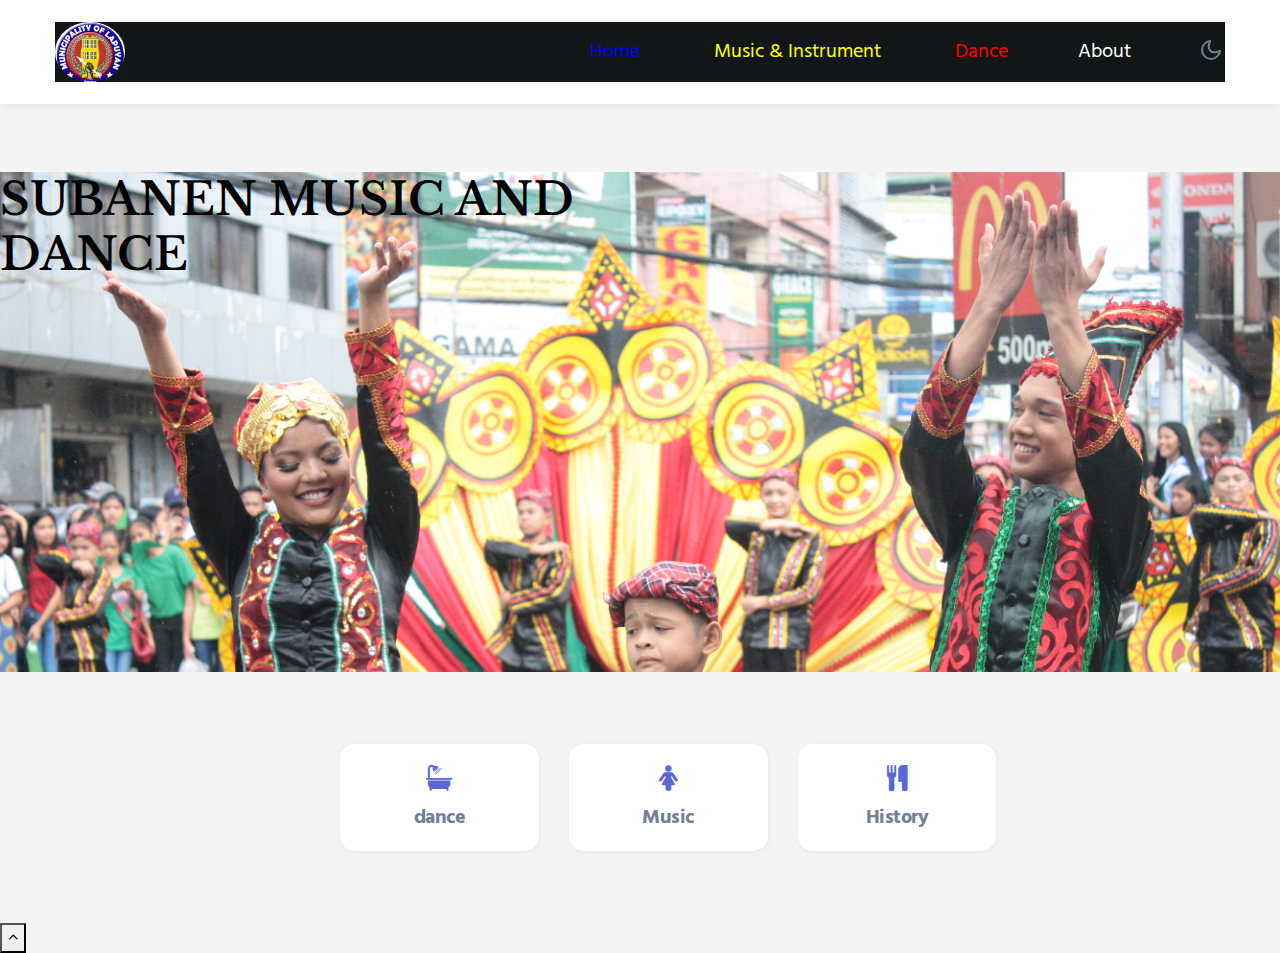
<file: index.html>
<!doctype html>
<html lang="en">
  <head>
    <!-- Required meta tags -->
    <meta charset="utf-8">
    <meta name="viewport" content="width=device-width, initial-scale=1, shrink-to-fit=no">

    <title></title>

    <link href="//fonts.googleapis.com/css2?family=Hind:wght@300;400;500;600&display=swap" rel="stylesheet">
    <link href="//fonts.googleapis.com/css2?family=Libre+Baskerville:wght@400;700&display=swap" rel="stylesheet">

    <!-- Template CSS -->
    <link rel="stylesheet" href="assets/css/style-starter.css">
  </head>
  <body>
<!-- header -->
<header class="w3l-header">
	<div class="container">
	<!--/nav-->
	<nav class="navbar navbar-expand-lg navbar-light fill px-lg-0 py-0 px-sm-3 px-0">
        <a class="navbar-brand" href="">
				<span class="logo"></span></a>
			<!-- if logo is image enable this   
						<a class="navbar-brand" href="#index.html">
							<img src="image-path" alt="Your logo" title="Your logo" style="height:35px;" />
						</a> -->

			
			<button class="navbar-toggler collapsed" type="button" data-toggle="collapse"
				data-target="#navbarSupportedContent" aria-controls="navbarSupportedContent" aria-expanded="false"
				aria-label="Toggle navigation">
				<!-- <span class="navbar-toggler-icon"></span> -->
				<span class="fa icon-expand fa-bars"></span>
				<span class="fa icon-close fa-times"></span>
			</button>

			<div class="collapse navbar-collapse" id="navbarSupportedContent">
				<nav class="mx-auto">
					
				</nav>
                    <ul>
                        <li class="nav-item active"><a href="index.html"style="color:blue">Home</a></li>
                        <li><a href="music.html"style="color:yellow">Music & Instrument</a>
                        <!--Fridt Tier Drop Down-->
                       <ul>  
                      
								<div class="home-content__video">
                    <a class="video-link" href="https://www.youtube.com/watch?v=8z6-WwGQr9k" data-lity>
                        <span class="video-icon"></span>
                        <li><span <a href="video-text">Subayan</a></span></li>
                    </a>
                </div>
				
                                
								<div class="home-content__video">
                    <a class="video-link" href="https://www.youtube.com/watch?v=G3PCLOgq6PM" data-lity>
                        <span class="video-icon"></span>
                        <li><span <a href="video-text">Tabobo</a></span></li>
                    </a>
                </div>
                               
								<div class="home-content__video">
                    <a class="video-link" href="https://www.youtube.com/watch?v=gpxB38NHsgQ" data-lity>
                        <span class="video-icon"></span>
                        <li><span <a href="video-text">Gukom</a></span></li>
                    </a>
                </div>
				
                                
								<div class="home-content__video">
                    <a class="video-link" href="https://www.youtube.com/watch?v=YJctLpor7Vg" data-lity>
                        <span class="video-icon"></span>
                        <li><span <a href="video-text">Ginindingan</a></span></li>
                    </a>
                </div>
				
                                
								<div class="home-content__video">
                    <a class="video-link" href="https://www.youtube.com/watch?v=Czh1oqx0Bpw" data-lity>
                        <span class="video-icon"></span>
                        <li><span <a href="video-text">Kulintang</a></span></li>
                    </a>
                </div>
				
                              
								<div class="home-content__video">
                    <a class="video-link" href="https://www.youtube.com/watch?v=uOnIwhuUYgw" data-lity>
                        <span class="video-icon"></span>
                        <li><span<a href="video-text">Agong</a></span></li>
                    </a>
                </div>
                                
								<div class="home-content__video">
                    <a class="video-link" href="https://www.youtube.com/watch?v=FreP8WkdviU" data-lity>
                        <span class="video-icon"></span>
                        <li><span<a href="video-text">Demdem</a></span></li>
                    </a>
                                <li><a href="music.html"></a>
								<div class="home-content__video">
                    <a class="video-link" href="https://www.youtube.com/watch?v=Tob0i39uHGk" data-lity>
                        <span class="video-icon"></span>
                        <li><span<a href="video-text">Semba</a></span></li>
                    </a>
				</div>
				
				 <li><a href="music.html"></a>
								<div class="home-content__video">
                    <a class="video-link" href="https://www.youtube.com/watch?v=4IkmCCgRWU8" data-lity>
                        <span class="video-icon"></span>
                        <li><span<a href="video-text">Gabbang</a></span></li>
                    </a>
                                    
                                </li>
                            </ul>
        
                        </li>
                        <li><a href="dance.html"style="color:red">Dance</a>
                            <!--First Tier Drop Down-->
                            <ul>
                            <li><a href="buklog.html"></a></li>
							<div class="home-content__video">
                    <a class="video-link" href="https://www.youtube.com/watch?v=zJ0ZwVniYSg&t=11s" data-lity>
                        <span class="video-icon"></span>
                        <li><span <a href="video-text">Buklog</a></span></li>
                    </a>
				 </div>
                            <li><a href="dance.html"></a></li>
							<div class="home-content__video">
                    <a class="video-link" href="https://www.youtube.com/watch?v=xkCrdiYAxQo&t=8s" data-lity>
                        <span class="video-icon"></span>
                        <li><span <a href="video-text">Shot</a></span></li>
                    </a>
				 </div>
                            <li><a href="dance.html"></a></li>
							<li><a href="dance.html"></a></li>
							<div class="home-content__video">
                    <a class="video-link" href="https://www.youtube.com/watch?v=8Go92mBapaU" data-lity>
                        <span class="video-icon"></span>
                        <li><span <a href="video-text">Dayaw</a></span></li>
                    </a>
				 </div>
							
                            <li><a href="dance.html"></a></li>
							<li><a href="dance.html"></a></li>
							<div class="home-content__video">
                    <a class="video-link" href="https://www.youtube.com/watch?v=zhqDdRkydtg" data-lity>
                        <span class="video-icon"></span>
                        <li><span <a href="video-text">Sabay</a></span></li>
                    </a>
				 </div>
                            
							<li><a href="dance.html"></a></li>
							<li><a href="dance.html"></a></li>
							<div class="home-content__video">
                    <a class="video-link" href="https://www.youtube.com/watch?v=ZwG4IwFyUVY" data-lity>
                        <span class="video-icon"></span>
                        <li><span <a href="video-text">Shelayan</a></span></li>
                    </a>
				 </div>
                            
							<li><a href="dance.html"></a></li>
							<li><a href="dance.html"></a></li>
							<div class="home-content__video">
                    <a class="video-link" href="https://www.youtube.com/watch?v=YgyDSYlbQ4A" data-lity>
                        <span class="video-icon"></span>
                        <li><span <a href="video-text">Agong</a></span></li>
                    </a>
				 </div>
                            
							<li><a href="dance.html"></a></li>
							<li><a href="dance.html"></a></li>
							<div class="home-content__video">
                    <a class="video-link" href="https://www.youtube.com/watch?v=FtrOIGWJoCE" data-lity>
                        <span class="video-icon"></span>
                        <li><span <a href="video-text">Courship</a></span></li>
                    </a>
				 </div>
                           
							<li><a href="dance.html"></a></li>
							<li><a href="dance.html"></a></li>
							<div class="home-content__video">
                    <a class="video-link" href="https://www.youtube.com/watch?v=F0woB5XzWuw" data-lity>
                        <span class="video-icon"></span>
                        <li><span <a href="video-text">Sohten</a></span></li>
                    </a>
				 </div>
							
                        </ul>
				<li><a href="about.html">About</a>
			</div>
			<!-- toggle switch for light and dark theme -->
			<div class="mobile-position">
				<nav class="navigation">
					<div class="theme-switch-wrapper">
						<label class="theme-switch" for="checkbox">
							<input type="checkbox" id="checkbox">
							<div class="mode-container">
								<i class="gg-sun"></i>
								<i class="gg-moon"></i>
							</div>
						</label>
					</div>
				</nav>
			</div>
			<!-- //toggle switch for light and dark theme -->
		</div>
	</nav>
	<!--//nav-->
</header>
<!-- //header -->
<!-- /homeblock1-->
    <div class="bg-class1">
        <div class="bg-class">
         
                <!-- //homeblock1-->
            <div class="bg-head">
                <section class="w3l-testimonials" id="testimonials">
                  
                                           <p> <h2 style="margin-top:5%; color:black" class="title-big mb-4" style="width: 600px;font-size: 400px; font-family: 'Trebuchet MS', 'Lucida Sans Unicode', 'Lucida Grande', 'Lucida Sans', Arial, sans-serif; ">
                                                SUBANEN MUSIC AND DANCE
                                            </h2>
			</p>
                                    </div>
                                </div>                  
                            </div>
                        </div>
                    </div>
                    <!-- /main-slider -->
                </section>
            </div>
        </div>
    </div>
   
<!-- /homeblock1-->
    <div class="bg-class1">
        <div class="bg-class">
                <section class="w3l-homeblock1 py-sm-5 py-4">
                    <div class="container py-md-4">
                        <div class="grids-area-hny main-cont-wthree-fea row" style="margin-left: 270px;">
                            <div class="col-lg-3 col-6 grids-feature">
                                <a href="buklog.html">
                                    <div class="area-box">
                                        <span class="fa fa-bath"></span>
                                        <h4 class="title-head">dance</h4>
                                    </div>
                                </a>
                            </div>
                            <div class="col-lg-3 col-6 grids-feature">
                                <a href="contact.html">
                                    <div class="area-box">
                                        <span class="fa fa-female"></span>
                                        <h4 class="title-head">Music</h4>
                                    </div>
                                </a>
                            </div>
                            <div class="col-lg-3 col-6 grids-feature mt-lg-0 mt-md-4 mt-3">
                                <a href="history.html">
                                    <div class="area-box">
                                        <span class="fa fa-cutlery"></span>
                                        <h4 class="title-head">History</h4>
                                    </div>
                                </a>
                            </div>
                        
                        </div>
                    </div>
                </section>
                <!-- //homeblock1-->
  <!-- move top -->
  <button onclick="topFunction()" id="movetop" title="Go to top">
    <span class="fa fa-angle-up"></span>
  </button>
  <script>
    // When the user scrolls down 20px from the top of the document, show the button
    window.onscroll = function () {
      scrollFunction()
    };

    function scrollFunction() {
      if (document.body.scrollTop > 20 || document.documentElement.scrollTop > 20) {
        document.getElementById("movetop").style.display = "block";
      } else {
        document.getElementById("movetop").style.display = "none";
      }
    }

    // When the user clicks on the button, scroll to the top of the document
    function topFunction() {
      document.body.scrollTop = 0;
      document.documentElement.scrollTop = 0;
    }
  </script>
  <!-- /move top -->
</section>
<!-- //footer-28 block -->

<!-- disable body scroll which navbar is in active -->
<script>
  $(function () {
    $('.navbar-toggler').click(function () {
      $('body').toggleClass('noscroll');
    })
  });
</script>
<!-- disable body scroll which navbar is in active -->

<!-- Template JavaScript -->
<script src="assets/js/jquery-3.3.1.min.js"></script>

<!-- theme changer js -->
<script src="assets/js/theme-change.js"></script>
<!-- //theme changer js -->

<!-- courses owlcarousel -->
<script src="assets/js/owl.carousel.js"></script>

<!-- script for testimonials -->
<script>
  $(document).ready(function () {
    $('.owl-testimonial').owlCarousel({
      loop: true,
      margin: 0,
      nav: true,
      responsiveClass: true,
      autoplay: false,
      autoplayTimeout: 5000,
      autoplaySpeed: 1000,
      autoplayHoverPause: false,
      responsive: {
        0: {
          items: 1,
          nav: false
        },
        480: {
          items: 1,
          nav: false
        },
        667: {
          items: 1,
          nav: true
        },
        1000: {
          items: 1,
          nav: true
        }
      }
    })
  })
</script>
<!-- //script for testimonials -->

<!-- bootstrap -->
<script src="assets/js/bootstrap.min.js"></script>

</body>

</html>
</file>
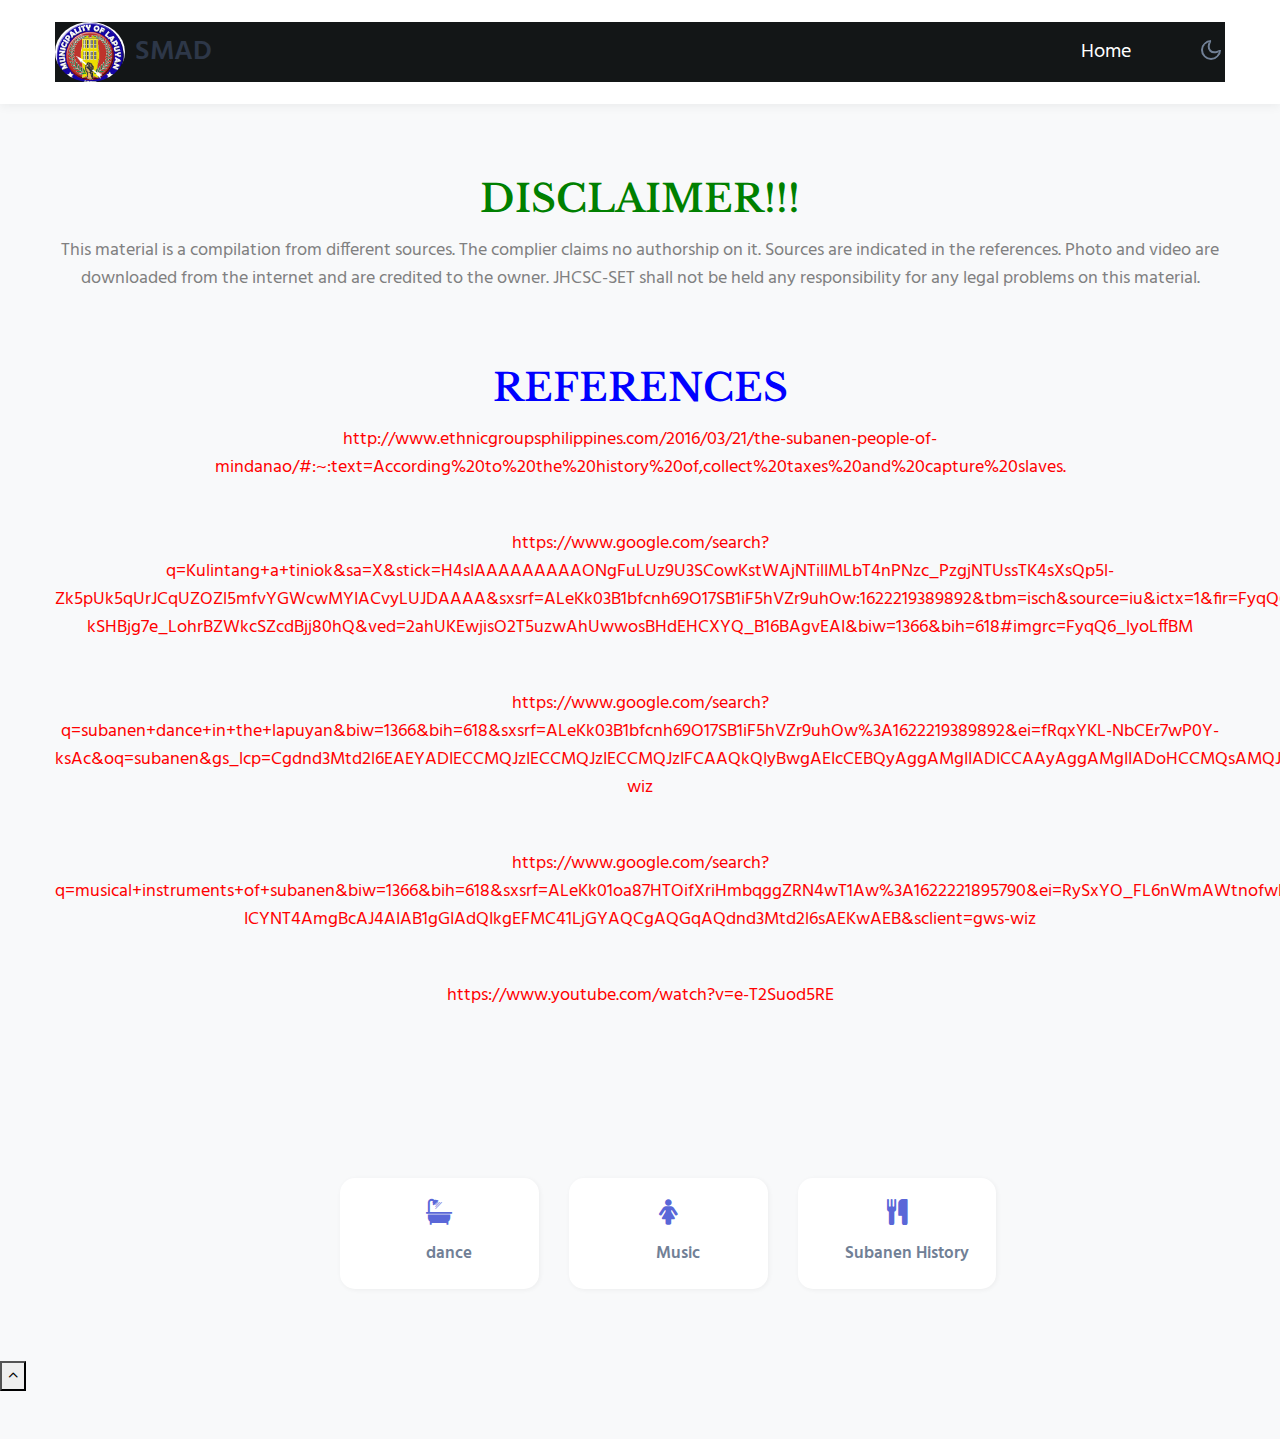
<file: about.html>
<!doctype html>
<html lang="en">
  <head>
    <!-- Required meta tags -->
    <meta charset="utf-8">
    <meta name="viewport" content="width=device-width, initial-scale=1, shrink-to-fit=no">

    <title>SMAD Information System</title>

    <link href="//fonts.googleapis.com/css2?family=Hind:wght@300;400;500;600&display=swap" rel="stylesheet">
    <link href="//fonts.googleapis.com/css2?family=Libre+Baskerville:wght@400;700&display=swap" rel="stylesheet">

    <!-- Template CSS -->
    <link rel="stylesheet" href="assets/css/style-starter.css">
  </head>
  <body>
<!-- header -->
<header class="w3l-header">
	<div class="container">
	<!--/nav-->
	<nav class="navbar navbar-expand-lg navbar-light fill px-lg-0 py-0 px-sm-3 px-0">
			<a class="navbar-brand" href="index.html">
				<span class="logo"></span>  SMAD </a>
			<!-- if logo is image enable this   
						<a class="navbar-brand" href="#index.html">
							<img src="image-path" alt="Your logo" title="Your logo" style="height:35px;" />
						</a> -->

			
			<button class="navbar-toggler collapsed" type="button" data-toggle="collapse"
				data-target="#navbarSupportedContent" aria-controls="navbarSupportedContent" aria-expanded="false"
				aria-label="Toggle navigation">
				<!-- <span class="navbar-toggler-icon"></span> -->
				<span class="fa icon-expand fa-bars"></span>
				<span class="fa icon-close fa-times"></span>
			</button>

			<div class="collapse navbar-collapse" id="navbarSupportedContent">
				<nav class="mx-auto">
				</nav>
				<ul>
                        <li class="nav-item active"><a href="index.html">Home</a></li>
                       <ul>  
			</div>
			<!-- toggle switch for light and dark theme -->
			<div class="mobile-position">
				<nav class="navigation">
					<div class="theme-switch-wrapper">
						<label class="theme-switch" for="checkbox">
							<input type="checkbox" id="checkbox">
							<div class="mode-container">
								<i class="gg-sun"></i>
								<i class="gg-moon"></i>
							</div>
						</label>
					</div>
				</nav>
			</div>
			<!-- //toggle switch for light and dark theme -->
		</div>
	</nav>
	<!--//nav-->
</header>
<!-- //header -->
<div class="w3l-homeblock2 py-5">
    <div class="container pt-md-4 pb-md-5">
        <!-- block -->
        <h3 class="category-title mb-3" style="text-align: center; color:green">DISCLAIMER!!!</h3>
        <p class="mb-sm-5 mb-4" style="text-align: center; color:gray">This material is a compilation from different sources. The complier claims no authorship on it. Sources are indicated in the references. Photo and video are downloaded from the internet and are credited to the owner. JHCSC-SET shall not be held any responsibility for any legal problems on this material.</p>
      <br>
	  <h3 class="category-title mb-3" style="text-align: center; color:blue">REFERENCES</h3>
        <p class="mb-sm-5 mb-4" style="text-align: center; color:red">http://www.ethnicgroupsphilippines.com/2016/03/21/the-subanen-people-of-mindanao/#:~:text=According%20to%20the%20history%20of,collect%20taxes%20and%20capture%20slaves.</p>
		<p class="mb-sm-5 mb-4" style="text-align: center; color:red">https://www.google.com/search?q=Kulintang+a+tiniok&sa=X&stick=H4sIAAAAAAAAAONgFuLUz9U3SCowKstWAjNTilIMLbT4nPNzc_PzgjNTUssTK4sXsQp5l-Zk5pUk5qUrJCqUZOZl5mfvYGWcwMYIACvyLUJDAAAA&sxsrf=ALeKk03B1bfcnh69O17SB1iF5hVZr9uhOw:1622219389892&tbm=isch&source=iu&ictx=1&fir=FyqQ6_lyoLffBM%252CsR08UytukGQ3RM%252C%252Fm%252F0drd18&vet=1&usg=AI4_-kSHBjg7e_LohrBZWkcSZcdBjj80hQ&ved=2ahUKEwjisO2T5uzwAhUwwosBHdEHCXYQ_B16BAgvEAI&biw=1366&bih=618#imgrc=FyqQ6_lyoLffBM</p>
		<p class="mb-sm-5 mb-4" style="text-align: center; color:red">https://www.google.com/search?q=subanen+dance+in+the+lapuyan&biw=1366&bih=618&sxsrf=ALeKk03B1bfcnh69O17SB1iF5hVZr9uhOw%3A1622219389892&ei=fRqxYKL-NbCEr7wP0Y-ksAc&oq=subanen&gs_lcp=[base64]&sclient=gws-wiz</p>
		<p class="mb-sm-5 mb-4" style="text-align: center; color:red">https://www.google.com/search?q=musical+instruments+of+subanen&biw=1366&bih=618&sxsrf=ALeKk01oa87HTOifXriHmbqggZRN4wT1Aw%3A1622221895790&ei=RySxYO_FL6nWmAWtnofwDA&oq=music&gs_lcp=[base64]&sclient=gws-wiz</p>
		<p class="mb-sm-5 mb-4" style="text-align: center; color:red">https://www.youtube.com/watch?v=e-T2Suod5RE</p>
	  </div>
            
<!-- /homeblock1-->
    <div class="bg-class1">
        <div class="bg-class">
                <section class="w3l-homeblock1 py-sm-5 py-4">
                    <div class="container py-md-4">
                        <div class="grids-area-hny main-cont-wthree-fea row" style="margin-left: 270px;">
                            <div class="col-lg-3 col-6 grids-feature">
                                <a href="buklog.html">
                                    <div class="area-box">
                                        <span class="fa fa-bath"></span>
                                        <h4 class="title-head">dance</h4>
                                    </div>
                                </a>
                            </div>
                            <div class="col-lg-3 col-6 grids-feature">
                                <a href="contact.html">
                                    <div class="area-box">
                                        <span class="fa fa-female"></span>
                                        <h4 class="title-head">Music</h4>
                                    </div>
                                </a>
                            </div>
                            <div class="col-lg-3 col-6 grids-feature mt-lg-0 mt-md-4 mt-3">
                                <a href="history.html">
                                    <div class="area-box">
                                        <span class="fa fa-cutlery"></span>
                                        <h4 class="title-head">Subanen History</h4>
                                    </div>
                                </a>
                            </div>
                        
                        </div>
                    </div>
                </section>
                <!-- //homeblock1-->
  <!-- move top -->
  <button onclick="topFunction()" id="movetop" title="Go to top">
    <span class="fa fa-angle-up"></span>
  </button>
  <script>
    // When the user scrolls down 20px from the top of the document, show the button
    window.onscroll = function () {
      scrollFunction()
    };

    function scrollFunction() {
      if (document.body.scrollTop > 20 || document.documentElement.scrollTop > 20) {
        document.getElementById("movetop").style.display = "block";
      } else {
        document.getElementById("movetop").style.display = "none";
      }
    }

    // When the user clicks on the button, scroll to the top of the document
    function topFunction() {
      document.body.scrollTop = 0;
      document.documentElement.scrollTop = 0;
    }
  </script>
  <!-- /move top -->
</section>
<!-- //footer-28 block -->

<!-- disable body scroll which navbar is in active -->
<script>
  $(function () {
    $('.navbar-toggler').click(function () {
      $('body').toggleClass('noscroll');
    })
  });
</script>
<!-- disable body scroll which navbar is in active -->

<!-- Template JavaScript -->
<script src="assets/js/jquery-3.3.1.min.js"></script>

<!-- theme changer js -->
<script src="assets/js/theme-change.js"></script>
<!-- //theme changer js -->

<!-- courses owlcarousel -->
<script src="assets/js/owl.carousel.js"></script>

<!-- script for testimonials -->
<script>
  $(document).ready(function () {
    $('.owl-testimonial').owlCarousel({
      loop: true,
      margin: 0,
      nav: true,
      responsiveClass: true,
      autoplay: false,
      autoplayTimeout: 5000,
      autoplaySpeed: 1000,
      autoplayHoverPause: false,
      responsive: {
        0: {
          items: 1,
          nav: false
        },
        480: {
          items: 1,
          nav: false
        },
        667: {
          items: 1,
          nav: true
        },
        1000: {
          items: 1,
          nav: true
        }
      }
    })
  })
</script>
<!-- //script for testimonials -->

<!-- bootstrap -->
<script src="assets/js/bootstrap.min.js"></script>

</body>

</html>
</file>
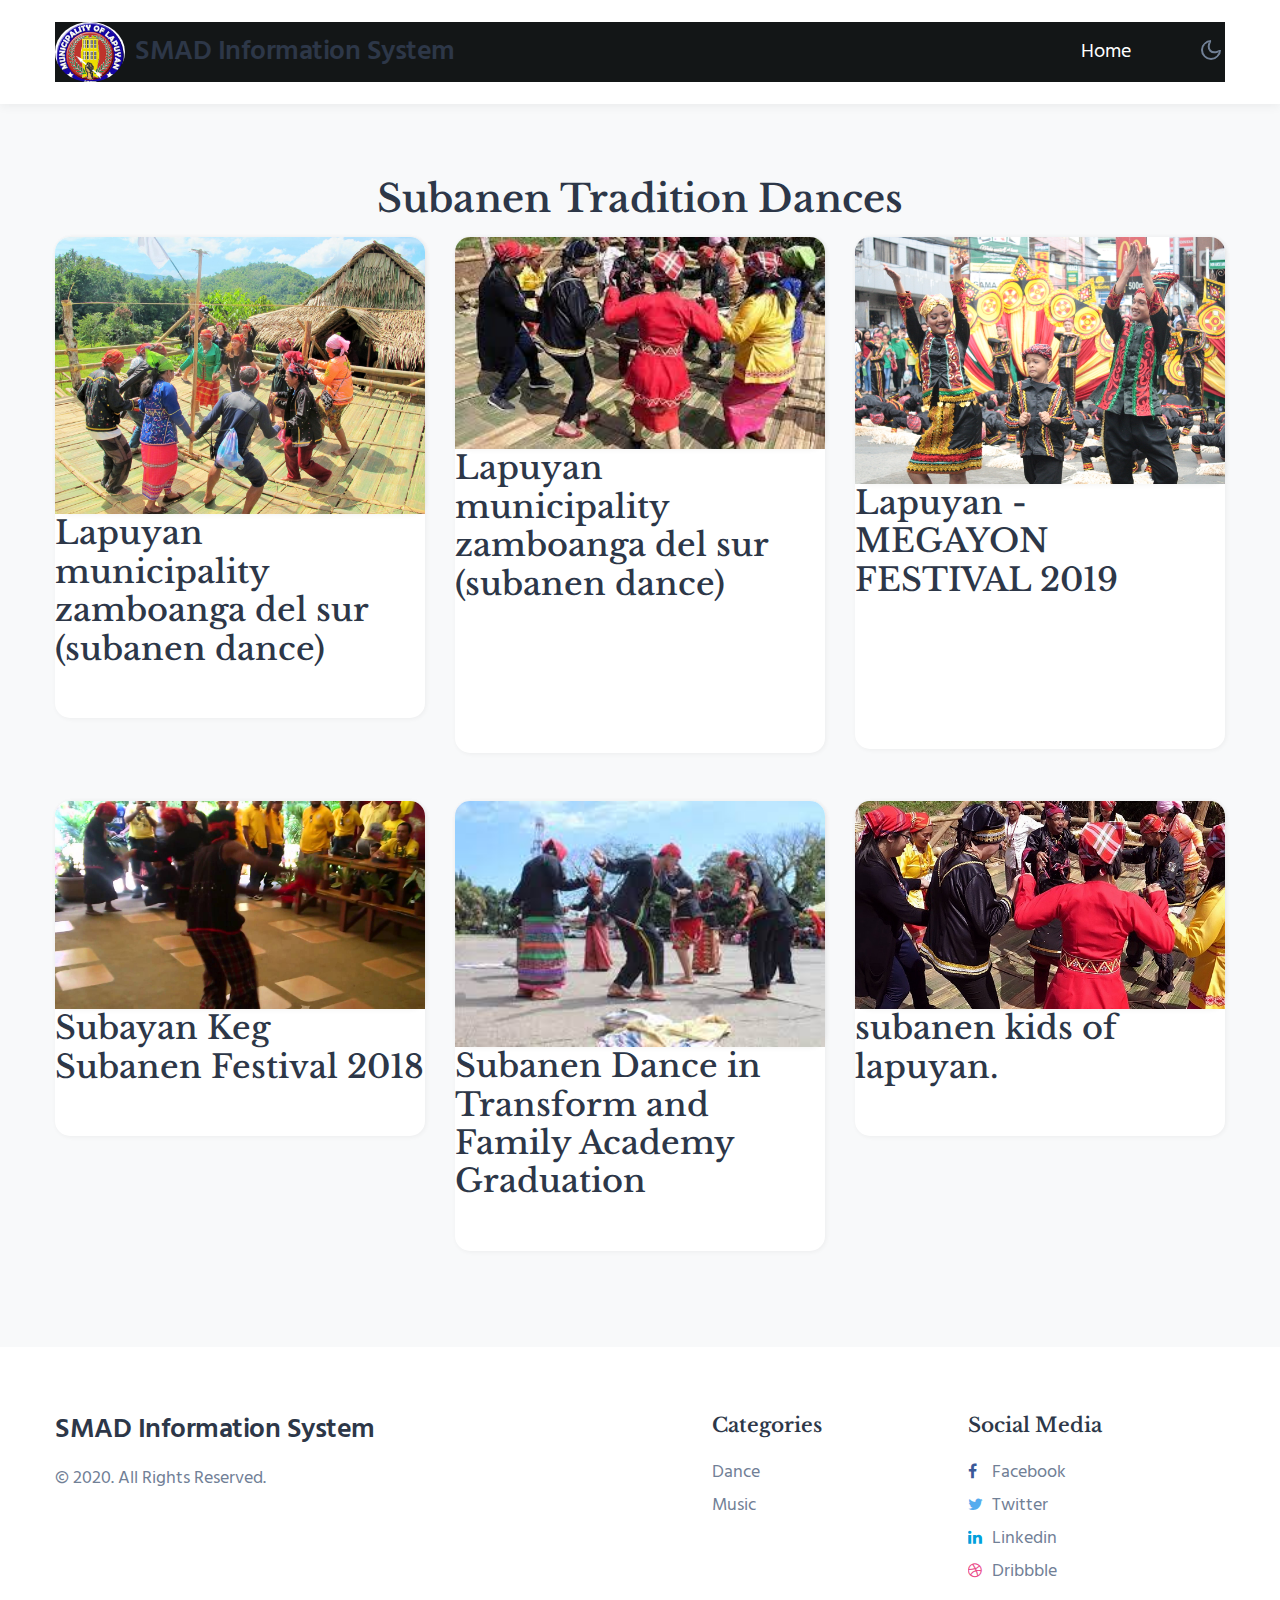
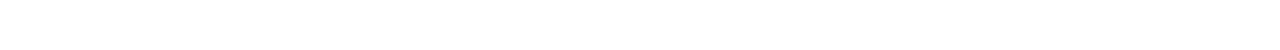
<file: buklog.html>
<!doctype html>
<html lang="en">
  <head>
    <!-- Required meta tags -->
    <meta charset="utf-8">
    <meta name="viewport" content="width=device-width, initial-scale=1, shrink-to-fit=no">

    <title>SMAD Information System</title>

    <link href="//fonts.googleapis.com/css2?family=Hind:wght@300;400;500;600&display=swap" rel="stylesheet">
    <link href="//fonts.googleapis.com/css2?family=Libre+Baskerville:wght@400;700&display=swap" rel="stylesheet">

    <!-- Template CSS -->
    <link rel="stylesheet" href="assets/css/style-starter.css">
  </head>
  <body>
<!-- header -->
<header class="w3l-header">
	<div class="container">
	<!--/nav-->
	<nav class="navbar navbar-expand-lg navbar-light fill px-lg-0 py-0 px-sm-3 px-0">
			<a class="navbar-brand" href="index.html">
				<span class="logo"></span>  SMAD Information System</a>
			<!-- if logo is image enable this   
						<a class="navbar-brand" href="#index.html">
							<img src="image-path" alt="Your logo" title="Your logo" style="height:35px;" />
						</a> -->

			
			<button class="navbar-toggler collapsed" type="button" data-toggle="collapse"
				data-target="#navbarSupportedContent" aria-controls="navbarSupportedContent" aria-expanded="false"
				aria-label="Toggle navigation">
				<!-- <span class="navbar-toggler-icon"></span> -->
				<span class="fa icon-expand fa-bars"></span>
				<span class="fa icon-close fa-times"></span>
			</button>

			<div class="collapse navbar-collapse" id="navbarSupportedContent">
				<nav class="mx-auto">
				</nav>
        <nav>
          <ul>
              <li class="nav-item active"><a href="index.html">Home</a></li>  
          </ul>
      </nav>
			</div>
			<!-- toggle switch for light and dark theme -->
			<div class="mobile-position">
				<nav class="navigation">
					<div class="theme-switch-wrapper">
						<label class="theme-switch" for="checkbox">
							<input type="checkbox" id="checkbox">
							<div class="mode-container">
								<i class="gg-sun"></i>
								<i class="gg-moon"></i>
							</div>
						</label>
					</div>
				</nav>
			</div>
			<!-- //toggle switch for light and dark theme -->
		</div>
	</nav>
	<!--//nav-->
</header>
<!-- //header -->
<div class="w3l-homeblock2 py-5">
    <div class="container pt-md-4 pb-md-5">
        <!-- block -->
        <h3 class="category-title mb-3" style="text-align: center;"> Subanen Tradition Dances</h3>
        <div class="row">
            <div class="col-lg-4 col-md-6 item">
                <div class="card">
                    <div class="card-header p-0 position-relative">
                        <a href="">
                            <img class="card-img-bottom d-block radius-image-full" src="assets/images/t1.jpg"
                                alt="Card image cap">
                        </a>
                    </div>
					<div class="home-content__video">
                    <a class="video-link" href="https://www.youtube.com/watch?v=e-T2Suod5RE" data-lity>
                        <span class="video-icon"></span>
                        <span class="video-text"><h2>Lapuyan municipality zamboanga del sur (subanen dance)</h2></span>
                    </a>
                </div>
				
                    <div class="card-body blog-details">
                    </div>
                </div>
            </div>
            <div class="col-lg-4 col-md-6 mt-md-0 mt-4">
                <div class="card">
                    <div class="card-header p-0 position-relative">
                        <a href="">
                            <img class="card-img-bottom d-block radius-image-full" src="assets/images/buklog.jpg"
                                alt="Card image cap">
                        </a>
                    </div>
					<div class="home-content__video">
                    <a class="video-link" href="https://www.youtube.com/watch?v=jcVC7QNlWlI data-lity>
                        <span class="video-icon"></span>
                        <span class="video-text"><h2>Lapuyan municipality zamboanga del sur (subanen dance)</h2></span>
                    </a>
                </div>
                    <div class="card-body blog-details "style="height:150px;">
                    </div>
                </div>
            </div>
            <div class="col-lg-4 col-md-6 mt-lg-0 mt-4">
                <div class="card">
                    <div class="card-header p-0 position-relative">
                        <a href="">
                            <img class="card-img-bottom d-block radius-image-full" src="assets/images/t3.jpg"
                                alt="Card image cap">
                        </a>
                    </div>
					<div class="home-content__video">
                    <a class="video-link" href="https://www.youtube.com/watch?v=dn_fW74eWT4" data-lity>
                        <span class="video-icon"></span>
                        <span class="video-text"><h2>Lapuyan - MEGAYON FESTIVAL 2019</h2></span>
                    </a>
                </div>
                    <div class="card-body blog-details" style="height:150px;"> 
                    </div>
                </div>
            </div>
            <div class="col-lg-4 col-md-6 mt-lg-5 mt-4">
                <div class="card">
                    <div class="card-header p-0 position-relative">
                        <a href="">
                            <img class="card-img-bottom d-block radius-image-full" src="assets/images/t4.jpg"
                                alt="Card image cap">
                        </a>
					</div>
					<div class="home-content__video">
                    <a class="video-link" href="https://www.youtube.com/watch?v=Cf5wCoYcKrQ" data-lity>
                        <span class="video-icon"></span>
                        <span class="video-text"><h2>Subayan Keg Subanen Festival 2018</h2></span>
                    </a>
                </div>
                    <div class="card-body blog-details">
                        
                    </div>
                </div>
            </div>
            <div class="col-lg-4 col-md-6 mt-lg-5 mt-4">
                <div class="card">
                    <div class="card-header p-0 position-relative">
                        <a href="">
                            <img class="card-img-bottom d-block radius-image-full" src="assets/images/t5.jpg"
                                alt="Card image cap">
                        </a>
                    </div>
					<div class="home-content__video">
                    <a class="video-link" href="https://www.youtube.com/watch?v=qSnJ-8XgN4Y" data-lity>
                        <span class="video-icon"></span>
                        <span class="video-text"><h2>Subanen Dance in Transform and Family Academy Graduation</h2></span>
                    </a>
                </div>
                    <div class="card-body blog-details">
                    </div>
                </div>
            </div>
            <div class="col-lg-4 col-md-6 mt-lg-5 mt-4">
                <div class="card">
                    <div class="card-header p-0 position-relative">
                        <a href="">
                            <img class="card-img-bottom d-block radius-image-full" src="assets/images/t6.jpg"
                                alt="Card image cap">
                        </a>
                    </div>
					<div class="home-content__video">
                    <a class="video-link" href="https://www.youtube.com/watch?v=nwVWL7dZTOw" data-lity>
                        <span class="video-icon"></span>
                        <span class="video-text"><h2>subanen kids of lapuyan.</h2></span>
                    </a>
                </div>
                    <div class="card-body blog-details">
                       
                    </div>
                </div>
            </div>     
        </div>
    </div>
</div>
<!-- footer-28 block -->
<section class="app-footer">
  <footer class="footer-28 py-5">
    <div class="footer-bg-layer">
      <div class="container py-lg-3">
        <div class="row footer-top-28">
          <div class="col-lg-4 footer-list-28 copy-right mb-lg-0 mb-sm-5 mt-sm-0 mt-4">
            <a class="navbar-brand mb-3" href="index.html">
              <span>SMAD Information System</span></a>
            <p class="copy-footer-28"> © 2020. All Rights Reserved. </p>
          </div>
          <div class="col-lg-8 row">
            <div class="col-sm-4 col-6 footer-list-28">

            </div>
            <div class="col-sm-4 col-6 footer-list-28">
              <h6 class="footer-title-28">Categories</h6>
              <ul>
                <li><a href="dance.html">Dance</a></li>
                <li><a href="music.html">Music</a></li>
              </ul>
            </div>
            <div class="col-sm-4 col-6 footer-list-28 mt-sm-0 mt-4">
              <h6 class="footer-title-28">Social Media</h6>
              <ul class="social-icons">
                <li class="facebook">
                  <a href="#facebook"><span class="fa fa-facebook"></span> Facebook</a></li>
                <li class="twitter"> <a href="#twitter"><span class="fa fa-twitter"></span> Twitter</a></li>
                <li class="linkedin"> <a href="#linkedin"><span class="fa fa-linkedin"></span> Linkedin</a></li>
                <li class="dribbble"><a href="#dribbble"><span class="fa fa-dribbble"></span> Dribbble</a></li>
              </ul>

            </div>
          </div>
        </div>
      </div>
    </div>
    </div>
  </footer>

  <!-- move top -->
  <button onclick="topFunction()" id="movetop" title="Go to top">
    <span class="fa fa-angle-up"></span>
  </button>
  <script>
    // When the user scrolls down 20px from the top of the document, show the button
    window.onscroll = function () {
      scrollFunction()
    };

    function scrollFunction() {
      if (document.body.scrollTop > 20 || document.documentElement.scrollTop > 20) {
        document.getElementById("movetop").style.display = "block";
      } else {
        document.getElementById("movetop").style.display = "none";
      }
    }

    // When the user clicks on the button, scroll to the top of the document
    function topFunction() {
      document.body.scrollTop = 0;
      document.documentElement.scrollTop = 0;
    }
  </script>
  <!-- /move top -->
</section>
<!-- //footer-28 block -->

<!-- disable body scroll which navbar is in active -->
<script>
  $(function () {
    $('.navbar-toggler').click(function () {
      $('body').toggleClass('noscroll');
    })
  });
</script>
<!-- disable body scroll which navbar is in active -->

<!-- Template JavaScript -->
<script src="assets/js/jquery-3.3.1.min.js"></script>

<!-- theme changer js -->
<script src="assets/js/theme-change.js"></script>
<!-- //theme changer js -->

<!-- courses owlcarousel -->
<script src="assets/js/owl.carousel.js"></script>

<!-- script for testimonials -->
<script>
  $(document).ready(function () {
    $('.owl-testimonial').owlCarousel({
      loop: true,
      margin: 0,
      nav: true,
      responsiveClass: true,
      autoplay: false,
      autoplayTimeout: 5000,
      autoplaySpeed: 1000,
      autoplayHoverPause: false,
      responsive: {
        0: {
          items: 1,
          nav: false
        },
        480: {
          items: 1,
          nav: false
        },
        667: {
          items: 1,
          nav: true
        },
        1000: {
          items: 1,
          nav: true
        }
      }
    })
  })
</script>
<!-- //script for testimonials -->

<!-- bootstrap -->
<script src="assets/js/bootstrap.min.js"></script>

</body>

</html>
</file>
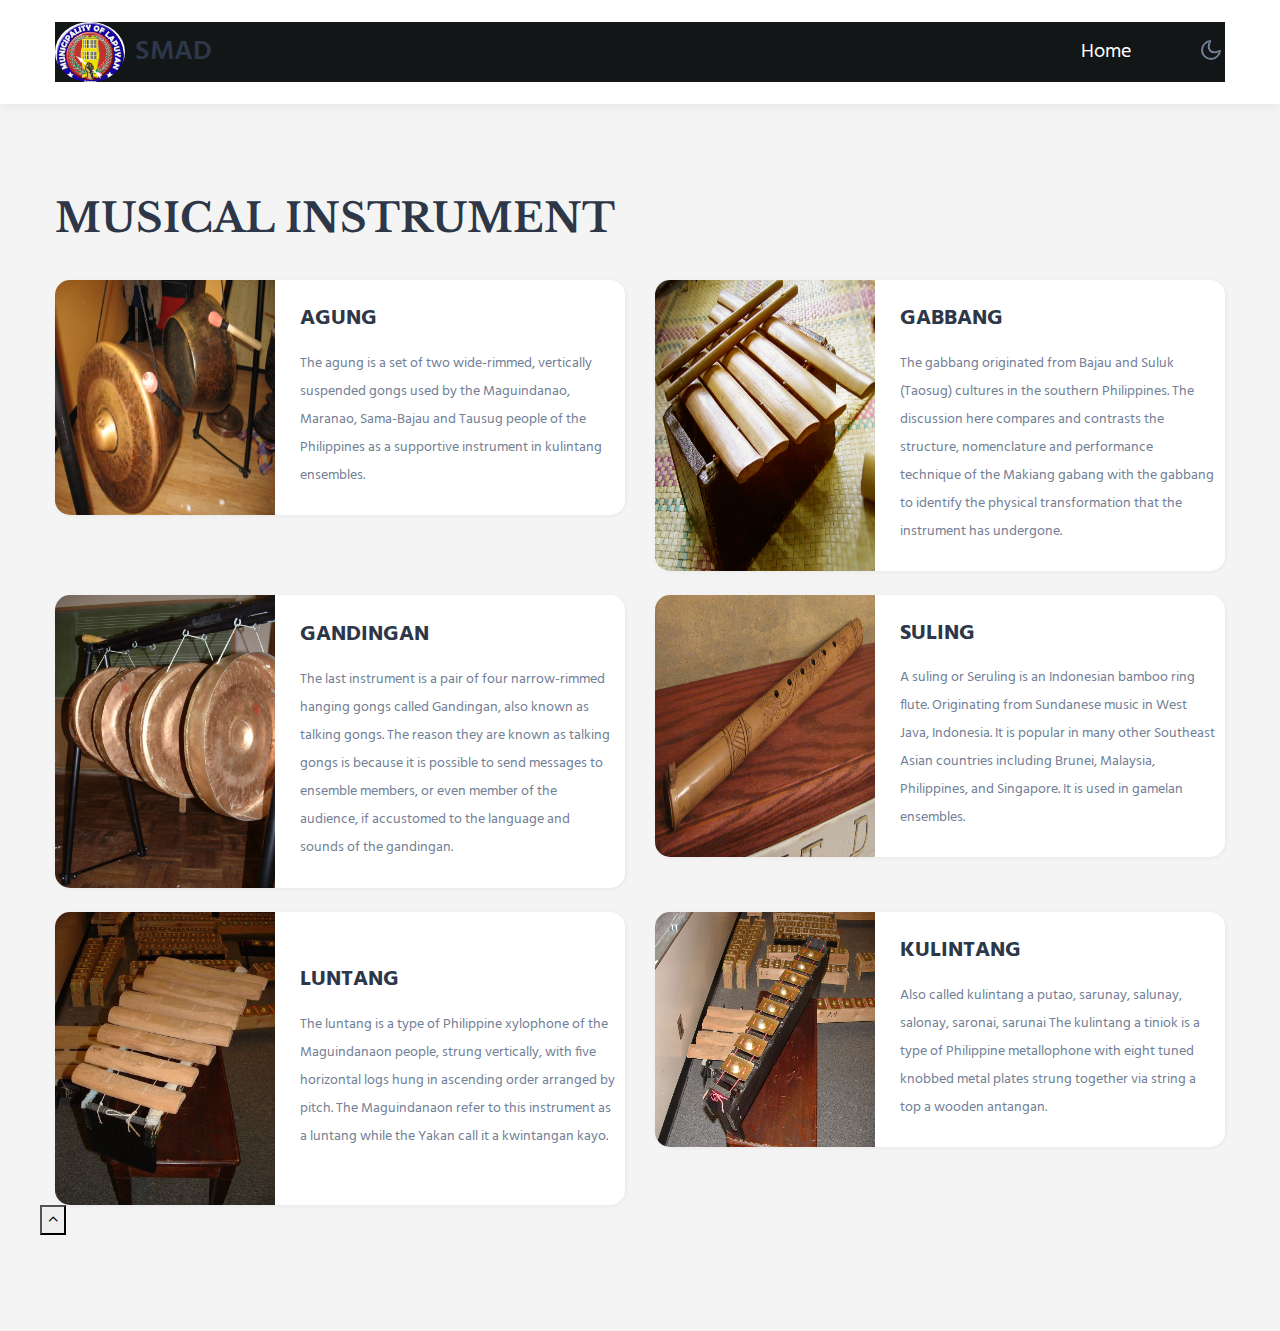
<file: contact.html>
<!doctype html>
<html lang="en">
  <head>
    <!-- Required meta tags -->
    <meta charset="utf-8">
    <meta name="viewport" content="width=device-width, initial-scale=1, shrink-to-fit=no">

    <title>SDAM </title>

    <link href="//fonts.googleapis.com/css2?family=Hind:wght@300;400;500;600&display=swap" rel="stylesheet">
    <link href="//fonts.googleapis.com/css2?family=Libre+Baskerville:wght@400;700&display=swap" rel="stylesheet">

    <!-- Template CSS -->
    <link rel="stylesheet" href="assets/css/style-starter.css">
  </head>
  <body>
<!-- header -->
<header class="w3l-header">
	<div class="container">
	<!--/nav-->
	<nav class="navbar navbar-expand-lg navbar-light fill px-lg-0 py-0 px-sm-3 px-0">
        <a class="navbar-brand" href="">
				<span class="logo"></span> SMAD </a>
			<!-- if logo is image enable this   
						<a class="navbar-brand" href="#index.html">
							<img src="image-path" alt="Your logo" title="Your logo" style="height:35px;" />
						</a> -->

			
			<button class="navbar-toggler collapsed" type="button" data-toggle="collapse"
				data-target="#navbarSupportedContent" aria-controls="navbarSupportedContent" aria-expanded="false"
				aria-label="Toggle navigation">
				<!-- <span class="navbar-toggler-icon"></span> -->
				<span class="fa icon-expand fa-bars"></span>
				<span class="fa icon-close fa-times"></span>
			</button>

			<div class="collapse navbar-collapse" id="navbarSupportedContent">
				<nav class="mx-auto">
					
				</nav>
                <nav>
                    <ul>
                        <li class="nav-item active"><a href="index.html">Home</a></li> 
                    </ul>
                </nav>
			</div>
			<!-- toggle switch for light and dark theme -->
			<div class="mobile-position">
				<nav class="navigation">
					<div class="theme-switch-wrapper">
						<label class="theme-switch" for="checkbox">
							<input type="checkbox" id="checkbox">
							<div class="mode-container">
								<i class="gg-sun"></i>
								<i class="gg-moon"></i>
							</div>
						</label>
					</div>
				</nav>
			</div>
			<!-- //toggle switch for light and dark theme -->
		</div>
	</nav>
	<!--//nav-->
</header>
<!-- //header -->
<!-- /homeblock1-->
    <div class="w3l-homeblock2 w3l-homeblock5 py-5">
        <div class="container py-lg-5 py-md-4">
            <!-- block -->
            <div class="left-right">
                <h3 class="section-title-left mb-sm-4 mb-2" style="font-size: 40px;">MUSICAL INSTRUMENT</h3>
            </div>
            <div class="row">
                <div class="col-lg-6">
                    <div class="bg-clr-white hover-box">
                        <div class="row">
                            <div class="col-sm-5 position-relative">
                                <a href="" class="image-mobile">
                                    <img class="card-img-bottom d-block radius-image-full" src="assets/images/Agung.jpg"
                                        alt="Card image cap">
                                </a>
                            </div>
                            <div class="col-sm-7 card-body blog-details align-self">
                                <a href="" class="blog-desc">AGUNG
                                </a>
                                <p style="font-size: 14px;">The agung is a set of two wide-rimmed, vertically suspended gongs used by the Maguindanao, Maranao, Sama-Bajau and Tausug people of the Philippines as a supportive instrument in kulintang ensembles. </p>
                                
                            </div>
                        </div>
                    </div>
                </div>
                <div class="col-lg-6 mt-lg-0 mt-4">
                    <div class="bg-clr-white hover-box">
                        <div class="row">
                            <div class="col-sm-5 position-relative">
                                <a href="" class="image-mobile">
                                    <img class="card-img-bottom d-block radius-image-full" src="assets/images/GABBANG.jpg"
                                        alt="Card image cap">
                                </a>
                            </div>
                            <div class="col-sm-7 card-body blog-details align-self">
                                <a href="" class="blog-desc">GABBANG
                                </a>
                                <p style="font-size: 14px;">The gabbang originated from Bajau and Suluk (Taosug) cultures in the southern Philippines. The discussion here compares and contrasts the structure, nomenclature and performance technique of the Makiang gabang with the gabbang to identify the physical transformation that the instrument has undergone.</p>
                            </div>
                        </div>
                    </div>
                </div>
                <div class="col-lg-6 mt-4">
                    <div class="bg-clr-white hover-box">
                        <div class="row">
                            <div class="col-sm-5 position-relative">
                                <a href="" class="image-mobile">
                                    <img class="card-img-bottom d-block radius-image-full" src="assets/images/Gandingan.jpg"
                                        alt="Card image cap">
                                </a>
                            </div>
                            <div class="col-sm-7 card-body blog-details align-self">
                                <a href="" class="blog-desc">GANDINGAN
                                </a>
                                <p style="font-size: 14px;">The last instrument is a pair of four narrow-rimmed hanging gongs called Gandingan, also known as talking gongs. The reason they are known as talking gongs is because it is possible to send messages to ensemble members, or even member of the audience, if accustomed to the language and sounds of the gandingan.</p>
                            </div>
                        </div>
                    </div>
                </div>
				<div class="col-lg-6 mt-4">
                    <div class="bg-clr-white hover-box">
                        <div class="row">
                            <div class="col-sm-5 position-relative">
                                <a href="" class="image-mobile">
                                    <img class="card-img-bottom d-block radius-image-full" src="assets/images/Suling.jpg"
                                        alt="Card image cap">
                                </a>
                            </div>
                            <div class="col-sm-7 card-body blog-details align-self">
                                <a href="" class="blog-desc">SULING
                                </a>
                                <p style="font-size: 14px;">A suling or Seruling is an Indonesian bamboo ring flute. Originating from Sundanese music in West Java, Indonesia. It is popular in many other Southeast Asian countries including Brunei, Malaysia, Philippines, and Singapore. It is used in gamelan ensembles. </p>
                            </div>
                        </div>
                    </div>
                </div>
				<div class="col-lg-6 mt-4">
                    <div class="bg-clr-white hover-box">
                        <div class="row">
                            <div class="col-sm-5 position-relative">
                                <a href="" class="image-mobile">
                                    <img class="card-img-bottom d-block radius-image-full" src="assets/images/LUNTANG.jpeg"
                                        alt="Card image cap">
                                </a>
                            </div>
                           
						   <div class="col-sm-7 card-body blog-details align-self">
                                <a href="" class="blog-desc">LUNTANG
                                </a>
                                <p style="font-size: 14px;">The luntang is a type of Philippine xylophone of the Maguindanaon people, strung vertically, with five horizontal logs hung in ascending order arranged by pitch. The Maguindanaon refer to this instrument as a luntang while the Yakan call it a kwintangan kayo.</p>
                            </div>
                        </div>
                    </div>
                </div>
				<div class="col-lg-6 mt-4">
                    <div class="bg-clr-white hover-box">
                        <div class="row">
                            <div class="col-sm-5 position-relative">
                                <a href="" class="image-mobile">
                                    <img class="card-img-bottom d-block radius-image-full" src="assets/images/KULINTANG.jpg"
                                        alt="Card image cap">
                                </a>
                            </div>
				
				<div class="col-sm-7 card-body blog-details align-self">
                                <a href="" class="blog-desc">KULINTANG
                                </a>
                                <p style="font-size: 14px;">Also called kulintang a putao, sarunay, salunay, salonay, saronai, sarunai The kulintang a tiniok is a type of Philippine metallophone with eight tuned knobbed metal plates strung together via string a top a wooden antangan.</p>
                            </div>
                        </div>
                    </div>
                </div>
				
  <!-- move top -->
  <button onclick="topFunction()" id="movetop" title="Go to top">
    <span class="fa fa-angle-up"></span>
  </button>
  <script>
    // When the user scrolls down 20px from the top of the document, show the button
    window.onscroll = function () {
      scrollFunction()
    };

    function scrollFunction() {
      if (document.body.scrollTop > 20 || document.documentElement.scrollTop > 20) {
        document.getElementById("movetop").style.display = "block";
      } else {
        document.getElementById("movetop").style.display = "none";
      }
    }

    // When the user clicks on the button, scroll to the top of the document
    function topFunction() {
      document.body.scrollTop = 0;
      document.documentElement.scrollTop = 0;
    }
  </script>
  <!-- /move top -->
</section>
<!-- //footer-28 block -->

<!-- disable body scroll which navbar is in active -->
<script>
  $(function () {
    $('.navbar-toggler').click(function () {
      $('body').toggleClass('noscroll');
    })
  });
</script>
<!-- disable body scroll which navbar is in active -->

<!-- Template JavaScript -->
<script src="assets/js/jquery-3.3.1.min.js"></script>

<!-- theme changer js -->
<script src="assets/js/theme-change.js"></script>
<!-- //theme changer js -->

<!-- courses owlcarousel -->
<script src="assets/js/owl.carousel.js"></script>

<!-- script for testimonials -->
<script>
  $(document).ready(function () {
    $('.owl-testimonial').owlCarousel({
      loop: true,
      margin: 0,
      nav: true,
      responsiveClass: true,
      autoplay: false,
      autoplayTimeout: 5000,
      autoplaySpeed: 1000,
      autoplayHoverPause: false,
      responsive: {
        0: {
          items: 1,
          nav: false
        },
        480: {
          items: 1,
          nav: false
        },
        667: {
          items: 1,
          nav: true
        },
        1000: {
          items: 1,
          nav: true
        }
      }
    })
  })
</script>
<!-- //script for testimonials -->

<!-- bootstrap -->
<script src="assets/js/bootstrap.min.js"></script>

</body>

</html>
</file>
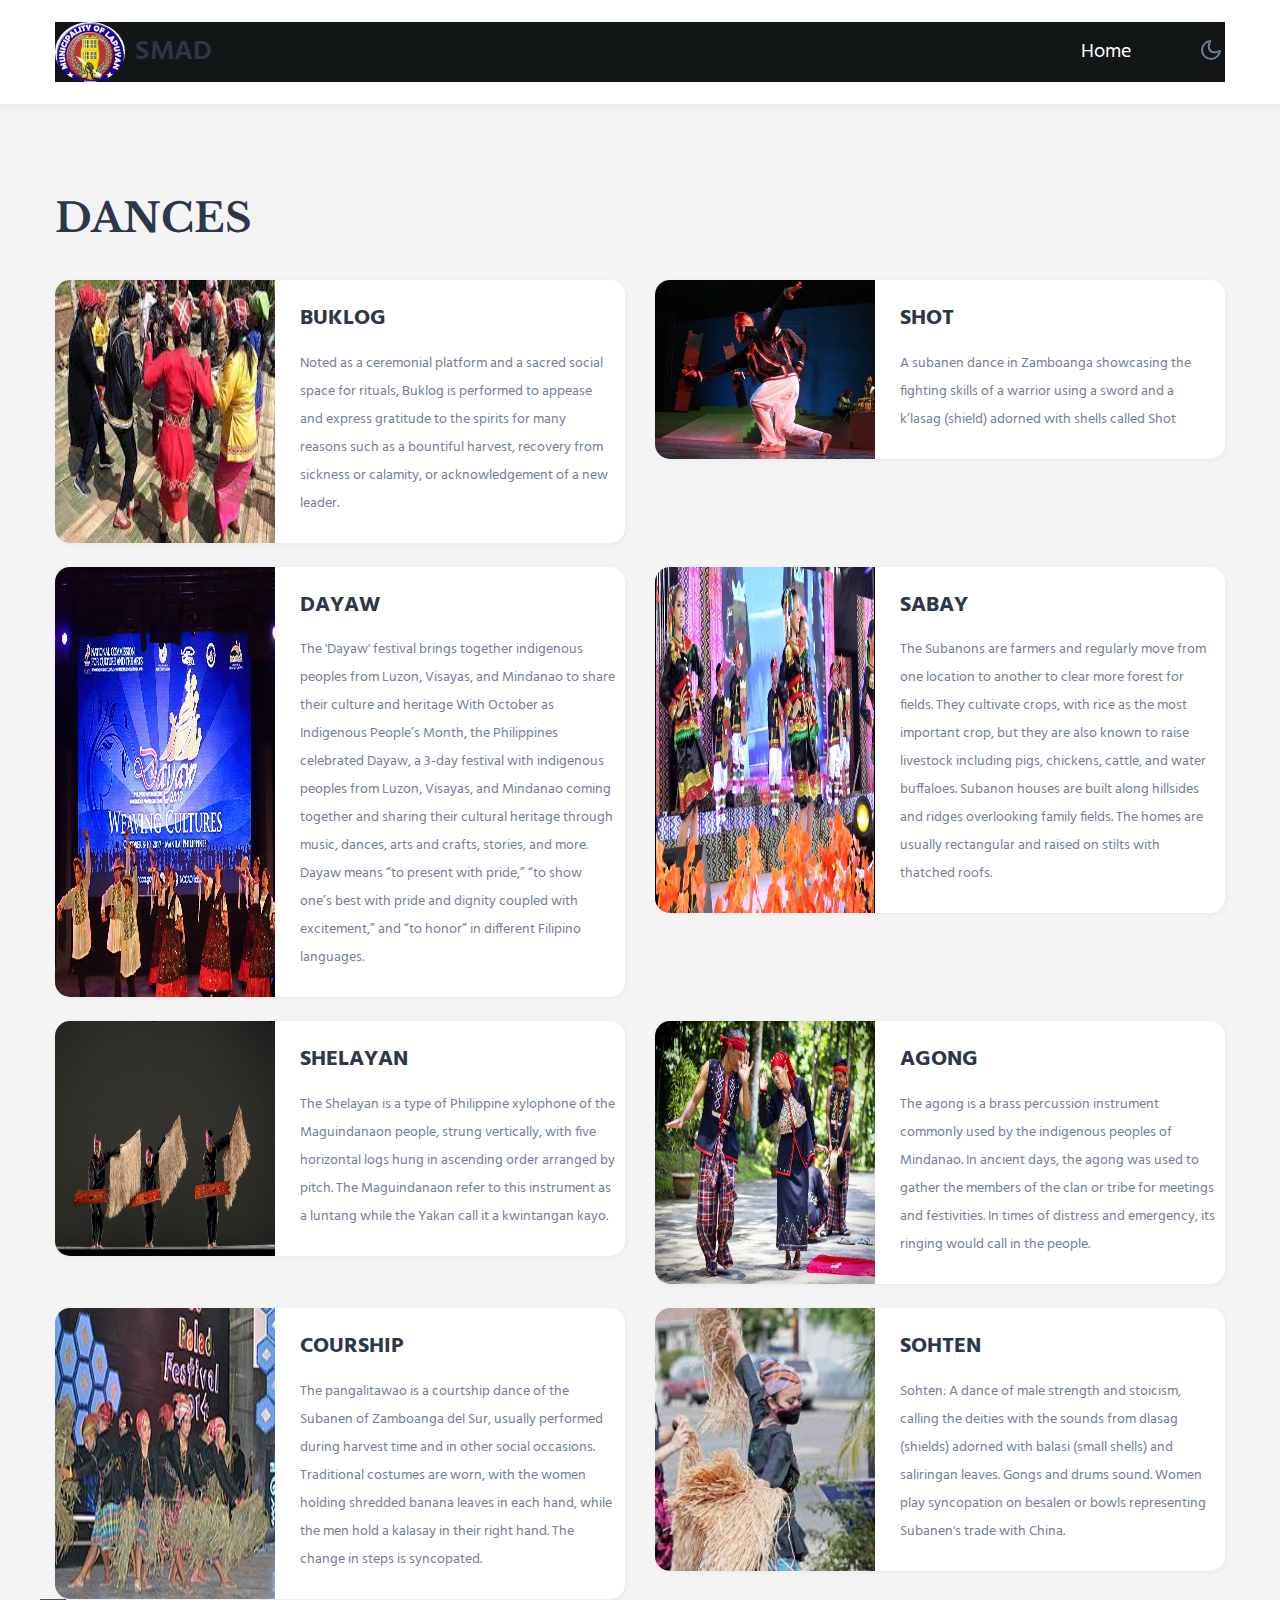
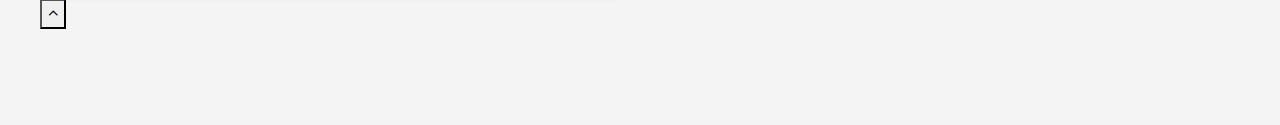
<file: dance.html>
<!doctype html>
<html lang="en">
  <head>
    <!-- Required meta tags -->
    <meta charset="utf-8">
    <meta name="viewport" content="width=device-width, initial-scale=1, shrink-to-fit=no">

    <title>SDAM </title>

    <link href="//fonts.googleapis.com/css2?family=Hind:wght@300;400;500;600&display=swap" rel="stylesheet">
    <link href="//fonts.googleapis.com/css2?family=Libre+Baskerville:wght@400;700&display=swap" rel="stylesheet">

    <!-- Template CSS -->
    <link rel="stylesheet" href="assets/css/style-starter.css">
  </head>
  <body>
<!-- header -->
<header class="w3l-header">
	<div class="container">
	<!--/nav-->
	<nav class="navbar navbar-expand-lg navbar-light fill px-lg-0 py-0 px-sm-3 px-0">
        <a class="navbar-brand" href="">
				<span class="logo"></span> SMAD </a>
			<!-- if logo is image enable this   
						<a class="navbar-brand" href="#index.html">
							<img src="image-path" alt="Your logo" title="Your logo" style="height:35px;" />
						</a> -->

			
			<button class="navbar-toggler collapsed" type="button" data-toggle="collapse"
				data-target="#navbarSupportedContent" aria-controls="navbarSupportedContent" aria-expanded="false"
				aria-label="Toggle navigation">
				<!-- <span class="navbar-toggler-icon"></span> -->
				<span class="fa icon-expand fa-bars"></span>
				<span class="fa icon-close fa-times"></span>
			</button>

			<div class="collapse navbar-collapse" id="navbarSupportedContent">
				<nav class="mx-auto">
					
				</nav>
                <nav>
                    <ul>
                        <li class="nav-item active"><a href="index.html">Home</a></li> 
                    </ul>
                </nav>
			</div>
			<!-- toggle switch for light and dark theme -->
			<div class="mobile-position">
				<nav class="navigation">
					<div class="theme-switch-wrapper">
						<label class="theme-switch" for="checkbox">
							<input type="checkbox" id="checkbox">
							<div class="mode-container">
								<i class="gg-sun"></i>
								<i class="gg-moon"></i>
							</div>
						</label>
					</div>
				</nav>
			</div>
			<!-- //toggle switch for light and dark theme -->
		</div>
	</nav>
	<!--//nav-->
</header>
<!-- //header -->
<!-- /homeblock1-->
    <div class="w3l-homeblock2 w3l-homeblock5 py-5">
        <div class="container py-lg-5 py-md-4">
            <!-- block -->
            <div class="left-right">
                <h3 class="section-title-left mb-sm-4 mb-2" style="font-size: 40px;">DANCES</h3>
            </div>
            <div class="row">
                <div class="col-lg-6">
                    <div class="bg-clr-white hover-box">
                        <div class="row">
                            <div class="col-sm-5 position-relative">
                                <a href="" class="image-mobile">
                                    <img class="card-img-bottom d-block radius-image-full" src="assets/images/buklog.jpg"
                                        alt="Card image cap">
                                </a>
                            </div>
                            <div class="col-sm-7 card-body blog-details align-self">
                                <a href="" class="blog-desc">BUKLOG
                                </a>
                                <p style="font-size: 14px;">Noted as a ceremonial platform and a sacred social space for rituals, Buklog is performed to appease and express gratitude to the spirits for many reasons such as a bountiful harvest, recovery from sickness or calamity, or acknowledgement of a new leader. </p>
                                
                            </div>
                        </div>
                    </div>
                </div>
                <div class="col-lg-6 mt-lg-0 mt-4">
                    <div class="bg-clr-white hover-box">
                        <div class="row">
                            <div class="col-sm-5 position-relative">
                                <a href="" class="image-mobile">
                                    <img class="card-img-bottom d-block radius-image-full" src="assets/images/shot.jpg"
                                        alt="Card image cap">
                                </a>
                            </div>
                            <div class="col-sm-7 card-body blog-details align-self">
                                <a href="" class="blog-desc">SHOT
                                </a>
                                <p style="font-size: 14px;">A subanen dance in Zamboanga showcasing the fighting skills of a warrior using a sword and a k’lasag (shield) adorned with shells called Shot</p>
                            </div>
                        </div>
                    </div>
                </div>
                <div class="col-lg-6 mt-4">
                    <div class="bg-clr-white hover-box">
                        <div class="row">
                            <div class="col-sm-5 position-relative">
                                <a href="" class="image-mobile">
                                    <img class="card-img-bottom d-block radius-image-full" src="assets/images/dayaw.jpg"
                                        alt="Card image cap">
                                </a>
                            </div>
                            <div class="col-sm-7 card-body blog-details align-self">
                                <a href="" class="blog-desc">DAYAW
                                </a>
                                <p style="font-size: 14px;">The 'Dayaw' festival brings together indigenous peoples from Luzon, Visayas, and Mindanao to share their culture and heritage


With October as Indigenous People’s Month, the Philippines celebrated Dayaw, a 3-day festival with indigenous peoples from Luzon, Visayas, and Mindanao coming together and sharing their cultural heritage through music, dances, arts and crafts, stories, and more.

Dayaw means “to present with pride,” “to show one’s best with pride and dignity coupled with excitement,” and “to honor” in different Filipino languages. </p>
                            </div>
                        </div>
                    </div>
                </div>
				<div class="col-lg-6 mt-4">
                    <div class="bg-clr-white hover-box">
                        <div class="row">
                            <div class="col-sm-5 position-relative">
                                <a href="" class="image-mobile">
                                    <img class="card-img-bottom d-block radius-image-full" src="assets/images/sabay.jpg"
                                        alt="Card image cap">
                                </a>
                            </div>
                            <div class="col-sm-7 card-body blog-details align-self">
                                <a href="" class="blog-desc">SABAY
                                </a>
                                <p style="font-size: 14px;">The Subanons are farmers and regularly move from one location to another to clear more forest for fields. They cultivate crops, with rice as the most important crop, but they are also known to raise livestock including pigs, chickens, cattle, and water buffaloes. Subanon houses are built along hillsides and ridges overlooking family fields. The homes are usually rectangular and raised on stilts with thatched roofs. </p>
                            </div>
                        </div>
                    </div>
                </div>
				<div class="col-lg-6 mt-4">
                    <div class="bg-clr-white hover-box">
                        <div class="row">
                            <div class="col-sm-5 position-relative">
                                <a href="" class="image-mobile">
                                    <img class="card-img-bottom d-block radius-image-full" src="assets/images/s18.jpg"
                                        alt="Card image cap">
                                </a>
                            </div>
                           
						   <div class="col-sm-7 card-body blog-details align-self">
                                <a href="" class="blog-desc">SHELAYAN
                                </a>
                                <p style="font-size: 14px;">The Shelayan is a type of Philippine xylophone of the Maguindanaon people, strung vertically, with five horizontal logs hung in ascending order arranged by pitch. The Maguindanaon refer to this instrument as a luntang while the Yakan call it a kwintangan kayo.</p>
                            </div>
                        </div>
                    </div>
                </div>
				<div class="col-lg-6 mt-4">
                    <div class="bg-clr-white hover-box">
                        <div class="row">
                            <div class="col-sm-5 position-relative">
                                <a href="" class="image-mobile">
                                    <img class="card-img-bottom d-block radius-image-full" src="assets/images/s2.jpg"
                                        alt="Card image cap">
                                </a>
                            </div>
				
				<div class="col-sm-7 card-body blog-details align-self">
                                <a href="" class="blog-desc">AGONG
                                </a>
                                <p style="font-size: 14px;">The agong is a brass percussion instrument commonly used by the indigenous peoples of Mindanao. In ancient days, the agong was used to gather the members of the clan or tribe for meetings and festivities. In times of distress and emergency, its ringing would call in the people.</p>
                            </div>
                        </div>
                    </div>
                </div>
				<div class="col-lg-6 mt-4">
                    <div class="bg-clr-white hover-box">
                        <div class="row">
                            <div class="col-sm-5 position-relative">
                                <a href="" class="image-mobile">
                                    <img class="card-img-bottom d-block radius-image-full" src="assets/images/courship.jpg"
                                        alt="Card image cap">
                                </a>
                            </div>
                           
						   <div class="col-sm-7 card-body blog-details align-self">
                                <a href="" class="blog-desc">COURSHIP
                                </a>
                                <p style="font-size: 14px;">The pangalitawao is a courtship dance of the Subanen of Zamboanga del Sur, usually performed during harvest time and in other social occasions. Traditional costumes are worn, with the women holding shredded banana leaves in each hand, while the men hold a kalasay in their right hand. The change in steps is syncopated.</p>
                            </div>
                        </div>
                    </div>
                </div>
				<div class="col-lg-6 mt-4">
                    <div class="bg-clr-white hover-box">
                        <div class="row">
                            <div class="col-sm-5 position-relative">
                                <a href="" class="image-mobile">
                                    <img class="card-img-bottom d-block radius-image-full" src="assets/images/sohten.jpg"
                                        alt="Card image cap">
                                </a>
                            </div>
                           
						   <div class="col-sm-7 card-body blog-details align-self">
                                <a href="" class="blog-desc">SOHTEN
                                </a>
                                <p style="font-size: 14px;">Sohten: A dance of male strength and stoicism, calling the deities with the sounds from dlasag (shields) adorned with balasi (small shells) and saliringan leaves. Gongs and drums sound. Women play syncopation on besalen or bowls representing Subanen's trade with China.</p>
                            </div>
                        </div>
                    </div>
                </div>
  <!-- move top -->
  <button onclick="topFunction()" id="movetop" title="Go to top">
    <span class="fa fa-angle-up"></span>
  </button>
  <script>
    // When the user scrolls down 20px from the top of the document, show the button
    window.onscroll = function () {
      scrollFunction()
    };

    function scrollFunction() {
      if (document.body.scrollTop > 20 || document.documentElement.scrollTop > 20) {
        document.getElementById("movetop").style.display = "block";
      } else {
        document.getElementById("movetop").style.display = "none";
      }
    }

    // When the user clicks on the button, scroll to the top of the document
    function topFunction() {
      document.body.scrollTop = 0;
      document.documentElement.scrollTop = 0;
    }
  </script>
  <!-- /move top -->
</section>
<!-- //footer-28 block -->

<!-- disable body scroll which navbar is in active -->
<script>
  $(function () {
    $('.navbar-toggler').click(function () {
      $('body').toggleClass('noscroll');
    })
  });
</script>
<!-- disable body scroll which navbar is in active -->

<!-- Template JavaScript -->
<script src="assets/js/jquery-3.3.1.min.js"></script>

<!-- theme changer js -->
<script src="assets/js/theme-change.js"></script>
<!-- //theme changer js -->

<!-- courses owlcarousel -->
<script src="assets/js/owl.carousel.js"></script>

<!-- script for testimonials -->
<script>
  $(document).ready(function () {
    $('.owl-testimonial').owlCarousel({
      loop: true,
      margin: 0,
      nav: true,
      responsiveClass: true,
      autoplay: false,
      autoplayTimeout: 5000,
      autoplaySpeed: 1000,
      autoplayHoverPause: false,
      responsive: {
        0: {
          items: 1,
          nav: false
        },
        480: {
          items: 1,
          nav: false
        },
        667: {
          items: 1,
          nav: true
        },
        1000: {
          items: 1,
          nav: true
        }
      }
    })
  })
</script>
<!-- //script for testimonials -->

<!-- bootstrap -->
<script src="assets/js/bootstrap.min.js"></script>

</body>

</html>
</file>
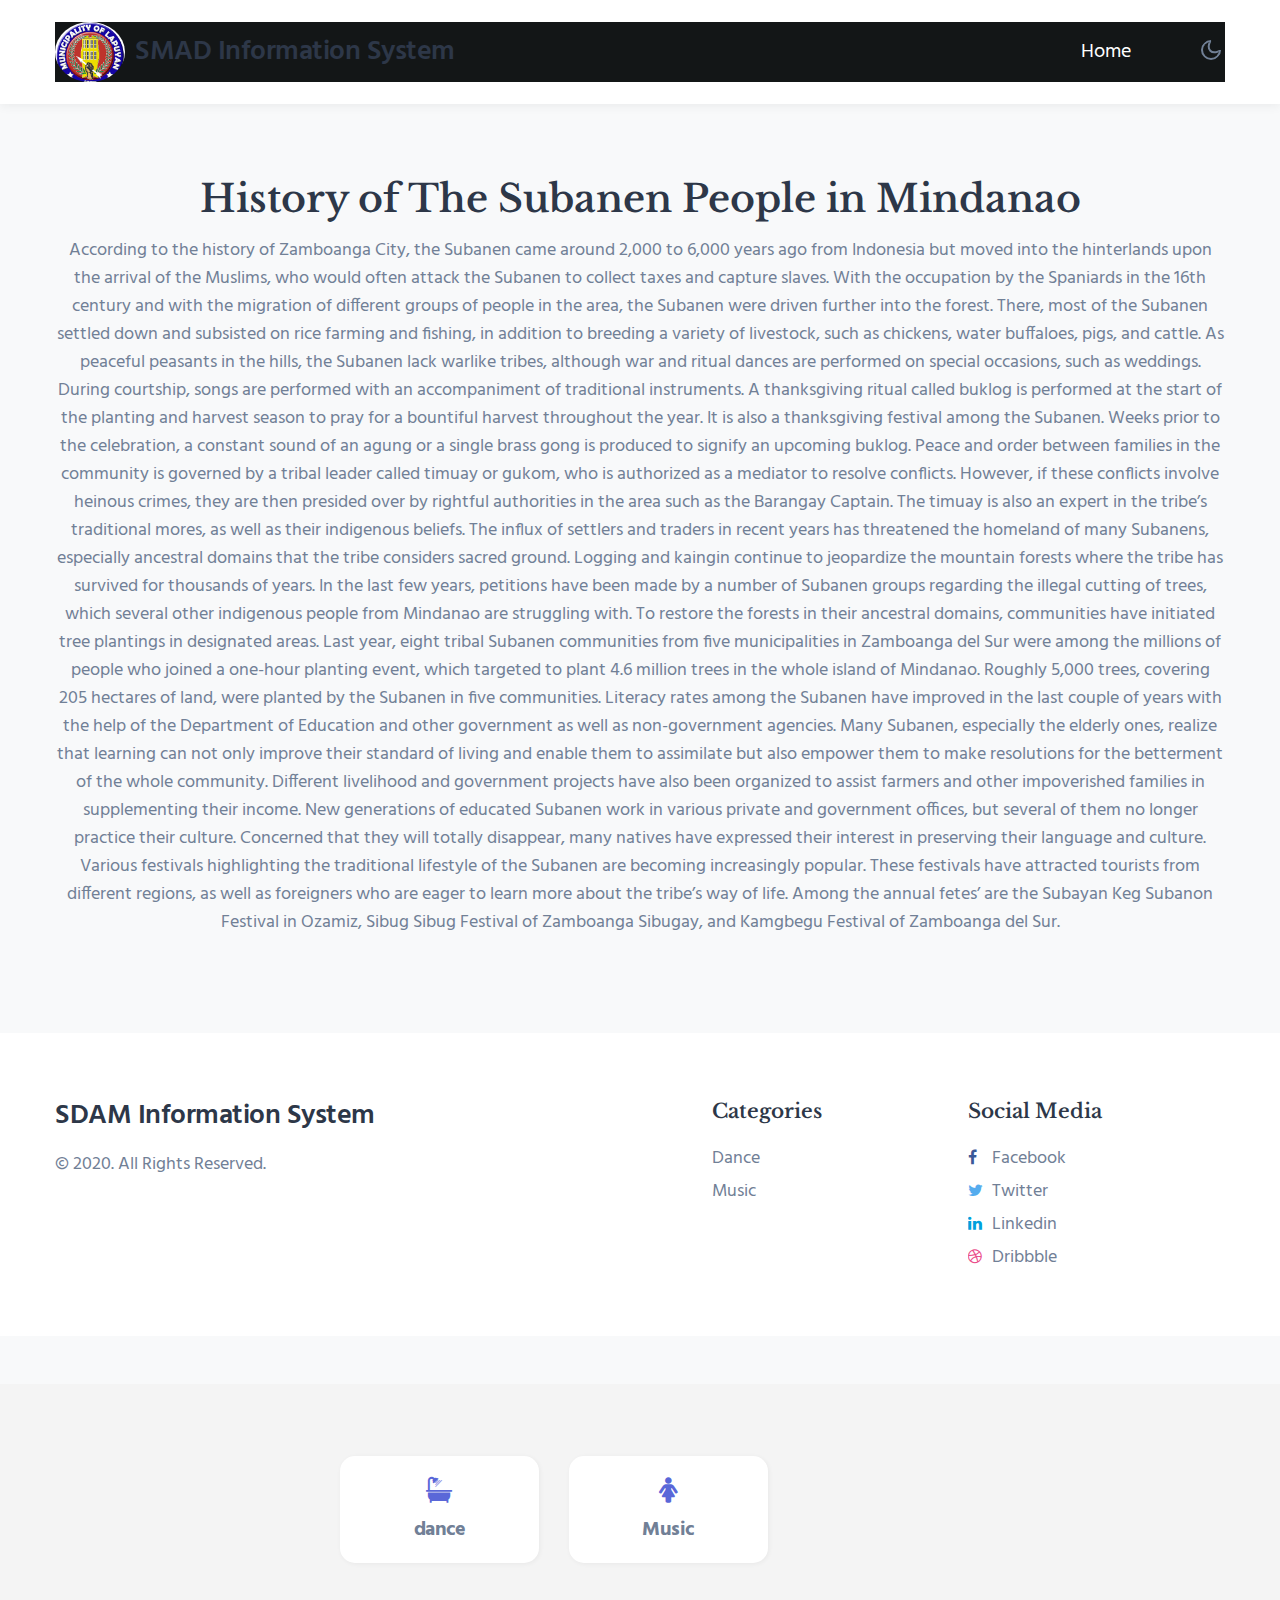
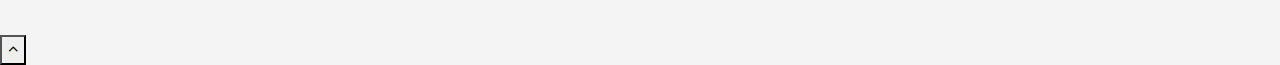
<file: history.html>
<!doctype html>
<html lang="en">
  <head>
    <!-- Required meta tags -->
    <meta charset="utf-8">
    <meta name="viewport" content="width=device-width, initial-scale=1, shrink-to-fit=no">

    <title>SMAD Information System</title>

    <link href="//fonts.googleapis.com/css2?family=Hind:wght@300;400;500;600&display=swap" rel="stylesheet">
    <link href="//fonts.googleapis.com/css2?family=Libre+Baskerville:wght@400;700&display=swap" rel="stylesheet">

    <!-- Template CSS -->
    <link rel="stylesheet" href="assets/css/style-starter.css">
  </head>
  <body>
<!-- header -->
<header class="w3l-header">
	<div class="container">
	<!--/nav-->
	<nav class="navbar navbar-expand-lg navbar-light fill px-lg-0 py-0 px-sm-3 px-0">
			<a class="navbar-brand" href="index.html">
				<span class="logo"></span>  SMAD Information System</a>
			<!-- if logo is image enable this   
						<a class="navbar-brand" href="#index.html">
							<img src="image-path" alt="Your logo" title="Your logo" style="height:35px;" />
						</a> -->

			
			<button class="navbar-toggler collapsed" type="button" data-toggle="collapse"
				data-target="#navbarSupportedContent" aria-controls="navbarSupportedContent" aria-expanded="false"
				aria-label="Toggle navigation">
				<!-- <span class="navbar-toggler-icon"></span> -->
				<span class="fa icon-expand fa-bars"></span>
				<span class="fa icon-close fa-times"></span>
			</button>

			<div class="collapse navbar-collapse" id="navbarSupportedContent">
				<nav class="mx-auto">
				</nav>
				<ul>
                        <li class="nav-item active"><a href="index.html">Home</a></li>
                       <ul>  
			</div>
			<!-- toggle switch for light and dark theme -->
			<div class="mobile-position">
				<nav class="navigation">
					<div class="theme-switch-wrapper">
						<label class="theme-switch" for="checkbox">
							<input type="checkbox" id="checkbox">
							<div class="mode-container">
								<i class="gg-sun"></i>
								<i class="gg-moon"></i>
							</div>
						</label>
					</div>
				</nav>
			</div>
			<!-- //toggle switch for light and dark theme -->
		</div>
	</nav>
	<!--//nav-->
</header>
<!-- //header -->
<div class="w3l-homeblock2 py-5">
    <div class="container pt-md-4 pb-md-5">
        <!-- block -->
        <h3 class="category-title mb-3" style="text-align: center;">History of The Subanen People in Mindanao</h3>
        <p class="mb-sm-5 mb-4" style="text-align: center;">According to the history of Zamboanga City, the Subanen came around 2,000 to 6,000 years ago from Indonesia but moved into the hinterlands upon the arrival of the Muslims, who would often attack the Subanen to collect taxes and capture slaves. With the occupation by the Spaniards in the 16th century and with the migration of different groups of people in the area, the Subanen were driven further into the forest. There, most of the Subanen settled down and subsisted on rice farming and fishing, in addition to breeding a variety of livestock, such as chickens, water buffaloes, pigs, and cattle.

As peaceful peasants in the hills, the Subanen lack warlike tribes, although war and ritual dances are performed on special occasions, such as weddings. During courtship, songs are performed with an accompaniment of traditional instruments. A thanksgiving ritual called buklog is performed at the start of the planting and harvest season to pray for a bountiful harvest throughout the year. It is also a thanksgiving festival among the Subanen. Weeks prior to the celebration, a constant sound of an agung or a single brass gong is produced to signify an upcoming buklog. 

Peace and order between families in the community is governed by a tribal leader called timuay or gukom, who is authorized as a mediator to resolve conflicts. However, if these conflicts involve heinous crimes, they are then presided over by rightful authorities in the area such as the Barangay Captain. The timuay is also an expert in the tribe’s traditional mores, as well as their indigenous beliefs. The influx of settlers and traders in recent years has threatened the homeland of many Subanens, especially ancestral domains that the tribe considers sacred ground. Logging and kaingin continue to jeopardize the mountain forests where the tribe has survived for thousands of years. 

In the last few years, petitions have been made by a number of Subanen groups regarding the illegal cutting of trees, which several other indigenous people from Mindanao are struggling with. To restore the forests in their ancestral domains, communities have initiated tree plantings in designated areas. Last year, eight tribal Subanen communities from five municipalities in Zamboanga del Sur were among the millions of people who joined a one-hour planting event, which targeted to plant 4.6 million trees in the whole island of Mindanao. Roughly 5,000 trees, covering 205 hectares of land, were planted by the Subanen in five communities. 

Literacy rates among the Subanen have improved in the last couple of years with the help of the Department of Education and other government as well as non-government agencies. Many Subanen, especially the elderly ones, realize that learning can not only improve their standard of living and enable them to assimilate but also empower them to make resolutions for the betterment of the whole community. Different livelihood and government projects have also been organized to assist farmers and other impoverished families in supplementing their income. 

New generations of educated Subanen work in various private and government offices, but several of them no longer practice their culture. Concerned that they will totally disappear, many natives have expressed their interest in preserving their language and culture. Various festivals highlighting the traditional lifestyle of the Subanen are becoming increasingly popular. These festivals have attracted tourists from different regions, as well as foreigners who are eager to learn more about the tribe’s way of life. Among the annual fetes’ are the Subayan Keg Subanon Festival in Ozamiz, Sibug Sibug Festival of Zamboanga Sibugay, and Kamgbegu Festival of Zamboanga del Sur.</p>
      </div>
 <!-- footer-28 block -->
<section class="app-footer">
  <footer class="footer-28 py-5">
    <div class="footer-bg-layer">
      <div class="container py-lg-3">
        <div class="row footer-top-28">
          <div class="col-lg-4 footer-list-28 copy-right mb-lg-0 mb-sm-5 mt-sm-0 mt-4">
            <a class="navbar-brand mb-3" href="index.html">
              <span>SDAM Information System</span></a>
            <p class="copy-footer-28"> © 2020. All Rights Reserved. </p>
           
          </div>
          <div class="col-lg-8 row">
            <div class="col-sm-4 col-6 footer-list-28">
               
              </div>
            <div class="col-sm-4 col-6 footer-list-28">
              <h6 class="footer-title-28">Categories</h6>
              <ul>
                <li><a href="dance.html">Dance</a></li>
                <li><a href="music.html">Music</a></li>
              </ul>
            </div>
            <div class="col-sm-4 col-6 footer-list-28 mt-sm-0 mt-4">
              <h6 class="footer-title-28">Social Media</h6>
              <ul class="social-icons">
                <li class="facebook">
                  <a href="#facebook"><span class="fa fa-facebook"></span> Facebook</a></li>
                <li class="twitter"> <a href="#twitter"><span class="fa fa-twitter"></span> Twitter</a></li>
                <li class="linkedin"> <a href="#linkedin"><span class="fa fa-linkedin"></span> Linkedin</a></li>
                <li class="dribbble"><a href="#dribbble"><span class="fa fa-dribbble"></span> Dribbble</a></li>
              </ul>

            </div>
          </div>
        </div>
      </div>
    </div>
    </div>
  </footer>
           
<!-- /homeblock1-->
    <div class="bg-class1">
        <div class="bg-class">
                <section class="w3l-homeblock1 py-sm-5 py-4">
                    <div class="container py-md-4">
                        <div class="grids-area-hny main-cont-wthree-fea row" style="margin-left: 270px;">
                            <div class="col-lg-3 col-6 grids-feature">
                                <a href="buklog.html">
                                    <div class="area-box">
                                        <span class="fa fa-bath"></span>
                                        <h4 class="title-head">dance</h4>
                                    </div>
                                </a>
                            </div>
                            <div class="col-lg-3 col-6 grids-feature">
                                <a href="contact.html">
                                    <div class="area-box">
                                        <span class="fa fa-female"></span>
                                        <h4 class="title-head">Music</h4>
                                    </div>
                                </a>
                            </div>              
                        </div>
                    </div>
                </section>
                <!-- //homeblock1-->
  <!-- move top -->
  <button onclick="topFunction()" id="movetop" title="Go to top">
    <span class="fa fa-angle-up"></span>
  </button>
  <script>
    // When the user scrolls down 20px from the top of the document, show the button
    window.onscroll = function () {
      scrollFunction()
    };

    function scrollFunction() {
      if (document.body.scrollTop > 20 || document.documentElement.scrollTop > 20) {
        document.getElementById("movetop").style.display = "block";
      } else {
        document.getElementById("movetop").style.display = "none";
      }
    }

    // When the user clicks on the button, scroll to the top of the document
    function topFunction() {
      document.body.scrollTop = 0;
      document.documentElement.scrollTop = 0;
    }
  </script>
  <!-- /move top -->
</section>
<!-- //footer-28 block -->

<!-- disable body scroll which navbar is in active -->
<script>
  $(function () {
    $('.navbar-toggler').click(function () {
      $('body').toggleClass('noscroll');
    })
  });
</script>
<!-- disable body scroll which navbar is in active -->

<!-- Template JavaScript -->
<script src="assets/js/jquery-3.3.1.min.js"></script>

<!-- theme changer js -->
<script src="assets/js/theme-change.js"></script>
<!-- //theme changer js -->

<!-- courses owlcarousel -->
<script src="assets/js/owl.carousel.js"></script>

<!-- script for testimonials -->
<script>
  $(document).ready(function () {
    $('.owl-testimonial').owlCarousel({
      loop: true,
      margin: 0,
      nav: true,
      responsiveClass: true,
      autoplay: false,
      autoplayTimeout: 5000,
      autoplaySpeed: 1000,
      autoplayHoverPause: false,
      responsive: {
        0: {
          items: 1,
          nav: false
        },
        480: {
          items: 1,
          nav: false
        },
        667: {
          items: 1,
          nav: true
        },
        1000: {
          items: 1,
          nav: true
        }
      }
    })
  })
</script>
<!-- //script for testimonials -->

<!-- bootstrap -->
<script src="assets/js/bootstrap.min.js"></script>

</body>

</html>
</file>
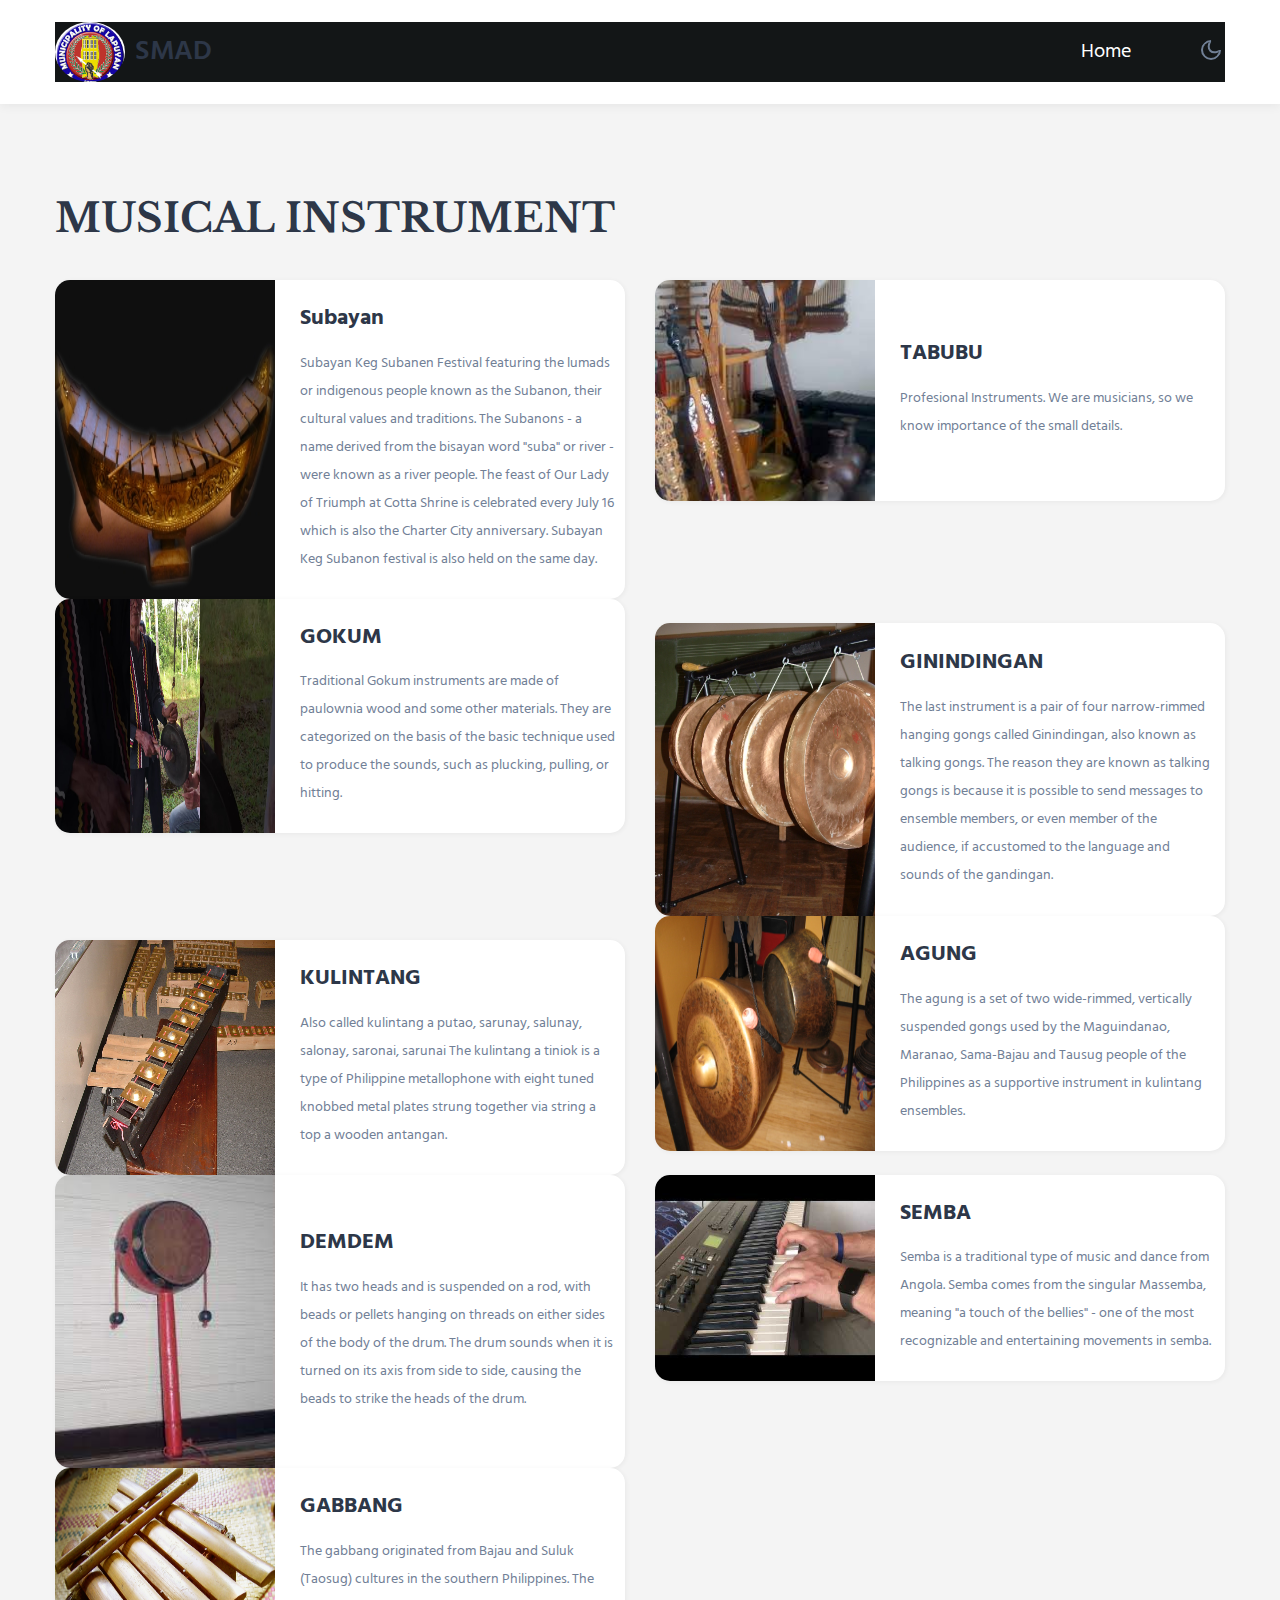
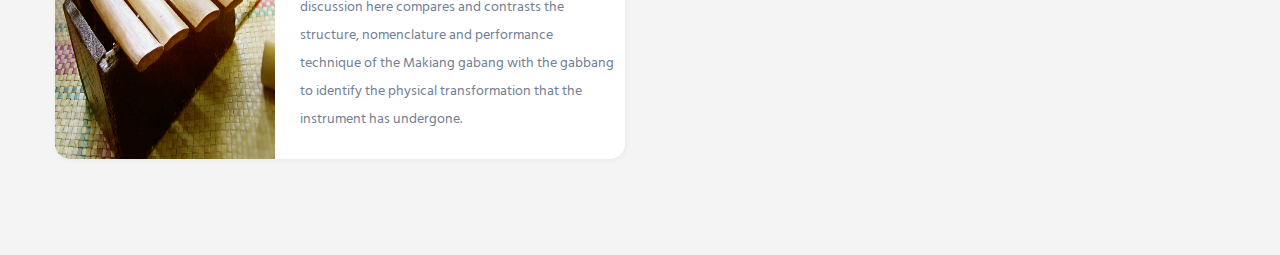
<file: music.html>
<!doctype html>
<html lang="en">
  <head>
    <!-- Required meta tags -->
    <meta charset="utf-8">
    <meta name="viewport" content="width=device-width, initial-scale=1, shrink-to-fit=no">

    <title>SDAM </title>

    <link href="//fonts.googleapis.com/css2?family=Hind:wght@300;400;500;600&display=swap" rel="stylesheet">
    <link href="//fonts.googleapis.com/css2?family=Libre+Baskerville:wght@400;700&display=swap" rel="stylesheet">

    <!-- Template CSS -->
    <link rel="stylesheet" href="assets/css/style-starter.css">
  </head>
  <body>
<!-- header -->
<header class="w3l-header">
	<div class="container">
	<!--/nav-->
	<nav class="navbar navbar-expand-lg navbar-light fill px-lg-0 py-0 px-sm-3 px-0">
        <a class="navbar-brand" href="">
				<span class="logo"></span> SMAD </a>
			<!-- if logo is image enable this   
						<a class="navbar-brand" href="#index.html">
							<img src="image-path" alt="Your logo" title="Your logo" style="height:35px;" />
						</a> -->

			
			<button class="navbar-toggler collapsed" type="button" data-toggle="collapse"
				data-target="#navbarSupportedContent" aria-controls="navbarSupportedContent" aria-expanded="false"
				aria-label="Toggle navigation">
				<!-- <span class="navbar-toggler-icon"></span> -->
				<span class="fa icon-expand fa-bars"></span>
				<span class="fa icon-close fa-times"></span>
			</button>

			<div class="collapse navbar-collapse" id="navbarSupportedContent">
				<nav class="mx-auto">
					
				</nav>
                <nav>
                    <ul>
                        <li class="nav-item active"><a href="index.html">Home</a></li> 
                    </ul>
                </nav>
			</div>
			<!-- toggle switch for light and dark theme -->
			<div class="mobile-position">
				<nav class="navigation">
					<div class="theme-switch-wrapper">
						<label class="theme-switch" for="checkbox">
							<input type="checkbox" id="checkbox">
							<div class="mode-container">
								<i class="gg-sun"></i>
								<i class="gg-moon"></i>
							</div>
						</label>
					</div>
				</nav>
			</div>
			<!-- //toggle switch for light and dark theme -->
		</div>
	</nav>
	<!--//nav-->
</header>
<!-- //header -->
<!-- /homeblock1-->
    <div class="w3l-homeblock2 w3l-homeblock5 py-5">
        <div class="container py-lg-5 py-md-4">
            <!-- block -->
            <div class="left-right">
                <h3 class="section-title-left mb-sm-4 mb-2" style="font-size: 40px;">MUSICAL INSTRUMENT</h3>
            </div>
            <div class="row">
                <div class="col-lg-6">
                    <div class="bg-clr-white hover-box">
                        <div class="row">
                            <div class="col-sm-5 position-relative">
                                <a href="" class="image-mobile">
                                    <img class="card-img-bottom d-block radius-image-full" src="assets/images/subayan.jpg"
                                        alt="Card image cap">
                                </a>
                            </div>
                            <div class="col-sm-7 card-body blog-details align-self">
                                <a href="" class="blog-desc">Subayan
                                </a>
                                <p style="font-size: 14px;">Subayan Keg Subanen Festival featuring the lumads or indigenous people known as the Subanon, their cultural values and traditions. The Subanons - a name derived from the bisayan word "suba" or river -were known as a river people.
The feast of Our Lady of Triumph at Cotta Shrine is celebrated every July 16 which is also the Charter City anniversary. Subayan Keg Subanon festival is also held on the same day.</p>
                                
                            </div>
                        </div>
                    </div>
                </div>
				<div class="col-lg-6 mt-lg-0 mt-4">
                    <div class="bg-clr-white hover-box">
                        <div class="row">
                            <div class="col-sm-5 position-relative">
                                <a href="" class="image-mobile">
                                    <img class="card-img-bottom d-block radius-image-full" src="assets/images/tabubu.jpg"
                                        alt="Card image cap">
                                </a>
                            </div>
                            <div class="col-sm-7 card-body blog-details align-self">
                                <a href="" class="blog-desc">TABUBU
                                </a>
                                <p style="font-size: 14px;">Profesional Instruments. We are musicians, so we know importance of the small details.</p>
                            </div>
                        </div>
                    </div>
                </div>
				<div class="col-lg-6 mt-lg-0 mt-4">
                    <div class="bg-clr-white hover-box">
                        <div class="row">
                            <div class="col-sm-5 position-relative">
                                <a href="" class="image-mobile">
                                    <img class="card-img-bottom d-block radius-image-full" src="assets/images/gukom.jpg"
                                        alt="Card image cap">
                                </a>
                            </div>
                            <div class="col-sm-7 card-body blog-details align-self">
                                <a href="" class="blog-desc">GOKUM
                                </a>
                                <p style="font-size: 14px;">Traditional Gokum instruments are made of paulownia wood and some other materials. They are categorized on the basis of the basic technique used to produce the sounds, such as plucking, pulling, or hitting.  </p>
                            </div>
                        </div>
                    </div>
                </div>
                <div class="col-lg-6 mt-4">
                    <div class="bg-clr-white hover-box">
                        <div class="row">
                            <div class="col-sm-5 position-relative">
                                <a href="" class="image-mobile">
                                    <img class="card-img-bottom d-block radius-image-full" src="assets/images/Gandingan.jpg"
                                        alt="Card image cap">
                                </a>
                            </div>
                            <div class="col-sm-7 card-body blog-details align-self">
                                <a href="" class="blog-desc">GININDINGAN
                                </a>
                                <p style="font-size: 14px;">The last instrument is a pair of four narrow-rimmed hanging gongs called Ginindingan, also known as talking gongs. The reason they are known as talking gongs is because it is possible to send messages to ensemble members, or even member of the audience, if accustomed to the language and sounds of the gandingan.</p>
                            </div>
                        </div>
                    </div>
                </div>
				<div class="col-lg-6 mt-4">
                    <div class="bg-clr-white hover-box">
                        <div class="row">
                            <div class="col-sm-5 position-relative">
                                <a href="" class="image-mobile">
                                    <img class="card-img-bottom d-block radius-image-full" src="assets/images/KULINTANG.jpg"
                                        alt="Card image cap">
                                </a>
                            </div>
				
				<div class="col-sm-7 card-body blog-details align-self">
                                <a href="" class="blog-desc">KULINTANG
                                </a>
                                <p style="font-size: 14px;">Also called kulintang a putao, sarunay, salunay, salonay, saronai, sarunai The kulintang a tiniok is a type of Philippine metallophone with eight tuned knobbed metal plates strung together via string a top a wooden antangan.</p>
                            </div>
                        </div>
                    </div>
                </div>
				<div class="col-lg-6">
                    <div class="bg-clr-white hover-box">
                        <div class="row">
                            <div class="col-sm-5 position-relative">
                                <a href="" class="image-mobile">
                                    <img class="card-img-bottom d-block radius-image-full" src="assets/images/Agung.jpg"
                                        alt="Card image cap">
                                </a>
                            </div>
                            <div class="col-sm-7 card-body blog-details align-self">
                                <a href="" class="blog-desc">AGUNG
                                </a>
                                <p style="font-size: 14px;">The agung is a set of two wide-rimmed, vertically suspended gongs used by the Maguindanao, Maranao, Sama-Bajau and Tausug people of the Philippines as a supportive instrument in kulintang ensembles. </p>
                                
                            </div>
                        </div>
                    </div>
                </div>
				<div class="col-lg-6">
                    <div class="bg-clr-white hover-box">
                        <div class="row">
                            <div class="col-sm-5 position-relative">
                                <a href="" class="image-mobile">
                                    <img class="card-img-bottom d-block radius-image-full" src="assets/images/demdem.jpg"
                                        alt="Card image cap">
                                </a>
                            </div>
                            <div class="col-sm-7 card-body blog-details align-self">
                                <a href="" class="blog-desc">DEMDEM
                                </a>
                                <p style="font-size: 14px;">It has two heads and is suspended on a rod, with beads or pellets hanging on threads on either sides of the body of the drum. The drum sounds when it is turned on its axis from side to side, causing the beads to strike the heads of the drum. </p>
                                
                            </div>
                        </div>
                    </div>
                </div>
				<div class="col-lg-6">
                    <div class="bg-clr-white hover-box">
                        <div class="row">
                            <div class="col-sm-5 position-relative">
                                <a href="" class="image-mobile">
                                    <img class="card-img-bottom d-block radius-image-full" src="assets/images/semba.jpg"
                                        alt="Card image cap">
                                </a>
                            </div>
                            <div class="col-sm-7 card-body blog-details align-self">
                                <a href="" class="blog-desc">SEMBA
                                </a>
                                <p style="font-size: 14px;">Semba is a traditional type of music and dance from Angola. Semba comes from the singular Massemba, meaning "a touch of the bellies" - one of the most recognizable and entertaining movements in semba.</p>
                                
                            </div>
                        </div>
                    </div>
                </div>
				<div class="col-lg-6 mt-lg-0 mt-4">
                    <div class="bg-clr-white hover-box">
                        <div class="row">
                            <div class="col-sm-5 position-relative">
                                <a href="" class="image-mobile">
                                    <img class="card-img-bottom d-block radius-image-full" src="assets/images/GABBANG.jpg"
                                        alt="Card image cap">
                                </a>
                            </div>
                            <div class="col-sm-7 card-body blog-details align-self">
                                <a href="" class="blog-desc">GABBANG
                                </a>
                                <p style="font-size: 14px;">The gabbang originated from Bajau and Suluk (Taosug) cultures in the southern Philippines. The discussion here compares and contrasts the structure, nomenclature and performance technique of the Makiang gabang with the gabbang to identify the physical transformation that the instrument has undergone.</p>
                            </div>
                        </div>
                    </div>
                </div>

  </script>
  <!-- /move top -->
</section>
<!-- //footer-28 block -->

<!-- disable body scroll which navbar is in active -->
<script>
  $(function () {
    $('.navbar-toggler').click(function () {
      $('body').toggleClass('noscroll');
    })
  });
</script>
<!-- disable body scroll which navbar is in active -->

<!-- Template JavaScript -->
<script src="assets/js/jquery-3.3.1.min.js"></script>

<!-- theme changer js -->
<script src="assets/js/theme-change.js"></script>
<!-- //theme changer js -->

<!-- courses owlcarousel -->
<script src="assets/js/owl.carousel.js"></script>

<!-- script for testimonials -->
<script>
  $(document).ready(function () {
    $('.owl-testimonial').owlCarousel({
      loop: true,
      margin: 0,
      nav: true,
      responsiveClass: true,
      autoplay: false,
      autoplayTimeout: 5000,
      autoplaySpeed: 1000,
      autoplayHoverPause: false,
      responsive: {
        0: {
          items: 1,
          nav: false
        },
        480: {
          items: 1,
          nav: false
        },
        667: {
          items: 1,
          nav: true
        },
        1000: {
          items: 1,
          nav: true
        }
      }
    })
  })
</script>
<!-- //script for testimonials -->

<!-- bootstrap -->
<script src="assets/js/bootstrap.min.js"></script>

</body>

</html>
</file>
<file: assets/css/style-starter.css>
@charset "UTF-8";

:root {
  --blue: #007bff;
  --indigo: #6610f2;
  --purple: #6f42c1;
  --pink: #e83e8c;
  --red: #dc3545;
  --orange: #fd7e14;
  --yellow: #ffc107;
  --green: #28a745;
  --teal: #20c997;
  --cyan: #17a2b8;
  --white: #fff;
  --gray: #6c757d;
  --gray-dark: #343a40;
  --primary: #5a67d8;
  --secondary: #6c757d;
  --success: #28a745;
  --info: #17a2b8;
  --warning: #ffc107;
  --danger: #dc3545;
  --light: #f8f9fa;
  --dark: #343a40;
  --breakpoint-xs: 0;
  --breakpoint-sm: 576px;
  --breakpoint-md: 768px;
  --breakpoint-lg: 992px;
  --breakpoint-xl: 1200px;
  --font-family-sans-serif: -apple-system, BlinkMacSystemFont, "Segoe UI", Roboto, "Helvetica Neue", Arial, "Noto Sans", sans-serif, "Apple Color Emoji", "Segoe UI Emoji", "Segoe UI Symbol", "Noto Color Emoji";
  --font-family-monospace: SFMono-Regular, Menlo, Monaco, Consolas, "Liberation Mono", "Courier New", monospace; }

*,
*::before,
*::after {
  box-sizing: border-box; }

html {
  font-family: sans-serif;
  line-height: 1.15;
  -webkit-text-size-adjust: 100%;
  -webkit-tap-highlight-color: rgba(0, 0, 0, 0); }

article, aside, figcaption, figure, footer, header, hgroup, main, nav, section {
  display: block; }

body {
  margin: 0;
  font-family: -apple-system, BlinkMacSystemFont, "Segoe UI", Roboto, "Helvetica Neue", Arial, "Noto Sans", sans-serif, "Apple Color Emoji", "Segoe UI Emoji", "Segoe UI Symbol", "Noto Color Emoji";
  font-size: 1rem;
  font-weight: 400;
  line-height: 1.5;
  color: #212529;
  text-align: left;
  background-color: #fff; }

[tabindex="-1"]:focus:not(:focus-visible) {
  outline: 0 !important; }


.logo {
  background: url(../images/logo.png) no-repeat 0px 0px;
  background-size: cover;
  height: 60px;
  width: 70px;
  border-radius: 50%;
}

.bg-head{
    background: url(../images/subanen.jpg) no-repeat;
    background-size: cover;
    height: 500px;
	width: 1350px;
  }
.bg-head1{
    height: 150px;
  }

hr {
  box-sizing: content-box;
  height: 0;
  overflow: visible; }

h1, h2, h3, h4, h5, h6 {
  margin-top: 0;
  margin-bottom: 0.5rem; }

p {
  margin-top: 0;
  margin-bottom: 1rem; }

abbr[title],
abbr[data-original-title] {
  text-decoration: underline;
  -webkit-text-decoration: underline dotted;
          text-decoration: underline dotted;
  cursor: help;
  border-bottom: 0;
  -webkit-text-decoration-skip-ink: none;
          text-decoration-skip-ink: none; }

address {
  margin-bottom: 1rem;
  font-style: normal;
  line-height: inherit; }

nav{
    background-color: #131617;
}
nav ul {
    padding: 0;
    margin: 0;
    list-style: none;
    position: relative;
}
nav ul li{
    padding-right: 50px;
    display: inline-block;
    background-color: #131617;
}
nav a{
    display: block;
    padding: 0 10px;
    color: #fff;
    line-height: 60px;
    font-size: 20px;
    text-decoration: none;
}
/* Hide Dropdown by Default*/
nav ul ul {
    display: none;
    position: absolute;
    top: 60px;
   
}

nav ul ul li a {
  width: 170px;
  border-left: 1px solid white;
  border-right: 1px solid white;
}
/* hover */
nav a:hover{
    background-color: #fff;
    color: #171a1d;
}
/* Display Dropdown on Hover */
nav ul li:hover > ul {
    display: inherit;
    
}
/* Fisrt Tier Dropdown */
nav ul ul li{
    width: 170px;
    float: none;
    display: list-item;
    position: relative;

}





ol,
ul,
dl {
  margin-top: 0;
  margin-bottom: 1rem; }

ol ol,
ul ul,
ol ul,
ul ol {
  margin-bottom: 0; }

dt {
  font-weight: 700; }

dd {
  margin-bottom: .5rem;
  margin-left: 0; }

blockquote {
  margin: 0 0 1rem; }

b,
strong {
  font-weight: bolder; }

small {
  font-size: 80%; }

sub,
sup {
  position: relative;
  font-size: 75%;
  line-height: 0;
  vertical-align: baseline; }

sub {
  bottom: -.25em; }

sup {
  top: -.5em; }

a {
  color: #5a67d8;
  text-decoration: none;
  background-color: transparent; }
  a:hover {
    color: #2c3bba;
    text-decoration: underline; }

a:not([href]) {
  color: inherit;
  text-decoration: none; }
  a:not([href]):hover {
    color: inherit;
    text-decoration: none; }

pre,
code,
kbd,
samp {
  font-family: SFMono-Regular, Menlo, Monaco, Consolas, "Liberation Mono", "Courier New", monospace;
  font-size: 1em; }

pre {
  margin-top: 0;
  margin-bottom: 1rem;
  overflow: auto; }

figure {
  margin: 0 0 1rem; }

img {
  vertical-align: middle;
  border-style: none; }

svg {
  overflow: hidden;
  vertical-align: middle; }

table {
  border-collapse: collapse; }

caption {
  padding-top: 0.75rem;
  padding-bottom: 0.75rem;
  color: #6c757d;
  text-align: left;
  caption-side: bottom; }

th {
  text-align: inherit; }

label {
  display: inline-block;
  margin-bottom: 0.5rem; }

button {
  border-radius: 0; }

button:focus {
  outline: 1px dotted;
  outline: 5px auto -webkit-focus-ring-color; }

input,
button,
select,
optgroup,
textarea {
  margin: 0;
  font-family: inherit;
  font-size: inherit;
  line-height: inherit; }

button,
input {
  overflow: visible; }

button,
select {
  text-transform: none; }

select {
  word-wrap: normal; }

button,
[type="button"],
[type="reset"],
[type="submit"] {
  -webkit-appearance: button; }

button:not(:disabled),
[type="button"]:not(:disabled),
[type="reset"]:not(:disabled),
[type="submit"]:not(:disabled) {
  cursor: pointer; }

button::-moz-focus-inner,
[type="button"]::-moz-focus-inner,
[type="reset"]::-moz-focus-inner,
[type="submit"]::-moz-focus-inner {
  padding: 0;
  border-style: none; }

input[type="radio"],
input[type="checkbox"] {
  box-sizing: border-box;
  padding: 0; }

input[type="date"],
input[type="time"],
input[type="datetime-local"],
input[type="month"] {
  -webkit-appearance: listbox; }

textarea {
  overflow: auto;
  resize: vertical; }

fieldset {
  min-width: 0;
  padding: 0;
  margin: 0;
  border: 0; }

legend {
  display: block;
  width: 100%;
  max-width: 100%;
  padding: 0;
  margin-bottom: .5rem;
  font-size: 1.5rem;
  line-height: inherit;
  color: inherit;
  white-space: normal; }
  @media (max-width: 1200px) {
    legend {
      font-size: calc(1.275rem + 0.3vw) ; } }

progress {
  vertical-align: baseline; }

[type="number"]::-webkit-inner-spin-button,
[type="number"]::-webkit-outer-spin-button {
  height: auto; }

[type="search"] {
  outline-offset: -2px;
  -webkit-appearance: none; }

[type="search"]::-webkit-search-decoration {
  -webkit-appearance: none; }

::-webkit-file-upload-button {
  font: inherit;
  -webkit-appearance: button; }

output {
  display: inline-block; }

summary {
  display: list-item;
  cursor: pointer; }

template {
  display: none; }

[hidden] {
  display: none !important; }

h1, h2, h3, h4, h5, h6,
.h1, .h2, .h3, .h4, .h5, .h6 {
  margin-bottom: 0.5rem;
  font-weight: 500;
  line-height: 1.2; }

h1, .h1 {
  font-size: 2.5rem; }
  @media (max-width: 1200px) {
    h1, .h1 {
      font-size: calc(1.375rem + 1.5vw) ; } }

h2, .h2 {
  font-size: 2rem; }
  @media (max-width: 1200px) {
    h2, .h2 {
      font-size: calc(1.325rem + 0.9vw) ; } }

h3, .h3 {
  font-size: 1.75rem; }
  @media (max-width: 1200px) {
    h3, .h3 {
      font-size: calc(1.3rem + 0.6vw) ; } }

h4, .h4 {
  font-size: 1.5rem; }
  @media (max-width: 1200px) {
    h4, .h4 {
      font-size: calc(1.275rem + 0.3vw) ; } }

h5, .h5 {
  font-size: 1.25rem; }

h6, .h6 {
  font-size: 1rem; }

.lead {
  font-size: 1.25rem;
  font-weight: 300; }

.display-1 {
  font-size: 6rem;
  font-weight: 300;
  line-height: 1.2; }
  @media (max-width: 1200px) {
    .display-1 {
      font-size: calc(1.725rem + 5.7vw) ; } }

.display-2 {
  font-size: 5.5rem;
  font-weight: 300;
  line-height: 1.2; }
  @media (max-width: 1200px) {
    .display-2 {
      font-size: calc(1.675rem + 5.1vw) ; } }

.display-3 {
  font-size: 4.5rem;
  font-weight: 300;
  line-height: 1.2; }
  @media (max-width: 1200px) {
    .display-3 {
      font-size: calc(1.575rem + 3.9vw) ; } }

.display-4 {
  font-size: 3.5rem;
  font-weight: 300;
  line-height: 1.2; }
  @media (max-width: 1200px) {
    .display-4 {
      font-size: calc(1.475rem + 2.7vw) ; } }

hr {
  margin-top: 1rem;
  margin-bottom: 1rem;
  border: 0;
  border-top: 1px solid rgba(0, 0, 0, 0.1); }

small,
.small {
  font-size: 80%;
  font-weight: 400; }

mark,
.mark {
  padding: 0.2em;
  background-color: #fcf8e3; }

.list-unstyled {
  padding-left: 0;
  list-style: none; }

.list-inline {
  padding-left: 0;
  list-style: none; }

.list-inline-item {
  display: inline-block; }
  .list-inline-item:not(:last-child) {
    margin-right: 0.5rem; }

.initialism {
  font-size: 90%;
  text-transform: uppercase; }

.blockquote {
  margin-bottom: 1rem;
  font-size: 1.25rem; }

.blockquote-footer {
  display: block;
  font-size: 80%;
  color: #6c757d; }
  .blockquote-footer::before {
    content: "\2014\00A0"; }

.img-fluid {
  max-width: 100%;
  height: auto; }

.img-thumbnail {
  padding: 0.25rem;
  background-color: green;
  border: 1px solid #dee2e6;
  border-radius: 0.25rem;
  max-width: 100%;
  height: auto; }

.figure {
  display: inline-block; }

.figure-img {
  margin-bottom: 0.5rem;
  line-height: 1; }

.figure-caption {
  font-size: 90%;
  color: #6c757d; }

code {
  font-size: 87.5%;
  color: #e83e8c;
  word-wrap: break-word; }
  a > code {
    color: inherit; }

kbd {
  padding: 0.2rem 0.4rem;
  font-size: 87.5%;
  color: #fff;
  background-color: #212529;
  border-radius: 0.2rem; }
  kbd kbd {
    padding: 0;
    font-size: 100%;
    font-weight: 700; }

pre {
  display: block;
  font-size: 87.5%;
  color: #212529; }
  pre code {
    font-size: inherit;
    color: inherit;
    word-break: normal; }

.pre-scrollable {
  max-height: 340px;
  overflow-y: scroll; }

.container {
  width: 100%;
  padding-right: 15px;
  padding-left: 15px;
  margin-right: auto;
  margin-left: auto; }
  @media (min-width: 576px) {
    .container {
      max-width: 540px; } }
  @media (min-width: 768px) {
    .container {
      max-width: 720px; } }
  @media (min-width: 992px) {
    .container {
      max-width: 960px; } }
  @media (min-width: 1200px) {
    .container {
      max-width: 1140px; } }

.container-fluid, .container-sm, .container-md, .container-lg, .container-xl {
  width: 100%;
  padding-right: 15px;
  padding-left: 15px;
  margin-right: auto;
  margin-left: auto; }

@media (min-width: 576px) {
  .container, .container-sm {
    max-width: 540px; } }

@media (min-width: 768px) {
  .container, .container-sm, .container-md {
    max-width: 720px; } }

@media (min-width: 992px) {
  .container, .container-sm, .container-md, .container-lg {
    max-width: 960px; } }

@media (min-width: 1200px) {
  .container, .container-sm, .container-md, .container-lg, .container-xl {
    max-width: 1140px; } }

.row {
  display: flex;
  flex-wrap: wrap;
  margin-right: -15px;
  margin-left: -15px; }

.no-gutters {
  margin-right: 0;
  margin-left: 0; }
  .no-gutters > .col,
  .no-gutters > [class*="col-"] {
    padding-right: 0;
    padding-left: 0; }

.col-1, .col-2, .col-3, .col-4, .col-5, .col-6, .col-7, .col-8, .col-9, .col-10, .col-11, .col-12, .col,
.col-auto, .col-sm-1, .col-sm-2, .col-sm-3, .col-sm-4, .col-sm-5, .col-sm-6, .col-sm-7, .col-sm-8, .col-sm-9, .col-sm-10, .col-sm-11, .col-sm-12, .col-sm,
.col-sm-auto, .col-md-1, .col-md-2, .col-md-3, .col-md-4, .col-md-5, .col-md-6, .col-md-7, .col-md-8, .col-md-9, .col-md-10, .col-md-11, .col-md-12, .col-md,
.col-md-auto, .col-lg-1, .col-lg-2, .col-lg-3, .col-lg-4, .col-lg-5, .col-lg-6, .col-lg-7, .col-lg-8, .col-lg-9, .col-lg-10, .col-lg-11, .col-lg-12, .col-lg,
.col-lg-auto, .col-xl-1, .col-xl-2, .col-xl-3, .col-xl-4, .col-xl-5, .col-xl-6, .col-xl-7, .col-xl-8, .col-xl-9, .col-xl-10, .col-xl-11, .col-xl-12, .col-xl,
.col-xl-auto {
  position: relative;
  width: 100%;
  padding-right: 15px;
  padding-left: 15px; }

.col {
  flex-basis: 0;
  flex-grow: 1;
  max-width: 100%; }

.row-cols-1 > * {
  flex: 0 0 100%;
  max-width: 100%; }

.row-cols-2 > * {
  flex: 0 0 50%;
  max-width: 50%; }

.row-cols-3 > * {
  flex: 0 0 33.33333%;
  max-width: 33.33333%; }

.row-cols-4 > * {
  flex: 0 0 25%;
  max-width: 25%; }

.row-cols-5 > * {
  flex: 0 0 20%;
  max-width: 20%; }

.row-cols-6 > * {
  flex: 0 0 16.66667%;
  max-width: 16.66667%; }

.col-auto {
  flex: 0 0 auto;
  width: auto;
  max-width: 100%; }

.col-1 {
  flex: 0 0 8.33333%;
  max-width: 8.33333%; }

.col-2 {
  flex: 0 0 16.66667%;
  max-width: 16.66667%; }

.col-3 {
  flex: 0 0 25%;
  max-width: 25%; }

.col-4 {
  flex: 0 0 33.33333%;
  max-width: 33.33333%; }

.col-5 {
  flex: 0 0 41.66667%;
  max-width: 41.66667%; }

.col-6 {
  flex: 0 0 50%;
  max-width: 50%; }

.col-7 {
  flex: 0 0 58.33333%;
  max-width: 58.33333%; }

.col-8 {
  flex: 0 0 66.66667%;
  max-width: 66.66667%; }

.col-9 {
  flex: 0 0 75%;
  max-width: 75%; }

.col-10 {
  flex: 0 0 83.33333%;
  max-width: 83.33333%; }

.col-11 {
  flex: 0 0 91.66667%;
  max-width: 91.66667%; }

.col-12 {
  flex: 0 0 100%;
  max-width: 100%; }

.order-first {
  order: -1; }

.order-last {
  order: 13; }

.order-0 {
  order: 0; }

.order-1 {
  order: 1; }

.order-2 {
  order: 2; }

.order-3 {
  order: 3; }

.order-4 {
  order: 4; }

.order-5 {
  order: 5; }

.order-6 {
  order: 6; }

.order-7 {
  order: 7; }

.order-8 {
  order: 8; }

.order-9 {
  order: 9; }

.order-10 {
  order: 10; }

.order-11 {
  order: 11; }

.order-12 {
  order: 12; }

.offset-1 {
  margin-left: 8.33333%; }

.offset-2 {
  margin-left: 16.66667%; }

.offset-3 {
  margin-left: 25%; }

.offset-4 {
  margin-left: 33.33333%; }

.offset-5 {
  margin-left: 41.66667%; }

.offset-6 {
  margin-left: 50%; }

.offset-7 {
  margin-left: 58.33333%; }

.offset-8 {
  margin-left: 66.66667%; }

.offset-9 {
  margin-left: 75%; }

.offset-10 {
  margin-left: 83.33333%; }

.offset-11 {
  margin-left: 91.66667%; }

@media (min-width: 576px) {
  .col-sm {
    flex-basis: 0;
    flex-grow: 1;
    max-width: 100%; }
  .row-cols-sm-1 > * {
    flex: 0 0 100%;
    max-width: 100%; }
  .row-cols-sm-2 > * {
    flex: 0 0 50%;
    max-width: 50%; }
  .row-cols-sm-3 > * {
    flex: 0 0 33.33333%;
    max-width: 33.33333%; }
  .row-cols-sm-4 > * {
    flex: 0 0 25%;
    max-width: 25%; }
  .row-cols-sm-5 > * {
    flex: 0 0 20%;
    max-width: 20%; }
  .row-cols-sm-6 > * {
    flex: 0 0 16.66667%;
    max-width: 16.66667%; }
  .col-sm-auto {
    flex: 0 0 auto;
    width: auto;
    max-width: 100%; }
  .col-sm-1 {
    flex: 0 0 8.33333%;
    max-width: 8.33333%; }
  .col-sm-2 {
    flex: 0 0 16.66667%;
    max-width: 16.66667%; }
  .col-sm-3 {
    flex: 0 0 25%;
    max-width: 25%; }
  .col-sm-4 {
    flex: 0 0 33.33333%;
    max-width: 33.33333%; }
  .col-sm-5 {
    flex: 0 0 41.66667%;
    max-width: 41.66667%; }
  .col-sm-6 {
    flex: 0 0 50%;
    max-width: 50%; }
  .col-sm-7 {
    flex: 0 0 58.33333%;
    max-width: 58.33333%; }
  .col-sm-8 {
    flex: 0 0 66.66667%;
    max-width: 66.66667%; }
  .col-sm-9 {
    flex: 0 0 75%;
    max-width: 75%; }
  .col-sm-10 {
    flex: 0 0 83.33333%;
    max-width: 83.33333%; }
  .col-sm-11 {
    flex: 0 0 91.66667%;
    max-width: 91.66667%; }
  .col-sm-12 {
    flex: 0 0 100%;
    max-width: 100%; }
  .order-sm-first {
    order: -1; }
  .order-sm-last {
    order: 13; }
  .order-sm-0 {
    order: 0; }
  .order-sm-1 {
    order: 1; }
  .order-sm-2 {
    order: 2; }
  .order-sm-3 {
    order: 3; }
  .order-sm-4 {
    order: 4; }
  .order-sm-5 {
    order: 5; }
  .order-sm-6 {
    order: 6; }
  .order-sm-7 {
    order: 7; }
  .order-sm-8 {
    order: 8; }
  .order-sm-9 {
    order: 9; }
  .order-sm-10 {
    order: 10; }
  .order-sm-11 {
    order: 11; }
  .order-sm-12 {
    order: 12; }
  .offset-sm-0 {
    margin-left: 0; }
  .offset-sm-1 {
    margin-left: 8.33333%; }
  .offset-sm-2 {
    margin-left: 16.66667%; }
  .offset-sm-3 {
    margin-left: 25%; }
  .offset-sm-4 {
    margin-left: 33.33333%; }
  .offset-sm-5 {
    margin-left: 41.66667%; }
  .offset-sm-6 {
    margin-left: 50%; }
  .offset-sm-7 {
    margin-left: 58.33333%; }
  .offset-sm-8 {
    margin-left: 66.66667%; }
  .offset-sm-9 {
    margin-left: 75%; }
  .offset-sm-10 {
    margin-left: 83.33333%; }
  .offset-sm-11 {
    margin-left: 91.66667%; } }

@media (min-width: 768px) {
  .col-md {
    flex-basis: 0;
    flex-grow: 1;
    max-width: 100%; }
  .row-cols-md-1 > * {
    flex: 0 0 100%;
    max-width: 100%; }
  .row-cols-md-2 > * {
    flex: 0 0 50%;
    max-width: 50%; }
  .row-cols-md-3 > * {
    flex: 0 0 33.33333%;
    max-width: 33.33333%; }
  .row-cols-md-4 > * {
    flex: 0 0 25%;
    max-width: 25%; }
  .row-cols-md-5 > * {
    flex: 0 0 20%;
    max-width: 20%; }
  .row-cols-md-6 > * {
    flex: 0 0 16.66667%;
    max-width: 16.66667%; }
  .col-md-auto {
    flex: 0 0 auto;
    width: auto;
    max-width: 100%; }
  .col-md-1 {
    flex: 0 0 8.33333%;
    max-width: 8.33333%; }
  .col-md-2 {
    flex: 0 0 16.66667%;
    max-width: 16.66667%; }
  .col-md-3 {
    flex: 0 0 25%;
    max-width: 25%; }
  .col-md-4 {
    flex: 0 0 33.33333%;
    max-width: 33.33333%; }
  .col-md-5 {
    flex: 0 0 41.66667%;
    max-width: 41.66667%; }
  .col-md-6 {
    flex: 0 0 50%;
    max-width: 50%; }
  .col-md-7 {
    flex: 0 0 58.33333%;
    max-width: 58.33333%; }
  .col-md-8 {
    flex: 0 0 66.66667%;
    max-width: 66.66667%; }
  .col-md-9 {
    flex: 0 0 75%;
    max-width: 75%; }
  .col-md-10 {
    flex: 0 0 83.33333%;
    max-width: 83.33333%; }
  .col-md-11 {
    flex: 0 0 91.66667%;
    max-width: 91.66667%; }
  .col-md-12 {
    flex: 0 0 100%;
    max-width: 100%; }
  .order-md-first {
    order: -1; }
  .order-md-last {
    order: 13; }
  .order-md-0 {
    order: 0; }
  .order-md-1 {
    order: 1; }
  .order-md-2 {
    order: 2; }
  .order-md-3 {
    order: 3; }
  .order-md-4 {
    order: 4; }
  .order-md-5 {
    order: 5; }
  .order-md-6 {
    order: 6; }
  .order-md-7 {
    order: 7; }
  .order-md-8 {
    order: 8; }
  .order-md-9 {
    order: 9; }
  .order-md-10 {
    order: 10; }
  .order-md-11 {
    order: 11; }
  .order-md-12 {
    order: 12; }
  .offset-md-0 {
    margin-left: 0; }
  .offset-md-1 {
    margin-left: 8.33333%; }
  .offset-md-2 {
    margin-left: 16.66667%; }
  .offset-md-3 {
    margin-left: 25%; }
  .offset-md-4 {
    margin-left: 33.33333%; }
  .offset-md-5 {
    margin-left: 41.66667%; }
  .offset-md-6 {
    margin-left: 50%; }
  .offset-md-7 {
    margin-left: 58.33333%; }
  .offset-md-8 {
    margin-left: 66.66667%; }
  .offset-md-9 {
    margin-left: 75%; }
  .offset-md-10 {
    margin-left: 83.33333%; }
  .offset-md-11 {
    margin-left: 91.66667%; } }

@media (min-width: 992px) {
  .col-lg {
    flex-basis: 0;
    flex-grow: 1;
    max-width: 100%; }
  .row-cols-lg-1 > * {
    flex: 0 0 100%;
    max-width: 100%; }
  .row-cols-lg-2 > * {
    flex: 0 0 50%;
    max-width: 50%; }
  .row-cols-lg-3 > * {
    flex: 0 0 33.33333%;
    max-width: 33.33333%; }
  .row-cols-lg-4 > * {
    flex: 0 0 25%;
    max-width: 25%; }
  .row-cols-lg-5 > * {
    flex: 0 0 20%;
    max-width: 20%; }
  .row-cols-lg-6 > * {
    flex: 0 0 16.66667%;
    max-width: 16.66667%; }
  .col-lg-auto {
    flex: 0 0 auto;
    width: auto;
    max-width: 100%; }
  .col-lg-1 {
    flex: 0 0 8.33333%;
    max-width: 8.33333%; }
  .col-lg-2 {
    flex: 0 0 16.66667%;
    max-width: 16.66667%; }
  .col-lg-3 {
    flex: 0 0 25%;
    max-width: 25%; }
  .col-lg-4 {
    flex: 0 0 33.33333%;
    max-width: 33.33333%; }
  .col-lg-5 {
    flex: 0 0 41.66667%;
    max-width: 41.66667%; }
  .col-lg-6 {
    flex: 0 0 50%;
    max-width: 50%; }
  .col-lg-7 {
    flex: 0 0 58.33333%;
    max-width: 58.33333%; }
  .col-lg-8 {
    flex: 0 0 66.66667%;
    max-width: 66.66667%; }
  .col-lg-9 {
    flex: 0 0 75%;
    max-width: 75%; }
  .col-lg-10 {
    flex: 0 0 83.33333%;
    max-width: 83.33333%; }
  .col-lg-11 {
    flex: 0 0 91.66667%;
    max-width: 91.66667%; }
  .col-lg-12 {
    flex: 0 0 100%;
    max-width: 100%; }
  .order-lg-first {
    order: -1; }
  .order-lg-last {
    order: 13; }
  .order-lg-0 {
    order: 0; }
  .order-lg-1 {
    order: 1; }
  .order-lg-2 {
    order: 2; }
  .order-lg-3 {
    order: 3; }
  .order-lg-4 {
    order: 4; }
  .order-lg-5 {
    order: 5; }
  .order-lg-6 {
    order: 6; }
  .order-lg-7 {
    order: 7; }
  .order-lg-8 {
    order: 8; }
  .order-lg-9 {
    order: 9; }
  .order-lg-10 {
    order: 10; }
  .order-lg-11 {
    order: 11; }
  .order-lg-12 {
    order: 12; }
  .offset-lg-0 {
    margin-left: 0; }
  .offset-lg-1 {
    margin-left: 8.33333%; }
  .offset-lg-2 {
    margin-left: 16.66667%; }
  .offset-lg-3 {
    margin-left: 25%; }
  .offset-lg-4 {
    margin-left: 33.33333%; }
  .offset-lg-5 {
    margin-left: 41.66667%; }
  .offset-lg-6 {
    margin-left: 50%; }
  .offset-lg-7 {
    margin-left: 58.33333%; }
  .offset-lg-8 {
    margin-left: 66.66667%; }
  .offset-lg-9 {
    margin-left: 75%; }
  .offset-lg-10 {
    margin-left: 83.33333%; }
  .offset-lg-11 {
    margin-left: 91.66667%; } }

@media (min-width: 1200px) {
  .col-xl {
    flex-basis: 0;
    flex-grow: 1;
    max-width: 100%; }
  .row-cols-xl-1 > * {
    flex: 0 0 100%;
    max-width: 100%; }
  .row-cols-xl-2 > * {
    flex: 0 0 50%;
    max-width: 50%; }
  .row-cols-xl-3 > * {
    flex: 0 0 33.33333%;
    max-width: 33.33333%; }
  .row-cols-xl-4 > * {
    flex: 0 0 25%;
    max-width: 25%; }
  .row-cols-xl-5 > * {
    flex: 0 0 20%;
    max-width: 20%; }
  .row-cols-xl-6 > * {
    flex: 0 0 16.66667%;
    max-width: 16.66667%; }
  .col-xl-auto {
    flex: 0 0 auto;
    width: auto;
    max-width: 100%; }
  .col-xl-1 {
    flex: 0 0 8.33333%;
    max-width: 8.33333%; }
  .col-xl-2 {
    flex: 0 0 16.66667%;
    max-width: 16.66667%; }
  .col-xl-3 {
    flex: 0 0 25%;
    max-width: 25%; }
  .col-xl-4 {
    flex: 0 0 33.33333%;
    max-width: 33.33333%; }
  .col-xl-5 {
    flex: 0 0 41.66667%;
    max-width: 41.66667%; }
  .col-xl-6 {
    flex: 0 0 50%;
    max-width: 50%; }
  .col-xl-7 {
    flex: 0 0 58.33333%;
    max-width: 58.33333%; }
  .col-xl-8 {
    flex: 0 0 66.66667%;
    max-width: 66.66667%; }
  .col-xl-9 {
    flex: 0 0 75%;
    max-width: 75%; }
  .col-xl-10 {
    flex: 0 0 83.33333%;
    max-width: 83.33333%; }
  .col-xl-11 {
    flex: 0 0 91.66667%;
    max-width: 91.66667%; }
  .col-xl-12 {
    flex: 0 0 100%;
    max-width: 100%; }
  .order-xl-first {
    order: -1; }
  .order-xl-last {
    order: 13; }
  .order-xl-0 {
    order: 0; }
  .order-xl-1 {
    order: 1; }
  .order-xl-2 {
    order: 2; }
  .order-xl-3 {
    order: 3; }
  .order-xl-4 {
    order: 4; }
  .order-xl-5 {
    order: 5; }
  .order-xl-6 {
    order: 6; }
  .order-xl-7 {
    order: 7; }
  .order-xl-8 {
    order: 8; }
  .order-xl-9 {
    order: 9; }
  .order-xl-10 {
    order: 10; }
  .order-xl-11 {
    order: 11; }
  .order-xl-12 {
    order: 12; }
  .offset-xl-0 {
    margin-left: 0; }
  .offset-xl-1 {
    margin-left: 8.33333%; }
  .offset-xl-2 {
    margin-left: 16.66667%; }
  .offset-xl-3 {
    margin-left: 25%; }
  .offset-xl-4 {
    margin-left: 33.33333%; }
  .offset-xl-5 {
    margin-left: 41.66667%; }
  .offset-xl-6 {
    margin-left: 50%; }
  .offset-xl-7 {
    margin-left: 58.33333%; }
  .offset-xl-8 {
    margin-left: 66.66667%; }
  .offset-xl-9 {
    margin-left: 75%; }
  .offset-xl-10 {
    margin-left: 83.33333%; }
  .offset-xl-11 {
    margin-left: 91.66667%; } }

.table {
  width: 100%;
  margin-bottom: 1rem;
  color: #212529; }
  .table th,
  .table td {
    padding: 0.75rem;
    vertical-align: top;
    border-top: 1px solid #dee2e6; }
  .table thead th {
    vertical-align: bottom;
    border-bottom: 2px solid #dee2e6; }
  .table tbody + tbody {
    border-top: 2px solid #dee2e6; }

.table-sm th,
.table-sm td {
  padding: 0.3rem; }

.table-bordered {
  border: 1px solid #dee2e6; }
  .table-bordered th,
  .table-bordered td {
    border: 1px solid #dee2e6; }
  .table-bordered thead th,
  .table-bordered thead td {
    border-bottom-width: 2px; }

.table-borderless th,
.table-borderless td,
.table-borderless thead th,
.table-borderless tbody + tbody {
  border: 0; }

.table-striped tbody tr:nth-of-type(odd) {
  background-color: rgba(0, 0, 0, 0.05); }

.table-hover tbody tr:hover {
  color: #212529;
  background-color: rgba(0, 0, 0, 0.075); }

.table-primary,
.table-primary > th,
.table-primary > td {
  background-color: #d1d4f4; }

.table-primary th,
.table-primary td,
.table-primary thead th,
.table-primary tbody + tbody {
  border-color: #a9b0eb; }

.table-hover .table-primary:hover {
  background-color: #bcc1ef; }
  .table-hover .table-primary:hover > td,
  .table-hover .table-primary:hover > th {
    background-color: #bcc1ef; }

.table-secondary,
.table-secondary > th,
.table-secondary > td {
  background-color: #d6d8db; }

.table-secondary th,
.table-secondary td,
.table-secondary thead th,
.table-secondary tbody + tbody {
  border-color: #b3b7bb; }

.table-hover .table-secondary:hover {
  background-color: #c8cbcf; }
  .table-hover .table-secondary:hover > td,
  .table-hover .table-secondary:hover > th {
    background-color: #c8cbcf; }

.table-success,
.table-success > th,
.table-success > td {
  background-color: #c3e6cb; }

.table-success th,
.table-success td,
.table-success thead th,
.table-success tbody + tbody {
  border-color: #8fd19e; }

.table-hover .table-success:hover {
  background-color: #b1dfbb; }
  .table-hover .table-success:hover > td,
  .table-hover .table-success:hover > th {
    background-color: #b1dfbb; }

.table-info,
.table-info > th,
.table-info > td {
  background-color: #bee5eb; }

.table-info th,
.table-info td,
.table-info thead th,
.table-info tbody + tbody {
  border-color: #86cfda; }

.table-hover .table-info:hover {
  background-color: #abdde5; }
  .table-hover .table-info:hover > td,
  .table-hover .table-info:hover > th {
    background-color: #abdde5; }

.table-warning,
.table-warning > th,
.table-warning > td {
  background-color: #ffeeba; }

.table-warning th,
.table-warning td,
.table-warning thead th,
.table-warning tbody + tbody {
  border-color: #ffdf7e; }

.table-hover .table-warning:hover {
  background-color: #ffe8a1; }
  .table-hover .table-warning:hover > td,
  .table-hover .table-warning:hover > th {
    background-color: #ffe8a1; }

.table-danger,
.table-danger > th,
.table-danger > td {
  background-color: #f5c6cb; }

.table-danger th,
.table-danger td,
.table-danger thead th,
.table-danger tbody + tbody {
  border-color: #ed969e; }

.table-hover .table-danger:hover {
  background-color: #f1b0b7; }
  .table-hover .table-danger:hover > td,
  .table-hover .table-danger:hover > th {
    background-color: #f1b0b7; }

.table-light,
.table-light > th,
.table-light > td {
  background-color: #fdfdfe; }

.table-light th,
.table-light td,
.table-light thead th,
.table-light tbody + tbody {
  border-color: #fbfcfc; }

.table-hover .table-light:hover {
  background-color: #ececf6; }
  .table-hover .table-light:hover > td,
  .table-hover .table-light:hover > th {
    background-color: #ececf6; }

.table-dark,
.table-dark > th,
.table-dark > td {
  background-color: #c6c8ca; }

.table-dark th,
.table-dark td,
.table-dark thead th,
.table-dark tbody + tbody {
  border-color: #95999c; }

.table-hover .table-dark:hover {
  background-color: #b9bbbe; }
  .table-hover .table-dark:hover > td,
  .table-hover .table-dark:hover > th {
    background-color: #b9bbbe; }

.table-active,
.table-active > th,
.table-active > td {
  background-color: rgba(0, 0, 0, 0.075); }

.table-hover .table-active:hover {
  background-color: rgba(0, 0, 0, 0.075); }
  .table-hover .table-active:hover > td,
  .table-hover .table-active:hover > th {
    background-color: rgba(0, 0, 0, 0.075); }

.table .thead-dark th {
  color: #fff;
  background-color: #343a40;
  border-color: #454d55; }

.table .thead-light th {
  color: #495057;
  background-color: #e9ecef;
  border-color: #dee2e6; }

.table-dark {
  color: #fff;
  background-color: #343a40; }
  .table-dark th,
  .table-dark td,
  .table-dark thead th {
    border-color: #454d55; }
  .table-dark.table-bordered {
    border: 0; }
  .table-dark.table-striped tbody tr:nth-of-type(odd) {
    background-color: rgba(255, 255, 255, 0.05); }
  .table-dark.table-hover tbody tr:hover {
    color: #fff;
    background-color: rgba(255, 255, 255, 0.075); }

@media (max-width: 575.98px) {
  .table-responsive-sm {
    display: block;
    width: 100%;
    overflow-x: auto;
    -webkit-overflow-scrolling: touch; }
    .table-responsive-sm > .table-bordered {
      border: 0; } }

@media (max-width: 767.98px) {
  .table-responsive-md {
    display: block;
    width: 100%;
    overflow-x: auto;
    -webkit-overflow-scrolling: touch; }
    .table-responsive-md > .table-bordered {
      border: 0; } }

@media (max-width: 991.98px) {
  .table-responsive-lg {
    display: block;
    width: 100%;
    overflow-x: auto;
    -webkit-overflow-scrolling: touch; }
    .table-responsive-lg > .table-bordered {
      border: 0; } }

@media (max-width: 1199.98px) {
  .table-responsive-xl {
    display: block;
    width: 100%;
    overflow-x: auto;
    -webkit-overflow-scrolling: touch; }
    .table-responsive-xl > .table-bordered {
      border: 0; } }

.table-responsive {
  display: block;
  width: 100%;
  overflow-x: auto;
  -webkit-overflow-scrolling: touch; }
  .table-responsive > .table-bordered {
    border: 0; }

.form-control {
  display: block;
  width: 100%;
  height: calc(1.5em + 0.75rem + 2px);
  padding: 0.375rem 0.75rem;
  font-size: 1rem;
  font-weight: 400;
  line-height: 1.5;
  color: #495057;
  background-color: #fff;
  background-clip: padding-box;
  border: 1px solid #ced4da;
  border-radius: 0.25rem;
  transition: border-color 0.15s ease-in-out, box-shadow 0.15s ease-in-out; }
  @media (prefers-reduced-motion: reduce) {
    .form-control {
      transition: none; } }
  .form-control::-ms-expand {
    background-color: transparent;
    border: 0; }
  .form-control:-moz-focusring {
    color: transparent;
    text-shadow: 0 0 0 #495057; }
  .form-control:focus {
    color: #495057;
    background-color: #fff;
    border-color: #c1c6f0;
    outline: 0;
    box-shadow: 0 0 0 0.2rem rgba(90, 103, 216, 0.25); }
  .form-control::-webkit-input-placeholder {
    color: #6c757d;
    opacity: 1; }
  .form-control::-moz-placeholder {
    color: #6c757d;
    opacity: 1; }
  .form-control:-ms-input-placeholder {
    color: #6c757d;
    opacity: 1; }
  .form-control::-ms-input-placeholder {
    color: #6c757d;
    opacity: 1; }
  .form-control::placeholder {
    color: #6c757d;
    opacity: 1; }
  .form-control:disabled, .form-control[readonly] {
    background-color: #e9ecef;
    opacity: 1; }

select.form-control:focus::-ms-value {
  color: #495057;
  background-color: #fff; }

.form-control-file,
.form-control-range {
  display: block;
  width: 100%; }

.col-form-label {
  padding-top: calc(0.375rem + 1px);
  padding-bottom: calc(0.375rem + 1px);
  margin-bottom: 0;
  font-size: inherit;
  line-height: 1.5; }

.col-form-label-lg {
  padding-top: calc(0.5rem + 1px);
  padding-bottom: calc(0.5rem + 1px);
  font-size: 1.25rem;
  line-height: 1.5; }

.col-form-label-sm {
  padding-top: calc(0.25rem + 1px);
  padding-bottom: calc(0.25rem + 1px);
  font-size: 0.875rem;
  line-height: 1.5; }

.form-control-plaintext {
  display: block;
  width: 100%;
  padding: 0.375rem 0;
  margin-bottom: 0;
  font-size: 1rem;
  line-height: 1.5;
  color: #212529;
  background-color: transparent;
  border: solid transparent;
  border-width: 1px 0; }
  .form-control-plaintext.form-control-sm, .form-control-plaintext.form-control-lg {
    padding-right: 0;
    padding-left: 0; }

.form-control-sm {
  height: calc(1.5em + 0.5rem + 2px);
  padding: 0.25rem 0.5rem;
  font-size: 0.875rem;
  line-height: 1.5;
  border-radius: 0.2rem; }

.form-control-lg {
  height: calc(1.5em + 1rem + 2px);
  padding: 0.5rem 1rem;
  font-size: 1.25rem;
  line-height: 1.5;
  border-radius: 0.3rem; }

select.form-control[size], select.form-control[multiple] {
  height: auto; }

textarea.form-control {
  height: auto; }

.form-group {
  margin-bottom: 1rem; }

.form-text {
  display: block;
  margin-top: 0.25rem; }

.form-row {
  display: flex;
  flex-wrap: wrap;
  margin-right: -5px;
  margin-left: -5px; }
  .form-row > .col,
  .form-row > [class*="col-"] {
    padding-right: 5px;
    padding-left: 5px; }

.form-check {
  position: relative;
  display: block;
  padding-left: 1.25rem; }

.form-check-input {
  position: absolute;
  margin-top: 0.3rem;
  margin-left: -1.25rem; }
  .form-check-input[disabled] ~ .form-check-label,
  .form-check-input:disabled ~ .form-check-label {
    color: #6c757d; }

.form-check-label {
  margin-bottom: 0; }

.form-check-inline {
  display: inline-flex;
  align-items: center;
  padding-left: 0;
  margin-right: 0.75rem; }
  .form-check-inline .form-check-input {
    position: static;
    margin-top: 0;
    margin-right: 0.3125rem;
    margin-left: 0; }

.valid-feedback {
  display: none;
  width: 100%;
  margin-top: 0.25rem;
  font-size: 80%;
  color: #28a745; }

.valid-tooltip {
  position: absolute;
  top: 100%;
  z-index: 5;
  display: none;
  max-width: 100%;
  padding: 0.25rem 0.5rem;
  margin-top: .1rem;
  font-size: 0.875rem;
  line-height: 1.5;
  color: #fff;
  background-color: rgba(40, 167, 69, 0.9);
  border-radius: 0.25rem; }

.was-validated :valid ~ .valid-feedback,
.was-validated :valid ~ .valid-tooltip,
.is-valid ~ .valid-feedback,
.is-valid ~ .valid-tooltip {
  display: block; }

.was-validated .form-control:valid, .form-control.is-valid {
  border-color: #28a745;
  padding-right: calc(1.5em + 0.75rem);
  background-image: url("data:image/svg+xml,%3csvg xmlns='http://www.w3.org/2000/svg' width='8' height='8' viewBox='0 0 8 8'%3e%3cpath fill='%2328a745' d='M2.3 6.73L.6 4.53c-.4-1.04.46-1.4 1.1-.8l1.1 1.4 3.4-3.8c.6-.63 1.6-.27 1.2.7l-4 4.6c-.43.5-.8.4-1.1.1z'/%3e%3c/svg%3e");
  background-repeat: no-repeat;
  background-position: right calc(0.375em + 0.1875rem) center;
  background-size: calc(0.75em + 0.375rem) calc(0.75em + 0.375rem); }
  .was-validated .form-control:valid:focus, .form-control.is-valid:focus {
    border-color: #28a745;
    box-shadow: 0 0 0 0.2rem rgba(40, 167, 69, 0.25); }

.was-validated textarea.form-control:valid, textarea.form-control.is-valid {
  padding-right: calc(1.5em + 0.75rem);
  background-position: top calc(0.375em + 0.1875rem) right calc(0.375em + 0.1875rem); }

.was-validated .custom-select:valid, .custom-select.is-valid {
  border-color: #28a745;
  padding-right: calc(0.75em + 2.3125rem);
  background: url("data:image/svg+xml,%3csvg xmlns='http://www.w3.org/2000/svg' width='4' height='5' viewBox='0 0 4 5'%3e%3cpath fill='%23343a40' d='M2 0L0 2h4zm0 5L0 3h4z'/%3e%3c/svg%3e") no-repeat right 0.75rem center/8px 10px, url("data:image/svg+xml,%3csvg xmlns='http://www.w3.org/2000/svg' width='8' height='8' viewBox='0 0 8 8'%3e%3cpath fill='%2328a745' d='M2.3 6.73L.6 4.53c-.4-1.04.46-1.4 1.1-.8l1.1 1.4 3.4-3.8c.6-.63 1.6-.27 1.2.7l-4 4.6c-.43.5-.8.4-1.1.1z'/%3e%3c/svg%3e") #fff no-repeat center right 1.75rem/calc(0.75em + 0.375rem) calc(0.75em + 0.375rem); }
  .was-validated .custom-select:valid:focus, .custom-select.is-valid:focus {
    border-color: #28a745;
    box-shadow: 0 0 0 0.2rem rgba(40, 167, 69, 0.25); }

.was-validated .form-check-input:valid ~ .form-check-label, .form-check-input.is-valid ~ .form-check-label {
  color: #28a745; }

.was-validated .form-check-input:valid ~ .valid-feedback,
.was-validated .form-check-input:valid ~ .valid-tooltip, .form-check-input.is-valid ~ .valid-feedback,
.form-check-input.is-valid ~ .valid-tooltip {
  display: block; }

.was-validated .custom-control-input:valid ~ .custom-control-label, .custom-control-input.is-valid ~ .custom-control-label {
  color: #28a745; }
  .was-validated .custom-control-input:valid ~ .custom-control-label::before, .custom-control-input.is-valid ~ .custom-control-label::before {
    border-color: #28a745; }

.was-validated .custom-control-input:valid:checked ~ .custom-control-label::before, .custom-control-input.is-valid:checked ~ .custom-control-label::before {
  border-color: #34ce57;
  background-color: #34ce57; }

.was-validated .custom-control-input:valid:focus ~ .custom-control-label::before, .custom-control-input.is-valid:focus ~ .custom-control-label::before {
  box-shadow: 0 0 0 0.2rem rgba(40, 167, 69, 0.25); }

.was-validated .custom-control-input:valid:focus:not(:checked) ~ .custom-control-label::before, .custom-control-input.is-valid:focus:not(:checked) ~ .custom-control-label::before {
  border-color: #28a745; }

.was-validated .custom-file-input:valid ~ .custom-file-label, .custom-file-input.is-valid ~ .custom-file-label {
  border-color: #28a745; }

.was-validated .custom-file-input:valid:focus ~ .custom-file-label, .custom-file-input.is-valid:focus ~ .custom-file-label {
  border-color: #28a745;
  box-shadow: 0 0 0 0.2rem rgba(40, 167, 69, 0.25); }

.invalid-feedback {
  display: none;
  width: 100%;
  margin-top: 0.25rem;
  font-size: 80%;
  color: #dc3545; }

.invalid-tooltip {
  position: absolute;
  top: 100%;
  z-index: 5;
  display: none;
  max-width: 100%;
  padding: 0.25rem 0.5rem;
  margin-top: .1rem;
  font-size: 0.875rem;
  line-height: 1.5;
  color: #fff;
  background-color: rgba(220, 53, 69, 0.9);
  border-radius: 0.25rem; }

.was-validated :invalid ~ .invalid-feedback,
.was-validated :invalid ~ .invalid-tooltip,
.is-invalid ~ .invalid-feedback,
.is-invalid ~ .invalid-tooltip {
  display: block; }

.was-validated .form-control:invalid, .form-control.is-invalid {
  border-color: #dc3545;
  padding-right: calc(1.5em + 0.75rem);
  background-image: url("data:image/svg+xml,%3csvg xmlns='http://www.w3.org/2000/svg' width='12' height='12' fill='none' stroke='%23dc3545' viewBox='0 0 12 12'%3e%3ccircle cx='6' cy='6' r='4.5'/%3e%3cpath stroke-linejoin='round' d='M5.8 3.6h.4L6 6.5z'/%3e%3ccircle cx='6' cy='8.2' r='.6' fill='%23dc3545' stroke='none'/%3e%3c/svg%3e");
  background-repeat: no-repeat;
  background-position: right calc(0.375em + 0.1875rem) center;
  background-size: calc(0.75em + 0.375rem) calc(0.75em + 0.375rem); }
  .was-validated .form-control:invalid:focus, .form-control.is-invalid:focus {
    border-color: #dc3545;
    box-shadow: 0 0 0 0.2rem rgba(220, 53, 69, 0.25); }

.was-validated textarea.form-control:invalid, textarea.form-control.is-invalid {
  padding-right: calc(1.5em + 0.75rem);
  background-position: top calc(0.375em + 0.1875rem) right calc(0.375em + 0.1875rem); }

.was-validated .custom-select:invalid, .custom-select.is-invalid {
  border-color: #dc3545;
  padding-right: calc(0.75em + 2.3125rem);
  background: url("data:image/svg+xml,%3csvg xmlns='http://www.w3.org/2000/svg' width='4' height='5' viewBox='0 0 4 5'%3e%3cpath fill='%23343a40' d='M2 0L0 2h4zm0 5L0 3h4z'/%3e%3c/svg%3e") no-repeat right 0.75rem center/8px 10px, url("data:image/svg+xml,%3csvg xmlns='http://www.w3.org/2000/svg' width='12' height='12' fill='none' stroke='%23dc3545' viewBox='0 0 12 12'%3e%3ccircle cx='6' cy='6' r='4.5'/%3e%3cpath stroke-linejoin='round' d='M5.8 3.6h.4L6 6.5z'/%3e%3ccircle cx='6' cy='8.2' r='.6' fill='%23dc3545' stroke='none'/%3e%3c/svg%3e") #fff no-repeat center right 1.75rem/calc(0.75em + 0.375rem) calc(0.75em + 0.375rem); }
  .was-validated .custom-select:invalid:focus, .custom-select.is-invalid:focus {
    border-color: #dc3545;
    box-shadow: 0 0 0 0.2rem rgba(220, 53, 69, 0.25); }

.was-validated .form-check-input:invalid ~ .form-check-label, .form-check-input.is-invalid ~ .form-check-label {
  color: #dc3545; }

.was-validated .form-check-input:invalid ~ .invalid-feedback,
.was-validated .form-check-input:invalid ~ .invalid-tooltip, .form-check-input.is-invalid ~ .invalid-feedback,
.form-check-input.is-invalid ~ .invalid-tooltip {
  display: block; }

.was-validated .custom-control-input:invalid ~ .custom-control-label, .custom-control-input.is-invalid ~ .custom-control-label {
  color: #dc3545; }
  .was-validated .custom-control-input:invalid ~ .custom-control-label::before, .custom-control-input.is-invalid ~ .custom-control-label::before {
    border-color: #dc3545; }

.was-validated .custom-control-input:invalid:checked ~ .custom-control-label::before, .custom-control-input.is-invalid:checked ~ .custom-control-label::before {
  border-color: #e4606d;
  background-color: #e4606d; }

.was-validated .custom-control-input:invalid:focus ~ .custom-control-label::before, .custom-control-input.is-invalid:focus ~ .custom-control-label::before {
  box-shadow: 0 0 0 0.2rem rgba(220, 53, 69, 0.25); }

.was-validated .custom-control-input:invalid:focus:not(:checked) ~ .custom-control-label::before, .custom-control-input.is-invalid:focus:not(:checked) ~ .custom-control-label::before {
  border-color: #dc3545; }

.was-validated .custom-file-input:invalid ~ .custom-file-label, .custom-file-input.is-invalid ~ .custom-file-label {
  border-color: #dc3545; }

.was-validated .custom-file-input:invalid:focus ~ .custom-file-label, .custom-file-input.is-invalid:focus ~ .custom-file-label {
  border-color: #dc3545;
  box-shadow: 0 0 0 0.2rem rgba(220, 53, 69, 0.25); }

.form-inline {
  display: flex;
  flex-flow: row wrap;
  align-items: center; }
  .form-inline .form-check {
    width: 100%; }
  @media (min-width: 576px) {
    .form-inline label {
      display: flex;
      align-items: center;
      justify-content: center;
      margin-bottom: 0; }
    .form-inline .form-group {
      display: flex;
      flex: 0 0 auto;
      flex-flow: row wrap;
      align-items: center;
      margin-bottom: 0; }
    .form-inline .form-control {
      display: inline-block;
      width: auto;
      vertical-align: middle; }
    .form-inline .form-control-plaintext {
      display: inline-block; }
    .form-inline .input-group,
    .form-inline .custom-select {
      width: auto; }
    .form-inline .form-check {
      display: flex;
      align-items: center;
      justify-content: center;
      width: auto;
      padding-left: 0; }
    .form-inline .form-check-input {
      position: relative;
      flex-shrink: 0;
      margin-top: 0;
      margin-right: 0.25rem;
      margin-left: 0; }
    .form-inline .custom-control {
      align-items: center;
      justify-content: center; }
    .form-inline .custom-control-label {
      margin-bottom: 0; } }

.btn {
  display: inline-block;
  font-weight: 400;
  color: #212529;
  text-align: center;
  vertical-align: middle;
  cursor: pointer;
  -webkit-user-select: none;
     -moz-user-select: none;
      -ms-user-select: none;
          user-select: none;
  background-color: transparent;
  border: 1px solid transparent;
  padding: 0.375rem 0.75rem;
  font-size: 1rem;
  line-height: 1.5;
  border-radius: 0.25rem;
  transition: color 0.15s ease-in-out, background-color 0.15s ease-in-out, border-color 0.15s ease-in-out, box-shadow 0.15s ease-in-out; }
  @media (prefers-reduced-motion: reduce) {
    .btn {
      transition: none; } }
  .btn:hover {
    color: #212529;
    text-decoration: none; }
  .btn:focus, .btn.focus {
    outline: 0;
    box-shadow: 0 0 0 0.2rem rgba(90, 103, 216, 0.25); }
  .btn.disabled, .btn:disabled {
    opacity: 0.65; }

a.btn.disabled,
fieldset:disabled a.btn {
  pointer-events: none; }

.btn-primary {
  color: #fff;
  background-color: #5a67d8;
  border-color: #5a67d8; }
  .btn-primary:hover {
    color: #fff;
    background-color: #3b4bd1;
    border-color: #3141ce; }
  .btn-primary:focus, .btn-primary.focus {
    color: #fff;
    background-color: #3b4bd1;
    border-color: #3141ce;
    box-shadow: 0 0 0 0.2rem rgba(115, 126, 222, 0.5); }
  .btn-primary.disabled, .btn-primary:disabled {
    color: #fff;
    background-color: #5a67d8;
    border-color: #5a67d8; }
  .btn-primary:not(:disabled):not(.disabled):active, .btn-primary:not(:disabled):not(.disabled).active,
  .show > .btn-primary.dropdown-toggle {
    color: #fff;
    background-color: #3141ce;
    border-color: #2e3ec4; }
    .btn-primary:not(:disabled):not(.disabled):active:focus, .btn-primary:not(:disabled):not(.disabled).active:focus,
    .show > .btn-primary.dropdown-toggle:focus {
      box-shadow: 0 0 0 0.2rem rgba(115, 126, 222, 0.5); }

.btn-secondary {
  color: #fff;
  background-color: #6c757d;
  border-color: #6c757d; }
  .btn-secondary:hover {
    color: #fff;
    background-color: #5a6268;
    border-color: #545b62; }
  .btn-secondary:focus, .btn-secondary.focus {
    color: #fff;
    background-color: #5a6268;
    border-color: #545b62;
    box-shadow: 0 0 0 0.2rem rgba(130, 138, 145, 0.5); }
  .btn-secondary.disabled, .btn-secondary:disabled {
    color: #fff;
    background-color: #6c757d;
    border-color: #6c757d; }
  .btn-secondary:not(:disabled):not(.disabled):active, .btn-secondary:not(:disabled):not(.disabled).active,
  .show > .btn-secondary.dropdown-toggle {
    color: #fff;
    background-color: #545b62;
    border-color: #4e555b; }
    .btn-secondary:not(:disabled):not(.disabled):active:focus, .btn-secondary:not(:disabled):not(.disabled).active:focus,
    .show > .btn-secondary.dropdown-toggle:focus {
      box-shadow: 0 0 0 0.2rem rgba(130, 138, 145, 0.5); }

.btn-success {
  color: #fff;
  background-color: #28a745;
  border-color: #28a745; }
  .btn-success:hover {
    color: #fff;
    background-color: #218838;
    border-color: #1e7e34; }
  .btn-success:focus, .btn-success.focus {
    color: #fff;
    background-color: #218838;
    border-color: #1e7e34;
    box-shadow: 0 0 0 0.2rem rgba(72, 180, 97, 0.5); }
  .btn-success.disabled, .btn-success:disabled {
    color: #fff;
    background-color: #28a745;
    border-color: #28a745; }
  .btn-success:not(:disabled):not(.disabled):active, .btn-success:not(:disabled):not(.disabled).active,
  .show > .btn-success.dropdown-toggle {
    color: #fff;
    background-color: #1e7e34;
    border-color: #1c7430; }
    .btn-success:not(:disabled):not(.disabled):active:focus, .btn-success:not(:disabled):not(.disabled).active:focus,
    .show > .btn-success.dropdown-toggle:focus {
      box-shadow: 0 0 0 0.2rem rgba(72, 180, 97, 0.5); }

.btn-info {
  color: #fff;
  background-color: #17a2b8;
  border-color: #17a2b8; }
  .btn-info:hover {
    color: #fff;
    background-color: #138496;
    border-color: #117a8b; }
  .btn-info:focus, .btn-info.focus {
    color: #fff;
    background-color: #138496;
    border-color: #117a8b;
    box-shadow: 0 0 0 0.2rem rgba(58, 176, 195, 0.5); }
  .btn-info.disabled, .btn-info:disabled {
    color: #fff;
    background-color: #17a2b8;
    border-color: #17a2b8; }
  .btn-info:not(:disabled):not(.disabled):active, .btn-info:not(:disabled):not(.disabled).active,
  .show > .btn-info.dropdown-toggle {
    color: #fff;
    background-color: #117a8b;
    border-color: #10707f; }
    .btn-info:not(:disabled):not(.disabled):active:focus, .btn-info:not(:disabled):not(.disabled).active:focus,
    .show > .btn-info.dropdown-toggle:focus {
      box-shadow: 0 0 0 0.2rem rgba(58, 176, 195, 0.5); }

.btn-warning {
  color: #212529;
  background-color: #ffc107;
  border-color: #ffc107; }
  .btn-warning:hover {
    color: #212529;
    background-color: #e0a800;
    border-color: #d39e00; }
  .btn-warning:focus, .btn-warning.focus {
    color: #212529;
    background-color: #e0a800;
    border-color: #d39e00;
    box-shadow: 0 0 0 0.2rem rgba(222, 170, 12, 0.5); }
  .btn-warning.disabled, .btn-warning:disabled {
    color: #212529;
    background-color: #ffc107;
    border-color: #ffc107; }
  .btn-warning:not(:disabled):not(.disabled):active, .btn-warning:not(:disabled):not(.disabled).active,
  .show > .btn-warning.dropdown-toggle {
    color: #212529;
    background-color: #d39e00;
    border-color: #c69500; }
    .btn-warning:not(:disabled):not(.disabled):active:focus, .btn-warning:not(:disabled):not(.disabled).active:focus,
    .show > .btn-warning.dropdown-toggle:focus {
      box-shadow: 0 0 0 0.2rem rgba(222, 170, 12, 0.5); }

.btn-danger {
  color: #fff;
  background-color: #dc3545;
  border-color: #dc3545; }
  .btn-danger:hover {
    color: #fff;
    background-color: #c82333;
    border-color: #bd2130; }
  .btn-danger:focus, .btn-danger.focus {
    color: #fff;
    background-color: #c82333;
    border-color: #bd2130;
    box-shadow: 0 0 0 0.2rem rgba(225, 83, 97, 0.5); }
  .btn-danger.disabled, .btn-danger:disabled {
    color: #fff;
    background-color: #dc3545;
    border-color: #dc3545; }
  .btn-danger:not(:disabled):not(.disabled):active, .btn-danger:not(:disabled):not(.disabled).active,
  .show > .btn-danger.dropdown-toggle {
    color: #fff;
    background-color: #bd2130;
    border-color: #b21f2d; }
    .btn-danger:not(:disabled):not(.disabled):active:focus, .btn-danger:not(:disabled):not(.disabled).active:focus,
    .show > .btn-danger.dropdown-toggle:focus {
      box-shadow: 0 0 0 0.2rem rgba(225, 83, 97, 0.5); }

.btn-light {
  color: #212529;
  background-color: #f8f9fa;
  border-color: #f8f9fa; }
  .btn-light:hover {
    color: #212529;
    background-color: #e2e6ea;
    border-color: #dae0e5; }
  .btn-light:focus, .btn-light.focus {
    color: #212529;
    background-color: #e2e6ea;
    border-color: #dae0e5;
    box-shadow: 0 0 0 0.2rem rgba(216, 217, 219, 0.5); }
  .btn-light.disabled, .btn-light:disabled {
    color: #212529;
    background-color: #f8f9fa;
    border-color: #f8f9fa; }
  .btn-light:not(:disabled):not(.disabled):active, .btn-light:not(:disabled):not(.disabled).active,
  .show > .btn-light.dropdown-toggle {
    color: #212529;
    background-color: #dae0e5;
    border-color: #d3d9df; }
    .btn-light:not(:disabled):not(.disabled):active:focus, .btn-light:not(:disabled):not(.disabled).active:focus,
    .show > .btn-light.dropdown-toggle:focus {
      box-shadow: 0 0 0 0.2rem rgba(216, 217, 219, 0.5); }

.btn-dark {
  color: #fff;
  background-color: #343a40;
  border-color: #343a40; }
  .btn-dark:hover {
    color: #fff;
    background-color: #23272b;
    border-color: #1d2124; }
  .btn-dark:focus, .btn-dark.focus {
    color: #fff;
    background-color: #23272b;
    border-color: #1d2124;
    box-shadow: 0 0 0 0.2rem rgba(82, 88, 93, 0.5); }
  .btn-dark.disabled, .btn-dark:disabled {
    color: #fff;
    background-color: #343a40;
    border-color: #343a40; }
  .btn-dark:not(:disabled):not(.disabled):active, .btn-dark:not(:disabled):not(.disabled).active,
  .show > .btn-dark.dropdown-toggle {
    color: #fff;
    background-color: #1d2124;
    border-color: #171a1d; }
    .btn-dark:not(:disabled):not(.disabled):active:focus, .btn-dark:not(:disabled):not(.disabled).active:focus,
    .show > .btn-dark.dropdown-toggle:focus {
      box-shadow: 0 0 0 0.2rem rgba(82, 88, 93, 0.5); }

.btn-outline-primary {
  color: #5a67d8;
  border-color: #5a67d8; }
  .btn-outline-primary:hover {
    color: #fff;
    background-color: #5a67d8;
    border-color: #5a67d8; }
  .btn-outline-primary:focus, .btn-outline-primary.focus {
    box-shadow: 0 0 0 0.2rem rgba(90, 103, 216, 0.5); }
  .btn-outline-primary.disabled, .btn-outline-primary:disabled {
    color: #5a67d8;
    background-color: transparent; }
  .btn-outline-primary:not(:disabled):not(.disabled):active, .btn-outline-primary:not(:disabled):not(.disabled).active,
  .show > .btn-outline-primary.dropdown-toggle {
    color: #fff;
    background-color: #5a67d8;
    border-color: #5a67d8; }
    .btn-outline-primary:not(:disabled):not(.disabled):active:focus, .btn-outline-primary:not(:disabled):not(.disabled).active:focus,
    .show > .btn-outline-primary.dropdown-toggle:focus {
      box-shadow: 0 0 0 0.2rem rgba(90, 103, 216, 0.5); }

.btn-outline-secondary {
  color: #6c757d;
  border-color: #6c757d; }
  .btn-outline-secondary:hover {
    color: #fff;
    background-color: #6c757d;
    border-color: #6c757d; }
  .btn-outline-secondary:focus, .btn-outline-secondary.focus {
    box-shadow: 0 0 0 0.2rem rgba(108, 117, 125, 0.5); }
  .btn-outline-secondary.disabled, .btn-outline-secondary:disabled {
    color: #6c757d;
    background-color: transparent; }
  .btn-outline-secondary:not(:disabled):not(.disabled):active, .btn-outline-secondary:not(:disabled):not(.disabled).active,
  .show > .btn-outline-secondary.dropdown-toggle {
    color: #fff;
    background-color: #6c757d;
    border-color: #6c757d; }
    .btn-outline-secondary:not(:disabled):not(.disabled):active:focus, .btn-outline-secondary:not(:disabled):not(.disabled).active:focus,
    .show > .btn-outline-secondary.dropdown-toggle:focus {
      box-shadow: 0 0 0 0.2rem rgba(108, 117, 125, 0.5); }

.btn-outline-success {
  color: #28a745;
  border-color: #28a745; }
  .btn-outline-success:hover {
    color: #fff;
    background-color: #28a745;
    border-color: #28a745; }
  .btn-outline-success:focus, .btn-outline-success.focus {
    box-shadow: 0 0 0 0.2rem rgba(40, 167, 69, 0.5); }
  .btn-outline-success.disabled, .btn-outline-success:disabled {
    color: #28a745;
    background-color: transparent; }
  .btn-outline-success:not(:disabled):not(.disabled):active, .btn-outline-success:not(:disabled):not(.disabled).active,
  .show > .btn-outline-success.dropdown-toggle {
    color: #fff;
    background-color: #28a745;
    border-color: #28a745; }
    .btn-outline-success:not(:disabled):not(.disabled):active:focus, .btn-outline-success:not(:disabled):not(.disabled).active:focus,
    .show > .btn-outline-success.dropdown-toggle:focus {
      box-shadow: 0 0 0 0.2rem rgba(40, 167, 69, 0.5); }

.btn-outline-info {
  color: #17a2b8;
  border-color: #17a2b8; }
  .btn-outline-info:hover {
    color: #fff;
    background-color: #17a2b8;
    border-color: #17a2b8; }
  .btn-outline-info:focus, .btn-outline-info.focus {
    box-shadow: 0 0 0 0.2rem rgba(23, 162, 184, 0.5); }
  .btn-outline-info.disabled, .btn-outline-info:disabled {
    color: #17a2b8;
    background-color: transparent; }
  .btn-outline-info:not(:disabled):not(.disabled):active, .btn-outline-info:not(:disabled):not(.disabled).active,
  .show > .btn-outline-info.dropdown-toggle {
    color: #fff;
    background-color: #17a2b8;
    border-color: #17a2b8; }
    .btn-outline-info:not(:disabled):not(.disabled):active:focus, .btn-outline-info:not(:disabled):not(.disabled).active:focus,
    .show > .btn-outline-info.dropdown-toggle:focus {
      box-shadow: 0 0 0 0.2rem rgba(23, 162, 184, 0.5); }

.btn-outline-warning {
  color: #ffc107;
  border-color: #ffc107; }
  .btn-outline-warning:hover {
    color: #212529;
    background-color: #ffc107;
    border-color: #ffc107; }
  .btn-outline-warning:focus, .btn-outline-warning.focus {
    box-shadow: 0 0 0 0.2rem rgba(255, 193, 7, 0.5); }
  .btn-outline-warning.disabled, .btn-outline-warning:disabled {
    color: #ffc107;
    background-color: transparent; }
  .btn-outline-warning:not(:disabled):not(.disabled):active, .btn-outline-warning:not(:disabled):not(.disabled).active,
  .show > .btn-outline-warning.dropdown-toggle {
    color: #212529;
    background-color: #ffc107;
    border-color: #ffc107; }
    .btn-outline-warning:not(:disabled):not(.disabled):active:focus, .btn-outline-warning:not(:disabled):not(.disabled).active:focus,
    .show > .btn-outline-warning.dropdown-toggle:focus {
      box-shadow: 0 0 0 0.2rem rgba(255, 193, 7, 0.5); }

.btn-outline-danger {
  color: #dc3545;
  border-color: #dc3545; }
  .btn-outline-danger:hover {
    color: #fff;
    background-color: #dc3545;
    border-color: #dc3545; }
  .btn-outline-danger:focus, .btn-outline-danger.focus {
    box-shadow: 0 0 0 0.2rem rgba(220, 53, 69, 0.5); }
  .btn-outline-danger.disabled, .btn-outline-danger:disabled {
    color: #dc3545;
    background-color: transparent; }
  .btn-outline-danger:not(:disabled):not(.disabled):active, .btn-outline-danger:not(:disabled):not(.disabled).active,
  .show > .btn-outline-danger.dropdown-toggle {
    color: #fff;
    background-color: #dc3545;
    border-color: #dc3545; }
    .btn-outline-danger:not(:disabled):not(.disabled):active:focus, .btn-outline-danger:not(:disabled):not(.disabled).active:focus,
    .show > .btn-outline-danger.dropdown-toggle:focus {
      box-shadow: 0 0 0 0.2rem rgba(220, 53, 69, 0.5); }

.btn-outline-light {
  color: #f8f9fa;
  border-color: #f8f9fa; }
  .btn-outline-light:hover {
    color: #212529;
    background-color: #f8f9fa;
    border-color: #f8f9fa; }
  .btn-outline-light:focus, .btn-outline-light.focus {
    box-shadow: 0 0 0 0.2rem rgba(248, 249, 250, 0.5); }
  .btn-outline-light.disabled, .btn-outline-light:disabled {
    color: #f8f9fa;
    background-color: transparent; }
  .btn-outline-light:not(:disabled):not(.disabled):active, .btn-outline-light:not(:disabled):not(.disabled).active,
  .show > .btn-outline-light.dropdown-toggle {
    color: #212529;
    background-color: #f8f9fa;
    border-color: #f8f9fa; }
    .btn-outline-light:not(:disabled):not(.disabled):active:focus, .btn-outline-light:not(:disabled):not(.disabled).active:focus,
    .show > .btn-outline-light.dropdown-toggle:focus {
      box-shadow: 0 0 0 0.2rem rgba(248, 249, 250, 0.5); }

.btn-outline-dark {
  color: #343a40;
  border-color: #343a40; }
  .btn-outline-dark:hover {
    color: #fff;
    background-color: #343a40;
    border-color: #343a40; }
  .btn-outline-dark:focus, .btn-outline-dark.focus {
    box-shadow: 0 0 0 0.2rem rgba(52, 58, 64, 0.5); }
  .btn-outline-dark.disabled, .btn-outline-dark:disabled {
    color: #343a40;
    background-color: transparent; }
  .btn-outline-dark:not(:disabled):not(.disabled):active, .btn-outline-dark:not(:disabled):not(.disabled).active,
  .show > .btn-outline-dark.dropdown-toggle {
    color: #fff;
    background-color: #343a40;
    border-color: #343a40; }
    .btn-outline-dark:not(:disabled):not(.disabled):active:focus, .btn-outline-dark:not(:disabled):not(.disabled).active:focus,
    .show > .btn-outline-dark.dropdown-toggle:focus {
      box-shadow: 0 0 0 0.2rem rgba(52, 58, 64, 0.5); }

.btn-link {
  font-weight: 400;
  color: #5a67d8;
  text-decoration: none; }
  .btn-link:hover {
    color: #2c3bba;
    text-decoration: underline; }
  .btn-link:focus, .btn-link.focus {
    text-decoration: underline;
    box-shadow: none; }
  .btn-link:disabled, .btn-link.disabled {
    color: #6c757d;
    pointer-events: none; }

.btn-lg, .btn-group-lg > .btn {
  padding: 0.5rem 1rem;
  font-size: 1.25rem;
  line-height: 1.5;
  border-radius: 0.3rem; }

.btn-sm, .btn-group-sm > .btn {
  padding: 0.25rem 0.5rem;
  font-size: 0.875rem;
  line-height: 1.5;
  border-radius: 0.2rem; }

.btn-block {
  display: block;
  width: 100%; }
  .btn-block + .btn-block {
    margin-top: 0.5rem; }

input[type="submit"].btn-block,
input[type="reset"].btn-block,
input[type="button"].btn-block {
  width: 100%; }

.fade {
  transition: opacity 0.15s linear; }
  @media (prefers-reduced-motion: reduce) {
    .fade {
      transition: none; } }
  .fade:not(.show) {
    opacity: 0; }

.collapse:not(.show) {
  display: none; }

.collapsing {
  position: relative;
  height: 0;
  overflow: hidden;
  transition: height 0.35s ease; }
  @media (prefers-reduced-motion: reduce) {
    .collapsing {
      transition: none; } }

.dropup,
.dropright,
.dropdown,
.dropleft {
  position: relative; }

.dropdown-toggle {
  white-space: nowrap; }
  .dropdown-toggle::after {
    display: inline-block;
    margin-left: 0.255em;
    vertical-align: 0.255em;
    content: "";
    border-top: 0.3em solid;
    border-right: 0.3em solid transparent;
    border-bottom: 0;
    border-left: 0.3em solid transparent; }
  .dropdown-toggle:empty::after {
    margin-left: 0; }

.dropdown-menu {
  position: absolute;
  top: 100%;
  left: 0;
  z-index: 1000;
  display: none;
  float: left;
  min-width: 10rem;
  padding: 0.5rem 0;
  margin: 0.125rem 0 0;
  font-size: 1rem;
  color: #212529;
  text-align: left;
  list-style: none;
  background-color: #fff;
  background-clip: padding-box;
  border: 1px solid rgba(0, 0, 0, 0.15);
  border-radius: 0.25rem; }

.dropdown-menu-left {
  right: auto;
  left: 0; }

.dropdown-menu-right {
  right: 0;
  left: auto; }

@media (min-width: 576px) {
  .dropdown-menu-sm-left {
    right: auto;
    left: 0; }
  .dropdown-menu-sm-right {
    right: 0;
    left: auto; } }

@media (min-width: 768px) {
  .dropdown-menu-md-left {
    right: auto;
    left: 0; }
  .dropdown-menu-md-right {
    right: 0;
    left: auto; } }

@media (min-width: 992px) {
  .dropdown-menu-lg-left {
    right: auto;
    left: 0; }
  .dropdown-menu-lg-right {
    right: 0;
    left: auto; } }

@media (min-width: 1200px) {
  .dropdown-menu-xl-left {
    right: auto;
    left: 0; }
  .dropdown-menu-xl-right {
    right: 0;
    left: auto; } }

.dropup .dropdown-menu {
  top: auto;
  bottom: 100%;
  margin-top: 0;
  margin-bottom: 0.125rem; }

.dropup .dropdown-toggle::after {
  display: inline-block;
  margin-left: 0.255em;
  vertical-align: 0.255em;
  content: "";
  border-top: 0;
  border-right: 0.3em solid transparent;
  border-bottom: 0.3em solid;
  border-left: 0.3em solid transparent; }

.dropup .dropdown-toggle:empty::after {
  margin-left: 0; }

.dropright .dropdown-menu {
  top: 0;
  right: auto;
  left: 100%;
  margin-top: 0;
  margin-left: 0.125rem; }

.dropright .dropdown-toggle::after {
  display: inline-block;
  margin-left: 0.255em;
  vertical-align: 0.255em;
  content: "";
  border-top: 0.3em solid transparent;
  border-right: 0;
  border-bottom: 0.3em solid transparent;
  border-left: 0.3em solid; }

.dropright .dropdown-toggle:empty::after {
  margin-left: 0; }

.dropright .dropdown-toggle::after {
  vertical-align: 0; }

.dropleft .dropdown-menu {
  top: 0;
  right: 100%;
  left: auto;
  margin-top: 0;
  margin-right: 0.125rem; }

.dropleft .dropdown-toggle::after {
  display: inline-block;
  margin-left: 0.255em;
  vertical-align: 0.255em;
  content: ""; }

.dropleft .dropdown-toggle::after {
  display: none; }

.dropleft .dropdown-toggle::before {
  display: inline-block;
  margin-right: 0.255em;
  vertical-align: 0.255em;
  content: "";
  border-top: 0.3em solid transparent;
  border-right: 0.3em solid;
  border-bottom: 0.3em solid transparent; }

.dropleft .dropdown-toggle:empty::after {
  margin-left: 0; }

.dropleft .dropdown-toggle::before {
  vertical-align: 0; }

.dropdown-menu[x-placement^="top"], .dropdown-menu[x-placement^="right"], .dropdown-menu[x-placement^="bottom"], .dropdown-menu[x-placement^="left"] {
  right: auto;
  bottom: auto; }

.dropdown-divider {
  height: 0;
  margin: 0.5rem 0;
  overflow: hidden;
  border-top: 1px solid #e9ecef; }

.dropdown-item {
  display: block;
  width: 100%;
  padding: 0.25rem 1.5rem;
  clear: both;
  font-weight: 400;
  color: #212529;
  text-align: inherit;
  white-space: nowrap;
  background-color: transparent;
  border: 0; }
  .dropdown-item:hover, .dropdown-item:focus {
    color: #16181b;
    text-decoration: none;
    background-color: #f8f9fa; }
  .dropdown-item.active, .dropdown-item:active {
    color: #fff;
    text-decoration: none;
    background-color: #5a67d8; }
  .dropdown-item.disabled, .dropdown-item:disabled {
    color: #6c757d;
    pointer-events: none;
    background-color: transparent; }

.dropdown-menu.show {
  display: block; }

.dropdown-header {
  display: block;
  padding: 0.5rem 1.5rem;
  margin-bottom: 0;
  font-size: 0.875rem;
  color: #6c757d;
  white-space: nowrap; }

.dropdown-item-text {
  display: block;
  padding: 0.25rem 1.5rem;
  color: #212529; }

.btn-group,
.btn-group-vertical {
  position: relative;
  display: inline-flex;
  vertical-align: middle; }
  .btn-group > .btn,
  .btn-group-vertical > .btn {
    position: relative;
    flex: 1 1 auto; }
    .btn-group > .btn:hover,
    .btn-group-vertical > .btn:hover {
      z-index: 1; }
    .btn-group > .btn:focus, .btn-group > .btn:active, .btn-group > .btn.active,
    .btn-group-vertical > .btn:focus,
    .btn-group-vertical > .btn:active,
    .btn-group-vertical > .btn.active {
      z-index: 1; }

.btn-toolbar {
  display: flex;
  flex-wrap: wrap;
  justify-content: flex-start; }
  .btn-toolbar .input-group {
    width: auto; }

.btn-group > .btn:not(:first-child),
.btn-group > .btn-group:not(:first-child) {
  margin-left: -1px; }

.btn-group > .btn:not(:last-child):not(.dropdown-toggle),
.btn-group > .btn-group:not(:last-child) > .btn {
  border-top-right-radius: 0;
  border-bottom-right-radius: 0; }

.btn-group > .btn:not(:first-child),
.btn-group > .btn-group:not(:first-child) > .btn {
  border-top-left-radius: 0;
  border-bottom-left-radius: 0; }

.dropdown-toggle-split {
  padding-right: 0.5625rem;
  padding-left: 0.5625rem; }
  .dropdown-toggle-split::after,
  .dropup .dropdown-toggle-split::after,
  .dropright .dropdown-toggle-split::after {
    margin-left: 0; }
  .dropleft .dropdown-toggle-split::before {
    margin-right: 0; }

.btn-sm + .dropdown-toggle-split, .btn-group-sm > .btn + .dropdown-toggle-split {
  padding-right: 0.375rem;
  padding-left: 0.375rem; }

.btn-lg + .dropdown-toggle-split, .btn-group-lg > .btn + .dropdown-toggle-split {
  padding-right: 0.75rem;
  padding-left: 0.75rem; }

.btn-group-vertical {
  flex-direction: column;
  align-items: flex-start;
  justify-content: center; }
  .btn-group-vertical > .btn,
  .btn-group-vertical > .btn-group {
    width: 100%; }
  .btn-group-vertical > .btn:not(:first-child),
  .btn-group-vertical > .btn-group:not(:first-child) {
    margin-top: -1px; }
  .btn-group-vertical > .btn:not(:last-child):not(.dropdown-toggle),
  .btn-group-vertical > .btn-group:not(:last-child) > .btn {
    border-bottom-right-radius: 0;
    border-bottom-left-radius: 0; }
  .btn-group-vertical > .btn:not(:first-child),
  .btn-group-vertical > .btn-group:not(:first-child) > .btn {
    border-top-left-radius: 0;
    border-top-right-radius: 0; }

.btn-group-toggle > .btn,
.btn-group-toggle > .btn-group > .btn {
  margin-bottom: 0; }
  .btn-group-toggle > .btn input[type="radio"],
  .btn-group-toggle > .btn input[type="checkbox"],
  .btn-group-toggle > .btn-group > .btn input[type="radio"],
  .btn-group-toggle > .btn-group > .btn input[type="checkbox"] {
    position: absolute;
    clip: rect(0, 0, 0, 0);
    pointer-events: none; }

.input-group {
  position: relative;
  display: flex;
  flex-wrap: wrap;
  align-items: stretch;
  width: 100%; }
  .input-group > .form-control,
  .input-group > .form-control-plaintext,
  .input-group > .custom-select,
  .input-group > .custom-file {
    position: relative;
    flex: 1 1 0%;
    min-width: 0;
    margin-bottom: 0; }
    .input-group > .form-control + .form-control,
    .input-group > .form-control + .custom-select,
    .input-group > .form-control + .custom-file,
    .input-group > .form-control-plaintext + .form-control,
    .input-group > .form-control-plaintext + .custom-select,
    .input-group > .form-control-plaintext + .custom-file,
    .input-group > .custom-select + .form-control,
    .input-group > .custom-select + .custom-select,
    .input-group > .custom-select + .custom-file,
    .input-group > .custom-file + .form-control,
    .input-group > .custom-file + .custom-select,
    .input-group > .custom-file + .custom-file {
      margin-left: -1px; }
  .input-group > .form-control:focus,
  .input-group > .custom-select:focus,
  .input-group > .custom-file .custom-file-input:focus ~ .custom-file-label {
    z-index: 3; }
  .input-group > .custom-file .custom-file-input:focus {
    z-index: 4; }
  .input-group > .form-control:not(:last-child),
  .input-group > .custom-select:not(:last-child) {
    border-top-right-radius: 0;
    border-bottom-right-radius: 0; }
  .input-group > .form-control:not(:first-child),
  .input-group > .custom-select:not(:first-child) {
    border-top-left-radius: 0;
    border-bottom-left-radius: 0; }
  .input-group > .custom-file {
    display: flex;
    align-items: center; }
    .input-group > .custom-file:not(:last-child) .custom-file-label,
    .input-group > .custom-file:not(:last-child) .custom-file-label::after {
      border-top-right-radius: 0;
      border-bottom-right-radius: 0; }
    .input-group > .custom-file:not(:first-child) .custom-file-label {
      border-top-left-radius: 0;
      border-bottom-left-radius: 0; }

.input-group-prepend,
.input-group-append {
  display: flex; }
  .input-group-prepend .btn,
  .input-group-append .btn {
    position: relative;
    z-index: 2; }
    .input-group-prepend .btn:focus,
    .input-group-append .btn:focus {
      z-index: 3; }
  .input-group-prepend .btn + .btn,
  .input-group-prepend .btn + .input-group-text,
  .input-group-prepend .input-group-text + .input-group-text,
  .input-group-prepend .input-group-text + .btn,
  .input-group-append .btn + .btn,
  .input-group-append .btn + .input-group-text,
  .input-group-append .input-group-text + .input-group-text,
  .input-group-append .input-group-text + .btn {
    margin-left: -1px; }

.input-group-prepend {
  margin-right: -1px; }

.input-group-append {
  margin-left: -1px; }

.input-group-text {
  display: flex;
  align-items: center;
  padding: 0.375rem 0.75rem;
  margin-bottom: 0;
  font-size: 1rem;
  font-weight: 400;
  line-height: 1.5;
  color: #495057;
  text-align: center;
  white-space: nowrap;
  background-color: #e9ecef;
  border: 1px solid #ced4da;
  border-radius: 0.25rem; }
  .input-group-text input[type="radio"],
  .input-group-text input[type="checkbox"] {
    margin-top: 0; }

.input-group-lg > .form-control:not(textarea),
.input-group-lg > .custom-select {
  height: calc(1.5em + 1rem + 2px); }

.input-group-lg > .form-control,
.input-group-lg > .custom-select,
.input-group-lg > .input-group-prepend > .input-group-text,
.input-group-lg > .input-group-append > .input-group-text,
.input-group-lg > .input-group-prepend > .btn,
.input-group-lg > .input-group-append > .btn {
  padding: 0.5rem 1rem;
  font-size: 1.25rem;
  line-height: 1.5;
  border-radius: 0.3rem; }

.input-group-sm > .form-control:not(textarea),
.input-group-sm > .custom-select {
  height: calc(1.5em + 0.5rem + 2px); }

.input-group-sm > .form-control,
.input-group-sm > .custom-select,
.input-group-sm > .input-group-prepend > .input-group-text,
.input-group-sm > .input-group-append > .input-group-text,
.input-group-sm > .input-group-prepend > .btn,
.input-group-sm > .input-group-append > .btn {
  padding: 0.25rem 0.5rem;
  font-size: 0.875rem;
  line-height: 1.5;
  border-radius: 0.2rem; }

.input-group-lg > .custom-select,
.input-group-sm > .custom-select {
  padding-right: 1.75rem; }

.input-group > .input-group-prepend > .btn,
.input-group > .input-group-prepend > .input-group-text,
.input-group > .input-group-append:not(:last-child) > .btn,
.input-group > .input-group-append:not(:last-child) > .input-group-text,
.input-group > .input-group-append:last-child > .btn:not(:last-child):not(.dropdown-toggle),
.input-group > .input-group-append:last-child > .input-group-text:not(:last-child) {
  border-top-right-radius: 0;
  border-bottom-right-radius: 0; }

.input-group > .input-group-append > .btn,
.input-group > .input-group-append > .input-group-text,
.input-group > .input-group-prepend:not(:first-child) > .btn,
.input-group > .input-group-prepend:not(:first-child) > .input-group-text,
.input-group > .input-group-prepend:first-child > .btn:not(:first-child),
.input-group > .input-group-prepend:first-child > .input-group-text:not(:first-child) {
  border-top-left-radius: 0;
  border-bottom-left-radius: 0; }

.custom-control {
  position: relative;
  display: block;
  min-height: 1.5rem;
  padding-left: 1.5rem; }

.custom-control-inline {
  display: inline-flex;
  margin-right: 1rem; }

.custom-control-input {
  position: absolute;
  left: 0;
  z-index: -1;
  width: 1rem;
  height: 1.25rem;
  opacity: 0; }
  .custom-control-input:checked ~ .custom-control-label::before {
    color: #fff;
    border-color: #5a67d8;
    background-color: #5a67d8; }
  .custom-control-input:focus ~ .custom-control-label::before {
    box-shadow: 0 0 0 0.2rem rgba(90, 103, 216, 0.25); }
  .custom-control-input:focus:not(:checked) ~ .custom-control-label::before {
    border-color: #c1c6f0; }
  .custom-control-input:not(:disabled):active ~ .custom-control-label::before {
    color: #fff;
    background-color: #eaecfa;
    border-color: #eaecfa; }
  .custom-control-input[disabled] ~ .custom-control-label, .custom-control-input:disabled ~ .custom-control-label {
    color: #6c757d; }
    .custom-control-input[disabled] ~ .custom-control-label::before, .custom-control-input:disabled ~ .custom-control-label::before {
      background-color: #e9ecef; }

.custom-control-label {
  position: relative;
  margin-bottom: 0;
  vertical-align: top; }
  .custom-control-label::before {
    position: absolute;
    top: 0.25rem;
    left: -1.5rem;
    display: block;
    width: 1rem;
    height: 1rem;
    pointer-events: none;
    content: "";
    background-color: #fff;
    border: #adb5bd solid 1px; }
  .custom-control-label::after {
    position: absolute;
    top: 0.25rem;
    left: -1.5rem;
    display: block;
    width: 1rem;
    height: 1rem;
    content: "";
    background: no-repeat 50% / 50% 50%; }

.custom-checkbox .custom-control-label::before {
  border-radius: 0.25rem; }

.custom-checkbox .custom-control-input:checked ~ .custom-control-label::after {
  background-image: url("data:image/svg+xml,%3csvg xmlns='http://www.w3.org/2000/svg' width='8' height='8' viewBox='0 0 8 8'%3e%3cpath fill='%23fff' d='M6.564.75l-3.59 3.612-1.538-1.55L0 4.26l2.974 2.99L8 2.193z'/%3e%3c/svg%3e"); }

.custom-checkbox .custom-control-input:indeterminate ~ .custom-control-label::before {
  border-color: #5a67d8;
  background-color: #5a67d8; }

.custom-checkbox .custom-control-input:indeterminate ~ .custom-control-label::after {
  background-image: url("data:image/svg+xml,%3csvg xmlns='http://www.w3.org/2000/svg' width='4' height='4' viewBox='0 0 4 4'%3e%3cpath stroke='%23fff' d='M0 2h4'/%3e%3c/svg%3e"); }

.custom-checkbox .custom-control-input:disabled:checked ~ .custom-control-label::before {
  background-color: rgba(90, 103, 216, 0.5); }

.custom-checkbox .custom-control-input:disabled:indeterminate ~ .custom-control-label::before {
  background-color: rgba(90, 103, 216, 0.5); }

.custom-radio .custom-control-label::before {
  border-radius: 50%; }

.custom-radio .custom-control-input:checked ~ .custom-control-label::after {
  background-image: url("data:image/svg+xml,%3csvg xmlns='http://www.w3.org/2000/svg' width='12' height='12' viewBox='-4 -4 8 8'%3e%3ccircle r='3' fill='%23fff'/%3e%3c/svg%3e"); }

.custom-radio .custom-control-input:disabled:checked ~ .custom-control-label::before {
  background-color: rgba(90, 103, 216, 0.5); }

.custom-switch {
  padding-left: 2.25rem; }
  .custom-switch .custom-control-label::before {
    left: -2.25rem;
    width: 1.75rem;
    pointer-events: all;
    border-radius: 0.5rem; }
  .custom-switch .custom-control-label::after {
    top: calc(0.25rem + 2px);
    left: calc(-2.25rem + 2px);
    width: calc(1rem - 4px);
    height: calc(1rem - 4px);
    background-color: #adb5bd;
    border-radius: 0.5rem;
    transition: transform 0.15s ease-in-out, background-color 0.15s ease-in-out, border-color 0.15s ease-in-out, box-shadow 0.15s ease-in-out; }
    @media (prefers-reduced-motion: reduce) {
      .custom-switch .custom-control-label::after {
        transition: none; } }
  .custom-switch .custom-control-input:checked ~ .custom-control-label::after {
    background-color: #fff;
    transform: translateX(0.75rem); }
  .custom-switch .custom-control-input:disabled:checked ~ .custom-control-label::before {
    background-color: rgba(90, 103, 216, 0.5); }

.custom-select {
  display: inline-block;
  width: 100%;
  height: calc(1.5em + 0.75rem + 2px);
  padding: 0.375rem 1.75rem 0.375rem 0.75rem;
  font-size: 1rem;
  font-weight: 400;
  line-height: 1.5;
  color: #495057;
  vertical-align: middle;
  background: #fff url("data:image/svg+xml,%3csvg xmlns='http://www.w3.org/2000/svg' width='4' height='5' viewBox='0 0 4 5'%3e%3cpath fill='%23343a40' d='M2 0L0 2h4zm0 5L0 3h4z'/%3e%3c/svg%3e") no-repeat right 0.75rem center/8px 10px;
  border: 1px solid #ced4da;
  border-radius: 0.25rem;
  -webkit-appearance: none;
     -moz-appearance: none;
          appearance: none; }
  .custom-select:focus {
    border-color: #c1c6f0;
    outline: 0;
    box-shadow: 0 0 0 0.2rem rgba(90, 103, 216, 0.25); }
    .custom-select:focus::-ms-value {
      color: #495057;
      background-color: #fff; }
  .custom-select[multiple], .custom-select[size]:not([size="1"]) {
    height: auto;
    padding-right: 0.75rem;
    background-image: none; }
  .custom-select:disabled {
    color: #6c757d;
    background-color: #e9ecef; }
  .custom-select::-ms-expand {
    display: none; }
  .custom-select:-moz-focusring {
    color: transparent;
    text-shadow: 0 0 0 #495057; }

.custom-select-sm {
  height: calc(1.5em + 0.5rem + 2px);
  padding-top: 0.25rem;
  padding-bottom: 0.25rem;
  padding-left: 0.5rem;
  font-size: 0.875rem; }

.custom-select-lg {
  height: calc(1.5em + 1rem + 2px);
  padding-top: 0.5rem;
  padding-bottom: 0.5rem;
  padding-left: 1rem;
  font-size: 1.25rem; }

.custom-file {
  position: relative;
  display: inline-block;
  width: 100%;
  height: calc(1.5em + 0.75rem + 2px);
  margin-bottom: 0; }

.custom-file-input {
  position: relative;
  z-index: 2;
  width: 100%;
  height: calc(1.5em + 0.75rem + 2px);
  margin: 0;
  opacity: 0; }
  .custom-file-input:focus ~ .custom-file-label {
    border-color: #c1c6f0;
    box-shadow: 0 0 0 0.2rem rgba(90, 103, 216, 0.25); }
  .custom-file-input[disabled] ~ .custom-file-label,
  .custom-file-input:disabled ~ .custom-file-label {
    background-color: #e9ecef; }
  .custom-file-input:lang(en) ~ .custom-file-label::after {
    content: "Browse"; }
  .custom-file-input ~ .custom-file-label[data-browse]::after {
    content: attr(data-browse); }

.custom-file-label {
  position: absolute;
  top: 0;
  right: 0;
  left: 0;
  z-index: 1;
  height: calc(1.5em + 0.75rem + 2px);
  padding: 0.375rem 0.75rem;
  font-weight: 400;
  line-height: 1.5;
  color: #495057;
  background-color: #fff;
  border: 1px solid #ced4da;
  border-radius: 0.25rem; }
  .custom-file-label::after {
    position: absolute;
    top: 0;
    right: 0;
    bottom: 0;
    z-index: 3;
    display: block;
    height: calc(1.5em + 0.75rem);
    padding: 0.375rem 0.75rem;
    line-height: 1.5;
    color: #495057;
    content: "Browse";
    background-color: #e9ecef;
    border-left: inherit;
    border-radius: 0 0.25rem 0.25rem 0; }

.custom-range {
  width: 100%;
  height: 1.4rem;
  padding: 0;
  background-color: transparent;
  -webkit-appearance: none;
     -moz-appearance: none;
          appearance: none; }
  .custom-range:focus {
    outline: none; }
    .custom-range:focus::-webkit-slider-thumb {
      box-shadow: 0 0 0 1px #fff, 0 0 0 0.2rem rgba(90, 103, 216, 0.25); }
    .custom-range:focus::-moz-range-thumb {
      box-shadow: 0 0 0 1px #fff, 0 0 0 0.2rem rgba(90, 103, 216, 0.25); }
    .custom-range:focus::-ms-thumb {
      box-shadow: 0 0 0 1px #fff, 0 0 0 0.2rem rgba(90, 103, 216, 0.25); }
  .custom-range::-moz-focus-outer {
    border: 0; }
  .custom-range::-webkit-slider-thumb {
    width: 1rem;
    height: 1rem;
    margin-top: -0.25rem;
    background-color: #5a67d8;
    border: 0;
    border-radius: 1rem;
    transition: background-color 0.15s ease-in-out, border-color 0.15s ease-in-out, box-shadow 0.15s ease-in-out;
    -webkit-appearance: none;
            appearance: none; }
    @media (prefers-reduced-motion: reduce) {
      .custom-range::-webkit-slider-thumb {
        transition: none; } }
    .custom-range::-webkit-slider-thumb:active {
      background-color: #eaecfa; }
  .custom-range::-webkit-slider-runnable-track {
    width: 100%;
    height: 0.5rem;
    color: transparent;
    cursor: pointer;
    background-color: #dee2e6;
    border-color: transparent;
    border-radius: 1rem; }
  .custom-range::-moz-range-thumb {
    width: 1rem;
    height: 1rem;
    background-color: #5a67d8;
    border: 0;
    border-radius: 1rem;
    transition: background-color 0.15s ease-in-out, border-color 0.15s ease-in-out, box-shadow 0.15s ease-in-out;
    -moz-appearance: none;
         appearance: none; }
    @media (prefers-reduced-motion: reduce) {
      .custom-range::-moz-range-thumb {
        transition: none; } }
    .custom-range::-moz-range-thumb:active {
      background-color: #eaecfa; }
  .custom-range::-moz-range-track {
    width: 100%;
    height: 0.5rem;
    color: transparent;
    cursor: pointer;
    background-color: #dee2e6;
    border-color: transparent;
    border-radius: 1rem; }
  .custom-range::-ms-thumb {
    width: 1rem;
    height: 1rem;
    margin-top: 0;
    margin-right: 0.2rem;
    margin-left: 0.2rem;
    background-color: #5a67d8;
    border: 0;
    border-radius: 1rem;
    transition: background-color 0.15s ease-in-out, border-color 0.15s ease-in-out, box-shadow 0.15s ease-in-out;
    appearance: none; }
    @media (prefers-reduced-motion: reduce) {
      .custom-range::-ms-thumb {
        transition: none; } }
    .custom-range::-ms-thumb:active {
      background-color: #eaecfa; }
  .custom-range::-ms-track {
    width: 100%;
    height: 0.5rem;
    color: transparent;
    cursor: pointer;
    background-color: transparent;
    border-color: transparent;
    border-width: 0.5rem; }
  .custom-range::-ms-fill-lower {
    background-color: #dee2e6;
    border-radius: 1rem; }
  .custom-range::-ms-fill-upper {
    margin-right: 15px;
    background-color: #dee2e6;
    border-radius: 1rem; }
  .custom-range:disabled::-webkit-slider-thumb {
    background-color: #adb5bd; }
  .custom-range:disabled::-webkit-slider-runnable-track {
    cursor: default; }
  .custom-range:disabled::-moz-range-thumb {
    background-color: #adb5bd; }
  .custom-range:disabled::-moz-range-track {
    cursor: default; }
  .custom-range:disabled::-ms-thumb {
    background-color: #adb5bd; }

.custom-control-label::before,
.custom-file-label,
.custom-select {
  transition: background-color 0.15s ease-in-out, border-color 0.15s ease-in-out, box-shadow 0.15s ease-in-out; }
  @media (prefers-reduced-motion: reduce) {
    .custom-control-label::before,
    .custom-file-label,
    .custom-select {
      transition: none; } }

.nav {
  display: flex;
  flex-wrap: wrap;
  padding-left: 0;
  margin-bottom: 0;
  list-style: none; }

.nav-link {
  display: block;
  padding: 0.5rem 1rem; }
  .nav-link:hover, .nav-link:focus {
    text-decoration: none; }
  .nav-link.disabled {
    color: #6c757d;
    pointer-events: none;
    cursor: default; }

.nav-tabs {
  border-bottom: 1px solid #dee2e6; }
  .nav-tabs .nav-item {
    margin-bottom: -1px; }
  .nav-tabs .nav-link {
    border: 1px solid transparent;
    border-top-left-radius: 0.25rem;
    border-top-right-radius: 0.25rem; }
    .nav-tabs .nav-link:hover, .nav-tabs .nav-link:focus {
      border-color: #e9ecef #e9ecef #dee2e6; }
    .nav-tabs .nav-link.disabled {
      color: #6c757d;
      background-color: transparent;
      border-color: transparent; }
  .nav-tabs .nav-link.active,
  .nav-tabs .nav-item.show .nav-link {
    color: #495057;
    background-color: #fff;
    border-color: #dee2e6 #dee2e6 #fff; }
  .nav-tabs .dropdown-menu {
    margin-top: -1px;
    border-top-left-radius: 0;
    border-top-right-radius: 0; }

.nav-pills .nav-link {
  border-radius: 0.25rem; }

.nav-pills .nav-link.active,
.nav-pills .show > .nav-link {
  color: #fff;
  background-color: #5a67d8; }

.nav-fill .nav-item {
  flex: 1 1 auto;
  text-align: center; }

.nav-justified .nav-item {
  flex-basis: 0;
  flex-grow: 1;
  text-align: center; }

.tab-content > .tab-pane {
  display: none; }

.tab-content > .active {
  display: block; }

.navbar {
  position: relative;
  display: flex;
  flex-wrap: wrap;
  align-items: center;
  justify-content: space-between;
  padding: 0.5rem 1rem; }
  .navbar .container,
  .navbar .container-fluid, .navbar .container-sm, .navbar .container-md, .navbar .container-lg, .navbar .container-xl {
    display: flex;
    flex-wrap: wrap;
    align-items: center;
    justify-content: space-between; }

.navbar-brand {
  display: inline-block;
  padding-top: 0.3125rem;
  padding-bottom: 0.3125rem;
  margin-right: 1rem;
  font-size: 1.25rem;
  line-height: inherit;
  white-space: nowrap; }
  .navbar-brand:hover, .navbar-brand:focus {
    text-decoration: none; }

.navbar-nav {
  display: flex;
  flex-direction: column;
  padding-left: 0;
  margin-bottom: 0;
  list-style: none; }
  .navbar-nav .nav-link {
    padding-right: 0;
    padding-left: 0; }
  .navbar-nav .dropdown-menu {
    position: static;
    float: none; }

.navbar-text {
  display: inline-block;
  padding-top: 0.5rem;
  padding-bottom: 0.5rem; }

.navbar-collapse {
  flex-basis: 100%;
  flex-grow: 1;
  align-items: center; }

.navbar-toggler {
  padding: 0.25rem 0.75rem;
  font-size: 1.25rem;
  line-height: 1;
  background-color: transparent;
  border: 1px solid transparent;
  border-radius: 0.25rem; }
  .navbar-toggler:hover, .navbar-toggler:focus {
    text-decoration: none; }

.navbar-toggler-icon {
  display: inline-block;
  width: 1.5em;
  height: 1.5em;
  vertical-align: middle;
  content: "";
  background: no-repeat center center;
  background-size: 100% 100%; }

@media (max-width: 575.98px) {
  .navbar-expand-sm > .container,
  .navbar-expand-sm > .container-fluid, .navbar-expand-sm > .container-sm, .navbar-expand-sm > .container-md, .navbar-expand-sm > .container-lg, .navbar-expand-sm > .container-xl {
    padding-right: 0;
    padding-left: 0; } }

@media (min-width: 576px) {
  .navbar-expand-sm {
    flex-flow: row nowrap;
    justify-content: flex-start; }
    .navbar-expand-sm .navbar-nav {
      flex-direction: row; }
      .navbar-expand-sm .navbar-nav .dropdown-menu {
        position: absolute; }
      .navbar-expand-sm .navbar-nav .nav-link {
        padding-right: 0.5rem;
        padding-left: 0.5rem; }
    .navbar-expand-sm > .container,
    .navbar-expand-sm > .container-fluid, .navbar-expand-sm > .container-sm, .navbar-expand-sm > .container-md, .navbar-expand-sm > .container-lg, .navbar-expand-sm > .container-xl {
      flex-wrap: nowrap; }
    .navbar-expand-sm .navbar-collapse {
      display: flex !important;
      flex-basis: auto; }
    .navbar-expand-sm .navbar-toggler {
      display: none; } }

@media (max-width: 767.98px) {
  .navbar-expand-md > .container,
  .navbar-expand-md > .container-fluid, .navbar-expand-md > .container-sm, .navbar-expand-md > .container-md, .navbar-expand-md > .container-lg, .navbar-expand-md > .container-xl {
    padding-right: 0;
    padding-left: 0; } }

@media (min-width: 768px) {
  .navbar-expand-md {
    flex-flow: row nowrap;
    justify-content: flex-start; }
    .navbar-expand-md .navbar-nav {
      flex-direction: row; }
      .navbar-expand-md .navbar-nav .dropdown-menu {
        position: absolute; }
      .navbar-expand-md .navbar-nav .nav-link {
        padding-right: 0.5rem;
        padding-left: 0.5rem; }
    .navbar-expand-md > .container,
    .navbar-expand-md > .container-fluid, .navbar-expand-md > .container-sm, .navbar-expand-md > .container-md, .navbar-expand-md > .container-lg, .navbar-expand-md > .container-xl {
      flex-wrap: nowrap; }
    .navbar-expand-md .navbar-collapse {
      display: flex !important;
      flex-basis: auto; }
    .navbar-expand-md .navbar-toggler {
      display: none; } }

@media (max-width: 991.98px) {
  .navbar-expand-lg > .container,
  .navbar-expand-lg > .container-fluid, .navbar-expand-lg > .container-sm, .navbar-expand-lg > .container-md, .navbar-expand-lg > .container-lg, .navbar-expand-lg > .container-xl {
    padding-right: 0;
    padding-left: 0; } }

@media (min-width: 992px) {
  .navbar-expand-lg {
    flex-flow: row nowrap;
    justify-content: flex-start; }
    .navbar-expand-lg .navbar-nav {
      flex-direction: row; }
      .navbar-expand-lg .navbar-nav .dropdown-menu {
        position: absolute; }
      .navbar-expand-lg .navbar-nav .nav-link {
        padding-right: 0.5rem;
        padding-left: 0.5rem; }
    .navbar-expand-lg > .container,
    .navbar-expand-lg > .container-fluid, .navbar-expand-lg > .container-sm, .navbar-expand-lg > .container-md, .navbar-expand-lg > .container-lg, .navbar-expand-lg > .container-xl {
      flex-wrap: nowrap; }
    .navbar-expand-lg .navbar-collapse {
      display: flex !important;
      flex-basis: auto; }
    .navbar-expand-lg .navbar-toggler {
      display: none; } }

@media (max-width: 1199.98px) {
  .navbar-expand-xl > .container,
  .navbar-expand-xl > .container-fluid, .navbar-expand-xl > .container-sm, .navbar-expand-xl > .container-md, .navbar-expand-xl > .container-lg, .navbar-expand-xl > .container-xl {
    padding-right: 0;
    padding-left: 0; } }

@media (min-width: 1200px) {
  .navbar-expand-xl {
    flex-flow: row nowrap;
    justify-content: flex-start; }
    .navbar-expand-xl .navbar-nav {
      flex-direction: row; }
      .navbar-expand-xl .navbar-nav .dropdown-menu {
        position: absolute; }
      .navbar-expand-xl .navbar-nav .nav-link {
        padding-right: 0.5rem;
        padding-left: 0.5rem; }
    .navbar-expand-xl > .container,
    .navbar-expand-xl > .container-fluid, .navbar-expand-xl > .container-sm, .navbar-expand-xl > .container-md, .navbar-expand-xl > .container-lg, .navbar-expand-xl > .container-xl {
      flex-wrap: nowrap; }
    .navbar-expand-xl .navbar-collapse {
      display: flex !important;
      flex-basis: auto; }
    .navbar-expand-xl .navbar-toggler {
      display: none; } }

.navbar-expand {
  flex-flow: row nowrap;
  justify-content: flex-start; }
  .navbar-expand > .container,
  .navbar-expand > .container-fluid, .navbar-expand > .container-sm, .navbar-expand > .container-md, .navbar-expand > .container-lg, .navbar-expand > .container-xl {
    padding-right: 0;
    padding-left: 0; }
  .navbar-expand .navbar-nav {
    flex-direction: row; }
    .navbar-expand .navbar-nav .dropdown-menu {
      position: absolute; }
    .navbar-expand .navbar-nav .nav-link {
      padding-right: 0.5rem;
      padding-left: 0.5rem; }
  .navbar-expand > .container,
  .navbar-expand > .container-fluid, .navbar-expand > .container-sm, .navbar-expand > .container-md, .navbar-expand > .container-lg, .navbar-expand > .container-xl {
    flex-wrap: nowrap; }
  .navbar-expand .navbar-collapse {
    display: flex !important;
    flex-basis: auto; }
  .navbar-expand .navbar-toggler {
    display: none; }

.navbar-light .navbar-brand {
  color: rgba(0, 0, 0, 0.9); }
  .navbar-light .navbar-brand:hover, .navbar-light .navbar-brand:focus {
    color: rgba(0, 0, 0, 0.9); }

.navbar-light .navbar-nav .nav-link {
  color: rgba(0, 0, 0, 0.5); }
  .navbar-light .navbar-nav .nav-link:hover, .navbar-light .navbar-nav .nav-link:focus {
    color: rgba(0, 0, 0, 0.7); }
  .navbar-light .navbar-nav .nav-link.disabled {
    color: rgba(0, 0, 0, 0.3); }

.navbar-light .navbar-nav .show > .nav-link,
.navbar-light .navbar-nav .active > .nav-link,
.navbar-light .navbar-nav .nav-link.show,
.navbar-light .navbar-nav .nav-link.active {
  color: rgba(0, 0, 0, 0.9); }

.navbar-light .navbar-toggler {
  color: rgba(0, 0, 0, 0.5);
  border-color: rgba(0, 0, 0, 0.1); }

.navbar-light .navbar-toggler-icon {
  background-image: url("data:image/svg+xml,%3csvg xmlns='http://www.w3.org/2000/svg' width='30' height='30' viewBox='0 0 30 30'%3e%3cpath stroke='rgba(0, 0, 0, 0.5)' stroke-linecap='round' stroke-miterlimit='10' stroke-width='2' d='M4 7h22M4 15h22M4 23h22'/%3e%3c/svg%3e"); }

.navbar-light .navbar-text {
  color: rgba(0, 0, 0, 0.5); }
  .navbar-light .navbar-text a {
    color: rgba(0, 0, 0, 0.9); }
    .navbar-light .navbar-text a:hover, .navbar-light .navbar-text a:focus {
      color: rgba(0, 0, 0, 0.9); }

.navbar-dark .navbar-brand {
  color: #fff; }
  .navbar-dark .navbar-brand:hover, .navbar-dark .navbar-brand:focus {
    color: #fff; }

.navbar-dark .navbar-nav .nav-link {
  color: rgba(255, 255, 255, 0.5); }
  .navbar-dark .navbar-nav .nav-link:hover, .navbar-dark .navbar-nav .nav-link:focus {
    color: rgba(255, 255, 255, 0.75); }
  .navbar-dark .navbar-nav .nav-link.disabled {
    color: rgba(255, 255, 255, 0.25); }

.navbar-dark .navbar-nav .show > .nav-link,
.navbar-dark .navbar-nav .active > .nav-link,
.navbar-dark .navbar-nav .nav-link.show,
.navbar-dark .navbar-nav .nav-link.active {
  color: #fff; }

.navbar-dark .navbar-toggler {
  color: rgba(255, 255, 255, 0.5);
  border-color: rgba(255, 255, 255, 0.1); }

.navbar-dark .navbar-toggler-icon {
  background-image: url("data:image/svg+xml,%3csvg xmlns='http://www.w3.org/2000/svg' width='30' height='30' viewBox='0 0 30 30'%3e%3cpath stroke='rgba(255, 255, 255, 0.5)' stroke-linecap='round' stroke-miterlimit='10' stroke-width='2' d='M4 7h22M4 15h22M4 23h22'/%3e%3c/svg%3e"); }

.navbar-dark .navbar-text {
  color: rgba(255, 255, 255, 0.5); }
  .navbar-dark .navbar-text a {
    color: #fff; }
    .navbar-dark .navbar-text a:hover, .navbar-dark .navbar-text a:focus {
      color: #fff; }

.card {
  position: relative;
  display: flex;
  flex-direction: column;
  min-width: 0;
  word-wrap: break-word;
  background-color: #fff;
  background-clip: border-box;
  border: 1px solid rgba(0, 0, 0, 0.125);
  border-radius: 0.25rem; }
  .card > hr {
    margin-right: 0;
    margin-left: 0; }
  .card > .list-group:first-child .list-group-item:first-child {
    border-top-left-radius: 0.25rem;
    border-top-right-radius: 0.25rem; }
  .card > .list-group:last-child .list-group-item:last-child {
    border-bottom-right-radius: 0.25rem;
    border-bottom-left-radius: 0.25rem; }

.card-body {
  flex: 1 1 auto;
  min-height: 1px;
  padding: 1.25rem; }

.card-title {
  margin-bottom: 0.75rem; }

.card-subtitle {
  margin-top: -0.375rem;
  margin-bottom: 0; }

.card-text:last-child {
  margin-bottom: 0; }

.card-link:hover {
  text-decoration: none; }

.card-link + .card-link {
  margin-left: 1.25rem; }

.card-header {
  padding: 0.75rem 1.25rem;
  margin-bottom: 0;
  background-color: rgba(0, 0, 0, 0.03);
  border-bottom: 1px solid rgba(0, 0, 0, 0.125); }
  .card-header:first-child {
    border-radius: calc(0.25rem - 1px) calc(0.25rem - 1px) 0 0; }
  .card-header + .list-group .list-group-item:first-child {
    border-top: 0; }

.card-footer {
  padding: 0.75rem 1.25rem;
  background-color: rgba(0, 0, 0, 0.03);
  border-top: 1px solid rgba(0, 0, 0, 0.125); }
  .card-footer:last-child {
    border-radius: 0 0 calc(0.25rem - 1px) calc(0.25rem - 1px); }

.card-header-tabs {
  margin-right: -0.625rem;
  margin-bottom: -0.75rem;
  margin-left: -0.625rem;
  border-bottom: 0; }

.card-header-pills {
  margin-right: -0.625rem;
  margin-left: -0.625rem; }

.card-img-overlay {
  position: absolute;
  top: 0;
  right: 0;
  bottom: 0;
  left: 0;
  padding: 1.25rem; }

.card-img,
.card-img-top,
.card-img-bottom {
  flex-shrink: 0;
  height: 100%;
  width: 100%; }

.card-img,
.card-img-top {
  border-top-left-radius: calc(0.25rem - 1px);
  border-top-right-radius: calc(0.25rem - 1px); }

.card-img,
.card-img-bottom {
  border-bottom-right-radius: calc(0.25rem - 1px);
  border-bottom-left-radius: calc(0.25rem - 1px); }

.card-deck .card {
  margin-bottom: 15px; }

@media (min-width: 576px) {
  .card-deck {
    display: flex;
    flex-flow: row wrap;
    margin-right: -15px;
    margin-left: -15px; }
    .card-deck .card {
      flex: 1 0 0%;
      margin-right: 15px;
      margin-bottom: 0;
      margin-left: 15px; } }

.card-group > .card {
  margin-bottom: 15px; }

@media (min-width: 576px) {
  .card-group {
    display: flex;
    flex-flow: row wrap; }
    .card-group > .card {
      flex: 1 0 0%;
      margin-bottom: 0; }
      .card-group > .card + .card {
        margin-left: 0;
        border-left: 0; }
      .card-group > .card:not(:last-child) {
        border-top-right-radius: 0;
        border-bottom-right-radius: 0; }
        .card-group > .card:not(:last-child) .card-img-top,
        .card-group > .card:not(:last-child) .card-header {
          border-top-right-radius: 0; }
        .card-group > .card:not(:last-child) .card-img-bottom,
        .card-group > .card:not(:last-child) .card-footer {
          border-bottom-right-radius: 0; }
      .card-group > .card:not(:first-child) {
        border-top-left-radius: 0;
        border-bottom-left-radius: 0; }
        .card-group > .card:not(:first-child) .card-img-top,
        .card-group > .card:not(:first-child) .card-header {
          border-top-left-radius: 0; }
        .card-group > .card:not(:first-child) .card-img-bottom,
        .card-group > .card:not(:first-child) .card-footer {
          border-bottom-left-radius: 0; } }

.card-columns .card {
  margin-bottom: 0.75rem; }

@media (min-width: 576px) {
  .card-columns {
    -webkit-column-count: 3;
       -moz-column-count: 3;
            column-count: 3;
    -webkit-column-gap: 1.25rem;
       -moz-column-gap: 1.25rem;
            column-gap: 1.25rem;
    orphans: 1;
    widows: 1; }
    .card-columns .card {
      display: inline-block;
      width: 100%; } }

.accordion > .card {
  overflow: hidden; }
  .accordion > .card:not(:last-of-type) {
    border-bottom: 0;
    border-bottom-right-radius: 0;
    border-bottom-left-radius: 0; }
  .accordion > .card:not(:first-of-type) {
    border-top-left-radius: 0;
    border-top-right-radius: 0; }
  .accordion > .card > .card-header {
    border-radius: 0;
    margin-bottom: -1px; }

.breadcrumb {
  display: flex;
  flex-wrap: wrap;
  padding: 0.75rem 1rem;
  margin-bottom: 1rem;
  list-style: none;
  background-color: #e9ecef;
  border-radius: 0.25rem; }

.breadcrumb-item + .breadcrumb-item {
  padding-left: 0.5rem; }
  .breadcrumb-item + .breadcrumb-item::before {
    display: inline-block;
    padding-right: 0.5rem;
    color: #6c757d;
    content: "/"; }

.breadcrumb-item + .breadcrumb-item:hover::before {
  text-decoration: underline; }

.breadcrumb-item + .breadcrumb-item:hover::before {
  text-decoration: none; }

.breadcrumb-item.active {
  color: #6c757d; }

.pagination {
  display: flex;
  padding-left: 0;
  list-style: none;
  border-radius: 0.25rem; }

.page-link {
  position: relative;
  display: block;
  padding: 0.5rem 0.75rem;
  margin-left: -1px;
  line-height: 1.25;
  color: #5a67d8;
  background-color: #fff;
  border: 1px solid #dee2e6; }
  .page-link:hover {
    z-index: 2;
    color: #2c3bba;
    text-decoration: none;
    background-color: #e9ecef;
    border-color: #dee2e6; }
  .page-link:focus {
    z-index: 3;
    outline: 0;
    box-shadow: 0 0 0 0.2rem rgba(90, 103, 216, 0.25); }

.page-item:first-child .page-link {
  margin-left: 0;
  border-top-left-radius: 0.25rem;
  border-bottom-left-radius: 0.25rem; }

.page-item:last-child .page-link {
  border-top-right-radius: 0.25rem;
  border-bottom-right-radius: 0.25rem; }

.page-item.active .page-link {
  z-index: 3;
  color: #fff;
  background-color: #5a67d8;
  border-color: #5a67d8; }

.page-item.disabled .page-link {
  color: #6c757d;
  pointer-events: none;
  cursor: auto;
  background-color: #fff;
  border-color: #dee2e6; }

.pagination-lg .page-link {
  padding: 0.75rem 1.5rem;
  font-size: 1.25rem;
  line-height: 1.5; }

.pagination-lg .page-item:first-child .page-link {
  border-top-left-radius: 0.3rem;
  border-bottom-left-radius: 0.3rem; }

.pagination-lg .page-item:last-child .page-link {
  border-top-right-radius: 0.3rem;
  border-bottom-right-radius: 0.3rem; }

.pagination-sm .page-link {
  padding: 0.25rem 0.5rem;
  font-size: 0.875rem;
  line-height: 1.5; }

.pagination-sm .page-item:first-child .page-link {
  border-top-left-radius: 0.2rem;
  border-bottom-left-radius: 0.2rem; }

.pagination-sm .page-item:last-child .page-link {
  border-top-right-radius: 0.2rem;
  border-bottom-right-radius: 0.2rem; }

.badge {
  display: inline-block;
  padding: 0.25em 0.4em;
  font-size: 75%;
  font-weight: 700;
  line-height: 1;
  text-align: center;
  white-space: nowrap;
  vertical-align: baseline;
  border-radius: 0.25rem;
  transition: color 0.15s ease-in-out, background-color 0.15s ease-in-out, border-color 0.15s ease-in-out, box-shadow 0.15s ease-in-out; }
  @media (prefers-reduced-motion: reduce) {
    .badge {
      transition: none; } }
  a.badge:hover, a.badge:focus {
    text-decoration: none; }
  .badge:empty {
    display: none; }

.btn .badge {
  position: relative;
  top: -1px; }

.badge-pill {
  padding-right: 0.6em;
  padding-left: 0.6em;
  border-radius: 10rem; }

.badge-primary {
  color: #fff;
  background-color: #5a67d8; }
  a.badge-primary:hover, a.badge-primary:focus {
    color: #fff;
    background-color: #3141ce; }
  a.badge-primary:focus, a.badge-primary.focus {
    outline: 0;
    box-shadow: 0 0 0 0.2rem rgba(90, 103, 216, 0.5); }

.badge-secondary {
  color: #fff;
  background-color: #6c757d; }
  a.badge-secondary:hover, a.badge-secondary:focus {
    color: #fff;
    background-color: #545b62; }
  a.badge-secondary:focus, a.badge-secondary.focus {
    outline: 0;
    box-shadow: 0 0 0 0.2rem rgba(108, 117, 125, 0.5); }

.badge-success {
  color: #fff;
  background-color: #28a745; }
  a.badge-success:hover, a.badge-success:focus {
    color: #fff;
    background-color: #1e7e34; }
  a.badge-success:focus, a.badge-success.focus {
    outline: 0;
    box-shadow: 0 0 0 0.2rem rgba(40, 167, 69, 0.5); }

.badge-info {
  color: #fff;
  background-color: #17a2b8; }
  a.badge-info:hover, a.badge-info:focus {
    color: #fff;
    background-color: #117a8b; }
  a.badge-info:focus, a.badge-info.focus {
    outline: 0;
    box-shadow: 0 0 0 0.2rem rgba(23, 162, 184, 0.5); }

.badge-warning {
  color: #212529;
  background-color: #ffc107; }
  a.badge-warning:hover, a.badge-warning:focus {
    color: #212529;
    background-color: #d39e00; }
  a.badge-warning:focus, a.badge-warning.focus {
    outline: 0;
    box-shadow: 0 0 0 0.2rem rgba(255, 193, 7, 0.5); }

.badge-danger {
  color: #fff;
  background-color: #dc3545; }
  a.badge-danger:hover, a.badge-danger:focus {
    color: #fff;
    background-color: #bd2130; }
  a.badge-danger:focus, a.badge-danger.focus {
    outline: 0;
    box-shadow: 0 0 0 0.2rem rgba(220, 53, 69, 0.5); }

.badge-light {
  color: #212529;
  background-color: #f8f9fa; }
  a.badge-light:hover, a.badge-light:focus {
    color: #212529;
    background-color: #dae0e5; }
  a.badge-light:focus, a.badge-light.focus {
    outline: 0;
    box-shadow: 0 0 0 0.2rem rgba(248, 249, 250, 0.5); }

.badge-dark {
  color: #fff;
  background-color: #343a40; }
  a.badge-dark:hover, a.badge-dark:focus {
    color: #fff;
    background-color: #1d2124; }
  a.badge-dark:focus, a.badge-dark.focus {
    outline: 0;
    box-shadow: 0 0 0 0.2rem rgba(52, 58, 64, 0.5); }

.jumbotron {
  padding: 2rem 1rem;
  margin-bottom: 2rem;
  background-color: #e9ecef;
  border-radius: 0.3rem; }
  @media (min-width: 576px) {
    .jumbotron {
      padding: 4rem 2rem; } }

.jumbotron-fluid {
  padding-right: 0;
  padding-left: 0;
  border-radius: 0; }

.alert {
  position: relative;
  padding: 0.75rem 1.25rem;
  margin-bottom: 1rem;
  border: 1px solid transparent;
  border-radius: 0.25rem; }

.alert-heading {
  color: inherit; }

.alert-link {
  font-weight: 700; }

.alert-dismissible {
  padding-right: 4rem; }
  .alert-dismissible .close {
    position: absolute;
    top: 0;
    right: 0;
    padding: 0.75rem 1.25rem;
    color: inherit; }

.alert-primary {
  color: #2f3670;
  background-color: #dee1f7;
  border-color: #d1d4f4; }
  .alert-primary hr {
    border-top-color: #bcc1ef; }
  .alert-primary .alert-link {
    color: #20254c; }

.alert-secondary {
  color: #383d41;
  background-color: #e2e3e5;
  border-color: #d6d8db; }
  .alert-secondary hr {
    border-top-color: #c8cbcf; }
  .alert-secondary .alert-link {
    color: #202326; }

.alert-success {
  color: #155724;
  background-color: #d4edda;
  border-color: #c3e6cb; }
  .alert-success hr {
    border-top-color: #b1dfbb; }
  .alert-success .alert-link {
    color: #0b2e13; }

.alert-info {
  color: #0c5460;
  background-color: #d1ecf1;
  border-color: #bee5eb; }
  .alert-info hr {
    border-top-color: #abdde5; }
  .alert-info .alert-link {
    color: #062c33; }

.alert-warning {
  color: #856404;
  background-color: #fff3cd;
  border-color: #ffeeba; }
  .alert-warning hr {
    border-top-color: #ffe8a1; }
  .alert-warning .alert-link {
    color: #533f03; }

.alert-danger {
  color: #721c24;
  background-color: #f8d7da;
  border-color: #f5c6cb; }
  .alert-danger hr {
    border-top-color: #f1b0b7; }
  .alert-danger .alert-link {
    color: #491217; }

.alert-light {
  color: #818182;
  background-color: #fefefe;
  border-color: #fdfdfe; }
  .alert-light hr {
    border-top-color: #ececf6; }
  .alert-light .alert-link {
    color: #686868; }

.alert-dark {
  color: #1b1e21;
  background-color: #d6d8d9;
  border-color: #c6c8ca; }
  .alert-dark hr {
    border-top-color: #b9bbbe; }
  .alert-dark .alert-link {
    color: #040505; }

@-webkit-keyframes progress-bar-stripes {
  from {
    background-position: 1rem 0; }
  to {
    background-position: 0 0; } }

@keyframes progress-bar-stripes {
  from {
    background-position: 1rem 0; }
  to {
    background-position: 0 0; } }

.progress {
  display: flex;
  height: 1rem;
  overflow: hidden;
  font-size: 0.75rem;
  background-color: #e9ecef;
  border-radius: 0.25rem; }

.progress-bar {
  display: flex;
  flex-direction: column;
  justify-content: center;
  overflow: hidden;
  color: #fff;
  text-align: center;
  white-space: nowrap;
  background-color: #5a67d8;
  transition: width 0.6s ease; }
  @media (prefers-reduced-motion: reduce) {
    .progress-bar {
      transition: none; } }

.progress-bar-striped {
  background-image: linear-gradient(45deg, rgba(255, 255, 255, 0.15) 25%, transparent 25%, transparent 50%, rgba(255, 255, 255, 0.15) 50%, rgba(255, 255, 255, 0.15) 75%, transparent 75%, transparent);
  background-size: 1rem 1rem; }

.progress-bar-animated {
  -webkit-animation: progress-bar-stripes 1s linear infinite;
          animation: progress-bar-stripes 1s linear infinite; }
  @media (prefers-reduced-motion: reduce) {
    .progress-bar-animated {
      -webkit-animation: none;
              animation: none; } }

.media {
  display: flex;
  align-items: flex-start; }

.media-body {
  flex: 1; }

.list-group {
  display: flex;
  flex-direction: column;
  padding-left: 0;
  margin-bottom: 0; }

.list-group-item-action {
  width: 100%;
  color: #495057;
  text-align: inherit; }
  .list-group-item-action:hover, .list-group-item-action:focus {
    z-index: 1;
    color: #495057;
    text-decoration: none;
    background-color: #f8f9fa; }
  .list-group-item-action:active {
    color: #212529;
    background-color: #e9ecef; }

.list-group-item {
  position: relative;
  display: block;
  padding: 0.75rem 1.25rem;
  background-color: #fff;
  border: 1px solid rgba(0, 0, 0, 0.125); }
  .list-group-item:first-child {
    border-top-left-radius: 0.25rem;
    border-top-right-radius: 0.25rem; }
  .list-group-item:last-child {
    border-bottom-right-radius: 0.25rem;
    border-bottom-left-radius: 0.25rem; }
  .list-group-item.disabled, .list-group-item:disabled {
    color: #6c757d;
    pointer-events: none;
    background-color: #fff; }
  .list-group-item.active {
    z-index: 2;
    color: #fff;
    background-color: #5a67d8;
    border-color: #5a67d8; }
  .list-group-item + .list-group-item {
    border-top-width: 0; }
    .list-group-item + .list-group-item.active {
      margin-top: -1px;
      border-top-width: 1px; }

.list-group-horizontal {
  flex-direction: row; }
  .list-group-horizontal .list-group-item:first-child {
    border-bottom-left-radius: 0.25rem;
    border-top-right-radius: 0; }
  .list-group-horizontal .list-group-item:last-child {
    border-top-right-radius: 0.25rem;
    border-bottom-left-radius: 0; }
  .list-group-horizontal .list-group-item.active {
    margin-top: 0; }
  .list-group-horizontal .list-group-item + .list-group-item {
    border-top-width: 1px;
    border-left-width: 0; }
    .list-group-horizontal .list-group-item + .list-group-item.active {
      margin-left: -1px;
      border-left-width: 1px; }

@media (min-width: 576px) {
  .list-group-horizontal-sm {
    flex-direction: row; }
    .list-group-horizontal-sm .list-group-item:first-child {
      border-bottom-left-radius: 0.25rem;
      border-top-right-radius: 0; }
    .list-group-horizontal-sm .list-group-item:last-child {
      border-top-right-radius: 0.25rem;
      border-bottom-left-radius: 0; }
    .list-group-horizontal-sm .list-group-item.active {
      margin-top: 0; }
    .list-group-horizontal-sm .list-group-item + .list-group-item {
      border-top-width: 1px;
      border-left-width: 0; }
      .list-group-horizontal-sm .list-group-item + .list-group-item.active {
        margin-left: -1px;
        border-left-width: 1px; } }

@media (min-width: 768px) {
  .list-group-horizontal-md {
    flex-direction: row; }
    .list-group-horizontal-md .list-group-item:first-child {
      border-bottom-left-radius: 0.25rem;
      border-top-right-radius: 0; }
    .list-group-horizontal-md .list-group-item:last-child {
      border-top-right-radius: 0.25rem;
      border-bottom-left-radius: 0; }
    .list-group-horizontal-md .list-group-item.active {
      margin-top: 0; }
    .list-group-horizontal-md .list-group-item + .list-group-item {
      border-top-width: 1px;
      border-left-width: 0; }
      .list-group-horizontal-md .list-group-item + .list-group-item.active {
        margin-left: -1px;
        border-left-width: 1px; } }

@media (min-width: 992px) {
  .list-group-horizontal-lg {
    flex-direction: row; }
    .list-group-horizontal-lg .list-group-item:first-child {
      border-bottom-left-radius: 0.25rem;
      border-top-right-radius: 0; }
    .list-group-horizontal-lg .list-group-item:last-child {
      border-top-right-radius: 0.25rem;
      border-bottom-left-radius: 0; }
    .list-group-horizontal-lg .list-group-item.active {
      margin-top: 0; }
    .list-group-horizontal-lg .list-group-item + .list-group-item {
      border-top-width: 1px;
      border-left-width: 0; }
      .list-group-horizontal-lg .list-group-item + .list-group-item.active {
        margin-left: -1px;
        border-left-width: 1px; } }

@media (min-width: 1200px) {
  .list-group-horizontal-xl {
    flex-direction: row; }
    .list-group-horizontal-xl .list-group-item:first-child {
      border-bottom-left-radius: 0.25rem;
      border-top-right-radius: 0; }
    .list-group-horizontal-xl .list-group-item:last-child {
      border-top-right-radius: 0.25rem;
      border-bottom-left-radius: 0; }
    .list-group-horizontal-xl .list-group-item.active {
      margin-top: 0; }
    .list-group-horizontal-xl .list-group-item + .list-group-item {
      border-top-width: 1px;
      border-left-width: 0; }
      .list-group-horizontal-xl .list-group-item + .list-group-item.active {
        margin-left: -1px;
        border-left-width: 1px; } }

.list-group-flush .list-group-item {
  border-right-width: 0;
  border-left-width: 0;
  border-radius: 0; }
  .list-group-flush .list-group-item:first-child {
    border-top-width: 0; }

.list-group-flush:last-child .list-group-item:last-child {
  border-bottom-width: 0; }

.list-group-item-primary {
  color: #2f3670;
  background-color: #d1d4f4; }
  .list-group-item-primary.list-group-item-action:hover, .list-group-item-primary.list-group-item-action:focus {
    color: #2f3670;
    background-color: #bcc1ef; }
  .list-group-item-primary.list-group-item-action.active {
    color: #fff;
    background-color: #2f3670;
    border-color: #2f3670; }

.list-group-item-secondary {
  color: #383d41;
  background-color: #d6d8db; }
  .list-group-item-secondary.list-group-item-action:hover, .list-group-item-secondary.list-group-item-action:focus {
    color: #383d41;
    background-color: #c8cbcf; }
  .list-group-item-secondary.list-group-item-action.active {
    color: #fff;
    background-color: #383d41;
    border-color: #383d41; }

.list-group-item-success {
  color: #155724;
  background-color: #c3e6cb; }
  .list-group-item-success.list-group-item-action:hover, .list-group-item-success.list-group-item-action:focus {
    color: #155724;
    background-color: #b1dfbb; }
  .list-group-item-success.list-group-item-action.active {
    color: #fff;
    background-color: #155724;
    border-color: #155724; }

.list-group-item-info {
  color: #0c5460;
  background-color: #bee5eb; }
  .list-group-item-info.list-group-item-action:hover, .list-group-item-info.list-group-item-action:focus {
    color: #0c5460;
    background-color: #abdde5; }
  .list-group-item-info.list-group-item-action.active {
    color: #fff;
    background-color: #0c5460;
    border-color: #0c5460; }

.list-group-item-warning {
  color: #856404;
  background-color: #ffeeba; }
  .list-group-item-warning.list-group-item-action:hover, .list-group-item-warning.list-group-item-action:focus {
    color: #856404;
    background-color: #ffe8a1; }
  .list-group-item-warning.list-group-item-action.active {
    color: #fff;
    background-color: #856404;
    border-color: #856404; }

.list-group-item-danger {
  color: #721c24;
  background-color: #f5c6cb; }
  .list-group-item-danger.list-group-item-action:hover, .list-group-item-danger.list-group-item-action:focus {
    color: #721c24;
    background-color: #f1b0b7; }
  .list-group-item-danger.list-group-item-action.active {
    color: #fff;
    background-color: #721c24;
    border-color: #721c24; }

.list-group-item-light {
  color: #818182;
  background-color: #fdfdfe; }
  .list-group-item-light.list-group-item-action:hover, .list-group-item-light.list-group-item-action:focus {
    color: #818182;
    background-color: #ececf6; }
  .list-group-item-light.list-group-item-action.active {
    color: #fff;
    background-color: #818182;
    border-color: #818182; }

.list-group-item-dark {
  color: #1b1e21;
  background-color: #c6c8ca; }
  .list-group-item-dark.list-group-item-action:hover, .list-group-item-dark.list-group-item-action:focus {
    color: #1b1e21;
    background-color: #b9bbbe; }
  .list-group-item-dark.list-group-item-action.active {
    color: #fff;
    background-color: #1b1e21;
    border-color: #1b1e21; }

.close {
  float: right;
  font-size: 1.5rem;
  font-weight: 700;
  line-height: 1;
  color: #000;
  text-shadow: 0 1px 0 #fff;
  opacity: .5; }
  @media (max-width: 1200px) {
    .close {
      font-size: calc(1.275rem + 0.3vw) ; } }
  .close:hover {
    color: #000;
    text-decoration: none; }
  .close:not(:disabled):not(.disabled):hover, .close:not(:disabled):not(.disabled):focus {
    opacity: .75; }

button.close {
  padding: 0;
  background-color: transparent;
  border: 0;
  -webkit-appearance: none;
     -moz-appearance: none;
          appearance: none; }

a.close.disabled {
  pointer-events: none; }

.toast {
  max-width: 350px;
  overflow: hidden;
  font-size: 0.875rem;
  background-color: rgba(255, 255, 255, 0.85);
  background-clip: padding-box;
  border: 1px solid rgba(0, 0, 0, 0.1);
  box-shadow: 0 0.25rem 0.75rem rgba(0, 0, 0, 0.1);
  -webkit-backdrop-filter: blur(10px);
          backdrop-filter: blur(10px);
  opacity: 0;
  border-radius: 0.25rem; }
  .toast:not(:last-child) {
    margin-bottom: 0.75rem; }
  .toast.showing {
    opacity: 1; }
  .toast.show {
    display: block;
    opacity: 1; }
  .toast.hide {
    display: none; }

.toast-header {
  display: flex;
  align-items: center;
  padding: 0.25rem 0.75rem;
  color: #6c757d;
  background-color: rgba(255, 255, 255, 0.85);
  background-clip: padding-box;
  border-bottom: 1px solid rgba(0, 0, 0, 0.05); }

.toast-body {
  padding: 0.75rem; }

.modal-open {
  overflow: hidden; }
  .modal-open .modal {
    overflow-x: hidden;
    overflow-y: auto; }

.modal {
  position: fixed;
  top: 0;
  left: 0;
  z-index: 1050;
  display: none;
  width: 100%;
  height: 100%;
  overflow: hidden;
  outline: 0; }

.modal-dialog {
  position: relative;
  width: auto;
  margin: 0.5rem;
  pointer-events: none; }
  .modal.fade .modal-dialog {
    transition: transform 0.3s ease-out;
    transform: translate(0, -50px); }
    @media (prefers-reduced-motion: reduce) {
      .modal.fade .modal-dialog {
        transition: none; } }
  .modal.show .modal-dialog {
    transform: none; }
  .modal.modal-static .modal-dialog {
    transform: scale(1.02); }

.modal-dialog-scrollable {
  display: flex;
  max-height: calc(100% - 1rem); }
  .modal-dialog-scrollable .modal-content {
    max-height: calc(100vh - 1rem);
    overflow: hidden; }
  .modal-dialog-scrollable .modal-header,
  .modal-dialog-scrollable .modal-footer {
    flex-shrink: 0; }
  .modal-dialog-scrollable .modal-body {
    overflow-y: auto; }

.modal-dialog-centered {
  display: flex;
  align-items: center;
  min-height: calc(100% - 1rem); }
  .modal-dialog-centered::before {
    display: block;
    height: calc(100vh - 1rem);
    content: ""; }
  .modal-dialog-centered.modal-dialog-scrollable {
    flex-direction: column;
    justify-content: center;
    height: 100%; }
    .modal-dialog-centered.modal-dialog-scrollable .modal-content {
      max-height: none; }
    .modal-dialog-centered.modal-dialog-scrollable::before {
      content: none; }

.modal-content {
  position: relative;
  display: flex;
  flex-direction: column;
  width: 100%;
  pointer-events: auto;
  background-color: #fff;
  background-clip: padding-box;
  border: 1px solid rgba(0, 0, 0, 0.2);
  border-radius: 0.3rem;
  outline: 0; }

.modal-backdrop {
  position: fixed;
  top: 0;
  left: 0;
  z-index: 1040;
  width: 100vw;
  height: 100vh;
  background-color: #000; }
  .modal-backdrop.fade {
    opacity: 0; }
  .modal-backdrop.show {
    opacity: 0.5; }

.modal-header {
  display: flex;
  align-items: flex-start;
  justify-content: space-between;
  padding: 1rem 1rem;
  border-bottom: 1px solid #dee2e6;
  border-top-left-radius: calc(0.3rem - 1px);
  border-top-right-radius: calc(0.3rem - 1px); }
  .modal-header .close {
    padding: 1rem 1rem;
    margin: -1rem -1rem -1rem auto; }

.modal-title {
  margin-bottom: 0;
  line-height: 1.5; }

.modal-body {
  position: relative;
  flex: 1 1 auto;
  padding: 1rem; }

.modal-footer {
  display: flex;
  flex-wrap: wrap;
  align-items: center;
  justify-content: flex-end;
  padding: 0.75rem;
  border-top: 1px solid #dee2e6;
  border-bottom-right-radius: calc(0.3rem - 1px);
  border-bottom-left-radius: calc(0.3rem - 1px); }
  .modal-footer > * {
    margin: 0.25rem; }

.modal-scrollbar-measure {
  position: absolute;
  top: -9999px;
  width: 50px;
  height: 50px;
  overflow: scroll; }

@media (min-width: 576px) {
  .modal-dialog {
    max-width: 500px;
    margin: 1.75rem auto; }
  .modal-dialog-scrollable {
    max-height: calc(100% - 3.5rem); }
    .modal-dialog-scrollable .modal-content {
      max-height: calc(100vh - 3.5rem); }
  .modal-dialog-centered {
    min-height: calc(100% - 3.5rem); }
    .modal-dialog-centered::before {
      height: calc(100vh - 3.5rem); }
  .modal-sm {
    max-width: 300px; } }

@media (min-width: 992px) {
  .modal-lg,
  .modal-xl {
    max-width: 800px; } }

@media (min-width: 1200px) {
  .modal-xl {
    max-width: 1140px; } }

.tooltip {
  position: absolute;
  z-index: 1070;
  display: block;
  margin: 0;
  font-family: -apple-system, BlinkMacSystemFont, "Segoe UI", Roboto, "Helvetica Neue", Arial, "Noto Sans", sans-serif, "Apple Color Emoji", "Segoe UI Emoji", "Segoe UI Symbol", "Noto Color Emoji";
  font-style: normal;
  font-weight: 400;
  line-height: 1.5;
  text-align: left;
  text-align: start;
  text-decoration: none;
  text-shadow: none;
  text-transform: none;
  letter-spacing: normal;
  word-break: normal;
  word-spacing: normal;
  white-space: normal;
  line-break: auto;
  font-size: 0.875rem;
  word-wrap: break-word;
  opacity: 0; }
  .tooltip.show {
    opacity: 0.9; }
  .tooltip .arrow {
    position: absolute;
    display: block;
    width: 0.8rem;
    height: 0.4rem; }
    .tooltip .arrow::before {
      position: absolute;
      content: "";
      border-color: transparent;
      border-style: solid; }

.bs-tooltip-top, .bs-tooltip-auto[x-placement^="top"] {
  padding: 0.4rem 0; }
  .bs-tooltip-top .arrow, .bs-tooltip-auto[x-placement^="top"] .arrow {
    bottom: 0; }
    .bs-tooltip-top .arrow::before, .bs-tooltip-auto[x-placement^="top"] .arrow::before {
      top: 0;
      border-width: 0.4rem 0.4rem 0;
      border-top-color: #000; }

.bs-tooltip-right, .bs-tooltip-auto[x-placement^="right"] {
  padding: 0 0.4rem; }
  .bs-tooltip-right .arrow, .bs-tooltip-auto[x-placement^="right"] .arrow {
    left: 0;
    width: 0.4rem;
    height: 0.8rem; }
    .bs-tooltip-right .arrow::before, .bs-tooltip-auto[x-placement^="right"] .arrow::before {
      right: 0;
      border-width: 0.4rem 0.4rem 0.4rem 0;
      border-right-color: #000; }

.bs-tooltip-bottom, .bs-tooltip-auto[x-placement^="bottom"] {
  padding: 0.4rem 0; }
  .bs-tooltip-bottom .arrow, .bs-tooltip-auto[x-placement^="bottom"] .arrow {
    top: 0; }
    .bs-tooltip-bottom .arrow::before, .bs-tooltip-auto[x-placement^="bottom"] .arrow::before {
      bottom: 0;
      border-width: 0 0.4rem 0.4rem;
      border-bottom-color: #000; }

.bs-tooltip-left, .bs-tooltip-auto[x-placement^="left"] {
  padding: 0 0.4rem; }
  .bs-tooltip-left .arrow, .bs-tooltip-auto[x-placement^="left"] .arrow {
    right: 0;
    width: 0.4rem;
    height: 0.8rem; }
    .bs-tooltip-left .arrow::before, .bs-tooltip-auto[x-placement^="left"] .arrow::before {
      left: 0;
      border-width: 0.4rem 0 0.4rem 0.4rem;
      border-left-color: #000; }

.tooltip-inner {
  max-width: 200px;
  padding: 0.25rem 0.5rem;
  color: #fff;
  text-align: center;
  background-color: #000;
  border-radius: 0.25rem; }

.popover {
  position: absolute;
  top: 0;
  left: 0;
  z-index: 1060;
  display: block;
  max-width: 276px;
  font-family: -apple-system, BlinkMacSystemFont, "Segoe UI", Roboto, "Helvetica Neue", Arial, "Noto Sans", sans-serif, "Apple Color Emoji", "Segoe UI Emoji", "Segoe UI Symbol", "Noto Color Emoji";
  font-style: normal;
  font-weight: 400;
  line-height: 1.5;
  text-align: left;
  text-align: start;
  text-decoration: none;
  text-shadow: none;
  text-transform: none;
  letter-spacing: normal;
  word-break: normal;
  word-spacing: normal;
  white-space: normal;
  line-break: auto;
  font-size: 0.875rem;
  word-wrap: break-word;
  background-color: #fff;
  background-clip: padding-box;
  border: 1px solid rgba(0, 0, 0, 0.2);
  border-radius: 0.3rem; }
  .popover .arrow {
    position: absolute;
    display: block;
    width: 1rem;
    height: 0.5rem;
    margin: 0 0.3rem; }
    .popover .arrow::before, .popover .arrow::after {
      position: absolute;
      display: block;
      content: "";
      border-color: transparent;
      border-style: solid; }

.bs-popover-top, .bs-popover-auto[x-placement^="top"] {
  margin-bottom: 0.5rem; }
  .bs-popover-top > .arrow, .bs-popover-auto[x-placement^="top"] > .arrow {
    bottom: calc(-0.5rem - 1px); }
    .bs-popover-top > .arrow::before, .bs-popover-auto[x-placement^="top"] > .arrow::before {
      bottom: 0;
      border-width: 0.5rem 0.5rem 0;
      border-top-color: rgba(0, 0, 0, 0.25); }
    .bs-popover-top > .arrow::after, .bs-popover-auto[x-placement^="top"] > .arrow::after {
      bottom: 1px;
      border-width: 0.5rem 0.5rem 0;
      border-top-color: #fff; }

.bs-popover-right, .bs-popover-auto[x-placement^="right"] {
  margin-left: 0.5rem; }
  .bs-popover-right > .arrow, .bs-popover-auto[x-placement^="right"] > .arrow {
    left: calc(-0.5rem - 1px);
    width: 0.5rem;
    height: 1rem;
    margin: 0.3rem 0; }
    .bs-popover-right > .arrow::before, .bs-popover-auto[x-placement^="right"] > .arrow::before {
      left: 0;
      border-width: 0.5rem 0.5rem 0.5rem 0;
      border-right-color: rgba(0, 0, 0, 0.25); }
    .bs-popover-right > .arrow::after, .bs-popover-auto[x-placement^="right"] > .arrow::after {
      left: 1px;
      border-width: 0.5rem 0.5rem 0.5rem 0;
      border-right-color: #fff; }

.bs-popover-bottom, .bs-popover-auto[x-placement^="bottom"] {
  margin-top: 0.5rem; }
  .bs-popover-bottom > .arrow, .bs-popover-auto[x-placement^="bottom"] > .arrow {
    top: calc(-0.5rem - 1px); }
    .bs-popover-bottom > .arrow::before, .bs-popover-auto[x-placement^="bottom"] > .arrow::before {
      top: 0;
      border-width: 0 0.5rem 0.5rem 0.5rem;
      border-bottom-color: rgba(0, 0, 0, 0.25); }
    .bs-popover-bottom > .arrow::after, .bs-popover-auto[x-placement^="bottom"] > .arrow::after {
      top: 1px;
      border-width: 0 0.5rem 0.5rem 0.5rem;
      border-bottom-color: #fff; }
  .bs-popover-bottom .popover-header::before, .bs-popover-auto[x-placement^="bottom"] .popover-header::before {
    position: absolute;
    top: 0;
    left: 50%;
    display: block;
    width: 1rem;
    margin-left: -0.5rem;
    content: "";
    border-bottom: 1px solid #f7f7f7; }

.bs-popover-left, .bs-popover-auto[x-placement^="left"] {
  margin-right: 0.5rem; }
  .bs-popover-left > .arrow, .bs-popover-auto[x-placement^="left"] > .arrow {
    right: calc(-0.5rem - 1px);
    width: 0.5rem;
    height: 1rem;
    margin: 0.3rem 0; }
    .bs-popover-left > .arrow::before, .bs-popover-auto[x-placement^="left"] > .arrow::before {
      right: 0;
      border-width: 0.5rem 0 0.5rem 0.5rem;
      border-left-color: rgba(0, 0, 0, 0.25); }
    .bs-popover-left > .arrow::after, .bs-popover-auto[x-placement^="left"] > .arrow::after {
      right: 1px;
      border-width: 0.5rem 0 0.5rem 0.5rem;
      border-left-color: #fff; }

.popover-header {
  padding: 0.5rem 0.75rem;
  margin-bottom: 0;
  font-size: 1rem;
  background-color: #f7f7f7;
  border-bottom: 1px solid #ebebeb;
  border-top-left-radius: calc(0.3rem - 1px);
  border-top-right-radius: calc(0.3rem - 1px); }
  .popover-header:empty {
    display: none; }

.popover-body {
  padding: 0.5rem 0.75rem;
  color: #212529; }

.carousel {
  position: relative; }

.carousel.pointer-event {
  touch-action: pan-y; }

.carousel-inner {
  position: relative;
  width: 100%;
  overflow: hidden; }
  .carousel-inner::after {
    display: block;
    clear: both;
    content: ""; }

.carousel-item {
  position: relative;
  display: none;
  float: left;
  width: 100%;
  margin-right: -100%;
  -webkit-backface-visibility: hidden;
          backface-visibility: hidden;
  transition: transform 0.6s ease-in-out; }
  @media (prefers-reduced-motion: reduce) {
    .carousel-item {
      transition: none; } }

.carousel-item.active,
.carousel-item-next,
.carousel-item-prev {
  display: block; }

.carousel-item-next:not(.carousel-item-left),
.active.carousel-item-right {
  transform: translateX(100%); }

.carousel-item-prev:not(.carousel-item-right),
.active.carousel-item-left {
  transform: translateX(-100%); }

.carousel-fade .carousel-item {
  opacity: 0;
  transition-property: opacity;
  transform: none; }

.carousel-fade .carousel-item.active,
.carousel-fade .carousel-item-next.carousel-item-left,
.carousel-fade .carousel-item-prev.carousel-item-right {
  z-index: 1;
  opacity: 1; }

.carousel-fade .active.carousel-item-left,
.carousel-fade .active.carousel-item-right {
  z-index: 0;
  opacity: 0;
  transition: opacity 0s 0.6s; }
  @media (prefers-reduced-motion: reduce) {
    .carousel-fade .active.carousel-item-left,
    .carousel-fade .active.carousel-item-right {
      transition: none; } }

.carousel-control-prev,
.carousel-control-next {
  position: absolute;
  top: 0;
  bottom: 0;
  z-index: 1;
  display: flex;
  align-items: center;
  justify-content: center;
  width: 15%;
  color: #fff;
  text-align: center;
  opacity: 0.5;
  transition: opacity 0.15s ease; }
  @media (prefers-reduced-motion: reduce) {
    .carousel-control-prev,
    .carousel-control-next {
      transition: none; } }
  .carousel-control-prev:hover, .carousel-control-prev:focus,
  .carousel-control-next:hover,
  .carousel-control-next:focus {
    color: #fff;
    text-decoration: none;
    outline: 0;
    opacity: 0.9; }

.carousel-control-prev {
  left: 0; }

.carousel-control-next {
  right: 0; }

.carousel-control-prev-icon,
.carousel-control-next-icon {
  display: inline-block;
  width: 20px;
  height: 20px;
  background: no-repeat 50% / 100% 100%; }

.carousel-control-prev-icon {
  background-image: url("data:image/svg+xml,%3csvg xmlns='http://www.w3.org/2000/svg' fill='%23fff' width='8' height='8' viewBox='0 0 8 8'%3e%3cpath d='M5.25 0l-4 4 4 4 1.5-1.5L4.25 4l2.5-2.5L5.25 0z'/%3e%3c/svg%3e"); }

.carousel-control-next-icon {
  background-image: url("data:image/svg+xml,%3csvg xmlns='http://www.w3.org/2000/svg' fill='%23fff' width='8' height='8' viewBox='0 0 8 8'%3e%3cpath d='M2.75 0l-1.5 1.5L3.75 4l-2.5 2.5L2.75 8l4-4-4-4z'/%3e%3c/svg%3e"); }

.carousel-indicators {
  position: absolute;
  right: 0;
  bottom: 0;
  left: 0;
  z-index: 15;
  display: flex;
  justify-content: center;
  padding-left: 0;
  margin-right: 15%;
  margin-left: 15%;
  list-style: none; }
  .carousel-indicators li {
    box-sizing: content-box;
    flex: 0 1 auto;
    width: 30px;
    height: 3px;
    margin-right: 3px;
    margin-left: 3px;
    text-indent: -999px;
    cursor: pointer;
    background-color: #fff;
    background-clip: padding-box;
    border-top: 10px solid transparent;
    border-bottom: 10px solid transparent;
    opacity: .5;
    transition: opacity 0.6s ease; }
    @media (prefers-reduced-motion: reduce) {
      .carousel-indicators li {
        transition: none; } }
  .carousel-indicators .active {
    opacity: 1; }

.carousel-caption {
  position: absolute;
  right: 15%;
  bottom: 20px;
  left: 15%;
  z-index: 10;
  padding-top: 20px;
  padding-bottom: 20px;
  color: #fff;
  text-align: center; }

@-webkit-keyframes spinner-border {
  to {
    transform: rotate(360deg); } }

@keyframes spinner-border {
  to {
    transform: rotate(360deg); } }

.spinner-border {
  display: inline-block;
  width: 2rem;
  height: 2rem;
  vertical-align: text-bottom;
  border: 0.25em solid currentColor;
  border-right-color: transparent;
  border-radius: 50%;
  -webkit-animation: spinner-border .75s linear infinite;
          animation: spinner-border .75s linear infinite; }

.spinner-border-sm {
  width: 1rem;
  height: 1rem;
  border-width: 0.2em; }

@-webkit-keyframes spinner-grow {
  0% {
    transform: scale(0); }
  50% {
    opacity: 1; } }

@keyframes spinner-grow {
  0% {
    transform: scale(0); }
  50% {
    opacity: 1; } }

.spinner-grow {
  display: inline-block;
  width: 2rem;
  height: 2rem;
  vertical-align: text-bottom;
  background-color: currentColor;
  border-radius: 50%;
  opacity: 0;
  -webkit-animation: spinner-grow .75s linear infinite;
          animation: spinner-grow .75s linear infinite; }

.spinner-grow-sm {
  width: 1rem;
  height: 1rem; }

.align-baseline {
  vertical-align: baseline !important; }

.align-top {
  vertical-align: top !important; }

.align-middle {
  vertical-align: middle !important; }

.align-bottom {
  vertical-align: bottom !important; }

.align-text-bottom {
  vertical-align: text-bottom !important; }

.align-text-top {
  vertical-align: text-top !important; }

.bg-primary {
  background-color: #5a67d8 !important; }

a.bg-primary:hover, a.bg-primary:focus,
button.bg-primary:hover,
button.bg-primary:focus {
  background-color: #3141ce !important; }

.bg-secondary {
  background-color: #6c757d !important; }

a.bg-secondary:hover, a.bg-secondary:focus,
button.bg-secondary:hover,
button.bg-secondary:focus {
  background-color: #545b62 !important; }

.bg-success {
  background-color: #28a745 !important; }

a.bg-success:hover, a.bg-success:focus,
button.bg-success:hover,
button.bg-success:focus {
  background-color: #1e7e34 !important; }

.bg-info {
  background-color: #17a2b8 !important; }

a.bg-info:hover, a.bg-info:focus,
button.bg-info:hover,
button.bg-info:focus {
  background-color: #117a8b !important; }

.bg-warning {
  background-color: #ffc107 !important; }

a.bg-warning:hover, a.bg-warning:focus,
button.bg-warning:hover,
button.bg-warning:focus {
  background-color: #d39e00 !important; }

.bg-danger {
  background-color: #dc3545 !important; }

a.bg-danger:hover, a.bg-danger:focus,
button.bg-danger:hover,
button.bg-danger:focus {
  background-color: #bd2130 !important; }

.bg-light {
  background-color: #f8f9fa !important; }

a.bg-light:hover, a.bg-light:focus,
button.bg-light:hover,
button.bg-light:focus {
  background-color: #dae0e5 !important; }

.bg-dark {
  background-color: #343a40 !important; }

a.bg-dark:hover, a.bg-dark:focus,
button.bg-dark:hover,
button.bg-dark:focus {
  background-color: #1d2124 !important; }

.bg-white {
  background-color: #fff !important; }

.bg-transparent {
  background-color: transparent !important; }

.border {
  border: 1px solid #dee2e6 !important; }

.border-top {
  border-top: 1px solid #dee2e6 !important; }

.border-right {
  border-right: 1px solid #dee2e6 !important; }

.border-bottom {
  border-bottom: 1px solid #dee2e6 !important; }

.border-left {
  border-left: 1px solid #dee2e6 !important; }

.border-0 {
  border: 0 !important; }

.border-top-0 {
  border-top: 0 !important; }

.border-right-0 {
  border-right: 0 !important; }

.border-bottom-0 {
  border-bottom: 0 !important; }

.border-left-0 {
  border-left: 0 !important; }

.border-primary {
  border-color: #5a67d8 !important; }

.border-secondary {
  border-color: #6c757d !important; }

.border-success {
  border-color: #28a745 !important; }

.border-info {
  border-color: #17a2b8 !important; }

.border-warning {
  border-color: #ffc107 !important; }

.border-danger {
  border-color: #dc3545 !important; }

.border-light {
  border-color: #f8f9fa !important; }

.border-dark {
  border-color: #343a40 !important; }

.border-white {
  border-color: #fff !important; }

.rounded-sm {
  border-radius: 0.2rem !important; }

.rounded {
  border-radius: 0.25rem !important; }

.rounded-top {
  border-top-left-radius: 0.25rem !important;
  border-top-right-radius: 0.25rem !important; }

.rounded-right {
  border-top-right-radius: 0.25rem !important;
  border-bottom-right-radius: 0.25rem !important; }

.rounded-bottom {
  border-bottom-right-radius: 0.25rem !important;
  border-bottom-left-radius: 0.25rem !important; }

.rounded-left {
  border-top-left-radius: 0.25rem !important;
  border-bottom-left-radius: 0.25rem !important; }

.rounded-lg {
  border-radius: 0.3rem !important; }

.rounded-circle {
  border-radius: 50% !important; }

.rounded-pill {
  border-radius: 50rem !important; }

.rounded-0 {
  border-radius: 0 !important; }

.clearfix::after {
  display: block;
  clear: both;
  content: ""; }

.d-none {
  display: none !important; }

.d-inline {
  display: inline !important; }

.d-inline-block {
  display: inline-block !important; }

.d-block {
  display: block !important; }

.d-table {
  display: table !important; }

.d-table-row {
  display: table-row !important; }

.d-table-cell {
  display: table-cell !important; }

.d-flex {
  display: flex !important; }

.d-inline-flex {
  display: inline-flex !important; }

@media (min-width: 576px) {
  .d-sm-none {
    display: none !important; }
  .d-sm-inline {
    display: inline !important; }
  .d-sm-inline-block {
    display: inline-block !important; }
  .d-sm-block {
    display: block !important; }
  .d-sm-table {
    display: table !important; }
  .d-sm-table-row {
    display: table-row !important; }
  .d-sm-table-cell {
    display: table-cell !important; }
  .d-sm-flex {
    display: flex !important; }
  .d-sm-inline-flex {
    display: inline-flex !important; } }

@media (min-width: 768px) {
  .d-md-none {
    display: none !important; }
  .d-md-inline {
    display: inline !important; }
  .d-md-inline-block {
    display: inline-block !important; }
  .d-md-block {
    display: block !important; }
  .d-md-table {
    display: table !important; }
  .d-md-table-row {
    display: table-row !important; }
  .d-md-table-cell {
    display: table-cell !important; }
  .d-md-flex {
    display: flex !important; }
  .d-md-inline-flex {
    display: inline-flex !important; } }

@media (min-width: 992px) {
  .d-lg-none {
    display: none !important; }
  .d-lg-inline {
    display: inline !important; }
  .d-lg-inline-block {
    display: inline-block !important; }
  .d-lg-block {
    display: block !important; }
  .d-lg-table {
    display: table !important; }
  .d-lg-table-row {
    display: table-row !important; }
  .d-lg-table-cell {
    display: table-cell !important; }
  .d-lg-flex {
    display: flex !important; }
  .d-lg-inline-flex {
    display: inline-flex !important; } }

@media (min-width: 1200px) {
  .d-xl-none {
    display: none !important; }
  .d-xl-inline {
    display: inline !important; }
  .d-xl-inline-block {
    display: inline-block !important; }
  .d-xl-block {
    display: block !important; }
  .d-xl-table {
    display: table !important; }
  .d-xl-table-row {
    display: table-row !important; }
  .d-xl-table-cell {
    display: table-cell !important; }
  .d-xl-flex {
    display: flex !important; }
  .d-xl-inline-flex {
    display: inline-flex !important; } }

@media print {
  .d-print-none {
    display: none !important; }
  .d-print-inline {
    display: inline !important; }
  .d-print-inline-block {
    display: inline-block !important; }
  .d-print-block {
    display: block !important; }
  .d-print-table {
    display: table !important; }
  .d-print-table-row {
    display: table-row !important; }
  .d-print-table-cell {
    display: table-cell !important; }
  .d-print-flex {
    display: flex !important; }
  .d-print-inline-flex {
    display: inline-flex !important; } }

.embed-responsive {
  position: relative;
  display: block;
  width: 100%;
  padding: 0;
  overflow: hidden; }
  .embed-responsive::before {
    display: block;
    content: ""; }
  .embed-responsive .embed-responsive-item,
  .embed-responsive iframe,
  .embed-responsive embed,
  .embed-responsive object,
  .embed-responsive video {
    position: absolute;
    top: 0;
    bottom: 0;
    left: 0;
    width: 100%;
    height: 100%;
    border: 0; }

.embed-responsive-21by9::before {
  padding-top: 42.85714%; }

.embed-responsive-16by9::before {
  padding-top: 56.25%; }

.embed-responsive-4by3::before {
  padding-top: 75%; }

.embed-responsive-1by1::before {
  padding-top: 100%; }

.embed-responsive-21by9::before {
  padding-top: 42.85714%; }

.embed-responsive-16by9::before {
  padding-top: 56.25%; }

.embed-responsive-4by3::before {
  padding-top: 75%; }

.embed-responsive-1by1::before {
  padding-top: 100%; }

.flex-row {
  flex-direction: row !important; }

.flex-column {
  flex-direction: column !important; }

.flex-row-reverse {
  flex-direction: row-reverse !important; }

.flex-column-reverse {
  flex-direction: column-reverse !important; }

.flex-wrap {
  flex-wrap: wrap !important; }

.flex-nowrap {
  flex-wrap: nowrap !important; }

.flex-wrap-reverse {
  flex-wrap: wrap-reverse !important; }

.flex-fill {
  flex: 1 1 auto !important; }

.flex-grow-0 {
  flex-grow: 0 !important; }

.flex-grow-1 {
  flex-grow: 1 !important; }

.flex-shrink-0 {
  flex-shrink: 0 !important; }

.flex-shrink-1 {
  flex-shrink: 1 !important; }

.justify-content-start {
  justify-content: flex-start !important; }

.justify-content-end {
  justify-content: flex-end !important; }

.justify-content-center {
  justify-content: center !important; }

.justify-content-between {
  justify-content: space-between !important; }

.justify-content-around {
  justify-content: space-around !important; }

.align-items-start {
  align-items: flex-start !important; }

.align-items-end {
  align-items: flex-end !important; }

.align-items-center {
  align-items: center !important; }

.align-items-baseline {
  align-items: baseline !important; }

.align-items-stretch {
  align-items: stretch !important; }

.align-content-start {
  align-content: flex-start !important; }

.align-content-end {
  align-content: flex-end !important; }

.align-content-center {
  align-content: center !important; }

.align-content-between {
  align-content: space-between !important; }

.align-content-around {
  align-content: space-around !important; }

.align-content-stretch {
  align-content: stretch !important; }

.align-self-auto {
  align-self: auto !important; }

.align-self-start {
  align-self: flex-start !important; }

.align-self-end {
  align-self: flex-end !important; }

.align-self-center {
  align-self: center !important; }

.align-self-baseline {
  align-self: baseline !important; }

.align-self-stretch {
  align-self: stretch !important; }

@media (min-width: 576px) {
  .flex-sm-row {
    flex-direction: row !important; }
  .flex-sm-column {
    flex-direction: column !important; }
  .flex-sm-row-reverse {
    flex-direction: row-reverse !important; }
  .flex-sm-column-reverse {
    flex-direction: column-reverse !important; }
  .flex-sm-wrap {
    flex-wrap: wrap !important; }
  .flex-sm-nowrap {
    flex-wrap: nowrap !important; }
  .flex-sm-wrap-reverse {
    flex-wrap: wrap-reverse !important; }
  .flex-sm-fill {
    flex: 1 1 auto !important; }
  .flex-sm-grow-0 {
    flex-grow: 0 !important; }
  .flex-sm-grow-1 {
    flex-grow: 1 !important; }
  .flex-sm-shrink-0 {
    flex-shrink: 0 !important; }
  .flex-sm-shrink-1 {
    flex-shrink: 1 !important; }
  .justify-content-sm-start {
    justify-content: flex-start !important; }
  .justify-content-sm-end {
    justify-content: flex-end !important; }
  .justify-content-sm-center {
    justify-content: center !important; }
  .justify-content-sm-between {
    justify-content: space-between !important; }
  .justify-content-sm-around {
    justify-content: space-around !important; }
  .align-items-sm-start {
    align-items: flex-start !important; }
  .align-items-sm-end {
    align-items: flex-end !important; }
  .align-items-sm-center {
    align-items: center !important; }
  .align-items-sm-baseline {
    align-items: baseline !important; }
  .align-items-sm-stretch {
    align-items: stretch !important; }
  .align-content-sm-start {
    align-content: flex-start !important; }
  .align-content-sm-end {
    align-content: flex-end !important; }
  .align-content-sm-center {
    align-content: center !important; }
  .align-content-sm-between {
    align-content: space-between !important; }
  .align-content-sm-around {
    align-content: space-around !important; }
  .align-content-sm-stretch {
    align-content: stretch !important; }
  .align-self-sm-auto {
    align-self: auto !important; }
  .align-self-sm-start {
    align-self: flex-start !important; }
  .align-self-sm-end {
    align-self: flex-end !important; }
  .align-self-sm-center {
    align-self: center !important; }
  .align-self-sm-baseline {
    align-self: baseline !important; }
  .align-self-sm-stretch {
    align-self: stretch !important; } }

@media (min-width: 768px) {
  .flex-md-row {
    flex-direction: row !important; }
  .flex-md-column {
    flex-direction: column !important; }
  .flex-md-row-reverse {
    flex-direction: row-reverse !important; }
  .flex-md-column-reverse {
    flex-direction: column-reverse !important; }
  .flex-md-wrap {
    flex-wrap: wrap !important; }
  .flex-md-nowrap {
    flex-wrap: nowrap !important; }
  .flex-md-wrap-reverse {
    flex-wrap: wrap-reverse !important; }
  .flex-md-fill {
    flex: 1 1 auto !important; }
  .flex-md-grow-0 {
    flex-grow: 0 !important; }
  .flex-md-grow-1 {
    flex-grow: 1 !important; }
  .flex-md-shrink-0 {
    flex-shrink: 0 !important; }
  .flex-md-shrink-1 {
    flex-shrink: 1 !important; }
  .justify-content-md-start {
    justify-content: flex-start !important; }
  .justify-content-md-end {
    justify-content: flex-end !important; }
  .justify-content-md-center {
    justify-content: center !important; }
  .justify-content-md-between {
    justify-content: space-between !important; }
  .justify-content-md-around {
    justify-content: space-around !important; }
  .align-items-md-start {
    align-items: flex-start !important; }
  .align-items-md-end {
    align-items: flex-end !important; }
  .align-items-md-center {
    align-items: center !important; }
  .align-items-md-baseline {
    align-items: baseline !important; }
  .align-items-md-stretch {
    align-items: stretch !important; }
  .align-content-md-start {
    align-content: flex-start !important; }
  .align-content-md-end {
    align-content: flex-end !important; }
  .align-content-md-center {
    align-content: center !important; }
  .align-content-md-between {
    align-content: space-between !important; }
  .align-content-md-around {
    align-content: space-around !important; }
  .align-content-md-stretch {
    align-content: stretch !important; }
  .align-self-md-auto {
    align-self: auto !important; }
  .align-self-md-start {
    align-self: flex-start !important; }
  .align-self-md-end {
    align-self: flex-end !important; }
  .align-self-md-center {
    align-self: center !important; }
  .align-self-md-baseline {
    align-self: baseline !important; }
  .align-self-md-stretch {
    align-self: stretch !important; } }

@media (min-width: 992px) {
  .flex-lg-row {
    flex-direction: row !important; }
  .flex-lg-column {
    flex-direction: column !important; }
  .flex-lg-row-reverse {
    flex-direction: row-reverse !important; }
  .flex-lg-column-reverse {
    flex-direction: column-reverse !important; }
  .flex-lg-wrap {
    flex-wrap: wrap !important; }
  .flex-lg-nowrap {
    flex-wrap: nowrap !important; }
  .flex-lg-wrap-reverse {
    flex-wrap: wrap-reverse !important; }
  .flex-lg-fill {
    flex: 1 1 auto !important; }
  .flex-lg-grow-0 {
    flex-grow: 0 !important; }
  .flex-lg-grow-1 {
    flex-grow: 1 !important; }
  .flex-lg-shrink-0 {
    flex-shrink: 0 !important; }
  .flex-lg-shrink-1 {
    flex-shrink: 1 !important; }
  .justify-content-lg-start {
    justify-content: flex-start !important; }
  .justify-content-lg-end {
    justify-content: flex-end !important; }
  .justify-content-lg-center {
    justify-content: center !important; }
  .justify-content-lg-between {
    justify-content: space-between !important; }
  .justify-content-lg-around {
    justify-content: space-around !important; }
  .align-items-lg-start {
    align-items: flex-start !important; }
  .align-items-lg-end {
    align-items: flex-end !important; }
  .align-items-lg-center {
    align-items: center !important; }
  .align-items-lg-baseline {
    align-items: baseline !important; }
  .align-items-lg-stretch {
    align-items: stretch !important; }
  .align-content-lg-start {
    align-content: flex-start !important; }
  .align-content-lg-end {
    align-content: flex-end !important; }
  .align-content-lg-center {
    align-content: center !important; }
  .align-content-lg-between {
    align-content: space-between !important; }
  .align-content-lg-around {
    align-content: space-around !important; }
  .align-content-lg-stretch {
    align-content: stretch !important; }
  .align-self-lg-auto {
    align-self: auto !important; }
  .align-self-lg-start {
    align-self: flex-start !important; }
  .align-self-lg-end {
    align-self: flex-end !important; }
  .align-self-lg-center {
    align-self: center !important; }
  .align-self-lg-baseline {
    align-self: baseline !important; }
  .align-self-lg-stretch {
    align-self: stretch !important; } }

@media (min-width: 1200px) {
  .flex-xl-row {
    flex-direction: row !important; }
  .flex-xl-column {
    flex-direction: column !important; }
  .flex-xl-row-reverse {
    flex-direction: row-reverse !important; }
  .flex-xl-column-reverse {
    flex-direction: column-reverse !important; }
  .flex-xl-wrap {
    flex-wrap: wrap !important; }
  .flex-xl-nowrap {
    flex-wrap: nowrap !important; }
  .flex-xl-wrap-reverse {
    flex-wrap: wrap-reverse !important; }
  .flex-xl-fill {
    flex: 1 1 auto !important; }
  .flex-xl-grow-0 {
    flex-grow: 0 !important; }
  .flex-xl-grow-1 {
    flex-grow: 1 !important; }
  .flex-xl-shrink-0 {
    flex-shrink: 0 !important; }
  .flex-xl-shrink-1 {
    flex-shrink: 1 !important; }
  .justify-content-xl-start {
    justify-content: flex-start !important; }
  .justify-content-xl-end {
    justify-content: flex-end !important; }
  .justify-content-xl-center {
    justify-content: center !important; }
  .justify-content-xl-between {
    justify-content: space-between !important; }
  .justify-content-xl-around {
    justify-content: space-around !important; }
  .align-items-xl-start {
    align-items: flex-start !important; }
  .align-items-xl-end {
    align-items: flex-end !important; }
  .align-items-xl-center {
    align-items: center !important; }
  .align-items-xl-baseline {
    align-items: baseline !important; }
  .align-items-xl-stretch {
    align-items: stretch !important; }
  .align-content-xl-start {
    align-content: flex-start !important; }
  .align-content-xl-end {
    align-content: flex-end !important; }
  .align-content-xl-center {
    align-content: center !important; }
  .align-content-xl-between {
    align-content: space-between !important; }
  .align-content-xl-around {
    align-content: space-around !important; }
  .align-content-xl-stretch {
    align-content: stretch !important; }
  .align-self-xl-auto {
    align-self: auto !important; }
  .align-self-xl-start {
    align-self: flex-start !important; }
  .align-self-xl-end {
    align-self: flex-end !important; }
  .align-self-xl-center {
    align-self: center !important; }
  .align-self-xl-baseline {
    align-self: baseline !important; }
  .align-self-xl-stretch {
    align-self: stretch !important; } }

.float-left {
  float: left !important; }

.float-right {
  float: right !important; }

.float-none {
  float: none !important; }

@media (min-width: 576px) {
  .float-sm-left {
    float: left !important; }
  .float-sm-right {
    float: right !important; }
  .float-sm-none {
    float: none !important; } }

@media (min-width: 768px) {
  .float-md-left {
    float: left !important; }
  .float-md-right {
    float: right !important; }
  .float-md-none {
    float: none !important; } }

@media (min-width: 992px) {
  .float-lg-left {
    float: left !important; }
  .float-lg-right {
    float: right !important; }
  .float-lg-none {
    float: none !important; } }

@media (min-width: 1200px) {
  .float-xl-left {
    float: left !important; }
  .float-xl-right {
    float: right !important; }
  .float-xl-none {
    float: none !important; } }

.overflow-auto {
  overflow: auto !important; }

.overflow-hidden {
  overflow: hidden !important; }

.position-static {
  position: static !important; }

.position-relative {
  position: relative !important; }

.position-absolute {
  position: absolute !important; }

.position-fixed {
  position: fixed !important; }

.position-sticky {
  position: -webkit-sticky !important;
  position: sticky !important; }

.fixed-top {
  position: fixed;
  top: 0;
  right: 0;
  left: 0;
  z-index: 1030; }

.fixed-bottom {
  position: fixed;
  right: 0;
  bottom: 0;
  left: 0;
  z-index: 1030; }

@supports ((position: -webkit-sticky) or (position: sticky)) {
  .sticky-top {
    position: -webkit-sticky;
    position: sticky;
    top: 0;
    z-index: 1020; } }

.sr-only {
  position: absolute;
  width: 1px;
  height: 1px;
  padding: 0;
  margin: -1px;
  overflow: hidden;
  clip: rect(0, 0, 0, 0);
  white-space: nowrap;
  border: 0; }

.sr-only-focusable:active, .sr-only-focusable:focus {
  position: static;
  width: auto;
  height: auto;
  overflow: visible;
  clip: auto;
  white-space: normal; }

.shadow-sm {
  box-shadow: 0 0.125rem 0.25rem rgba(0, 0, 0, 0.075) !important; }

.shadow {
  box-shadow: 0 0.5rem 1rem rgba(0, 0, 0, 0.15) !important; }

.shadow-lg {
  box-shadow: 0 1rem 3rem rgba(0, 0, 0, 0.175) !important; }

.shadow-none {
  box-shadow: none !important; }

.w-25 {
  width: 25% !important; }

.w-50 {
  width: 50% !important; }

.w-75 {
  width: 75% !important; }

.w-100 {
  width: 100% !important; }

.w-auto {
  width: auto !important; }

.h-25 {
  height: 25% !important; }

.h-50 {
  height: 50% !important; }

.h-75 {
  height: 75% !important; }

.h-100 {
  height: 100% !important; }

.h-auto {
  height: auto !important; }

.mw-100 {
  max-width: 100% !important; }

.mh-100 {
  max-height: 100% !important; }

.min-vw-100 {
  min-width: 100vw !important; }

.min-vh-100 {
  min-height: 100vh !important; }

.vw-100 {
  width: 100vw !important; }

.vh-100 {
  height: 100vh !important; }

.stretched-link::after {
  position: absolute;
  top: 0;
  right: 0;
  bottom: 0;
  left: 0;
  z-index: 1;
  pointer-events: auto;
  content: "";
  background-color: rgba(0, 0, 0, 0); }

.m-0 {
  margin: 0 !important; }

.mt-0,
.my-0 {
  margin-top: 0 !important; }

.mr-0,
.mx-0 {
  margin-right: 0 !important; }

.mb-0,
.my-0 {
  margin-bottom: 0 !important; }

.ml-0,
.mx-0 {
  margin-left: 0 !important; }

.m-1 {
  margin: 0.25rem !important; }

.mt-1,
.my-1 {
  margin-top: 0.25rem !important; }

.mr-1,
.mx-1 {
  margin-right: 0.25rem !important; }

.mb-1,
.my-1 {
  margin-bottom: 0.25rem !important; }

.ml-1,
.mx-1 {
  margin-left: 0.25rem !important; }

.m-2 {
  margin: 0.5rem !important; }

.mt-2,
.my-2 {
  margin-top: 0.5rem !important; }

.mr-2,
.mx-2 {
  margin-right: 0.5rem !important; }

.mb-2,
.my-2 {
  margin-bottom: 0.5rem !important; }

.ml-2,
.mx-2 {
  margin-left: 0.5rem !important; }

.m-3 {
  margin: 1rem !important; }

.mt-3,
.my-3 {
  margin-top: 1rem !important; }

.mr-3,
.mx-3 {
  margin-right: 1rem !important; }

.mb-3,
.my-3 {
  margin-bottom: 1rem !important; }

.ml-3,
.mx-3 {
  margin-left: 1rem !important; }

.m-4 {
  margin: 1.5rem !important; }

.mt-4,
.my-4 {
  margin-top: 1.5rem !important; }

.mr-4,
.mx-4 {
  margin-right: 1.5rem !important; }

.mb-4,
.my-4 {
  margin-bottom: 1.5rem !important; }

.ml-4,
.mx-4 {
  margin-left: 1.5rem !important; }

.m-5 {
  margin: 3rem !important; }

.mt-5,
.my-5 {
  margin-top: 3rem !important; }

.mr-5,
.mx-5 {
  margin-right: 3rem !important; }

.mb-5,
.my-5 {
  margin-bottom: 3rem !important; }

.ml-5,
.mx-5 {
  margin-left: 3rem !important; }

.p-0 {
  padding: 0 !important; }

.pt-0,
.py-0 {
  padding-top: 0 !important; }

.pr-0,
.px-0 {
  padding-right: 0 !important; }

.pb-0,
.py-0 {
  padding-bottom: 0 !important; }

.pl-0,
.px-0 {
  padding-left: 0 !important; }

.p-1 {
  padding: 0.25rem !important; }

.pt-1,
.py-1 {
  padding-top: 0.25rem !important; }

.pr-1,
.px-1 {
  padding-right: 0.25rem !important; }

.pb-1,
.py-1 {
  padding-bottom: 0.25rem !important; }

.pl-1,
.px-1 {
  padding-left: 0.25rem !important; }

.p-2 {
  padding: 0.5rem !important; }

.pt-2,
.py-2 {
  padding-top: 0.5rem !important; }

.pr-2,
.px-2 {
  padding-right: 0.5rem !important; }

.pb-2,
.py-2 {
  padding-bottom: 0.5rem !important; }

.pl-2,
.px-2 {
  padding-left: 0.5rem !important; }

.p-3 {
  padding: 1rem !important; }

.pt-3,
.py-3 {
  padding-top: 1rem !important; }

.pr-3,
.px-3 {
  padding-right: 1rem !important; }

.pb-3,
.py-3 {
  padding-bottom: 1rem !important; }

.pl-3,
.px-3 {
  padding-left: 1rem !important; }

.p-4 {
  padding: 1.5rem !important; }

.pt-4,
.py-4 {
  padding-top: 1.5rem !important; }

.pr-4,
.px-4 {
  padding-right: 1.5rem !important; }

.pb-4,
.py-4 {
  padding-bottom: 1.5rem !important; }

.pl-4,
.px-4 {
  padding-left: 1.5rem !important; }

.p-5 {
  padding: 3rem !important; }

.pt-5,
.py-5 {
  padding-top: 3rem !important; }

.pr-5,
.px-5 {
  padding-right: 3rem !important; }

.pb-5,
.py-5 {
  padding-bottom: 3rem !important; }

.pl-5,
.px-5 {
  padding-left: 3rem !important; }

.m-n1 {
  margin: -0.25rem !important; }

.mt-n1,
.my-n1 {
  margin-top: -0.25rem !important; }

.mr-n1,
.mx-n1 {
  margin-right: -0.25rem !important; }

.mb-n1,
.my-n1 {
  margin-bottom: -0.25rem !important; }

.ml-n1,
.mx-n1 {
  margin-left: -0.25rem !important; }

.m-n2 {
  margin: -0.5rem !important; }

.mt-n2,
.my-n2 {
  margin-top: -0.5rem !important; }

.mr-n2,
.mx-n2 {
  margin-right: -0.5rem !important; }

.mb-n2,
.my-n2 {
  margin-bottom: -0.5rem !important; }

.ml-n2,
.mx-n2 {
  margin-left: -0.5rem !important; }

.m-n3 {
  margin: -1rem !important; }

.mt-n3,
.my-n3 {
  margin-top: -1rem !important; }

.mr-n3,
.mx-n3 {
  margin-right: -1rem !important; }

.mb-n3,
.my-n3 {
  margin-bottom: -1rem !important; }

.ml-n3,
.mx-n3 {
  margin-left: -1rem !important; }

.m-n4 {
  margin: -1.5rem !important; }

.mt-n4,
.my-n4 {
  margin-top: -1.5rem !important; }

.mr-n4,
.mx-n4 {
  margin-right: -1.5rem !important; }

.mb-n4,
.my-n4 {
  margin-bottom: -1.5rem !important; }

.ml-n4,
.mx-n4 {
  margin-left: -1.5rem !important; }

.m-n5 {
  margin: -3rem !important; }

.mt-n5,
.my-n5 {
  margin-top: -3rem !important; }

.mr-n5,
.mx-n5 {
  margin-right: -3rem !important; }

.mb-n5,
.my-n5 {
  margin-bottom: -3rem !important; }

.ml-n5,
.mx-n5 {
  margin-left: -3rem !important; }

.m-auto {
  margin: auto !important; }

.mt-auto,
.my-auto {
  margin-top: auto !important; }

.mr-auto,
.mx-auto {
  margin-right: auto !important; }

.mb-auto,
.my-auto {
  margin-bottom: auto !important; }

.ml-auto,
.mx-auto {
  margin-left: auto !important; }

@media (min-width: 576px) {
  .m-sm-0 {
    margin: 0 !important; }
  .mt-sm-0,
  .my-sm-0 {
    margin-top: 0 !important; }
  .mr-sm-0,
  .mx-sm-0 {
    margin-right: 0 !important; }
  .mb-sm-0,
  .my-sm-0 {
    margin-bottom: 0 !important; }
  .ml-sm-0,
  .mx-sm-0 {
    margin-left: 0 !important; }
  .m-sm-1 {
    margin: 0.25rem !important; }
  .mt-sm-1,
  .my-sm-1 {
    margin-top: 0.25rem !important; }
  .mr-sm-1,
  .mx-sm-1 {
    margin-right: 0.25rem !important; }
  .mb-sm-1,
  .my-sm-1 {
    margin-bottom: 0.25rem !important; }
  .ml-sm-1,
  .mx-sm-1 {
    margin-left: 0.25rem !important; }
  .m-sm-2 {
    margin: 0.5rem !important; }
  .mt-sm-2,
  .my-sm-2 {
    margin-top: 0.5rem !important; }
  .mr-sm-2,
  .mx-sm-2 {
    margin-right: 0.5rem !important; }
  .mb-sm-2,
  .my-sm-2 {
    margin-bottom: 0.5rem !important; }
  .ml-sm-2,
  .mx-sm-2 {
    margin-left: 0.5rem !important; }
  .m-sm-3 {
    margin: 1rem !important; }
  .mt-sm-3,
  .my-sm-3 {
    margin-top: 1rem !important; }
  .mr-sm-3,
  .mx-sm-3 {
    margin-right: 1rem !important; }
  .mb-sm-3,
  .my-sm-3 {
    margin-bottom: 1rem !important; }
  .ml-sm-3,
  .mx-sm-3 {
    margin-left: 1rem !important; }
  .m-sm-4 {
    margin: 1.5rem !important; }
  .mt-sm-4,
  .my-sm-4 {
    margin-top: 1.5rem !important; }
  .mr-sm-4,
  .mx-sm-4 {
    margin-right: 1.5rem !important; }
  .mb-sm-4,
  .my-sm-4 {
    margin-bottom: 1.5rem !important; }
  .ml-sm-4,
  .mx-sm-4 {
    margin-left: 1.5rem !important; }
  .m-sm-5 {
    margin: 3rem !important; }
  .mt-sm-5,
  .my-sm-5 {
    margin-top: 3rem !important; }
  .mr-sm-5,
  .mx-sm-5 {
    margin-right: 3rem !important; }
  .mb-sm-5,
  .my-sm-5 {
    margin-bottom: 3rem !important; }
  .ml-sm-5,
  .mx-sm-5 {
    margin-left: 3rem !important; }
  .p-sm-0 {
    padding: 0 !important; }
  .pt-sm-0,
  .py-sm-0 {
    padding-top: 0 !important; }
  .pr-sm-0,
  .px-sm-0 {
    padding-right: 0 !important; }
  .pb-sm-0,
  .py-sm-0 {
    padding-bottom: 0 !important; }
  .pl-sm-0,
  .px-sm-0 {
    padding-left: 0 !important; }
  .p-sm-1 {
    padding: 0.25rem !important; }
  .pt-sm-1,
  .py-sm-1 {
    padding-top: 0.25rem !important; }
  .pr-sm-1,
  .px-sm-1 {
    padding-right: 0.25rem !important; }
  .pb-sm-1,
  .py-sm-1 {
    padding-bottom: 0.25rem !important; }
  .pl-sm-1,
  .px-sm-1 {
    padding-left: 0.25rem !important; }
  .p-sm-2 {
    padding: 0.5rem !important; }
  .pt-sm-2,
  .py-sm-2 {
    padding-top: 0.5rem !important; }
  .pr-sm-2,
  .px-sm-2 {
    padding-right: 0.5rem !important; }
  .pb-sm-2,
  .py-sm-2 {
    padding-bottom: 0.5rem !important; }
  .pl-sm-2,
  .px-sm-2 {
    padding-left: 0.5rem !important; }
  .p-sm-3 {
    padding: 1rem !important; }
  .pt-sm-3,
  .py-sm-3 {
    padding-top: 1rem !important; }
  .pr-sm-3,
  .px-sm-3 {
    padding-right: 1rem !important; }
  .pb-sm-3,
  .py-sm-3 {
    padding-bottom: 1rem !important; }
  .pl-sm-3,
  .px-sm-3 {
    padding-left: 1rem !important; }
  .p-sm-4 {
    padding: 1.5rem !important; }
  .pt-sm-4,
  .py-sm-4 {
    padding-top: 1.5rem !important; }
  .pr-sm-4,
  .px-sm-4 {
    padding-right: 1.5rem !important; }
  .pb-sm-4,
  .py-sm-4 {
    padding-bottom: 1.5rem !important; }
  .pl-sm-4,
  .px-sm-4 {
    padding-left: 1.5rem !important; }
  .p-sm-5 {
    padding: 3rem !important; }
  .pt-sm-5,
  .py-sm-5 {
    padding-top: 3rem !important; }
  .pr-sm-5,
  .px-sm-5 {
    padding-right: 3rem !important; }
  .pb-sm-5,
  .py-sm-5 {
    padding-bottom: 3rem !important; }
  .pl-sm-5,
  .px-sm-5 {
    padding-left: 3rem !important; }
  .m-sm-n1 {
    margin: -0.25rem !important; }
  .mt-sm-n1,
  .my-sm-n1 {
    margin-top: -0.25rem !important; }
  .mr-sm-n1,
  .mx-sm-n1 {
    margin-right: -0.25rem !important; }
  .mb-sm-n1,
  .my-sm-n1 {
    margin-bottom: -0.25rem !important; }
  .ml-sm-n1,
  .mx-sm-n1 {
    margin-left: -0.25rem !important; }
  .m-sm-n2 {
    margin: -0.5rem !important; }
  .mt-sm-n2,
  .my-sm-n2 {
    margin-top: -0.5rem !important; }
  .mr-sm-n2,
  .mx-sm-n2 {
    margin-right: -0.5rem !important; }
  .mb-sm-n2,
  .my-sm-n2 {
    margin-bottom: -0.5rem !important; }
  .ml-sm-n2,
  .mx-sm-n2 {
    margin-left: -0.5rem !important; }
  .m-sm-n3 {
    margin: -1rem !important; }
  .mt-sm-n3,
  .my-sm-n3 {
    margin-top: -1rem !important; }
  .mr-sm-n3,
  .mx-sm-n3 {
    margin-right: -1rem !important; }
  .mb-sm-n3,
  .my-sm-n3 {
    margin-bottom: -1rem !important; }
  .ml-sm-n3,
  .mx-sm-n3 {
    margin-left: -1rem !important; }
  .m-sm-n4 {
    margin: -1.5rem !important; }
  .mt-sm-n4,
  .my-sm-n4 {
    margin-top: -1.5rem !important; }
  .mr-sm-n4,
  .mx-sm-n4 {
    margin-right: -1.5rem !important; }
  .mb-sm-n4,
  .my-sm-n4 {
    margin-bottom: -1.5rem !important; }
  .ml-sm-n4,
  .mx-sm-n4 {
    margin-left: -1.5rem !important; }
  .m-sm-n5 {
    margin: -3rem !important; }
  .mt-sm-n5,
  .my-sm-n5 {
    margin-top: -3rem !important; }
  .mr-sm-n5,
  .mx-sm-n5 {
    margin-right: -3rem !important; }
  .mb-sm-n5,
  .my-sm-n5 {
    margin-bottom: -3rem !important; }
  .ml-sm-n5,
  .mx-sm-n5 {
    margin-left: -3rem !important; }
  .m-sm-auto {
    margin: auto !important; }
  .mt-sm-auto,
  .my-sm-auto {
    margin-top: auto !important; }
  .mr-sm-auto,
  .mx-sm-auto {
    margin-right: auto !important; }
  .mb-sm-auto,
  .my-sm-auto {
    margin-bottom: auto !important; }
  .ml-sm-auto,
  .mx-sm-auto {
    margin-left: auto !important; } }

@media (min-width: 768px) {
  .m-md-0 {
    margin: 0 !important; }
  .mt-md-0,
  .my-md-0 {
    margin-top: 0 !important; }
  .mr-md-0,
  .mx-md-0 {
    margin-right: 0 !important; }
  .mb-md-0,
  .my-md-0 {
    margin-bottom: 0 !important; }
  .ml-md-0,
  .mx-md-0 {
    margin-left: 0 !important; }
  .m-md-1 {
    margin: 0.25rem !important; }
  .mt-md-1,
  .my-md-1 {
    margin-top: 0.25rem !important; }
  .mr-md-1,
  .mx-md-1 {
    margin-right: 0.25rem !important; }
  .mb-md-1,
  .my-md-1 {
    margin-bottom: 0.25rem !important; }
  .ml-md-1,
  .mx-md-1 {
    margin-left: 0.25rem !important; }
  .m-md-2 {
    margin: 0.5rem !important; }
  .mt-md-2,
  .my-md-2 {
    margin-top: 0.5rem !important; }
  .mr-md-2,
  .mx-md-2 {
    margin-right: 0.5rem !important; }
  .mb-md-2,
  .my-md-2 {
    margin-bottom: 0.5rem !important; }
  .ml-md-2,
  .mx-md-2 {
    margin-left: 0.5rem !important; }
  .m-md-3 {
    margin: 1rem !important; }
  .mt-md-3,
  .my-md-3 {
    margin-top: 1rem !important; }
  .mr-md-3,
  .mx-md-3 {
    margin-right: 1rem !important; }
  .mb-md-3,
  .my-md-3 {
    margin-bottom: 1rem !important; }
  .ml-md-3,
  .mx-md-3 {
    margin-left: 1rem !important; }
  .m-md-4 {
    margin: 1.5rem !important; }
  .mt-md-4,
  .my-md-4 {
    margin-top: 1.5rem !important; }
  .mr-md-4,
  .mx-md-4 {
    margin-right: 1.5rem !important; }
  .mb-md-4,
  .my-md-4 {
    margin-bottom: 1.5rem !important; }
  .ml-md-4,
  .mx-md-4 {
    margin-left: 1.5rem !important; }
  .m-md-5 {
    margin: 3rem !important; }
  .mt-md-5,
  .my-md-5 {
    margin-top: 3rem !important; }
  .mr-md-5,
  .mx-md-5 {
    margin-right: 3rem !important; }
  .mb-md-5,
  .my-md-5 {
    margin-bottom: 3rem !important; }
  .ml-md-5,
  .mx-md-5 {
    margin-left: 3rem !important; }
  .p-md-0 {
    padding: 0 !important; }
  .pt-md-0,
  .py-md-0 {
    padding-top: 0 !important; }
  .pr-md-0,
  .px-md-0 {
    padding-right: 0 !important; }
  .pb-md-0,
  .py-md-0 {
    padding-bottom: 0 !important; }
  .pl-md-0,
  .px-md-0 {
    padding-left: 0 !important; }
  .p-md-1 {
    padding: 0.25rem !important; }
  .pt-md-1,
  .py-md-1 {
    padding-top: 0.25rem !important; }
  .pr-md-1,
  .px-md-1 {
    padding-right: 0.25rem !important; }
  .pb-md-1,
  .py-md-1 {
    padding-bottom: 0.25rem !important; }
  .pl-md-1,
  .px-md-1 {
    padding-left: 0.25rem !important; }
  .p-md-2 {
    padding: 0.5rem !important; }
  .pt-md-2,
  .py-md-2 {
    padding-top: 0.5rem !important; }
  .pr-md-2,
  .px-md-2 {
    padding-right: 0.5rem !important; }
  .pb-md-2,
  .py-md-2 {
    padding-bottom: 0.5rem !important; }
  .pl-md-2,
  .px-md-2 {
    padding-left: 0.5rem !important; }
  .p-md-3 {
    padding: 1rem !important; }
  .pt-md-3,
  .py-md-3 {
    padding-top: 1rem !important; }
  .pr-md-3,
  .px-md-3 {
    padding-right: 1rem !important; }
  .pb-md-3,
  .py-md-3 {
    padding-bottom: 1rem !important; }
  .pl-md-3,
  .px-md-3 {
    padding-left: 1rem !important; }
  .p-md-4 {
    padding: 1.5rem !important; }
  .pt-md-4,
  .py-md-4 {
    padding-top: 1.5rem !important; }
  .pr-md-4,
  .px-md-4 {
    padding-right: 1.5rem !important; }
  .pb-md-4,
  .py-md-4 {
    padding-bottom: 1.5rem !important; }
  .pl-md-4,
  .px-md-4 {
    padding-left: 1.5rem !important; }
  .p-md-5 {
    padding: 3rem !important; }
  .pt-md-5,
  .py-md-5 {
    padding-top: 3rem !important; }
  .pr-md-5,
  .px-md-5 {
    padding-right: 3rem !important; }
  .pb-md-5,
  .py-md-5 {
    padding-bottom: 3rem !important; }
  .pl-md-5,
  .px-md-5 {
    padding-left: 3rem !important; }
  .m-md-n1 {
    margin: -0.25rem !important; }
  .mt-md-n1,
  .my-md-n1 {
    margin-top: -0.25rem !important; }
  .mr-md-n1,
  .mx-md-n1 {
    margin-right: -0.25rem !important; }
  .mb-md-n1,
  .my-md-n1 {
    margin-bottom: -0.25rem !important; }
  .ml-md-n1,
  .mx-md-n1 {
    margin-left: -0.25rem !important; }
  .m-md-n2 {
    margin: -0.5rem !important; }
  .mt-md-n2,
  .my-md-n2 {
    margin-top: -0.5rem !important; }
  .mr-md-n2,
  .mx-md-n2 {
    margin-right: -0.5rem !important; }
  .mb-md-n2,
  .my-md-n2 {
    margin-bottom: -0.5rem !important; }
  .ml-md-n2,
  .mx-md-n2 {
    margin-left: -0.5rem !important; }
  .m-md-n3 {
    margin: -1rem !important; }
  .mt-md-n3,
  .my-md-n3 {
    margin-top: -1rem !important; }
  .mr-md-n3,
  .mx-md-n3 {
    margin-right: -1rem !important; }
  .mb-md-n3,
  .my-md-n3 {
    margin-bottom: -1rem !important; }
  .ml-md-n3,
  .mx-md-n3 {
    margin-left: -1rem !important; }
  .m-md-n4 {
    margin: -1.5rem !important; }
  .mt-md-n4,
  .my-md-n4 {
    margin-top: -1.5rem !important; }
  .mr-md-n4,
  .mx-md-n4 {
    margin-right: -1.5rem !important; }
  .mb-md-n4,
  .my-md-n4 {
    margin-bottom: -1.5rem !important; }
  .ml-md-n4,
  .mx-md-n4 {
    margin-left: -1.5rem !important; }
  .m-md-n5 {
    margin: -3rem !important; }
  .mt-md-n5,
  .my-md-n5 {
    margin-top: -3rem !important; }
  .mr-md-n5,
  .mx-md-n5 {
    margin-right: -3rem !important; }
  .mb-md-n5,
  .my-md-n5 {
    margin-bottom: -3rem !important; }
  .ml-md-n5,
  .mx-md-n5 {
    margin-left: -3rem !important; }
  .m-md-auto {
    margin: auto !important; }
  .mt-md-auto,
  .my-md-auto {
    margin-top: auto !important; }
  .mr-md-auto,
  .mx-md-auto {
    margin-right: auto !important; }
  .mb-md-auto,
  .my-md-auto {
    margin-bottom: auto !important; }
  .ml-md-auto,
  .mx-md-auto {
    margin-left: auto !important; } }

@media (min-width: 992px) {
  .m-lg-0 {
    margin: 0 !important; }
  .mt-lg-0,
  .my-lg-0 {
    margin-top: 0 !important; }
  .mr-lg-0,
  .mx-lg-0 {
    margin-right: 0 !important; }
  .mb-lg-0,
  .my-lg-0 {
    margin-bottom: 0 !important; }
  .ml-lg-0,
  .mx-lg-0 {
    margin-left: 0 !important; }
  .m-lg-1 {
    margin: 0.25rem !important; }
  .mt-lg-1,
  .my-lg-1 {
    margin-top: 0.25rem !important; }
  .mr-lg-1,
  .mx-lg-1 {
    margin-right: 0.25rem !important; }
  .mb-lg-1,
  .my-lg-1 {
    margin-bottom: 0.25rem !important; }
  .ml-lg-1,
  .mx-lg-1 {
    margin-left: 0.25rem !important; }
  .m-lg-2 {
    margin: 0.5rem !important; }
  .mt-lg-2,
  .my-lg-2 {
    margin-top: 0.5rem !important; }
  .mr-lg-2,
  .mx-lg-2 {
    margin-right: 0.5rem !important; }
  .mb-lg-2,
  .my-lg-2 {
    margin-bottom: 0.5rem !important; }
  .ml-lg-2,
  .mx-lg-2 {
    margin-left: 0.5rem !important; }
  .m-lg-3 {
    margin: 1rem !important; }
  .mt-lg-3,
  .my-lg-3 {
    margin-top: 1rem !important; }
  .mr-lg-3,
  .mx-lg-3 {
    margin-right: 1rem !important; }
  .mb-lg-3,
  .my-lg-3 {
    margin-bottom: 1rem !important; }
  .ml-lg-3,
  .mx-lg-3 {
    margin-left: 1rem !important; }
  .m-lg-4 {
    margin: 1.5rem !important; }
  .mt-lg-4,
  .my-lg-4 {
    margin-top: 1.5rem !important; }
  .mr-lg-4,
  .mx-lg-4 {
    margin-right: 1.5rem !important; }
  .mb-lg-4,
  .my-lg-4 {
    margin-bottom: 1.5rem !important; }
  .ml-lg-4,
  .mx-lg-4 {
    margin-left: 1.5rem !important; }
  .m-lg-5 {
    margin: 3rem !important; }
  .mt-lg-5,
  .my-lg-5 {
    margin-top: 3rem !important; }
  .mr-lg-5,
  .mx-lg-5 {
    margin-right: 3rem !important; }
  .mb-lg-5,
  .my-lg-5 {
    margin-bottom: 3rem !important; }
  .ml-lg-5,
  .mx-lg-5 {
    margin-left: 3rem !important; }
  .p-lg-0 {
    padding: 0 !important; }
  .pt-lg-0,
  .py-lg-0 {
    padding-top: 0 !important; }
  .pr-lg-0,
  .px-lg-0 {
    padding-right: 0 !important; }
  .pb-lg-0,
  .py-lg-0 {
    padding-bottom: 0 !important; }
  .pl-lg-0,
  .px-lg-0 {
    padding-left: 0 !important; }
  .p-lg-1 {
    padding: 0.25rem !important; }
  .pt-lg-1,
  .py-lg-1 {
    padding-top: 0.25rem !important; }
  .pr-lg-1,
  .px-lg-1 {
    padding-right: 0.25rem !important; }
  .pb-lg-1,
  .py-lg-1 {
    padding-bottom: 0.25rem !important; }
  .pl-lg-1,
  .px-lg-1 {
    padding-left: 0.25rem !important; }
  .p-lg-2 {
    padding: 0.5rem !important; }
  .pt-lg-2,
  .py-lg-2 {
    padding-top: 0.5rem !important; }
  .pr-lg-2,
  .px-lg-2 {
    padding-right: 0.5rem !important; }
  .pb-lg-2,
  .py-lg-2 {
    padding-bottom: 0.5rem !important; }
  .pl-lg-2,
  .px-lg-2 {
    padding-left: 0.5rem !important; }
  .p-lg-3 {
    padding: 1rem !important; }
  .pt-lg-3,
  .py-lg-3 {
    padding-top: 1rem !important; }
  .pr-lg-3,
  .px-lg-3 {
    padding-right: 1rem !important; }
  .pb-lg-3,
  .py-lg-3 {
    padding-bottom: 1rem !important; }
  .pl-lg-3,
  .px-lg-3 {
    padding-left: 1rem !important; }
  .p-lg-4 {
    padding: 1.5rem !important; }
  .pt-lg-4,
  .py-lg-4 {
    padding-top: 1.5rem !important; }
  .pr-lg-4,
  .px-lg-4 {
    padding-right: 1.5rem !important; }
  .pb-lg-4,
  .py-lg-4 {
    padding-bottom: 1.5rem !important; }
  .pl-lg-4,
  .px-lg-4 {
    padding-left: 1.5rem !important; }
  .p-lg-5 {
    padding: 3rem !important; }
  .pt-lg-5,
  .py-lg-5 {
    padding-top: 3rem !important; }
  .pr-lg-5,
  .px-lg-5 {
    padding-right: 3rem !important; }
  .pb-lg-5,
  .py-lg-5 {
    padding-bottom: 3rem !important; }
  .pl-lg-5,
  .px-lg-5 {
    padding-left: 3rem !important; }
  .m-lg-n1 {
    margin: -0.25rem !important; }
  .mt-lg-n1,
  .my-lg-n1 {
    margin-top: -0.25rem !important; }
  .mr-lg-n1,
  .mx-lg-n1 {
    margin-right: -0.25rem !important; }
  .mb-lg-n1,
  .my-lg-n1 {
    margin-bottom: -0.25rem !important; }
  .ml-lg-n1,
  .mx-lg-n1 {
    margin-left: -0.25rem !important; }
  .m-lg-n2 {
    margin: -0.5rem !important; }
  .mt-lg-n2,
  .my-lg-n2 {
    margin-top: -0.5rem !important; }
  .mr-lg-n2,
  .mx-lg-n2 {
    margin-right: -0.5rem !important; }
  .mb-lg-n2,
  .my-lg-n2 {
    margin-bottom: -0.5rem !important; }
  .ml-lg-n2,
  .mx-lg-n2 {
    margin-left: -0.5rem !important; }
  .m-lg-n3 {
    margin: -1rem !important; }
  .mt-lg-n3,
  .my-lg-n3 {
    margin-top: -1rem !important; }
  .mr-lg-n3,
  .mx-lg-n3 {
    margin-right: -1rem !important; }
  .mb-lg-n3,
  .my-lg-n3 {
    margin-bottom: -1rem !important; }
  .ml-lg-n3,
  .mx-lg-n3 {
    margin-left: -1rem !important; }
  .m-lg-n4 {
    margin: -1.5rem !important; }
  .mt-lg-n4,
  .my-lg-n4 {
    margin-top: -1.5rem !important; }
  .mr-lg-n4,
  .mx-lg-n4 {
    margin-right: -1.5rem !important; }
  .mb-lg-n4,
  .my-lg-n4 {
    margin-bottom: -1.5rem !important; }
  .ml-lg-n4,
  .mx-lg-n4 {
    margin-left: -1.5rem !important; }
  .m-lg-n5 {
    margin: -3rem !important; }
  .mt-lg-n5,
  .my-lg-n5 {
    margin-top: -3rem !important; }
  .mr-lg-n5,
  .mx-lg-n5 {
    margin-right: -3rem !important; }
  .mb-lg-n5,
  .my-lg-n5 {
    margin-bottom: -3rem !important; }
  .ml-lg-n5,
  .mx-lg-n5 {
    margin-left: -3rem !important; }
  .m-lg-auto {
    margin: auto !important; }
  .mt-lg-auto,
  .my-lg-auto {
    margin-top: auto !important; }
  .mr-lg-auto,
  .mx-lg-auto {
    margin-right: auto !important; }
  .mb-lg-auto,
  .my-lg-auto {
    margin-bottom: auto !important; }
  .ml-lg-auto,
  .mx-lg-auto {
    margin-left: auto !important; } }

@media (min-width: 1200px) {
  .m-xl-0 {
    margin: 0 !important; }
  .mt-xl-0,
  .my-xl-0 {
    margin-top: 0 !important; }
  .mr-xl-0,
  .mx-xl-0 {
    margin-right: 0 !important; }
  .mb-xl-0,
  .my-xl-0 {
    margin-bottom: 0 !important; }
  .ml-xl-0,
  .mx-xl-0 {
    margin-left: 0 !important; }
  .m-xl-1 {
    margin: 0.25rem !important; }
  .mt-xl-1,
  .my-xl-1 {
    margin-top: 0.25rem !important; }
  .mr-xl-1,
  .mx-xl-1 {
    margin-right: 0.25rem !important; }
  .mb-xl-1,
  .my-xl-1 {
    margin-bottom: 0.25rem !important; }
  .ml-xl-1,
  .mx-xl-1 {
    margin-left: 0.25rem !important; }
  .m-xl-2 {
    margin: 0.5rem !important; }
  .mt-xl-2,
  .my-xl-2 {
    margin-top: 0.5rem !important; }
  .mr-xl-2,
  .mx-xl-2 {
    margin-right: 0.5rem !important; }
  .mb-xl-2,
  .my-xl-2 {
    margin-bottom: 0.5rem !important; }
  .ml-xl-2,
  .mx-xl-2 {
    margin-left: 0.5rem !important; }
  .m-xl-3 {
    margin: 1rem !important; }
  .mt-xl-3,
  .my-xl-3 {
    margin-top: 1rem !important; }
  .mr-xl-3,
  .mx-xl-3 {
    margin-right: 1rem !important; }
  .mb-xl-3,
  .my-xl-3 {
    margin-bottom: 1rem !important; }
  .ml-xl-3,
  .mx-xl-3 {
    margin-left: 1rem !important; }
  .m-xl-4 {
    margin: 1.5rem !important; }
  .mt-xl-4,
  .my-xl-4 {
    margin-top: 1.5rem !important; }
  .mr-xl-4,
  .mx-xl-4 {
    margin-right: 1.5rem !important; }
  .mb-xl-4,
  .my-xl-4 {
    margin-bottom: 1.5rem !important; }
  .ml-xl-4,
  .mx-xl-4 {
    margin-left: 1.5rem !important; }
  .m-xl-5 {
    margin: 3rem !important; }
  .mt-xl-5,
  .my-xl-5 {
    margin-top: 3rem !important; }
  .mr-xl-5,
  .mx-xl-5 {
    margin-right: 3rem !important; }
  .mb-xl-5,
  .my-xl-5 {
    margin-bottom: 3rem !important; }
  .ml-xl-5,
  .mx-xl-5 {
    margin-left: 3rem !important; }
  .p-xl-0 {
    padding: 0 !important; }
  .pt-xl-0,
  .py-xl-0 {
    padding-top: 0 !important; }
  .pr-xl-0,
  .px-xl-0 {
    padding-right: 0 !important; }
  .pb-xl-0,
  .py-xl-0 {
    padding-bottom: 0 !important; }
  .pl-xl-0,
  .px-xl-0 {
    padding-left: 0 !important; }
  .p-xl-1 {
    padding: 0.25rem !important; }
  .pt-xl-1,
  .py-xl-1 {
    padding-top: 0.25rem !important; }
  .pr-xl-1,
  .px-xl-1 {
    padding-right: 0.25rem !important; }
  .pb-xl-1,
  .py-xl-1 {
    padding-bottom: 0.25rem !important; }
  .pl-xl-1,
  .px-xl-1 {
    padding-left: 0.25rem !important; }
  .p-xl-2 {
    padding: 0.5rem !important; }
  .pt-xl-2,
  .py-xl-2 {
    padding-top: 0.5rem !important; }
  .pr-xl-2,
  .px-xl-2 {
    padding-right: 0.5rem !important; }
  .pb-xl-2,
  .py-xl-2 {
    padding-bottom: 0.5rem !important; }
  .pl-xl-2,
  .px-xl-2 {
    padding-left: 0.5rem !important; }
  .p-xl-3 {
    padding: 1rem !important; }
  .pt-xl-3,
  .py-xl-3 {
    padding-top: 1rem !important; }
  .pr-xl-3,
  .px-xl-3 {
    padding-right: 1rem !important; }
  .pb-xl-3,
  .py-xl-3 {
    padding-bottom: 1rem !important; }
  .pl-xl-3,
  .px-xl-3 {
    padding-left: 1rem !important; }
  .p-xl-4 {
    padding: 1.5rem !important; }
  .pt-xl-4,
  .py-xl-4 {
    padding-top: 1.5rem !important; }
  .pr-xl-4,
  .px-xl-4 {
    padding-right: 1.5rem !important; }
  .pb-xl-4,
  .py-xl-4 {
    padding-bottom: 1.5rem !important; }
  .pl-xl-4,
  .px-xl-4 {
    padding-left: 1.5rem !important; }
  .p-xl-5 {
    padding: 3rem !important; }
  .pt-xl-5,
  .py-xl-5 {
    padding-top: 3rem !important; }
  .pr-xl-5,
  .px-xl-5 {
    padding-right: 3rem !important; }
  .pb-xl-5,
  .py-xl-5 {
    padding-bottom: 3rem !important; }
  .pl-xl-5,
  .px-xl-5 {
    padding-left: 3rem !important; }
  .m-xl-n1 {
    margin: -0.25rem !important; }
  .mt-xl-n1,
  .my-xl-n1 {
    margin-top: -0.25rem !important; }
  .mr-xl-n1,
  .mx-xl-n1 {
    margin-right: -0.25rem !important; }
  .mb-xl-n1,
  .my-xl-n1 {
    margin-bottom: -0.25rem !important; }
  .ml-xl-n1,
  .mx-xl-n1 {
    margin-left: -0.25rem !important; }
  .m-xl-n2 {
    margin: -0.5rem !important; }
  .mt-xl-n2,
  .my-xl-n2 {
    margin-top: -0.5rem !important; }
  .mr-xl-n2,
  .mx-xl-n2 {
    margin-right: -0.5rem !important; }
  .mb-xl-n2,
  .my-xl-n2 {
    margin-bottom: -0.5rem !important; }
  .ml-xl-n2,
  .mx-xl-n2 {
    margin-left: -0.5rem !important; }
  .m-xl-n3 {
    margin: -1rem !important; }
  .mt-xl-n3,
  .my-xl-n3 {
    margin-top: -1rem !important; }
  .mr-xl-n3,
  .mx-xl-n3 {
    margin-right: -1rem !important; }
  .mb-xl-n3,
  .my-xl-n3 {
    margin-bottom: -1rem !important; }
  .ml-xl-n3,
  .mx-xl-n3 {
    margin-left: -1rem !important; }
  .m-xl-n4 {
    margin: -1.5rem !important; }
  .mt-xl-n4,
  .my-xl-n4 {
    margin-top: -1.5rem !important; }
  .mr-xl-n4,
  .mx-xl-n4 {
    margin-right: -1.5rem !important; }
  .mb-xl-n4,
  .my-xl-n4 {
    margin-bottom: -1.5rem !important; }
  .ml-xl-n4,
  .mx-xl-n4 {
    margin-left: -1.5rem !important; }
  .m-xl-n5 {
    margin: -3rem !important; }
  .mt-xl-n5,
  .my-xl-n5 {
    margin-top: -3rem !important; }
  .mr-xl-n5,
  .mx-xl-n5 {
    margin-right: -3rem !important; }
  .mb-xl-n5,
  .my-xl-n5 {
    margin-bottom: -3rem !important; }
  .ml-xl-n5,
  .mx-xl-n5 {
    margin-left: -3rem !important; }
  .m-xl-auto {
    margin: auto !important; }
  .mt-xl-auto,
  .my-xl-auto {
    margin-top: auto !important; }
  .mr-xl-auto,
  .mx-xl-auto {
    margin-right: auto !important; }
  .mb-xl-auto,
  .my-xl-auto {
    margin-bottom: auto !important; }
  .ml-xl-auto,
  .mx-xl-auto {
    margin-left: auto !important; } }

.text-monospace {
  font-family: SFMono-Regular, Menlo, Monaco, Consolas, "Liberation Mono", "Courier New", monospace !important; }

.text-justify {
  text-align: justify !important; }

.text-wrap {
  white-space: normal !important; }

.text-nowrap {
  white-space: nowrap !important; }

.text-truncate {
  overflow: hidden;
  text-overflow: ellipsis;
  white-space: nowrap; }

.text-left {
  text-align: left !important; }

.text-right {
  text-align: right !important; }

.text-center {
  text-align: center !important; }

@media (min-width: 576px) {
  .text-sm-left {
    text-align: left !important; }
  .text-sm-right {
    text-align: right !important; }
  .text-sm-center {
    text-align: center !important; } }

@media (min-width: 768px) {
  .text-md-left {
    text-align: left !important; }
  .text-md-right {
    text-align: right !important; }
  .text-md-center {
    text-align: center !important; } }

@media (min-width: 992px) {
  .text-lg-left {
    text-align: left !important; }
  .text-lg-right {
    text-align: right !important; }
  .text-lg-center {
    text-align: center !important; } }

@media (min-width: 1200px) {
  .text-xl-left {
    text-align: left !important; }
  .text-xl-right {
    text-align: right !important; }
  .text-xl-center {
    text-align: center !important; } }

.text-lowercase {
  text-transform: lowercase !important; }

.text-uppercase {
  text-transform: uppercase !important; }

.text-capitalize {
  text-transform: capitalize !important; }

.font-weight-light {
  font-weight: 300 !important; }

.font-weight-lighter {
  font-weight: lighter !important; }

.font-weight-normal {
  font-weight: 400 !important; }

.font-weight-bold {
  font-weight: 700 !important; }

.font-weight-bolder {
  font-weight: bolder !important; }

.font-italic {
  font-style: italic !important; }

.text-white {
  color: #fff !important; }

.text-primary {
  color: #5a67d8 !important; }

a.text-primary:hover, a.text-primary:focus {
  color: #2c3bba !important; }

.text-secondary {
  color: #6c757d !important; }

a.text-secondary:hover, a.text-secondary:focus {
  color: #494f54 !important; }

.text-success {
  color: #28a745 !important; }

a.text-success:hover, a.text-success:focus {
  color: #19692c !important; }

.text-info {
  color: #17a2b8 !important; }

a.text-info:hover, a.text-info:focus {
  color: #0f6674 !important; }

.text-warning {
  color: #ffc107 !important; }

a.text-warning:hover, a.text-warning:focus {
  color: #ba8b00 !important; }

.text-danger {
  color: #dc3545 !important; }

a.text-danger:hover, a.text-danger:focus {
  color: #a71d2a !important; }

.text-light {
  color: #f8f9fa !important; }

a.text-light:hover, a.text-light:focus {
  color: #cbd3da !important; }

.text-dark {
  color: #343a40 !important; }

a.text-dark:hover, a.text-dark:focus {
  color: #121416 !important; }

.text-body {
  color: #212529 !important; }

.text-muted {
  color: #6c757d !important; }

.text-black-50 {
  color: rgba(0, 0, 0, 0.5) !important; }

.text-white-50 {
  color: rgba(255, 255, 255, 0.5) !important; }

.text-hide {
  font: 0/0 a;
  color: transparent;
  text-shadow: none;
  background-color: transparent;
  border: 0; }

.text-decoration-none {
  text-decoration: none !important; }

.text-break {
  word-break: break-word !important;
  overflow-wrap: break-word !important; }

.text-reset {
  color: inherit !important; }

.visible {
  visibility: visible !important; }

.invisible {
  visibility: hidden !important; }

@media print {
  *,
  *::before,
  *::after {
    text-shadow: none !important;
    box-shadow: none !important; }
  a:not(.btn) {
    text-decoration: underline; }
  abbr[title]::after {
    content: " (" attr(title) ")"; }
  pre {
    white-space: pre-wrap !important; }
  pre,
  blockquote {
    border: 1px solid #adb5bd;
    page-break-inside: avoid; }
  thead {
    display: table-header-group; }
  tr,
  img {
    page-break-inside: avoid; }
  p,
  h2,
  h3 {
    orphans: 3;
    widows: 3; }
  h2,
  h3 {
    page-break-after: avoid; }
  @page {
    size: a3; }
  body {
    min-width: 992px !important; }
  .container {
    min-width: 992px !important; }
  .navbar {
    display: none; }
  .badge {
    border: 1px solid #000; }
  .table {
    border-collapse: collapse !important; }
    .table td,
    .table th {
      background-color: #fff !important; }
  .table-bordered th,
  .table-bordered td {
    border: 1px solid #dee2e6 !important; }
  .table-dark {
    color: inherit; }
    .table-dark th,
    .table-dark td,
    .table-dark thead th,
    .table-dark tbody + tbody {
      border-color: #dee2e6; }
  .table .thead-dark th {
    color: inherit;
    border-color: #dee2e6; } }

/*!
 *  Font Awesome 4.7.0 by @davegandy - http://fontawesome.io - @fontawesome
 *  License - http://fontawesome.io/license (Font: SIL OFL 1.1, CSS: MIT License)
 */
/* FONT PATH
 * -------------------------- */
@font-face {
  font-family: 'FontAwesome';
  src: url("../fonts/fontawesome-webfont.eot?v=4.7.0");
  src: url("../fonts/fontawesome-webfont.eot?#iefix&v=4.7.0") format("embedded-opentype"), url("../fonts/fontawesome-webfont.woff2?v=4.7.0") format("woff2"), url("../fonts/fontawesome-webfont.woff?v=4.7.0") format("woff"), url("../fonts/fontawesome-webfont.ttf?v=4.7.0") format("truetype"), url("../fonts/fontawesome-webfont.svg?v=4.7.0#fontawesomeregular") format("svg");
  font-weight: normal;
  font-style: normal; }

.fa {
  display: inline-block;
  font: normal normal normal 14px/1 FontAwesome;
  font-size: inherit;
  text-rendering: auto;
  -webkit-font-smoothing: antialiased;
  -moz-osx-font-smoothing: grayscale; }

/* makes the font 33% larger relative to the icon container */
.fa-lg {
  font-size: 1.33333em;
  line-height: 0.75em;
  vertical-align: -15%; }

.fa-2x {
  font-size: 2em; }

.fa-3x {
  font-size: 3em; }

.fa-4x {
  font-size: 4em; }

.fa-5x {
  font-size: 5em; }

.fa-fw {
  width: 1.28571em;
  text-align: center; }

.fa-ul {
  padding-left: 0;
  margin-left: 2.14286em;
  list-style-type: none; }
  .fa-ul > li {
    position: relative; }

.fa-li {
  position: absolute;
  left: -2.14286em;
  width: 2.14286em;
  top: 0.14286em;
  text-align: center; }
  .fa-li.fa-lg {
    left: -1.85714em; }

.fa-border {
  padding: .2em .25em .15em;
  border: solid 0.08em #eee;
  border-radius: .1em; }

.fa-pull-left {
  float: left; }

.fa-pull-right {
  float: right; }

.fa.fa-pull-left {
  margin-right: .3em; }

.fa.fa-pull-right {
  margin-left: .3em; }

/* Deprecated as of 4.4.0 */
.pull-right {
  float: right; }

.pull-left {
  float: left; }

.fa.pull-left {
  margin-right: .3em; }

.fa.pull-right {
  margin-left: .3em; }

.fa-spin {
  -webkit-animation: fa-spin 2s infinite linear;
  animation: fa-spin 2s infinite linear; }

.fa-pulse {
  -webkit-animation: fa-spin 1s infinite steps(8);
  animation: fa-spin 1s infinite steps(8); }

@-webkit-keyframes fa-spin {
  0% {
    transform: rotate(0deg); }
  100% {
    transform: rotate(359deg); } }

@keyframes fa-spin {
  0% {
    transform: rotate(0deg); }
  100% {
    transform: rotate(359deg); } }

.fa-rotate-90 {
  -ms-filter: "progid:DXImageTransform.Microsoft.BasicImage(rotation=1)";
  transform: rotate(90deg); }

.fa-rotate-180 {
  -ms-filter: "progid:DXImageTransform.Microsoft.BasicImage(rotation=2)";
  transform: rotate(180deg); }

.fa-rotate-270 {
  -ms-filter: "progid:DXImageTransform.Microsoft.BasicImage(rotation=3)";
  transform: rotate(270deg); }

.fa-flip-horizontal {
  -ms-filter: "progid:DXImageTransform.Microsoft.BasicImage(rotation=0, mirror=1)";
  transform: scale(-1, 1); }

.fa-flip-vertical {
  -ms-filter: "progid:DXImageTransform.Microsoft.BasicImage(rotation=2, mirror=1)";
  transform: scale(1, -1); }

:root .fa-rotate-90,
:root .fa-rotate-180,
:root .fa-rotate-270,
:root .fa-flip-horizontal,
:root .fa-flip-vertical {
  -webkit-filter: none;
          filter: none; }

.fa-stack {
  position: relative;
  display: inline-block;
  width: 2em;
  height: 2em;
  line-height: 2em;
  vertical-align: middle; }

.fa-stack-1x, .fa-stack-2x {
  position: absolute;
  left: 0;
  width: 100%;
  text-align: center; }

.fa-stack-1x {
  line-height: inherit; }

.fa-stack-2x {
  font-size: 2em; }

.fa-inverse {
  color: #fff; }

/* Font Awesome uses the Unicode Private Use Area (PUA) to ensure screen
   readers do not read off random characters that represent icons */
.fa-glass:before {
  content: ""; }

.fa-music:before {
  content: ""; }

.fa-search:before {
  content: ""; }

.fa-envelope-o:before {
  content: ""; }

.fa-heart:before {
  content: ""; }

.fa-star:before {
  content: ""; }

.fa-star-o:before {
  content: ""; }

.fa-user:before {
  content: ""; }

.fa-film:before {
  content: ""; }

.fa-th-large:before {
  content: ""; }

.fa-th:before {
  content: ""; }

.fa-th-list:before {
  content: ""; }

.fa-check:before {
  content: ""; }

.fa-remove:before,
.fa-close:before,
.fa-times:before {
  content: ""; }

.fa-search-plus:before {
  content: ""; }

.fa-search-minus:before {
  content: ""; }

.fa-power-off:before {
  content: ""; }

.fa-signal:before {
  content: ""; }

.fa-gear:before,
.fa-cog:before {
  content: ""; }

.fa-trash-o:before {
  content: ""; }

.fa-home:before {
  content: ""; }

.fa-file-o:before {
  content: ""; }

.fa-clock-o:before {
  content: ""; }

.fa-road:before {
  content: ""; }

.fa-download:before {
  content: ""; }

.fa-arrow-circle-o-down:before {
  content: ""; }

.fa-arrow-circle-o-up:before {
  content: ""; }

.fa-inbox:before {
  content: ""; }

.fa-play-circle-o:before {
  content: ""; }

.fa-rotate-right:before,
.fa-repeat:before {
  content: ""; }

.fa-refresh:before {
  content: ""; }

.fa-list-alt:before {
  content: ""; }

.fa-lock:before {
  content: ""; }

.fa-flag:before {
  content: ""; }

.fa-headphones:before {
  content: ""; }

.fa-volume-off:before {
  content: ""; }

.fa-volume-down:before {
  content: ""; }

.fa-volume-up:before {
  content: ""; }

.fa-qrcode:before {
  content: ""; }

.fa-barcode:before {
  content: ""; }

.fa-tag:before {
  content: ""; }

.fa-tags:before {
  content: ""; }

.fa-book:before {
  content: ""; }

.fa-bookmark:before {
  content: ""; }

.fa-print:before {
  content: ""; }

.fa-camera:before {
  content: ""; }

.fa-font:before {
  content: ""; }

.fa-bold:before {
  content: ""; }

.fa-italic:before {
  content: ""; }

.fa-text-height:before {
  content: ""; }

.fa-text-width:before {
  content: ""; }

.fa-align-left:before {
  content: ""; }

.fa-align-center:before {
  content: ""; }

.fa-align-right:before {
  content: ""; }

.fa-align-justify:before {
  content: ""; }

.fa-list:before {
  content: ""; }

.fa-dedent:before,
.fa-outdent:before {
  content: ""; }

.fa-indent:before {
  content: ""; }

.fa-video-camera:before {
  content: ""; }

.fa-photo:before,
.fa-image:before,
.fa-picture-o:before {
  content: ""; }

.fa-pencil:before {
  content: ""; }

.fa-map-marker:before {
  content: ""; }

.fa-adjust:before {
  content: ""; }

.fa-tint:before {
  content: ""; }

.fa-edit:before,
.fa-pencil-square-o:before {
  content: ""; }

.fa-share-square-o:before {
  content: ""; }

.fa-check-square-o:before {
  content: ""; }

.fa-arrows:before {
  content: ""; }

.fa-step-backward:before {
  content: ""; }

.fa-fast-backward:before {
  content: ""; }

.fa-backward:before {
  content: ""; }

.fa-play:before {
  content: ""; }

.fa-pause:before {
  content: ""; }

.fa-stop:before {
  content: ""; }

.fa-forward:before {
  content: ""; }

.fa-fast-forward:before {
  content: ""; }

.fa-step-forward:before {
  content: ""; }

.fa-eject:before {
  content: ""; }

.fa-chevron-left:before {
  content: ""; }

.fa-chevron-right:before {
  content: ""; }

.fa-plus-circle:before {
  content: ""; }

.fa-minus-circle:before {
  content: ""; }

.fa-times-circle:before {
  content: ""; }

.fa-check-circle:before {
  content: ""; }

.fa-question-circle:before {
  content: ""; }

.fa-info-circle:before {
  content: ""; }

.fa-crosshairs:before {
  content: ""; }

.fa-times-circle-o:before {
  content: ""; }

.fa-check-circle-o:before {
  content: ""; }

.fa-ban:before {
  content: ""; }

.fa-arrow-left:before {
  content: ""; }

.fa-arrow-right:before {
  content: ""; }

.fa-arrow-up:before {
  content: ""; }

.fa-arrow-down:before {
  content: ""; }

.fa-mail-forward:before,
.fa-share:before {
  content: ""; }

.fa-expand:before {
  content: ""; }

.fa-compress:before {
  content: ""; }

.fa-plus:before {
  content: ""; }

.fa-minus:before {
  content: ""; }

.fa-asterisk:before {
  content: ""; }

.fa-exclamation-circle:before {
  content: ""; }

.fa-gift:before {
  content: ""; }

.fa-leaf:before {
  content: ""; }

.fa-fire:before {
  content: ""; }

.fa-eye:before {
  content: ""; }

.fa-eye-slash:before {
  content: ""; }

.fa-warning:before,
.fa-exclamation-triangle:before {
  content: ""; }

.fa-plane:before {
  content: ""; }

.fa-calendar:before {
  content: ""; }

.fa-random:before {
  content: ""; }

.fa-comment:before {
  content: ""; }

.fa-magnet:before {
  content: ""; }

.fa-chevron-up:before {
  content: ""; }

.fa-chevron-down:before {
  content: ""; }

.fa-retweet:before {
  content: ""; }

.fa-shopping-cart:before {
  content: ""; }

.fa-folder:before {
  content: ""; }

.fa-folder-open:before {
  content: ""; }

.fa-arrows-v:before {
  content: ""; }

.fa-arrows-h:before {
  content: ""; }

.fa-bar-chart-o:before,
.fa-bar-chart:before {
  content: ""; }

.fa-twitter-square:before {
  content: ""; }

.fa-facebook-square:before {
  content: ""; }

.fa-camera-retro:before {
  content: ""; }

.fa-key:before {
  content: ""; }

.fa-gears:before,
.fa-cogs:before {
  content: ""; }

.fa-comments:before {
  content: ""; }

.fa-thumbs-o-up:before {
  content: ""; }

.fa-thumbs-o-down:before {
  content: ""; }

.fa-star-half:before {
  content: ""; }

.fa-heart-o:before {
  content: ""; }

.fa-sign-out:before {
  content: ""; }

.fa-linkedin-square:before {
  content: ""; }

.fa-thumb-tack:before {
  content: ""; }

.fa-external-link:before {
  content: ""; }

.fa-sign-in:before {
  content: ""; }

.fa-trophy:before {
  content: ""; }

.fa-github-square:before {
  content: ""; }

.fa-upload:before {
  content: ""; }

.fa-lemon-o:before {
  content: ""; }

.fa-phone:before {
  content: ""; }

.fa-square-o:before {
  content: ""; }

.fa-bookmark-o:before {
  content: ""; }

.fa-phone-square:before {
  content: ""; }

.fa-twitter:before {
  content: ""; }

.fa-facebook-f:before,
.fa-facebook:before {
  content: ""; }

.fa-github:before {
  content: ""; }

.fa-unlock:before {
  content: ""; }

.fa-credit-card:before {
  content: ""; }

.fa-feed:before,
.fa-rss:before {
  content: ""; }

.fa-hdd-o:before {
  content: ""; }

.fa-bullhorn:before {
  content: ""; }

.fa-bell:before {
  content: ""; }

.fa-certificate:before {
  content: ""; }

.fa-hand-o-right:before {
  content: ""; }

.fa-hand-o-left:before {
  content: ""; }

.fa-hand-o-up:before {
  content: ""; }

.fa-hand-o-down:before {
  content: ""; }

.fa-arrow-circle-left:before {
  content: ""; }

.fa-arrow-circle-right:before {
  content: ""; }

.fa-arrow-circle-up:before {
  content: ""; }

.fa-arrow-circle-down:before {
  content: ""; }

.fa-globe:before {
  content: ""; }

.fa-wrench:before {
  content: ""; }

.fa-tasks:before {
  content: ""; }

.fa-filter:before {
  content: ""; }

.fa-briefcase:before {
  content: ""; }

.fa-arrows-alt:before {
  content: ""; }

.fa-group:before,
.fa-users:before {
  content: ""; }

.fa-chain:before,
.fa-link:before {
  content: ""; }

.fa-cloud:before {
  content: ""; }

.fa-flask:before {
  content: ""; }

.fa-cut:before,
.fa-scissors:before {
  content: ""; }

.fa-copy:before,
.fa-files-o:before {
  content: ""; }

.fa-paperclip:before {
  content: ""; }

.fa-save:before,
.fa-floppy-o:before {
  content: ""; }

.fa-square:before {
  content: ""; }

.fa-navicon:before,
.fa-reorder:before,
.fa-bars:before {
  content: ""; }

.fa-list-ul:before {
  content: ""; }

.fa-list-ol:before {
  content: ""; }

.fa-strikethrough:before {
  content: ""; }

.fa-underline:before {
  content: ""; }

.fa-table:before {
  content: ""; }

.fa-magic:before {
  content: ""; }

.fa-truck:before {
  content: ""; }

.fa-pinterest:before {
  content: ""; }

.fa-pinterest-square:before {
  content: ""; }

.fa-google-plus-square:before {
  content: ""; }

.fa-google-plus:before {
  content: ""; }

.fa-money:before {
  content: ""; }

.fa-caret-down:before {
  content: ""; }

.fa-caret-up:before {
  content: ""; }

.fa-caret-left:before {
  content: ""; }

.fa-caret-right:before {
  content: ""; }

.fa-columns:before {
  content: ""; }

.fa-unsorted:before,
.fa-sort:before {
  content: ""; }

.fa-sort-down:before,
.fa-sort-desc:before {
  content: ""; }

.fa-sort-up:before,
.fa-sort-asc:before {
  content: ""; }

.fa-envelope:before {
  content: ""; }

.fa-linkedin:before {
  content: ""; }

.fa-rotate-left:before,
.fa-undo:before {
  content: ""; }

.fa-legal:before,
.fa-gavel:before {
  content: ""; }

.fa-dashboard:before,
.fa-tachometer:before {
  content: ""; }

.fa-comment-o:before {
  content: ""; }

.fa-comments-o:before {
  content: ""; }

.fa-flash:before,
.fa-bolt:before {
  content: ""; }

.fa-sitemap:before {
  content: ""; }

.fa-umbrella:before {
  content: ""; }

.fa-paste:before,
.fa-clipboard:before {
  content: ""; }

.fa-lightbulb-o:before {
  content: ""; }

.fa-exchange:before {
  content: ""; }

.fa-cloud-download:before {
  content: ""; }

.fa-cloud-upload:before {
  content: ""; }

.fa-user-md:before {
  content: ""; }

.fa-stethoscope:before {
  content: ""; }

.fa-suitcase:before {
  content: ""; }

.fa-bell-o:before {
  content: ""; }

.fa-coffee:before {
  content: ""; }

.fa-cutlery:before {
  content: ""; }

.fa-file-text-o:before {
  content: ""; }

.fa-building-o:before {
  content: ""; }

.fa-hospital-o:before {
  content: ""; }

.fa-ambulance:before {
  content: ""; }

.fa-medkit:before {
  content: ""; }

.fa-fighter-jet:before {
  content: ""; }

.fa-beer:before {
  content: ""; }

.fa-h-square:before {
  content: ""; }

.fa-plus-square:before {
  content: ""; }

.fa-angle-double-left:before {
  content: ""; }

.fa-angle-double-right:before {
  content: ""; }

.fa-angle-double-up:before {
  content: ""; }

.fa-angle-double-down:before {
  content: ""; }

.fa-angle-left:before {
  content: ""; }

.fa-angle-right:before {
  content: ""; }

.fa-angle-up:before {
  content: ""; }

.fa-angle-down:before {
  content: ""; }

.fa-desktop:before {
  content: ""; }

.fa-laptop:before {
  content: ""; }

.fa-tablet:before {
  content: ""; }

.fa-mobile-phone:before,
.fa-mobile:before {
  content: ""; }

.fa-circle-o:before {
  content: ""; }

.fa-quote-left:before {
  content: ""; }

.fa-quote-right:before {
  content: ""; }

.fa-spinner:before {
  content: ""; }

.fa-circle:before {
  content: ""; }

.fa-mail-reply:before,
.fa-reply:before {
  content: ""; }

.fa-github-alt:before {
  content: ""; }

.fa-folder-o:before {
  content: ""; }

.fa-folder-open-o:before {
  content: ""; }

.fa-smile-o:before {
  content: ""; }

.fa-frown-o:before {
  content: ""; }

.fa-meh-o:before {
  content: ""; }

.fa-gamepad:before {
  content: ""; }

.fa-keyboard-o:before {
  content: ""; }

.fa-flag-o:before {
  content: ""; }

.fa-flag-checkered:before {
  content: ""; }

.fa-terminal:before {
  content: ""; }

.fa-code:before {
  content: ""; }

.fa-mail-reply-all:before,
.fa-reply-all:before {
  content: ""; }

.fa-star-half-empty:before,
.fa-star-half-full:before,
.fa-star-half-o:before {
  content: ""; }

.fa-location-arrow:before {
  content: ""; }

.fa-crop:before {
  content: ""; }

.fa-code-fork:before {
  content: ""; }

.fa-unlink:before,
.fa-chain-broken:before {
  content: ""; }

.fa-question:before {
  content: ""; }

.fa-info:before {
  content: ""; }

.fa-exclamation:before {
  content: ""; }

.fa-superscript:before {
  content: ""; }

.fa-subscript:before {
  content: ""; }

.fa-eraser:before {
  content: ""; }

.fa-puzzle-piece:before {
  content: ""; }

.fa-microphone:before {
  content: ""; }

.fa-microphone-slash:before {
  content: ""; }

.fa-shield:before {
  content: ""; }

.fa-calendar-o:before {
  content: ""; }

.fa-fire-extinguisher:before {
  content: ""; }

.fa-rocket:before {
  content: ""; }

.fa-maxcdn:before {
  content: ""; }

.fa-chevron-circle-left:before {
  content: ""; }

.fa-chevron-circle-right:before {
  content: ""; }

.fa-chevron-circle-up:before {
  content: ""; }

.fa-chevron-circle-down:before {
  content: ""; }

.fa-html5:before {
  content: ""; }

.fa-css3:before {
  content: ""; }

.fa-anchor:before {
  content: ""; }

.fa-unlock-alt:before {
  content: ""; }

.fa-bullseye:before {
  content: ""; }

.fa-ellipsis-h:before {
  content: ""; }

.fa-ellipsis-v:before {
  content: ""; }

.fa-rss-square:before {
  content: ""; }

.fa-play-circle:before {
  content: ""; }

.fa-ticket:before {
  content: ""; }

.fa-minus-square:before {
  content: ""; }

.fa-minus-square-o:before {
  content: ""; }

.fa-level-up:before {
  content: ""; }

.fa-level-down:before {
  content: ""; }

.fa-check-square:before {
  content: ""; }

.fa-pencil-square:before {
  content: ""; }

.fa-external-link-square:before {
  content: ""; }

.fa-share-square:before {
  content: ""; }

.fa-compass:before {
  content: ""; }

.fa-toggle-down:before,
.fa-caret-square-o-down:before {
  content: ""; }

.fa-toggle-up:before,
.fa-caret-square-o-up:before {
  content: ""; }

.fa-toggle-right:before,
.fa-caret-square-o-right:before {
  content: ""; }

.fa-euro:before,
.fa-eur:before {
  content: ""; }

.fa-gbp:before {
  content: ""; }

.fa-dollar:before,
.fa-usd:before {
  content: ""; }

.fa-rupee:before,
.fa-inr:before {
  content: ""; }

.fa-cny:before,
.fa-rmb:before,
.fa-yen:before,
.fa-jpy:before {
  content: ""; }

.fa-ruble:before,
.fa-rouble:before,
.fa-rub:before {
  content: ""; }

.fa-won:before,
.fa-krw:before {
  content: ""; }

.fa-bitcoin:before,
.fa-btc:before {
  content: ""; }

.fa-file:before {
  content: ""; }

.fa-file-text:before {
  content: ""; }

.fa-sort-alpha-asc:before {
  content: ""; }

.fa-sort-alpha-desc:before {
  content: ""; }

.fa-sort-amount-asc:before {
  content: ""; }

.fa-sort-amount-desc:before {
  content: ""; }

.fa-sort-numeric-asc:before {
  content: ""; }

.fa-sort-numeric-desc:before {
  content: ""; }

.fa-thumbs-up:before {
  content: ""; }

.fa-thumbs-down:before {
  content: ""; }

.fa-youtube-square:before {
  content: ""; }

.fa-youtube:before {
  content: ""; }

.fa-xing:before {
  content: ""; }

.fa-xing-square:before {
  content: ""; }

.fa-youtube-play:before {
  content: ""; }

.fa-dropbox:before {
  content: ""; }

.fa-stack-overflow:before {
  content: ""; }

.fa-instagram:before {
  content: ""; }

.fa-flickr:before {
  content: ""; }

.fa-adn:before {
  content: ""; }

.fa-bitbucket:before {
  content: ""; }

.fa-bitbucket-square:before {
  content: ""; }

.fa-tumblr:before {
  content: ""; }

.fa-tumblr-square:before {
  content: ""; }

.fa-long-arrow-down:before {
  content: ""; }

.fa-long-arrow-up:before {
  content: ""; }

.fa-long-arrow-left:before {
  content: ""; }

.fa-long-arrow-right:before {
  content: ""; }

.fa-apple:before {
  content: ""; }

.fa-windows:before {
  content: ""; }

.fa-android:before {
  content: ""; }

.fa-linux:before {
  content: ""; }

.fa-dribbble:before {
  content: ""; }

.fa-skype:before {
  content: ""; }

.fa-foursquare:before {
  content: ""; }

.fa-trello:before {
  content: ""; }

.fa-female:before {
  content: ""; }

.fa-male:before {
  content: ""; }

.fa-gittip:before,
.fa-gratipay:before {
  content: ""; }

.fa-sun-o:before {
  content: ""; }

.fa-moon-o:before {
  content: ""; }

.fa-archive:before {
  content: ""; }

.fa-bug:before {
  content: ""; }

.fa-vk:before {
  content: ""; }

.fa-weibo:before {
  content: ""; }

.fa-renren:before {
  content: ""; }

.fa-pagelines:before {
  content: ""; }

.fa-stack-exchange:before {
  content: ""; }

.fa-arrow-circle-o-right:before {
  content: ""; }

.fa-arrow-circle-o-left:before {
  content: ""; }

.fa-toggle-left:before,
.fa-caret-square-o-left:before {
  content: ""; }

.fa-dot-circle-o:before {
  content: ""; }

.fa-wheelchair:before {
  content: ""; }

.fa-vimeo-square:before {
  content: ""; }

.fa-turkish-lira:before,
.fa-try:before {
  content: ""; }

.fa-plus-square-o:before {
  content: ""; }

.fa-space-shuttle:before {
  content: ""; }

.fa-slack:before {
  content: ""; }

.fa-envelope-square:before {
  content: ""; }

.fa-wordpress:before {
  content: ""; }

.fa-openid:before {
  content: ""; }

.fa-institution:before,
.fa-bank:before,
.fa-university:before {
  content: ""; }

.fa-mortar-board:before,
.fa-graduation-cap:before {
  content: ""; }

.fa-yahoo:before {
  content: ""; }

.fa-google:before {
  content: ""; }

.fa-reddit:before {
  content: ""; }

.fa-reddit-square:before {
  content: ""; }

.fa-stumbleupon-circle:before {
  content: ""; }

.fa-stumbleupon:before {
  content: ""; }

.fa-delicious:before {
  content: ""; }

.fa-digg:before {
  content: ""; }

.fa-pied-piper-pp:before {
  content: ""; }

.fa-pied-piper-alt:before {
  content: ""; }

.fa-drupal:before {
  content: ""; }

.fa-joomla:before {
  content: ""; }

.fa-language:before {
  content: ""; }

.fa-fax:before {
  content: ""; }

.fa-building:before {
  content: ""; }

.fa-child:before {
  content: ""; }

.fa-paw:before {
  content: ""; }

.fa-spoon:before {
  content: ""; }

.fa-cube:before {
  content: ""; }

.fa-cubes:before {
  content: ""; }

.fa-behance:before {
  content: ""; }

.fa-behance-square:before {
  content: ""; }

.fa-steam:before {
  content: ""; }

.fa-steam-square:before {
  content: ""; }

.fa-recycle:before {
  content: ""; }

.fa-automobile:before,
.fa-car:before {
  content: ""; }

.fa-cab:before,
.fa-taxi:before {
  content: ""; }

.fa-tree:before {
  content: ""; }

.fa-spotify:before {
  content: ""; }

.fa-deviantart:before {
  content: ""; }

.fa-soundcloud:before {
  content: ""; }

.fa-database:before {
  content: ""; }

.fa-file-pdf-o:before {
  content: ""; }

.fa-file-word-o:before {
  content: ""; }

.fa-file-excel-o:before {
  content: ""; }

.fa-file-powerpoint-o:before {
  content: ""; }

.fa-file-photo-o:before,
.fa-file-picture-o:before,
.fa-file-image-o:before {
  content: ""; }

.fa-file-zip-o:before,
.fa-file-archive-o:before {
  content: ""; }

.fa-file-sound-o:before,
.fa-file-audio-o:before {
  content: ""; }

.fa-file-movie-o:before,
.fa-file-video-o:before {
  content: ""; }

.fa-file-code-o:before {
  content: ""; }

.fa-vine:before {
  content: ""; }

.fa-codepen:before {
  content: ""; }

.fa-jsfiddle:before {
  content: ""; }

.fa-life-bouy:before,
.fa-life-buoy:before,
.fa-life-saver:before,
.fa-support:before,
.fa-life-ring:before {
  content: ""; }

.fa-circle-o-notch:before {
  content: ""; }

.fa-ra:before,
.fa-resistance:before,
.fa-rebel:before {
  content: ""; }

.fa-ge:before,
.fa-empire:before {
  content: ""; }

.fa-git-square:before {
  content: ""; }

.fa-git:before {
  content: ""; }

.fa-y-combinator-square:before,
.fa-yc-square:before,
.fa-hacker-news:before {
  content: ""; }

.fa-tencent-weibo:before {
  content: ""; }

.fa-qq:before {
  content: ""; }

.fa-wechat:before,
.fa-weixin:before {
  content: ""; }

.fa-send:before,
.fa-paper-plane:before {
  content: ""; }

.fa-send-o:before,
.fa-paper-plane-o:before {
  content: ""; }

.fa-history:before {
  content: ""; }

.fa-circle-thin:before {
  content: ""; }

.fa-header:before {
  content: ""; }

.fa-paragraph:before {
  content: ""; }

.fa-sliders:before {
  content: ""; }

.fa-share-alt:before {
  content: ""; }

.fa-share-alt-square:before {
  content: ""; }

.fa-bomb:before {
  content: ""; }

.fa-soccer-ball-o:before,
.fa-futbol-o:before {
  content: ""; }

.fa-tty:before {
  content: ""; }

.fa-binoculars:before {
  content: ""; }

.fa-plug:before {
  content: ""; }

.fa-slideshare:before {
  content: ""; }

.fa-twitch:before {
  content: ""; }

.fa-yelp:before {
  content: ""; }

.fa-newspaper-o:before {
  content: ""; }

.fa-wifi:before {
  content: ""; }

.fa-calculator:before {
  content: ""; }

.fa-paypal:before {
  content: ""; }

.fa-google-wallet:before {
  content: ""; }

.fa-cc-visa:before {
  content: ""; }

.fa-cc-mastercard:before {
  content: ""; }

.fa-cc-discover:before {
  content: ""; }

.fa-cc-amex:before {
  content: ""; }

.fa-cc-paypal:before {
  content: ""; }

.fa-cc-stripe:before {
  content: ""; }

.fa-bell-slash:before {
  content: ""; }

.fa-bell-slash-o:before {
  content: ""; }

.fa-trash:before {
  content: ""; }

.fa-copyright:before {
  content: ""; }

.fa-at:before {
  content: ""; }

.fa-eyedropper:before {
  content: ""; }

.fa-paint-brush:before {
  content: ""; }

.fa-birthday-cake:before {
  content: ""; }

.fa-area-chart:before {
  content: ""; }

.fa-pie-chart:before {
  content: ""; }

.fa-line-chart:before {
  content: ""; }

.fa-lastfm:before {
  content: ""; }

.fa-lastfm-square:before {
  content: ""; }

.fa-toggle-off:before {
  content: ""; }

.fa-toggle-on:before {
  content: ""; }

.fa-bicycle:before {
  content: ""; }

.fa-bus:before {
  content: ""; }

.fa-ioxhost:before {
  content: ""; }

.fa-angellist:before {
  content: ""; }

.fa-cc:before {
  content: ""; }

.fa-shekel:before,
.fa-sheqel:before,
.fa-ils:before {
  content: ""; }

.fa-meanpath:before {
  content: ""; }

.fa-buysellads:before {
  content: ""; }

.fa-connectdevelop:before {
  content: ""; }

.fa-dashcube:before {
  content: ""; }

.fa-forumbee:before {
  content: ""; }

.fa-leanpub:before {
  content: ""; }

.fa-sellsy:before {
  content: ""; }

.fa-shirtsinbulk:before {
  content: ""; }

.fa-simplybuilt:before {
  content: ""; }

.fa-skyatlas:before {
  content: ""; }

.fa-cart-plus:before {
  content: ""; }

.fa-cart-arrow-down:before {
  content: ""; }

.fa-diamond:before {
  content: ""; }

.fa-ship:before {
  content: ""; }

.fa-user-secret:before {
  content: ""; }

.fa-motorcycle:before {
  content: ""; }

.fa-street-view:before {
  content: ""; }

.fa-heartbeat:before {
  content: ""; }

.fa-venus:before {
  content: ""; }

.fa-mars:before {
  content: ""; }

.fa-mercury:before {
  content: ""; }

.fa-intersex:before,
.fa-transgender:before {
  content: ""; }

.fa-transgender-alt:before {
  content: ""; }

.fa-venus-double:before {
  content: ""; }

.fa-mars-double:before {
  content: ""; }

.fa-venus-mars:before {
  content: ""; }

.fa-mars-stroke:before {
  content: ""; }

.fa-mars-stroke-v:before {
  content: ""; }

.fa-mars-stroke-h:before {
  content: ""; }

.fa-neuter:before {
  content: ""; }

.fa-genderless:before {
  content: ""; }

.fa-facebook-official:before {
  content: ""; }

.fa-pinterest-p:before {
  content: ""; }

.fa-whatsapp:before {
  content: ""; }

.fa-server:before {
  content: ""; }

.fa-user-plus:before {
  content: ""; }

.fa-user-times:before {
  content: ""; }

.fa-hotel:before,
.fa-bed:before {
  content: ""; }

.fa-viacoin:before {
  content: ""; }

.fa-train:before {
  content: ""; }

.fa-subway:before {
  content: ""; }

.fa-medium:before {
  content: ""; }

.fa-yc:before,
.fa-y-combinator:before {
  content: ""; }

.fa-optin-monster:before {
  content: ""; }

.fa-opencart:before {
  content: ""; }

.fa-expeditedssl:before {
  content: ""; }

.fa-battery-4:before,
.fa-battery:before,
.fa-battery-full:before {
  content: ""; }

.fa-battery-3:before,
.fa-battery-three-quarters:before {
  content: ""; }

.fa-battery-2:before,
.fa-battery-half:before {
  content: ""; }

.fa-battery-1:before,
.fa-battery-quarter:before {
  content: ""; }

.fa-battery-0:before,
.fa-battery-empty:before {
  content: ""; }

.fa-mouse-pointer:before {
  content: ""; }

.fa-i-cursor:before {
  content: ""; }

.fa-object-group:before {
  content: ""; }

.fa-object-ungroup:before {
  content: ""; }

.fa-sticky-note:before {
  content: ""; }

.fa-sticky-note-o:before {
  content: ""; }

.fa-cc-jcb:before {
  content: ""; }

.fa-cc-diners-club:before {
  content: ""; }

.fa-clone:before {
  content: ""; }

.fa-balance-scale:before {
  content: ""; }

.fa-hourglass-o:before {
  content: ""; }

.fa-hourglass-1:before,
.fa-hourglass-start:before {
  content: ""; }

.fa-hourglass-2:before,
.fa-hourglass-half:before {
  content: ""; }

.fa-hourglass-3:before,
.fa-hourglass-end:before {
  content: ""; }

.fa-hourglass:before {
  content: ""; }

.fa-hand-grab-o:before,
.fa-hand-rock-o:before {
  content: ""; }

.fa-hand-stop-o:before,
.fa-hand-paper-o:before {
  content: ""; }

.fa-hand-scissors-o:before {
  content: ""; }

.fa-hand-lizard-o:before {
  content: ""; }

.fa-hand-spock-o:before {
  content: ""; }

.fa-hand-pointer-o:before {
  content: ""; }

.fa-hand-peace-o:before {
  content: ""; }

.fa-trademark:before {
  content: ""; }

.fa-registered:before {
  content: ""; }

.fa-creative-commons:before {
  content: ""; }

.fa-gg:before {
  content: ""; }

.fa-gg-circle:before {
  content: ""; }

.fa-tripadvisor:before {
  content: ""; }

.fa-odnoklassniki:before {
  content: ""; }

.fa-odnoklassniki-square:before {
  content: ""; }

.fa-get-pocket:before {
  content: ""; }

.fa-wikipedia-w:before {
  content: ""; }

.fa-safari:before {
  content: ""; }

.fa-chrome:before {
  content: ""; }

.fa-firefox:before {
  content: ""; }

.fa-opera:before {
  content: ""; }

.fa-internet-explorer:before {
  content: ""; }

.fa-tv:before,
.fa-television:before {
  content: ""; }

.fa-contao:before {
  content: ""; }

.fa-500px:before {
  content: ""; }

.fa-amazon:before {
  content: ""; }

.fa-calendar-plus-o:before {
  content: ""; }

.fa-calendar-minus-o:before {
  content: ""; }

.fa-calendar-times-o:before {
  content: ""; }

.fa-calendar-check-o:before {
  content: ""; }

.fa-industry:before {
  content: ""; }

.fa-map-pin:before {
  content: ""; }

.fa-map-signs:before {
  content: ""; }

.fa-map-o:before {
  content: ""; }

.fa-map:before {
  content: ""; }

.fa-commenting:before {
  content: ""; }

.fa-commenting-o:before {
  content: ""; }

.fa-houzz:before {
  content: ""; }

.fa-vimeo:before {
  content: ""; }

.fa-black-tie:before {
  content: ""; }

.fa-fonticons:before {
  content: ""; }

.fa-reddit-alien:before {
  content: ""; }

.fa-edge:before {
  content: ""; }

.fa-credit-card-alt:before {
  content: ""; }

.fa-codiepie:before {
  content: ""; }

.fa-modx:before {
  content: ""; }

.fa-fort-awesome:before {
  content: ""; }

.fa-usb:before {
  content: ""; }

.fa-product-hunt:before {
  content: ""; }

.fa-mixcloud:before {
  content: ""; }

.fa-scribd:before {
  content: ""; }

.fa-pause-circle:before {
  content: ""; }

.fa-pause-circle-o:before {
  content: ""; }

.fa-stop-circle:before {
  content: ""; }

.fa-stop-circle-o:before {
  content: ""; }

.fa-shopping-bag:before {
  content: ""; }

.fa-shopping-basket:before {
  content: ""; }

.fa-hashtag:before {
  content: ""; }

.fa-bluetooth:before {
  content: ""; }

.fa-bluetooth-b:before {
  content: ""; }

.fa-percent:before {
  content: ""; }

.fa-gitlab:before {
  content: ""; }

.fa-wpbeginner:before {
  content: ""; }

.fa-wpforms:before {
  content: ""; }

.fa-envira:before {
  content: ""; }

.fa-universal-access:before {
  content: ""; }

.fa-wheelchair-alt:before {
  content: ""; }

.fa-question-circle-o:before {
  content: ""; }

.fa-blind:before {
  content: ""; }

.fa-audio-description:before {
  content: ""; }

.fa-volume-control-phone:before {
  content: ""; }

.fa-braille:before {
  content: ""; }

.fa-assistive-listening-systems:before {
  content: ""; }

.fa-asl-interpreting:before,
.fa-american-sign-language-interpreting:before {
  content: ""; }

.fa-deafness:before,
.fa-hard-of-hearing:before,
.fa-deaf:before {
  content: ""; }

.fa-glide:before {
  content: ""; }

.fa-glide-g:before {
  content: ""; }

.fa-signing:before,
.fa-sign-language:before {
  content: ""; }

.fa-low-vision:before {
  content: ""; }

.fa-viadeo:before {
  content: ""; }

.fa-viadeo-square:before {
  content: ""; }

.fa-snapchat:before {
  content: ""; }

.fa-snapchat-ghost:before {
  content: ""; }

.fa-snapchat-square:before {
  content: ""; }

.fa-pied-piper:before {
  content: ""; }

.fa-first-order:before {
  content: ""; }

.fa-yoast:before {
  content: ""; }

.fa-themeisle:before {
  content: ""; }

.fa-google-plus-circle:before,
.fa-google-plus-official:before {
  content: ""; }

.fa-fa:before,
.fa-font-awesome:before {
  content: ""; }

.fa-handshake-o:before {
  content: ""; }

.fa-envelope-open:before {
  content: ""; }

.fa-envelope-open-o:before {
  content: ""; }

.fa-linode:before {
  content: ""; }

.fa-address-book:before {
  content: ""; }

.fa-address-book-o:before {
  content: ""; }

.fa-vcard:before,
.fa-address-card:before {
  content: ""; }

.fa-vcard-o:before,
.fa-address-card-o:before {
  content: ""; }

.fa-user-circle:before {
  content: ""; }

.fa-user-circle-o:before {
  content: ""; }

.fa-user-o:before {
  content: ""; }

.fa-id-badge:before {
  content: ""; }

.fa-drivers-license:before,
.fa-id-card:before {
  content: ""; }

.fa-drivers-license-o:before,
.fa-id-card-o:before {
  content: ""; }

.fa-quora:before {
  content: ""; }

.fa-free-code-camp:before {
  content: ""; }

.fa-telegram:before {
  content: ""; }

.fa-thermometer-4:before,
.fa-thermometer:before,
.fa-thermometer-full:before {
  content: ""; }

.fa-thermometer-3:before,
.fa-thermometer-three-quarters:before {
  content: ""; }

.fa-thermometer-2:before,
.fa-thermometer-half:before {
  content: ""; }

.fa-thermometer-1:before,
.fa-thermometer-quarter:before {
  content: ""; }

.fa-thermometer-0:before,
.fa-thermometer-empty:before {
  content: ""; }

.fa-shower:before {
  content: ""; }

.fa-bathtub:before,
.fa-s15:before,
.fa-bath:before {
  content: ""; }

.fa-podcast:before {
  content: ""; }

.fa-window-maximize:before {
  content: ""; }

.fa-window-minimize:before {
  content: ""; }

.fa-window-restore:before {
  content: ""; }

.fa-times-rectangle:before,
.fa-window-close:before {
  content: ""; }

.fa-times-rectangle-o:before,
.fa-window-close-o:before {
  content: ""; }

.fa-bandcamp:before {
  content: ""; }

.fa-grav:before {
  content: ""; }

.fa-etsy:before {
  content: ""; }

.fa-imdb:before {
  content: ""; }

.fa-ravelry:before {
  content: ""; }

.fa-eercast:before {
  content: ""; }

.fa-microchip:before {
  content: ""; }

.fa-snowflake-o:before {
  content: ""; }

.fa-superpowers:before {
  content: ""; }

.fa-wpexplorer:before {
  content: ""; }

.fa-meetup:before {
  content: ""; }

.sr-only {
  position: absolute;
  width: 1px;
  height: 1px;
  padding: 0;
  margin: -1px;
  overflow: hidden;
  clip: rect(0, 0, 0, 0);
  border: 0; }

.sr-only-focusable:active, .sr-only-focusable:focus {
  position: static;
  width: auto;
  height: auto;
  margin: 0;
  overflow: visible;
  clip: auto; }

:root {
  --primary-color: #5a67d8;
  --secondary-color: #463373;
  --font-color: #718096;
  --bg-color: #fff;
  --heading-color: #2d3748;
  --border-radius: 6px;
  --border-radius-full: 15px;
  --border-color: transparent;
  --nav-color: #292922;
  --dropdown-color: #fff;
  --iframe-filter: grayscale(0%);
  --bg-grey: #f4f4f4;
  --bg-lightgrey: #f8f9fa;
  --btn-bg: #e2e8f0; }

[data-theme="dark"] {
  --primary-color: #5a67d8;
  --secondary-color: #463373;
  --font-color: #b7b7b7;
  --bg-color: #131617;
  --heading-color: #eee;
  --border-color: rgba(255, 255, 255, 0.2);
  --nav-color: #fff;
  --dropdown-color: #131617;
  --iframe-filter: grayscale(100%);
  --bg-grey: #0b0d0e;
  --bg-lightgrey: #000;
  --btn-bg: #2a2a2a; }

.noscroll {
  overflow: hidden;
  height: 100vh; }

html {
  scroll-behavior: smooth; }

body,
html {
  margin: 0;
  padding: 0;
  background: var(--bg-grey);
  color: var(--font-color);
  font-family: 'Hind', sans-serif; }

body a,
button,
.btn {
  cursor: pointer !important; }

.clear {
  clear: both; }

.img-responsive {
  max-width: 100%;
  display: block; }

.d-grid {
  display: grid; }

.align-self {
  align-self: center; }

.align-end {
  align-self: end; }

button,
input,
select,
label,
li, span {
  -webkit-appearance: none;
  outline: none;
  font-family: 'Hind', sans-serif; }

a,
a:hover {
  text-decoration: none; }

iframe {
  border: none;
  display: block; }

ul {
  margin: 0;
  padding: 0; }

h1, h2, h3, h4, h5, h6 {
  margin: 0;
  padding: 0;
  color: var(--heading-color);
  font-family: 'Libre Baskerville', serif; }

p {
  margin: 0;
  padding: 0;
  font-size: 18px;
  line-height: 28px;
  color: var(--font-color);
  letter-spacing: 0px; }

li {
  list-style-type: none; }

p.white {
  color: #eee; }

.align-center {
  align-self: center; }

.noscroll {
  min-height: 100vh;
  overflow: hidden; }

.radius-image {
  border-radius: var(--border-radius); }

.radius-image-full {
  border-radius: var(--border-radius-full); }

/*-- container --*/
.container {
  width: 100%;
  padding-right: 15px;
  padding-left: 15px;
  margin-right: auto;
  margin-left: auto; }

@media (min-width: 992px) {
  .container {
    max-width: 960px;
    margin-right: auto;
    margin-left: auto; } }

@media (min-width: 1200px) {
  .container {
    max-width: 1140px;
    margin-right: auto;
    margin-left: auto; } }

@media (min-width: 1280px) {
  .container {
    max-width: 1200px; } }

/*-- //container --*/
.btn-style {
  padding: 12px 35px;
  font-size: 16px;
  line-height: 26px;
  font-weight: 600;
  transition: 0.3s ease-in;
  border-radius: var(--border-radius); }

.btn-style span.fa {
  font-size: 12px;
  vertical-align: 1px;
  margin-left: 5px; }

.transparent-btn {
  background: rgba(255, 255, 255, 0.25); }

.btn-white {
  padding: 12px 35px;
  font-size: 16px;
  line-height: 26px;
  font-weight: 600;
  transition: 0.3s ease-in;
  border-radius: var(--border-radius);
  background-color: #fff;
  color: var(--primary-color); }

span.label-blue {
  color: var(--primary-color);
  display: inline-block;
  background: rgba(90, 103, 216, 0.05);
  padding: 5px 20px;
  border-radius: var(--border-radius-full);
  font-weight: 600; }

.title-big {
  font-size: 45px;
  line-height: 55px;
  font-weight: 600;
  max-width: 730px;
  position: relative; }

.section-title-left {
  font-size: 26px;
  line-height: 36px;
  font-weight: 700; }

.category-title {
  font-size: 38px;
  line-height: 45px;
  font-weight: 600; }

@media (max-width: 1080px) {
  .title-big {
    font-size: 36px !important;
    line-height: 46px;
    margin: 0;
    max-width: 100%; } }

@media (max-width: 768px) {
  .category-title {
    font-size: 32px;
    line-height: 42px; } }

@media (max-width: 568px) {
  .title-big {
    font-size: 30px !important;
    line-height: 40px; } }

@media (max-width: 415px) {
  .title-big {
    font-size: 23px !important;
    line-height: 34px; }
  .category-title {
    font-size: 28px;
    line-height: 38px; }
  .section-title-left {
    font-size: 24px; } }

@media (max-width: 375px) {
  .btn-white,
  .btn-style {
    padding: 12px 26px; } }

/*-- toggle switch --*/
.theme-switch-wrapper {
  display: flex;
  align-items: center; }

.theme-switch-wrapper em {
  margin-left: 10px;
  font-size: 1rem; }

.theme-switch {
  display: inline-block;
  position: relative;
  margin: 0; }

.theme-switch input {
  display: none; }

/*-- //toggle switch --*/
/*-- dark and light mode styling --*/
.mode-container {
  width: 24px;
  height: 24px;
  padding: 0px 0;
  margin-left: 10px; }

.gg-sun {
  position: relative;
  transform: scale(var(--ggs, 1));
  height: 24px;
  background: linear-gradient(180deg, currentColor 4px, transparent 0) no-repeat 5px -6px/2px 6px, linear-gradient(180deg, currentColor 4px, transparent 0) no-repeat 5px 14px/2px 6px, linear-gradient(180deg, currentColor 4px, transparent 0) no-repeat -8px 5px/6px 2px, linear-gradient(180deg, currentColor 4px, transparent 0) no-repeat 14px 5px/6px 2px;
  border-radius: 100px;
  box-shadow: inset 0 0 0 2px;
  border: 6px solid transparent; }

.gg-moon {
  overflow: hidden;
  position: relative;
  transform: rotate(-135deg) scale(var(--ggs, 1));
  width: 20px;
  height: 20px;
  border: 2px solid;
  border-bottom: 2px solid transparent; }

.gg-moon,
.gg-moon:after {
  display: block;
  box-sizing: border-box;
  border-radius: 50%; }

.nav-fixed .gg-moon, .nav-fixed .gg-moon:after {
  color: var(--heading-color); }

.gg-moon:after {
  content: "";
  position: absolute;
  width: 12px;
  height: 18px;
  border: 2px solid transparent;
  box-shadow: 0 0 0 2px;
  top: 8px;
  left: 2px; }

.gg-sun,
.gg-sun:after,
.gg-sun:before {
  box-sizing: border-box;
  display: block;
  width: 24px; }

.gg-sun:after,
.gg-sun:before {
  content: "";
  position: absolute;
  height: 2px;
  border-right: 4px solid;
  border-left: 4px solid;
  left: -6px;
  top: 5px; }

.gg-sun:before {
  transform: rotate(-45deg); }

.gg-sun:after {
  transform: rotate(45deg); }

.mode-container i.gg-sun {
  display: none; }

.mode-container i.gg-moon {
  display: block; }

input:checked + .mode-container i.gg-sun {
  display: block; }

input:checked + .mode-container i.gg-moon {
  display: none; }

/*-- //dark and light mode styling --*/
.w3l-header {
  padding: 22px 0;
  box-shadow: 0 3px 9px rgba(0, 0, 0, 0.05);
  position: -webkit-sticky;
  position: sticky;
  top: 0;
  background: var(--bg-color);
  z-index: 10; }

.w3l-header .dropdown-toggle::after {
  display: none; }

.navbar-expand-lg .navbar-nav .dropdown-menu {
  transform: translateX(-50px);
  background: var(--bg-color);
  border: 1px solid var(--border-color);
  box-shadow: 0 3px 9px rgba(0, 0, 0, 0.05); }

.navbar-expand-lg .navbar-nav .dropdown-menu:before {
  content: '';
  width: 14px;
  height: 14px;
  background: var(--bg-color);
  border: 1px solid var(--border-color);
  display: block;
  border-right: none;
  border-bottom: none;
  transform: translateX(-50%) rotateZ(45deg);
  position: absolute;
  top: -7px;
  left: 49%;
  z-index: 1001; }

.dropdown-menu {
  border-radius: var(--border-radius);
  min-width: 13rem;
  padding: 1rem 0;
  margin-top: .7em; }

.w3l-header .navbar-nav .nav-link {
  background: none;
  text-transform: capitalize;
  font-size: 18px;
  font-weight: 500;
  display: block;
  line-height: 28px;
  padding: 0 12px;
  color: var(--font-color); }

.w3l-header .navbar-nav .nav-link span.fa {
  vertical-align: -2px;
  font-size: 16px;
  color: #999; }

.w3l-header .navbar-nav .nav-item.active a.nav-link {
  color: var(--primary-color); }

.w3l-header .navbar-nav .nav-item.active span.fa {
  color: var(--primary-color); }

.dropdown.active .dropdown-item.active {
  color: var(--primary-color); }

.w3l-header .navbar-nav .nav-link:hover,
.w3l-header .navbar-nav .nav-link:focus {
  color: var(--primary-color); }

.w3l-header .dropdown-item {
  background: transparent;
  text-transform: capitalize;
  font-size: 18px;
  font-weight: 500;
  display: block;
  line-height: 28px;
  padding: 3px 15px;
  color: var(--font-color); }

.w3l-header .dropdown-item:hover {
  color: var(--primary-color); }

.w3l-header .navbar-light a.navbar-brand {
  color: var(--heading-color);
  font-weight: 600;
  font-size: 28px;
  line-height: 38px;
  padding: 0;
  display: grid;
  grid-template-columns: auto 1fr;
  grid-gap: 10px;
  align-items: center;
  margin: 0;
  width: 22%;
  letter-spacing: -.5px; }

.w3l-header .navbar-light a.navbar-brand span.fa {
  color: var(--primary-color); }

.w3l-header button.navbar-toggler .icon-close {
  display: block; }

.w3l-header button.navbar-toggler .icon-expand {
  display: none; }

.w3l-header button.navbar-toggler.collapsed .icon-close {
  display: none; }

.w3l-header button.navbar-toggler.collapsed .icon-expand {
  display: block; }

@media (max-width: 991px) {
  .w3l-header .navbar-nav .nav-link {
    padding: 5px 15px; }
  .navbar-toggler span.fa {
    line-height: 1.2em;
    padding: 0 10px;
    color: #fff;
    line-height: 34px;
    background-color: var(--primary-color);
    border-radius: 5px; }
  .navbar-expand-lg .navbar-nav .dropdown-menu {
    transform: translateX(0px); }
  .navbar-expand-lg .navbar-nav .dropdown-menu:before {
    left: 7%; }
  .w3l-header .dropdown-menu {
    margin: 5px 15px; }
  .w3l-header .navbar-light .navbar-toggler {
    border-color: transparent;
    outline: none;
    padding: 0; }
  .w3l-header .navbar-collapse {
    max-height: calc(100vh - 100px);
    overflow: auto;
    background: var(--bg-color);
    border-radius: 10px;
    padding: 15px 5px 25px;
    border: 1px solid var(--border-light); }
  .mobile-position {
    position: absolute;
    right: 65px;
    top: 11px; } }

@media (max-width: 568px) {
  .w3l-header {
    padding: 15px 0; }
  .mobile-position {
    right: 50px; }
  .w3l-header .navbar-light a.navbar-brand {
    font-size: 24px; } }

.fixed {
  position: fixed;
  padding: 0 10px;
  right: 0;
  z-index: 9;
  border-top-left-radius: 10px;
  border-bottom-left-radius: 10px; }

.w3l-header nav .search-bar {
  display: flex;
  flex: 1;
  max-width: 800px;
  width: 400px;
  margin: 0 auto; }

.w3l-header nav .search-bar .search {
  display: flex;
  align-items: center;
  flex: 1;
  position: relative; }

.w3l-header nav .search-bar .search .search__input {
  display: flex;
  flex: 1;
  padding: 10px 20px 10px 50px;
  height: 48px;
  font-size: 17px;
  color: var(--font-color);
  border: none;
  font-weight: 400;
  border-radius: var(--border-radius);
  position: relative;
  right: 0;
  background: var(--bg-grey);
  outline: 0;
  border: 1px solid var(--border-color); }

.w3l-header nav .search-bar .search .search__icon {
  position: absolute;
  left: 20px;
  font-size: 15px;
  top: 15px; }

@-webkit-keyframes rotation-show {
  0% {
    transform: perspective(1000px) rotateX(-90deg); }
  100% {
    transform: perspective(1000px) translateY(0); } }

@keyframes rotation-show {
  0% {
    transform: perspective(1000px) rotateX(-90deg); }
  100% {
    transform: perspective(1000px) translateY(0); } }

@media (max-width: 992px) {
  .w3l-header nav .search-bar {
    max-width: 800px;
    width: 400px;
    margin: 10px 0 20px; } }

@media (max-width: 415px) {
  .w3l-header nav .search-bar {
    max-width: 800px;
    width: 100%; } }

::-webkit-input-placeholder {
  /* Edge */
  color: #999; }

:-ms-input-placeholder {
  /* Internet Explorer 10-11 */
  color: #999; }

::-moz-placeholder {
  color: #999; }

::-ms-input-placeholder {
  color: #999; }

::placeholder {
  color: #999; }

.w3l-homeblock1 .area-box {
  background-color: var(--bg-color);
  box-shadow: rgba(1, 1, 1, 0.05) 1px 1px 5px 0px;
  border: 1px solid var(--border-color);
  padding: 20px;
  border-radius: var(--border-radius-full);
  text-align: center;
  transition: .3s ease;
  -webkit-transition: .3s ease;
  -moz-transition: .3s ease;
  -ms-transition: .3s ease;
  -o-transition: .3s ease; }

.w3l-homeblock1 h4 {
  display: block;
  font-weight: 700;
  font-size: 20px;
  color: var(--font-color);
  text-decoration: none;
  font-family: 'Hind', sans-serif;
  letter-spacing: -0.5px; }

.w3l-homeblock1 .area-box span.fa {
  color: var(--primary-color);
  font-size: 26px;
  margin-bottom: 15px; }

.w3l-homeblock1 .grids-feature:hover h4 {
  color: var(--primary-color); }

.w3l-homeblock1 .area-box:hover {
  transform: translateY(-0.25rem);
  box-shadow: rgba(46, 41, 51, 0.08) 0px 2px 4px, rgba(71, 63, 79, 0.16) 0px 5px 10px;
  transition: .3s ease;
  -webkit-transition: .3s ease;
  -moz-transition: .3s ease;
  -ms-transition: .3s ease;
  -o-transition: .3s ease; }

@media (max-width: 568px) {
  .w3l-homeblock1 .area-box h4 {
    white-space: nowrap;
    font-size: 18px;
    overflow: hidden;
    text-overflow: ellipsis; }
  .w3l-homeblock1 .grids-area-hny.main-cont-wthree-fea.row {
    padding: 0 8px; }
  .w3l-homeblock1 .grids-area-hny.main-cont-wthree-fea.row .col-6 {
    padding: 0 6px; } }

.w3l-testimonials .message {
  font-size: 18px;
  line-height: 28px;
  color: var(--font-color); }

.w3l-testimonials .name {
  font-size: 20px;
  margin-top: 1rem;
  color: var(--heading-color);
  font-style: italic;
  font-weight: 600; }

@media (max-width: 415px) {
  .w3l-testimonials .slider-info {
    grid-template-columns: auto; } }

.app-footer footer.footer-28 {
  background: var(--bg-color); }

.app-footer h6.footer-title-28 {
  font-size: 20px;
  line-height: 28px;
  margin-bottom: 20px;
  font-weight: 600; }

.app-footer .footer-list-28 ul li,
.app-footer .midd-footer-28:nth-child(1) .footer-list-28 ul li:last-child {
  list-style: none;
  margin-bottom: 5px; }

.app-footer .footer-list-28 ul li:last-child {
  margin-bottom: 0px; }

.app-footer .footer-list-28 ul li a,
.app-footer .footer-list-28 ul li p {
  color: var(--font-color);
  font-size: 18px;
  line-height: 28px; }

.app-footer .footer-list-28 ul li a:hover {
  color: var(--heading-color); }

.app-footer .footer-top-28 h5 {
  font-weight: 600;
  font-size: 18px;
  line-height: 28px; }

.app-footer .main-social-footer-28 a {
  margin-right: 25px; }

.app-footer .main-social-footer-28 a:last-child {
  margin-right: 0; }

.app-footer .copy-footer-28 {
  color: var(--font-color);
  margin-bottom: 0; }

.app-footer .copy-footer-28 a {
  color: var(--heading-color); }

.app-footer .copy-footer-28 a:hover {
  text-decoration: underline;
  opacity: 1; }

.app-footer ul.list-btm-28 {
  margin: 25px 0 15px; }

.app-footer .list-btm-28 li {
  list-style-type: none;
  display: inline-block; }

.app-footer ul.list-btm-28 li:nth-child(2) {
  margin: 0 25px; }

.app-footer .list-btm-28 li a {
  font-weight: normal;
  font-size: 15px;
  line-height: 20px;
  color: var(--text-color); }

.app-footer ul.social-icons {
  margin-top: 3px;
  padding: 0;
  list-style: none;
  overflow: hidden; }

.app-footer ul.social-icons li a {
  display: block;
  text-decoration: none; }

.app-footer ul.social-icons li {
  margin-right: 10px; }

.app-footer ul.social-icons li a span {
  font-size: 16px;
  width: 20px; }

.app-footer ul.social-icons li.facebook span {
  transition: 0.3s ease-in;
  color: #3a5998; }

.app-footer ul.social-icons li.twitter span {
  transition: 0.3s ease-in;
  color: #55acee; }

.app-footer ul.social-icons li.dribbble span {
  color: #ea4c89;
  transition: 0.3s ease-in; }

.app-footer ul.social-icons li.linkedin span {
  transition: 0.3s ease-in;
  color: #00a0dc; }

.app-footer a.navbar-brand {
  color: var(--heading-color);
  font-weight: 600;
  font-size: 28px;
  line-height: 38px;
  padding: 0;
  display: grid;
  grid-template-columns: auto 1fr;
  grid-gap: 10px;
  align-items: center;
  margin: 0;
  letter-spacing: -.5px; }

.app-footer a.navbar-brand span.fa {
  color: var(--primary-color); }

.app-footer #movetop {
  display: none;
  position: fixed;
  bottom: 60px;
  right: 20px;
  z-index: 99;
  font-size: 18px;
  border: none;
  outline: none;
  cursor: pointer;
  color: #fff;
  width: 46px;
  height: 46px;
  background: var(--primary-color);
  padding: 0;
  line-height: 46px;
  border-radius: 50px;
  transition: 0.3s ease-out; }

.app-footer #movetop span.fa {
  color: #fff;
  font-size: 30px;
  line-height: 43px; }

.app-footer #movetop:hover {
  background: #151965;
  transform: translate3d(0, -5px, 0);
  -webkit-transform: translate3d(0, -5px, 0);
  transition: 0.3s ease-out; }

.app-footer .midd-footer-28 {
  border-top: 1px solid var(--border-color); }

@media (max-width: 736px) {
  .app-footer .grid-col-4 {
    grid-template-columns: 1fr 1fr; } }

@media (max-width: 600px) {
  .app-footer .footer-top-28 {
    grid-gap: 20px; } }

@media (max-width: 568px) {
  .copy-right {
    order: 4;
    text-align: center; }
  .app-footer a.navbar-brand {
    grid-template-columns: auto auto;
    text-align: center;
    justify-content: center; } }

@media (max-width: 480px) {
  .app-footer .footer-top-28 {
    grid-gap: 40px;
    grid-template-columns: 1fr 1fr; }
  .app-footer ul.list-btm-28 li:nth-child(2) {
    margin: 0 18px; }
  .app-footer ul.social-icons {
    margin-top: 0;
    margin-bottom: 10px; } }

@media (max-width: 415px) {
  .footer-list-28 img {
    display: inline-block;
    width: 160px; }
  .app-footer h6.footer-title-28 {
    margin-bottom: 15px;
    font-size: 19px; }
  .app-footer a.navbar-brand {
    font-size: 24px; } }

.w3l-homeblock2 {
  background: var(--bg-lightgrey); }
  .w3l-homeblock2 a.blog-desc {
    font-size: 1.35rem;
    line-height: 1.33;
    font-weight: 700;
    display: inline-block;
    color: var(--heading-color);
    margin: 1rem 0; }
  .w3l-homeblock2 .card,
  .w3l-homeblock2 .card-header {
    border: none;
    background-color: var(--bg-color);
    box-shadow: rgba(1, 1, 1, 0.05) 1px 1px 5px 0px;
    border-radius: var(--border-radius-full);
    transition: .3s ease;
    -webkit-transition: .3s ease;
    -moz-transition: .3s ease;
    -ms-transition: .3s ease;
    -o-transition: .3s ease; }
  .w3l-homeblock2 .card:hover {
    transform: translateY(-0.25rem);
    box-shadow: rgba(46, 41, 51, 0.08) 0px 2px 4px, rgba(71, 63, 79, 0.16) 0px 5px 10px;
    transition: .3s ease;
    -webkit-transition: .3s ease;
    -moz-transition: .3s ease;
    -ms-transition: .3s ease;
    -o-transition: .3s ease; }
  .w3l-homeblock2 .card-body.blog-details {
    padding: 25px; }
  .w3l-homeblock2 .card img {
    border-bottom-left-radius: 0px;
    border-bottom-right-radius: 0px; }
  .w3l-homeblock2 .author {
    display: grid;
    grid-template-columns: 60px auto;
    grid-gap: 10px; }
  .w3l-homeblock2 ul.blog-meta li a {
    font-size: 18px;
    color: var(--heading-color);
    font-weight: 500;
    line-height: 28px; }
  .w3l-homeblock2 .list1 span.fa {
    font-size: 20px;
    width: 80px;
    height: 55px;
    line-height: 55px;
    background: var(--btn-bg);
    color: #718096;
    text-align: center;
    border-top-left-radius: var(--border-radius-full);
    border-bottom-left-radius: var(--border-radius-full); }
  .w3l-homeblock2 .list1 {
    display: grid;
    grid-template-columns: auto 1fr;
    align-items: center;
    background: var(--bg-color);
    box-shadow: rgba(1, 1, 1, 0.05) 1px 1px 5px 0px;
    border-radius: var(--border-radius-full);
    transition: .3s ease;
    -webkit-transition: .3s ease;
    -moz-transition: .3s ease;
    -ms-transition: .3s ease;
    -o-transition: .3s ease; }
  .w3l-homeblock2 a.topics-list {
    display: block; }
  .w3l-homeblock2 h4 {
    font-weight: 600;
    color: var(--font-color);
    font-size: 17px;
    line-height: 28px;
    letter-spacing: 0px;
    padding-left: 20px; }
  .w3l-homeblock2 .list1:hover span.fa {
    background: var(--primary-color);
    color: #fff;
    transition: .3s ease;
    -webkit-transition: .3s ease;
    -moz-transition: .3s ease;
    -ms-transition: .3s ease;
    -o-transition: .3s ease; }
  .w3l-homeblock2 .list1:hover h4 {
    color: var(--primary-color); }
  .w3l-homeblock2 .sponsers a {
    color: var(--font-color);
    letter-spacing: .5px;
    margin-top: 2px;
    font-size: 14px; }
  .w3l-homeblock2 .sponsers a:hover {
    color: var(--primary-color); }

.w3l-homeblock3 {
  background: var(--bg-color); }
  .w3l-homeblock3 .top-pic1 {
    background: url(../images/pic1.jpg) no-repeat 0px 0px;
    background-size: cover;
    padding: 20px;
    border-radius: var(--border-radius-full);
    height: 450px;
    display: grid;
    align-items: flex-end;
    position: relative;
    z-index: 1; }
  .w3l-homeblock3 .top-pic2 {
    background: url(../images/pic2.jpg) no-repeat 0px 0px;
    background-size: cover;
    padding: 20px;
    border-radius: var(--border-radius-full);
    height: 450px;
    display: grid;
    align-items: flex-end;
    position: relative;
    z-index: 1; }
  .w3l-homeblock3 .top-pic3 {
    background: url(../images/pic3.jpg) no-repeat 0px 0px;
    background-size: cover;
    padding: 20px;
    border-radius: var(--border-radius-full);
    height: 450px;
    display: grid;
    align-items: flex-end;
    position: relative;
    z-index: 1; }
  .w3l-homeblock3 .top-pic1,
  .w3l-homeblock3 .top-pic2,
  .w3l-homeblock3 .top-pic3 {
    transition: .3s ease;
    -webkit-transition: .3s ease;
    -moz-transition: .3s ease;
    -ms-transition: .3s ease;
    -o-transition: .3s ease; }
  .w3l-homeblock3 .top-pic1:hover,
  .w3l-homeblock3 .top-pic2:hover,
  .w3l-homeblock3 .top-pic3:hover {
    transform: translateY(-0.25rem);
    box-shadow: rgba(46, 41, 51, 0.08) 0px 2px 4px, rgba(71, 63, 79, 0.16) 0px 5px 10px;
    transition: .3s ease;
    -webkit-transition: .3s ease;
    -moz-transition: .3s ease;
    -ms-transition: .3s ease;
    -o-transition: .3s ease; }
  .w3l-homeblock3 .top-pic1:before,
  .w3l-homeblock3 .top-pic2:before,
  .w3l-homeblock3 .top-pic3:before {
    position: absolute;
    content: '';
    top: 0;
    bottom: 0;
    left: 0;
    right: 0;
    background: #000;
    opacity: .6;
    border-radius: var(--border-radius-full);
    z-index: -1; }
  .w3l-homeblock3 .author {
    display: grid;
    grid-template-columns: 60px auto;
    grid-gap: 10px; }
  .w3l-homeblock3 ul.blog-meta li a {
    font-size: 18px;
    color: #eee;
    font-weight: 500;
    line-height: 28px; }
  .w3l-homeblock3 a.blog-desc,
  .w3l-homeblock3 a.blog-desc:hover {
    font-size: 1.5rem;
    line-height: 1.33;
    font-weight: 700;
    display: inline-block;
    color: #fff;
    margin: 1rem 0; }
  .w3l-homeblock3 span.meta-value {
    color: #eee; }
  .w3l-homeblock3 .author img {
    border: 2px solid #999; }
  @media (max-width: 1080px) {
    .w3l-homeblock3 .top-pic1,
    .w3l-homeblock3 .top-pic2,
    .w3l-homeblock3 .top-pic3 {
      padding: 20px 10px; } }
  @media (max-width: 480px) {
    .w3l-homeblock3 .top-pic1,
    .w3l-homeblock3 .top-pic2,
    .w3l-homeblock3 .top-pic3 {
      height: 350px; } }

.left-right {
  display: grid;
  grid-template-columns: 1fr auto;
  align-items: baseline;
  grid-gap: 30px;
  margin-bottom: 20px; }

.btn-small {
  background: var(--btn-bg);
  border-radius: var(--border-radius-full);
  color: var(--font-color);
  font-weight: 500;
  padding: 6px 20px; }

.btn-small:hover {
  background: var(--primary-color);
  color: #fff; }

.bg-clr-white {
  background: var(--bg-color);
  border-radius: var(--border-radius-full);
  box-shadow: rgba(1, 1, 1, 0.05) 1px 1px 5px 0px; }

@media (max-width: 568px) {
  .left-right {
    display: block;
    grid-template-columns: auto;
    grid-gap: 0px;
    margin-bottom: 0; } }

.w3l-homeblock5 {
  background: var(--bg-grey); }
  .w3l-homeblock5 a.blog-desc {
    margin-top: 0; }
  .w3l-homeblock5 .card-body.blog-details {
    padding-left: 10px; }
  .w3l-homeblock5 img {
    border-top-right-radius: 0px;
    border-bottom-right-radius: 0px; }
  .w3l-homeblock5 .hover-box {
    transition: .3s ease;
    -webkit-transition: .3s ease;
    -moz-transition: .3s ease;
    -ms-transition: .3s ease;
    -o-transition: .3s ease; }
  .w3l-homeblock5 .hover-box:hover {
    transform: translateY(-0.25rem);
    box-shadow: rgba(46, 41, 51, 0.08) 0px 2px 4px, rgba(71, 63, 79, 0.16) 0px 5px 10px;
    transition: .3s ease;
    -webkit-transition: .3s ease;
    -moz-transition: .3s ease;
    -ms-transition: .3s ease;
    -o-transition: .3s ease; }
  @media (max-width: 568px) {
    .w3l-homeblock5 a.image-mobile img {
      border-radius: var(--border-radius-full);
      border-bottom-left-radius: 0px;
      border-bottom-right-radius: 0px; }
    .w3l-homeblock5 .card-body.blog-details {
      padding-left: 10px;
      padding: 25px 40px; }
    .w3l-homeblock5 a.image-mobile {
      display: block;
      height: 240px;
      overflow: hidden; } }
  @media (max-width: 415px) {
    .w3l-homeblock5 a.image-mobile {
      height: 200px; }
    .w3l-homeblock5 .card-body.blog-details {
      padding: 20px 30px; } }

.w3l-homeblock6 {
  background: var(--bg-lightgrey); }
  .w3l-homeblock6 .card-body.blog-details {
    padding-left: 10px; }
  .w3l-homeblock6 img {
    border-top-right-radius: 0px;
    border-bottom-right-radius: 0px; }
  .w3l-homeblock6 .hover-box {
    transition: .3s ease;
    -webkit-transition: .3s ease;
    -moz-transition: .3s ease;
    -ms-transition: .3s ease;
    -o-transition: .3s ease; }
  .w3l-homeblock6 .hover-box:hover {
    transform: translateY(-0.25rem);
    box-shadow: rgba(46, 41, 51, 0.08) 0px 2px 4px, rgba(71, 63, 79, 0.16) 0px 5px 10px;
    transition: .3s ease;
    -webkit-transition: .3s ease;
    -moz-transition: .3s ease;
    -ms-transition: .3s ease;
    -o-transition: .3s ease; }
  @media (max-width: 568px) {
    .w3l-homeblock6 img {
      border-radius: var(--border-radius-full);
      border-bottom-right-radius: 0px;
      border-bottom-left-radius: 0px; }
    .w3l-homeblock6 .card-body.blog-details {
      padding: 30px 40px; } }

.w3l-subscribe input.subscribe_input {
  padding: 10px 20px;
  height: 52px;
  font-size: 17px;
  color: var(--font-color);
  border: none;
  font-weight: 400;
  border-radius: var(--border-radius);
  position: relative;
  right: 0;
  width: 400px;
  background: var(--bg-grey);
  outline: 0;
  border: 1px solid var(--border-color); }

@media (max-width: 736px) {
  .w3l-subscribe input.subscribe_input {
    width: 100%; }
  .w3l-subscribe form.subscribe .btn {
    width: 100%;
    margin-top: 10px; }
  .w3l-subscribe .w3l-subscribe-content {
    padding: 0 30px; } }

p.max-width {
  max-width: 700px; }

.site-pagination li {
  display: inline-block;
  margin: 0 2px; }

.site-pagination li > a.current,
.site-pagination li > a:hover,
.site-pagination li > span.current,
.site-pagination li > span:hover {
  background-color: var(--primary-color);
  color: #fff; }

.site-pagination li > a,
.site-pagination li > span {
  display: block;
  padding: 9px 18px;
  background-color: var(--bg-color);
  box-shadow: rgba(1, 1, 1, 0.05) 1px 1px 5px 0px;
  border-radius: var(--border-radius-full);
  font-weight: 700;
  font-size: 18px;
  color: var(--font-color);
  transition: background-color .15s linear, color .15s linear; }

@media (max-width: 415px) {
  .site-pagination li > a,
  .site-pagination li > span {
    display: block;
    padding: 6px 15px;
    font-size: 17px; } }

a.blog-desc:hover {
  color: var(--primary-color); }

@media (max-width: 375px) {
  a.blog-desc {
    font-size: 1.25rem; } }

/**
 * Owl Carousel v2.3.4
 * Copyright 2013-2018 David Deutsch
 * Licensed under: SEE LICENSE IN https://github.com/OwlCarousel2/OwlCarousel2/blob/master/LICENSE
 */
.owl-carousel,
.owl-carousel .owl-item {
  -webkit-tap-highlight-color: transparent;
  position: relative; }

.owl-carousel {
  display: none;
  width: 100%;
  z-index: 1; }

.owl-carousel .owl-stage {
  position: relative;
  touch-action: manipulation;
  -moz-backface-visibility: hidden; }

.owl-carousel .owl-stage:after {
  content: ".";
  display: block;
  clear: both;
  visibility: hidden;
  line-height: 0;
  height: 0; }

.owl-carousel .owl-stage-outer {
  position: relative;
  overflow: hidden;
  -webkit-transform: translate3d(0, 0, 0); }

.owl-carousel .owl-item,
.owl-carousel .owl-wrapper {
  -webkit-backface-visibility: hidden;
  -webkit-transform: translate3d(0, 0, 0); }

.owl-carousel .owl-item {
  min-height: 1px;
  float: left;
  -webkit-backface-visibility: hidden;
  -webkit-touch-callout: none; }

.owl-carousel .owl-dots.disabled,
.owl-carousel .owl-nav.disabled {
  display: none; }

.no-js .owl-carousel,
.owl-carousel.owl-loaded {
  display: block; }

.owl-carousel .owl-dot,
.owl-carousel .owl-nav .owl-next,
.owl-carousel .owl-nav .owl-prev {
  cursor: pointer;
  -webkit-user-select: none;
  -moz-user-select: none;
  -ms-user-select: none;
  user-select: none; }

.owl-carousel .owl-nav button.owl-next,
.owl-carousel .owl-nav button.owl-prev,
.owl-carousel button.owl-dot {
  border: none; }

.owl-carousel.owl-loading {
  opacity: 0;
  display: block; }

.owl-carousel.owl-hidden {
  opacity: 0; }

.owl-carousel.owl-refresh .owl-item {
  visibility: hidden; }

.owl-carousel.owl-drag .owl-item {
  touch-action: pan-y;
  -webkit-user-select: none;
  -moz-user-select: none;
  -ms-user-select: none;
  user-select: none; }

.owl-carousel.owl-grab {
  cursor: move;
  cursor: -webkit-grab;
  cursor: grab; }

.owl-carousel.owl-rtl {
  direction: rtl; }

.owl-carousel.owl-rtl .owl-item {
  float: right; }

.owl-carousel .animated {
  -webkit-animation-duration: 1s;
  animation-duration: 1s;
  -webkit-animation-fill-mode: both;
  animation-fill-mode: both; }

.owl-carousel .owl-animated-in {
  z-index: 0; }

.owl-carousel .owl-animated-out {
  z-index: 1; }

.owl-carousel .fadeOut {
  -webkit-animation-name: fadeOut;
  animation-name: fadeOut; }

@-webkit-keyframes fadeOut {
  0% {
    opacity: 1; }
  100% {
    opacity: 0; } }

@keyframes fadeOut {
  0% {
    opacity: 1; }
  100% {
    opacity: 0; } }

.owl-height {
  transition: height .5s ease-in-out; }

.owl-carousel .owl-item .owl-lazy {
  opacity: 0;
  transition: opacity .4s ease; }

.owl-carousel .owl-item .owl-lazy:not([src]),
.owl-carousel .owl-item .owl-lazy[src^=""] {
  max-height: 0; }

.owl-carousel .owl-item img.owl-lazy {
  transform-style: preserve-3d; }

.owl-carousel .owl-video-wrapper {
  position: relative;
  height: 100%;
  background: #000; }

.owl-carousel .owl-video-play-icon {
  position: absolute;
  height: 80px;
  width: 80px;
  left: 50%;
  top: 50%;
  margin-left: -40px;
  margin-top: -40px;
  background: url(owl.video.play.png) no-repeat;
  cursor: pointer;
  z-index: 1;
  -webkit-backface-visibility: hidden;
  transition: transform .1s ease; }

.owl-carousel .owl-video-play-icon:hover {
  transform: scale(1.3, 1.3); }

.owl-carousel .owl-video-playing .owl-video-play-icon,
.owl-carousel .owl-video-playing .owl-video-tn {
  display: none; }

.owl-carousel .owl-video-tn {
  opacity: 0;
  height: 100%;
  background-position: center center;
  background-repeat: no-repeat;
  background-size: contain;
  transition: opacity .4s ease; }

.owl-carousel .owl-video-frame {
  position: relative;
  z-index: 1;
  height: 100%;
  width: 100%; }

@media (max-width: 568px) {
  .owl-carousel .owl-dots.disabled,
  .owl-carousel .owl-nav.disabled {
    display: none; } }


.owl-theme .owl-dots,
.owl-theme .owl-nav {
  text-align: center;
  -webkit-tap-highlight-color: transparent; }

.owl-theme .owl-nav {
  display: none; }

.owl-dots {
  margin-top: 0px;
  position: absolute;
  left: 0;
  bottom: 0px;
  background: none; }

.owl-theme .owl-nav [class*=owl-] {
  color: #fff;
  font-size: 35px;
  margin: 0px;
  width: 50px;
  background: rgba(255, 255, 255, 0.15);
  display: inline-block;
  cursor: pointer;
  transition: 0.3s ease-in-out;
  height: 50px;
  line-height: 50px;
  border-radius: 50%; }

.owl-theme .owl-nav [class*=owl-]:hover {
  background: rgba(255, 255, 255, 0.25);
  opacity: 1;
  text-decoration: none;
  outline: none;
  box-shadow: none;
  transition: 0.3s ease-in-out; }

.owl-theme .owl-nav [class*=owl-]:focus,
.owl-theme:focus,
.owl-dots:focus,
.owl-dot:focus {
  outline: none;
  box-shadow: none; }

.owl-theme .owl-nav .disabled {
  opacity: .5;
  cursor: default; }

.owl-theme .owl-nav.disabled + .owl-dots {
  margin-top: 30px; }

.owl-theme .owl-dots .owl-dot {
  display: inline-block;
  zoom: 1;
  background: transparent; }

.owl-theme .owl-dots .owl-dot span {
  width: 10px;
  height: 10px;
  margin: 5px 2px;
  background: #d8d8d8;
  display: block;
  -webkit-backface-visibility: visible;
  transition: opacity .2s ease;
  border-radius: 30px;
  position: relative; }

button.owl-next,
button.owl-prev {
  position: absolute;
  bottom: 50%; }

button.owl-prev {
  left: 10px; }

button.owl-next {
  right: 10px; }

.owl-theme .owl-dots .owl-dot.active span,
.owl-theme .owl-dots .owl-dot:hover span {
  background: var(--primary-color); }

@media all and (max-width: 736px) {
  .owl-dots {
    bottom: -50px; } }

@media all and (max-width: 640px) {
  .owl-dots {
    margin-top: 30px; }
  button.owl-next,
  button.owl-prev {
    position: absolute;
    bottom: 38%; } }

form.signin-form {
  margin: 0 auto;
  max-width: 800px;
  background-color: var(--bg-color);
  box-shadow: rgba(1, 1, 1, 0.05) 1px 1px 5px 0px;
  padding: 35px;
  border-radius: var(--border-radius-full); }

.form-inner-cont input,
.form-inner-cont textarea {
  outline: none;
  width: 100%;
  font-family: inherit;
  text-align: left;
  -webkit-appearance: none;
  display: grid;
  grid-template-columns: .1fr 1fr;
  align-items: center;
  border-radius: 6px;
  min-height: 60px;
  padding: 13px 20px;
  border: 1px solid var(--bg-lightgrey);
  font-size: 18px;
  font-weight: 400;
  line-height: 22px;
  color: var(--font-color);
  background-color: var(--bg-lightgrey); }

.form-inner-cont textarea {
  height: 180px;
  resize: none;
  padding: 13px 20px;
  margin: 25px 0px;
  background-color: var(--bg-lightgrey);
  display: grid;
  grid-template-columns: .1fr 1fr;
  align-items: center;
  padding-left: 15px;
  border: 1px solid var(--bg-lightgrey);
  border-radius: 6px; }

.form-inner-cont input:focus,
.form-inner-cont textarea:focus {
  border: 1px solid var(--primary-color);
  background: var(--bg-color); }

.form-grids {
  display: grid;
  grid-template-columns: 1fr 1fr;
  grid-gap: 25px; }

.map-content-5 {
  background-color: var(--bg-color);
  box-shadow: rgba(1, 1, 1, 0.05) 1px 1px 5px 0px;
  padding: 35px;
  border-radius: var(--border-radius-full); }

.address-grid h6 {
  font-size: 20px;
  line-height: 25px;
  margin-bottom: 10px;
  font-weight: 600;
  font-family: 'Hind', sans-serif;
  letter-spacing: -.5px; }

.address-grid a {
  font-size: 18px;
  line-height: 28px;
  color: var(--para-color);
  display: block; }

.address-grid a:hover {
  color: var(--primary-color); }

.contacts-sub-5 iframe {
  width: 100%;
  height: 450px;
  display: block;
  filter: var(--iframe-filter);
  -webkit-filter: var(--iframe-filter);
  -moz-filter: var(--iframe-filter);
  -ms-filter: var(--iframe-filter);
  -o-filter: var(--iframe-filter); }

@media (max-width: 736px) {
  .form-grids {
    grid-template-columns: 1fr;
    grid-gap: 15px; }
  .form-inner-cont textarea {
    height: 140px;
    margin: 15px 0px; }
  .contacts-sub-5 iframe {
    height: 350px; } }

@media (max-width: 480px) {
  form.signin-form {
    padding: 25px; 
	
	} 
	.text{
	height: 100px;
	width: 300px:
    margin:15px 0px;
	
	}
	}

/*# sourceMappingURL=style-starter.css.map */
</file>
